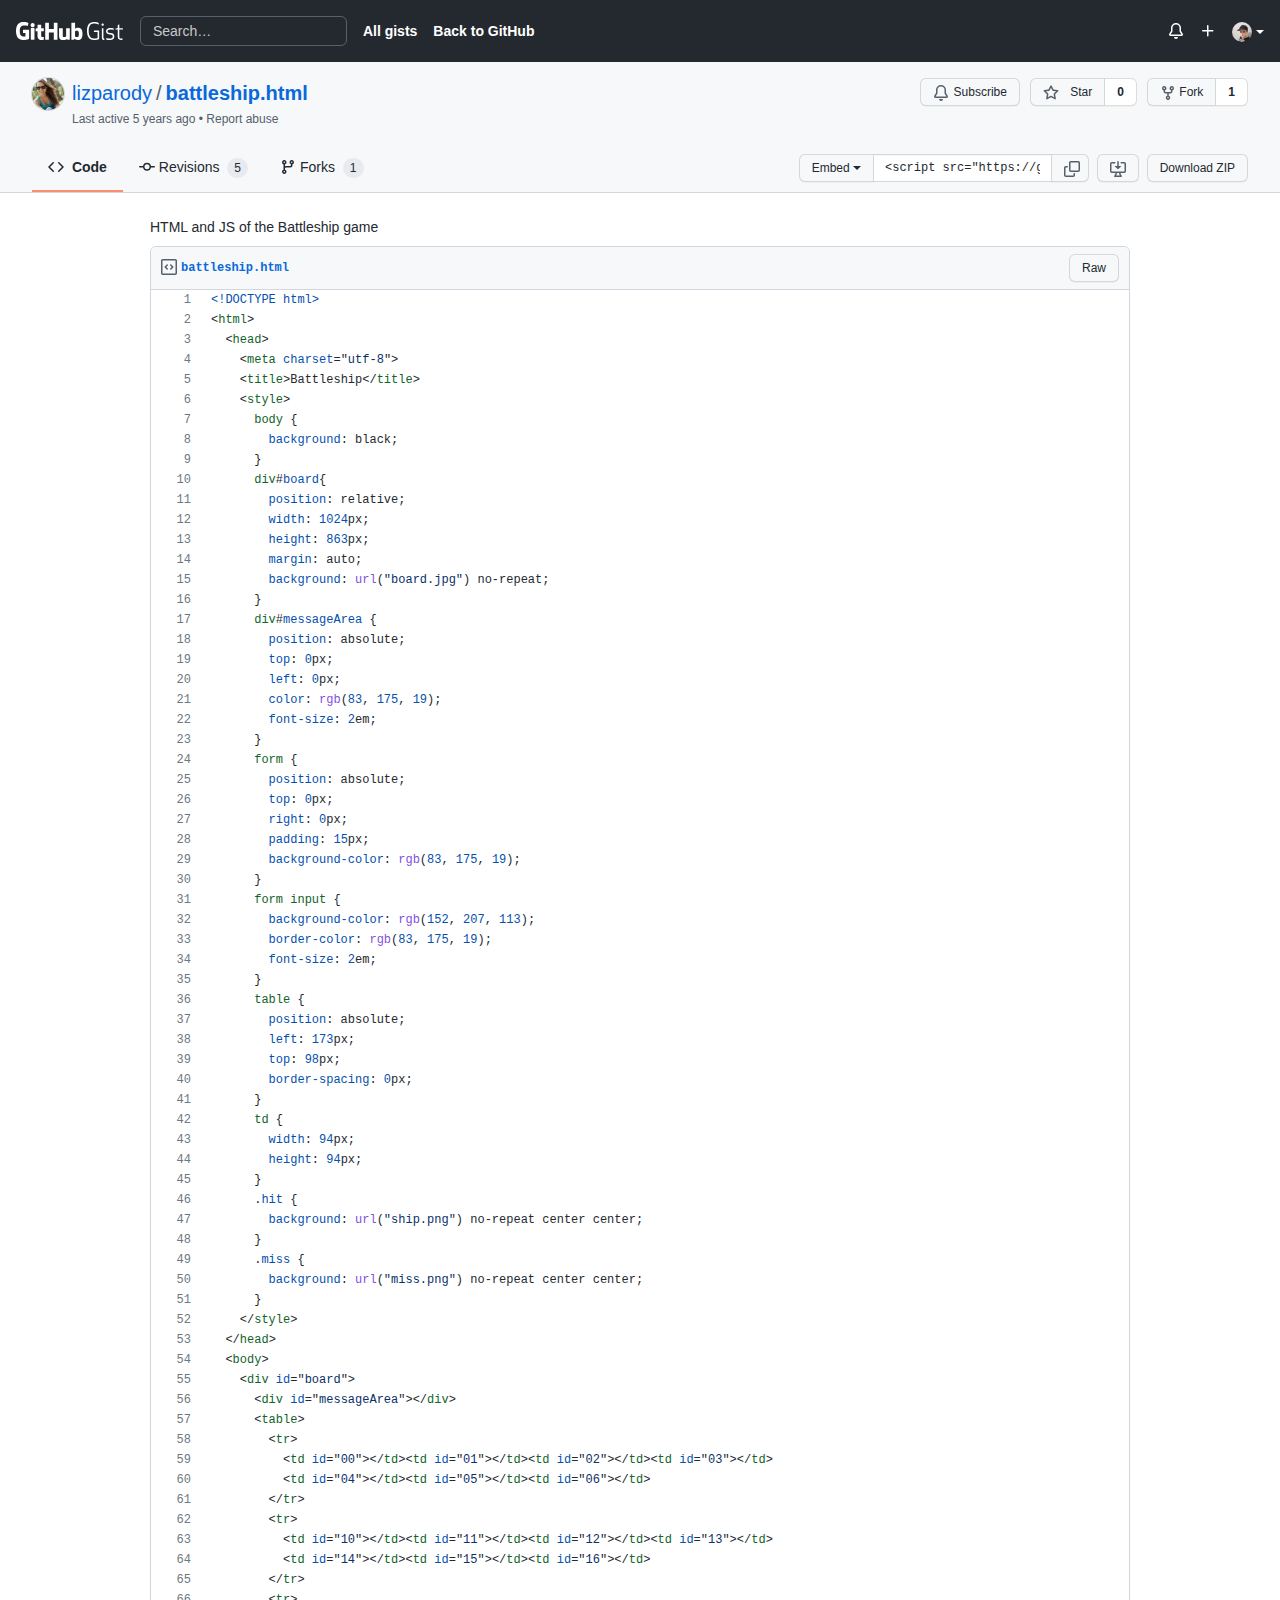
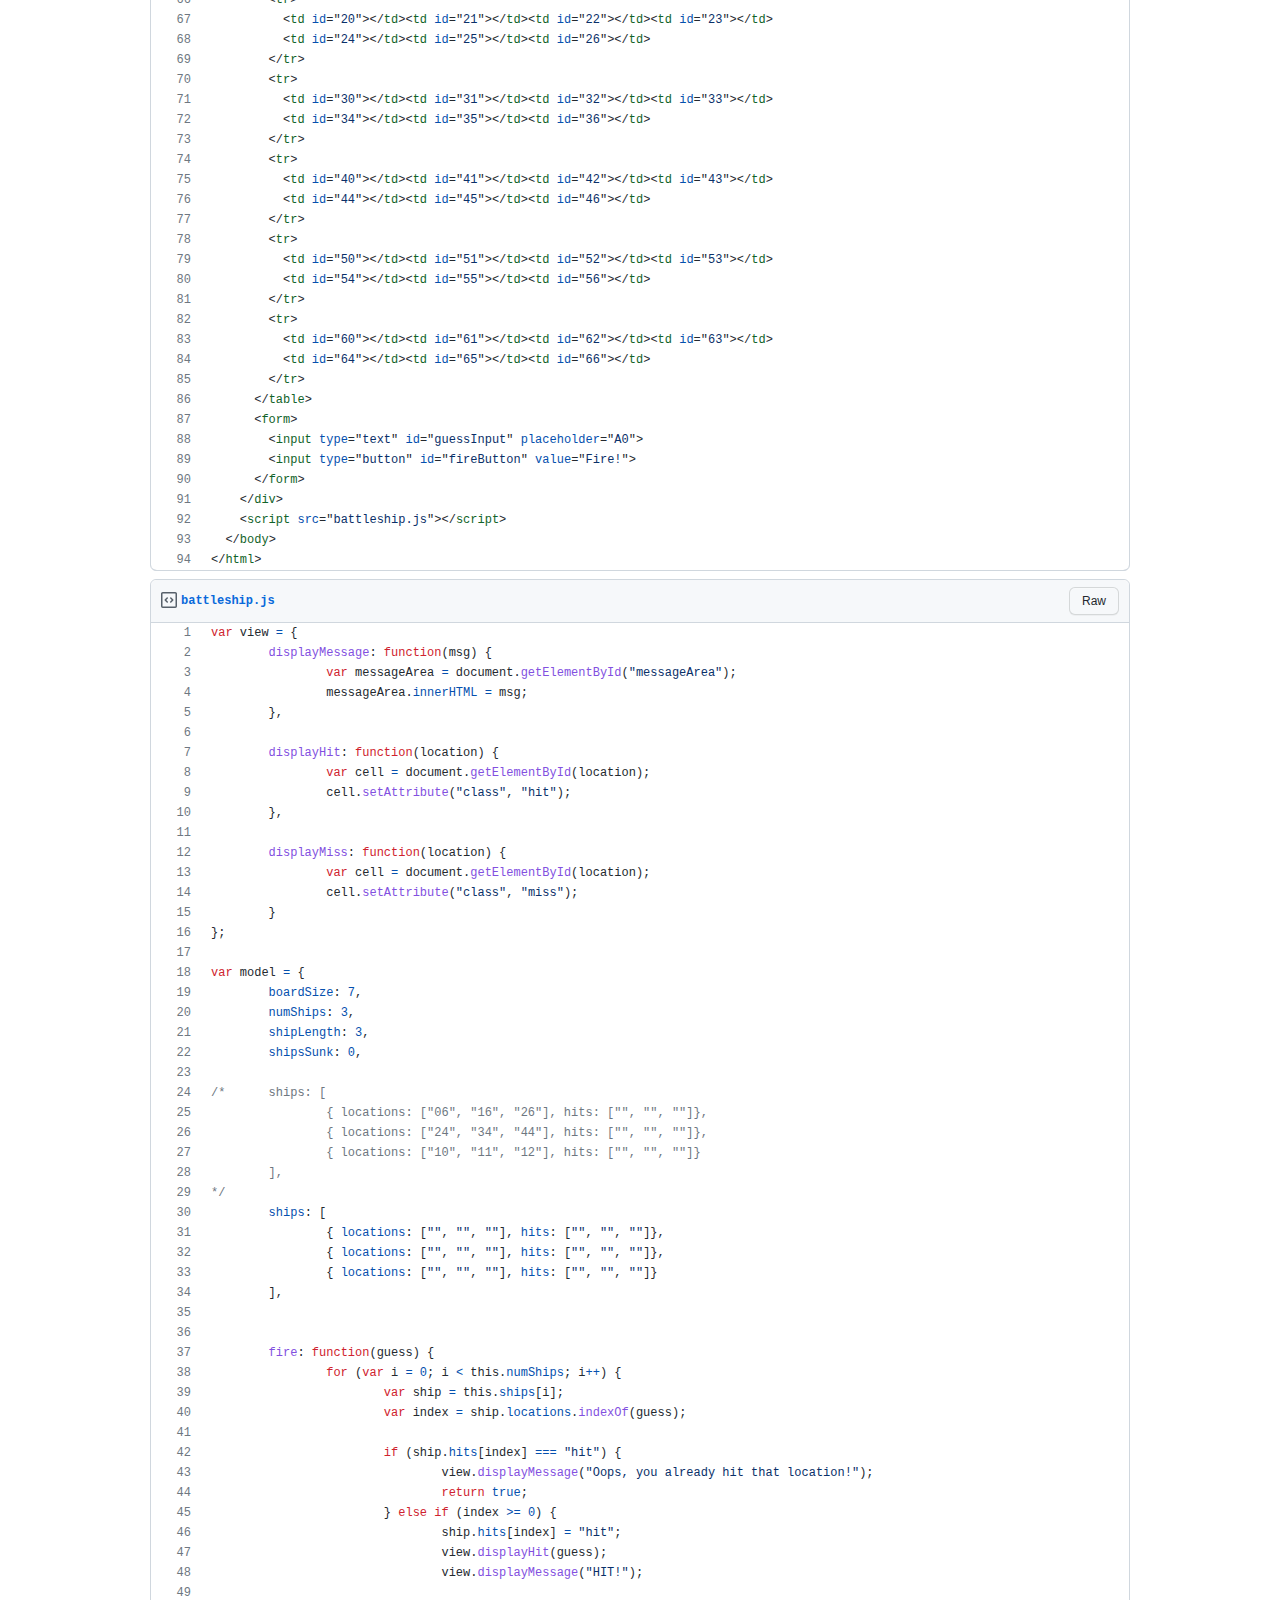
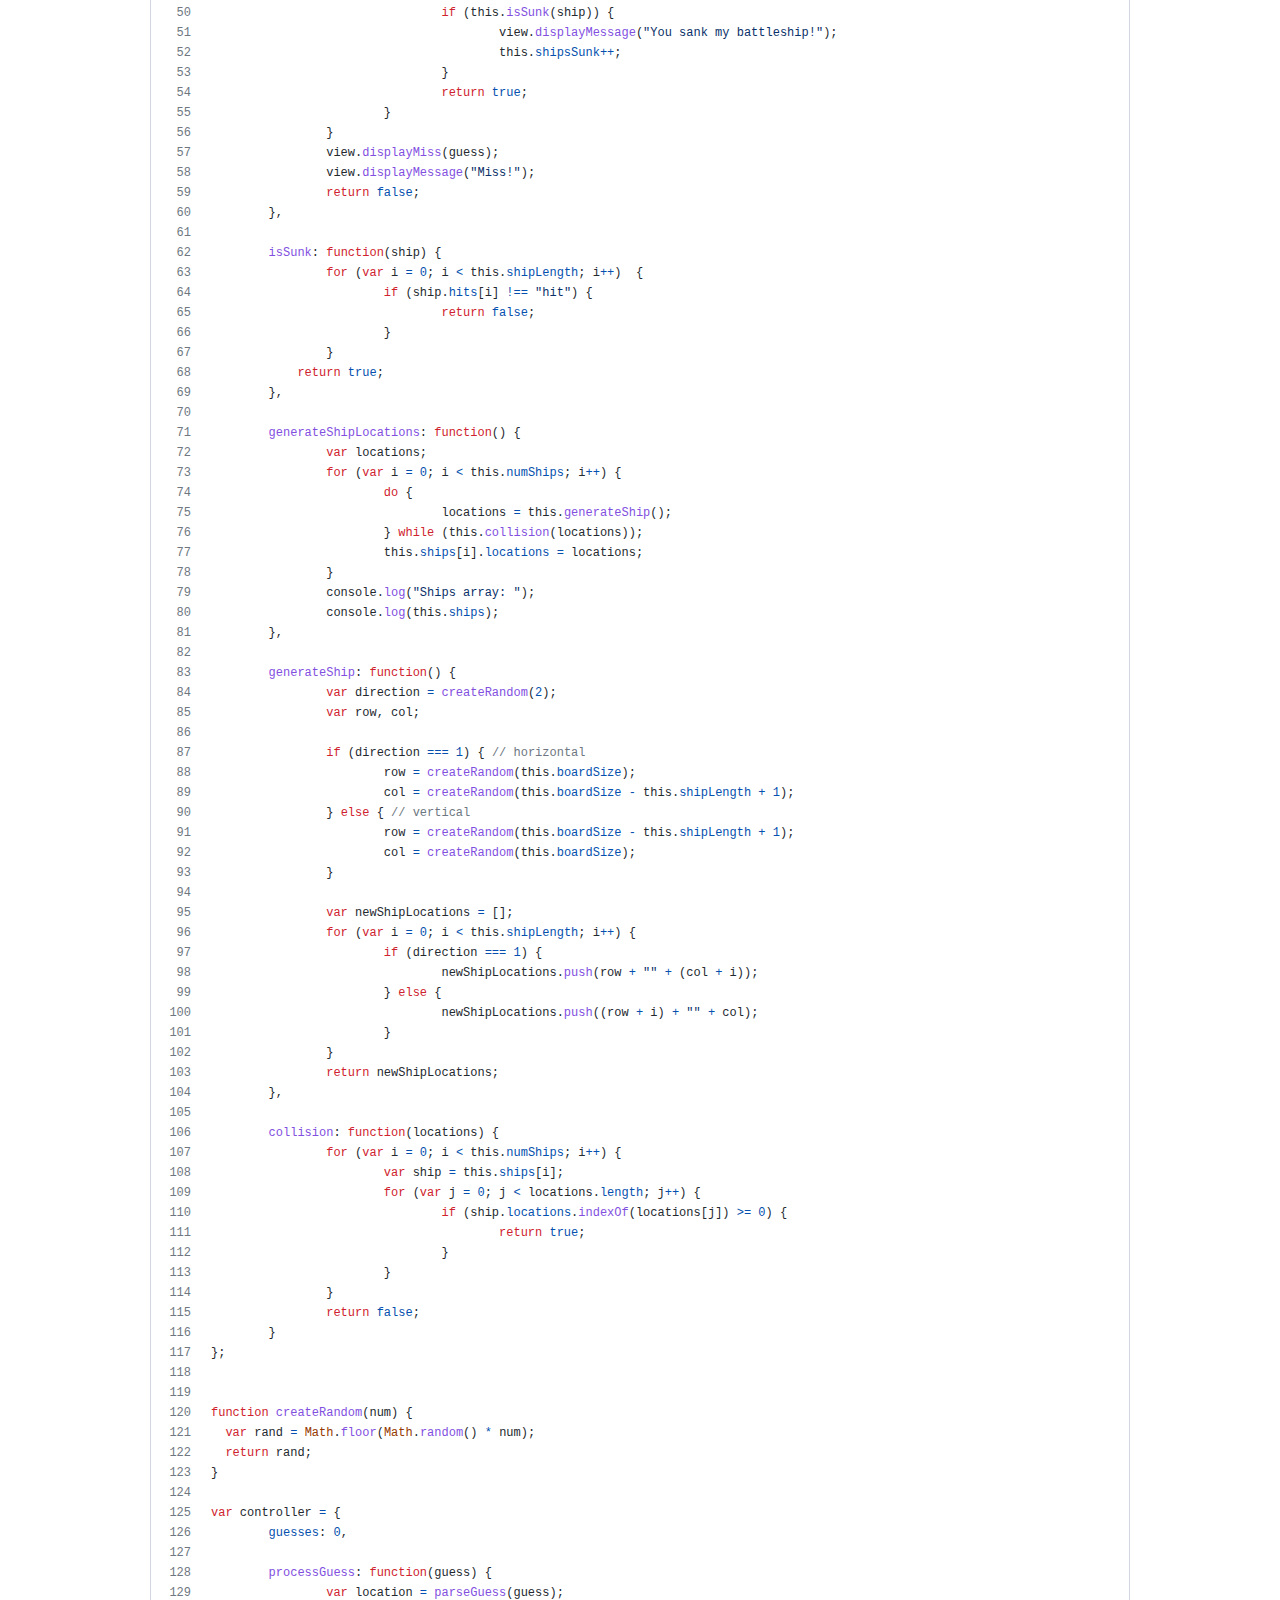
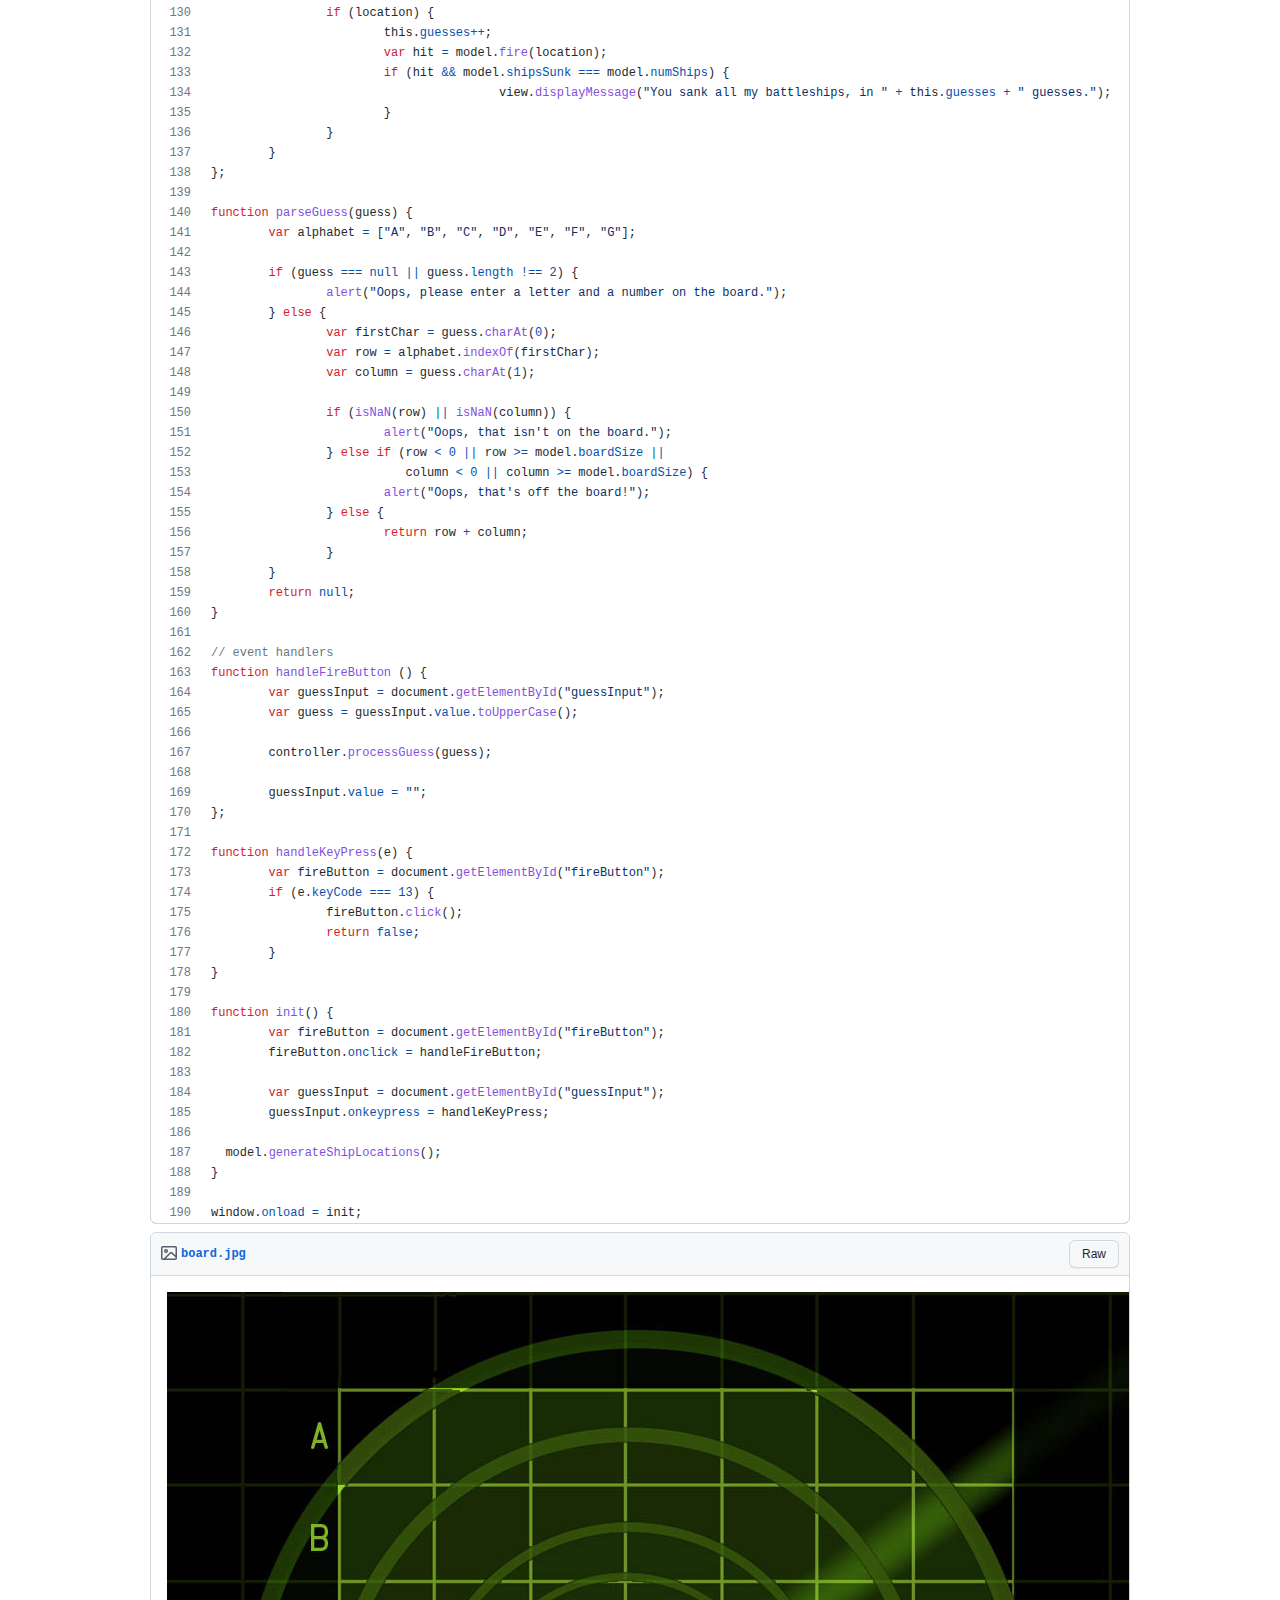
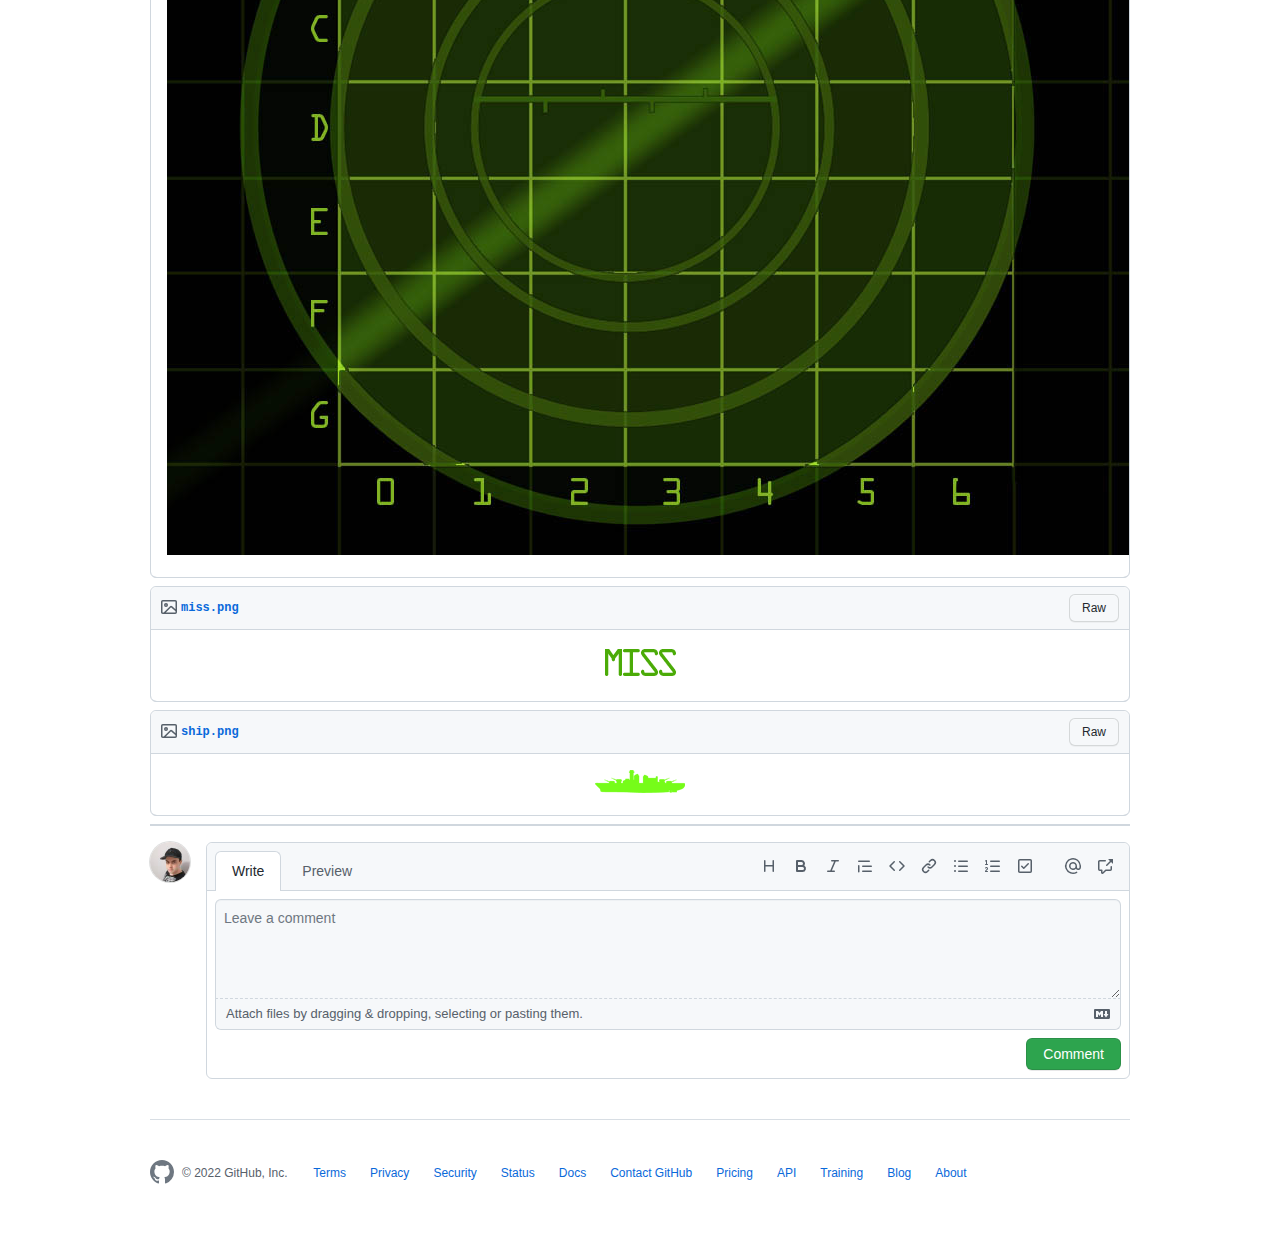
<file: Images/HTML and JS of the Battleship game.html>
<!DOCTYPE html>
<!-- saved from url=(0066)https://gist.github.com/lizparody/528badd08958943a7d309195b824f25d -->
<html lang="en" data-color-mode="auto" data-light-theme="light" data-dark-theme="dark"><head><meta http-equiv="Content-Type" content="text/html; charset=UTF-8">
    
  <link rel="dns-prefetch" href="https://github.githubassets.com/">
  <link rel="dns-prefetch" href="https://avatars.githubusercontent.com/">
  <link rel="dns-prefetch" href="https://github-cloud.s3.amazonaws.com/">
  <link rel="dns-prefetch" href="https://user-images.githubusercontent.com/">
  <link rel="preconnect" href="https://github.githubassets.com/" crossorigin="">
  <link rel="preconnect" href="https://avatars.githubusercontent.com/">



  <link crossorigin="anonymous" media="all" integrity="sha512-E9wnWjoxQmh5A1jiWVYDPKOvA8VPf0iKQYoc+9ycMJvtAi9gOSlaUci+W2smxFIlWkV8hkX+O27S8NIB59iIDw==" rel="stylesheet" href="./HTML and JS of the Battleship game_files/light-13dc275a3a314268790358e25956033c.css"><link crossorigin="anonymous" media="all" integrity="sha512-nYSv3KrFhMlGUpjkFQBLMEN6HvHhijcoubQLjV3DWlcABEi2yDYf6KGUjRubJ5R+dJnKXR7jA4wu5Dg200SApA==" rel="stylesheet" href="./HTML and JS of the Battleship game_files/dark-9d84afdcaac584c9465298e415004b30.css"><link data-color-theme="dark_dimmed" crossorigin="anonymous" media="all" integrity="sha512-73MN8RaWLT6hOrTrxNJOEI8Pb0ArN01fXatO0tqm/qXy73XBb0FG3f8jd0NfztcQGoLTDF6Pl6AxpbnDvgwAiA==" rel="stylesheet" data-href="https://github.githubassets.com/assets/dark_dimmed-ef730df116962d3ea13ab4ebc4d24e10.css"><link data-color-theme="dark_high_contrast" crossorigin="anonymous" media="all" integrity="sha512-bOhGZNmild3wSbSBnXK4FdlotedKfGpLBrn2ws0dSVZZaZmQcYoGvkvl1M6L82kHTBkHjonl5pIpbQ9Q066xCw==" rel="stylesheet" data-href="https://github.githubassets.com/assets/dark_high_contrast-6ce84664d9a295ddf049b4819d72b815.css"><link data-color-theme="dark_colorblind" crossorigin="anonymous" media="all" integrity="sha512-AwOAfDuSE0kUy1kcP+UA/Gj0G3V2UahdhGF/3XKhrgH+rX5j33z3/p8INmxmpC1TF1XDDPjwJAmvCECOdgDCNw==" rel="stylesheet" data-href="https://github.githubassets.com/assets/dark_colorblind-0303807c3b92134914cb591c3fe500fc.css"><link data-color-theme="light_colorblind" crossorigin="anonymous" media="all" integrity="sha512-MTr0RUpwD911150L11H/RfSf+jCC9M4JQt6f3rFBXTMZZop9I/2FqEUXDYYBLnTqXTel4Ost6mblHDW5IK7Q5Q==" rel="stylesheet" data-href="https://github.githubassets.com/assets/light_colorblind-313af4454a700fdd75d79d0bd751ff45.css"><link data-color-theme="light_high_contrast" crossorigin="anonymous" media="all" integrity="sha512-YtCQQI4gi5fOKm9+JR5jGw5IqvUk4NlWG6r0YRx3SGXtNYMNuVXlTT3X1HZczk1u9vhCYsMevrnz5FfY2lZyWg==" rel="stylesheet" data-href="https://github.githubassets.com/assets/light_high_contrast-62d090408e208b97ce2a6f7e251e631b.css">
  <link crossorigin="anonymous" media="all" integrity="sha512-zw7LEKJYRly65tkoCHN9EKkBSW87oNvS/W1iwFRH5uw6orvEHdej1Pom9Hx20gdv+RhaXzHW/3h0QjuAlkhynQ==" rel="stylesheet" href="./HTML and JS of the Battleship game_files/frameworks-cf0ecb10a258465cbae6d92808737d10.css">
  <link crossorigin="anonymous" media="all" integrity="sha512-3UPEO6tpXvbFw23ugE4YF8phTQsG9oq8uDCXLoSq+OurPsH67A8KDMQjHdrbq7C+afONNyrU+Pl71+ATEOlqUQ==" rel="stylesheet" href="./HTML and JS of the Battleship game_files/behaviors-dd43c43bab695ef6c5c36dee804e1817.css">
  <link crossorigin="anonymous" media="all" integrity="sha512-MCJFYfbQoT4EXC6aWx5Wghs8FC/jslHEeN2iWXphliccmede2dQlhIBTAUCBq9Yu5poltu4askungzvyCsycGg==" rel="stylesheet" href="./HTML and JS of the Battleship game_files/tab-size-fix-30224561f6d0a13e045c2e9a5b1e5682.css">
  
  
  
  <link crossorigin="anonymous" media="all" integrity="sha512-ZDCoa3tPoCSCkjoc2jvnpZcDgMVmty5RSsIUN3C/8VP4dXUQD7GDWY54Jzk0ne3p1Tl/8joE0rzQIWY3r26bvQ==" rel="stylesheet" href="./HTML and JS of the Battleship game_files/github-6430a86b7b4fa02482923a1cda3be7a5.css">

  <script crossorigin="anonymous" defer="defer" integrity="sha512-K/kjAAGVhlckApEbskyYOB+ASq3m0GKyJk3y0JoEafwknEbUpmilodEuQQJG09c0v1eCRlX7mSQp+GLGtXmWQg==" type="application/javascript" src="./HTML and JS of the Battleship game_files/environment-2bf92300.js.download"></script>
    <script crossorigin="anonymous" defer="defer" integrity="sha512-1QzqMFpBSwRfpLwNjvy7HzWppDH5803c5jyN6K064fvAC/TiKaQF+MiwGcGeEhujqfLnL3lX15BKt2RqSzwlSg==" type="application/javascript" src="./HTML and JS of the Battleship game_files/chunk-frameworks-d50cea30.js.download"></script>
    <script crossorigin="anonymous" defer="defer" integrity="sha512-VCprQIl55Uv72iPpYaNMju6N2rRE1xqFzT84jOqw0wBSN37ACO/9V0zgV6w6GwbQkAU/XF+n82OWwtjEQ5fV6Q==" type="application/javascript" src="./HTML and JS of the Battleship game_files/chunk-vendor-542a6b40.js.download"></script>
  
  <script crossorigin="anonymous" defer="defer" integrity="sha512-Cob7ptaSJgnqGhNsK0iTvxZ88ZZNj1c7DNulCfmD6PoQSQ+pbDHzCn4v2ts7xmLCdi2ogqom36nXZDgyNSiPZQ==" type="application/javascript" src="./HTML and JS of the Battleship game_files/behaviors-0a86fba6.js.download"></script>
  
    <script crossorigin="anonymous" defer="defer" integrity="sha512-ODZJzCJpaOfusrIka5QVZQcPiO9LBGyrrMYjhhJWSLuCN5WbZ5xiEiiOPOKVu71dqygyRdB2TY7AKPA1J5hqdg==" type="application/javascript" data-module-id="./chunk-unveil.js" data-src="https://github.githubassets.com/assets/chunk-unveil-383649cc.js"></script>
    <script crossorigin="anonymous" defer="defer" integrity="sha512-emPgUbSwW9ezLCgRnTE7n4fbbfc/MqEEDHmnkmG61dTyjWKHTYKN4wN3OPS7SY0fwmSJ8mB5+gng2nZw4/HsUg==" type="application/javascript" data-module-id="./chunk-animate-on-scroll.js" data-src="https://github.githubassets.com/assets/chunk-animate-on-scroll-7a63e051.js"></script>
    <script crossorigin="anonymous" defer="defer" integrity="sha512-ocfEAp6AJvGh4otXKow+AVJ14ysircwHagMkRQ3hoQvuy/U9agyT1cYKYiSYph1VLNaI/aAXwVd2go1pb3DD8A==" type="application/javascript" data-module-id="./chunk-input-demux.js" data-src="https://github.githubassets.com/assets/chunk-input-demux-a1c7c402.js"></script>
    <script crossorigin="anonymous" defer="defer" integrity="sha512-tM2UlPYv6Z04ZoFXp/P+9sanpA9adLc2Y8CIfnVE7OvO0Z41BNLEyIIuxIE87D5su+5Q7HREnk5ZBKWPL8IOQg==" type="application/javascript" data-module-id="./chunk-ref-selector.js" data-src="https://github.githubassets.com/assets/chunk-ref-selector-b4cd9494.js"></script>
    <script crossorigin="anonymous" defer="defer" integrity="sha512-LsL0Q+kokbEkffjiD0xUiR97zM17wZBt8WBuQwLaLuWpKV3x9rkcZv+A295R8RXTbZuYWZ+OGIEhjSklQjK0vg==" type="application/javascript" data-module-id="./chunk-filter-input.js" data-src="https://github.githubassets.com/assets/chunk-filter-input-2ec2f443.js"></script>
    <script crossorigin="anonymous" defer="defer" integrity="sha512-ynV5nM8UuCr4KZ/msFeRxRL6LnG+XUKzIfh6LNIzQ21ecjLVPvm53ghTE54aIuSUaHJWHnsYg8FRzycZIcRHiA==" type="application/javascript" data-module-id="./chunk-edit.js" src="./HTML and JS of the Battleship game_files/chunk-edit-ca75799c.js.download"></script>
    <script crossorigin="anonymous" defer="defer" integrity="sha512-zFw83Br81EgtomfNYoZM5UzXZKrlobhEEuoVA0qrNwlcvMCD5X3q5pOtXVL16Uw0l/RRThOPPvBInoS+Gks8tQ==" type="application/javascript" data-module-id="./chunk-responsive-underlinenav.js" src="./HTML and JS of the Battleship game_files/chunk-responsive-underlinenav-cc5c3cdc.js.download"></script>
    <script crossorigin="anonymous" defer="defer" integrity="sha512-gmw7obKL/JEHWPp6zWFh+ynbXUFOidj1DN2aPiTDwP8Gair0moVuDmA340LD84A29I3ZPak19CEiumG+oIiseg==" type="application/javascript" data-module-id="./chunk-tag-input.js" src="./HTML and JS of the Battleship game_files/chunk-tag-input-826c3ba1.js.download"></script>
    <script crossorigin="anonymous" defer="defer" integrity="sha512-Ao9llFIlj54ApuKf2QLboXukbu2h7MHfMmtYHrrsVe1lprKNLiA0usVcRpvruKhfT5STDuWm/GGmyx8ox27hWQ==" type="application/javascript" data-module-id="./chunk-notification-list-focus.js" src="./HTML and JS of the Battleship game_files/chunk-notification-list-focus-028f6594.js.download"></script>
    <script crossorigin="anonymous" defer="defer" integrity="sha512-SPWd3rzrxmU6xW6vy1JPWCd+3uWFWmnd0MVGpmw/TpHWUAdLWDqL8kWyC/sBIZJmda4mTtUO1DHJQzAXRSrC+g==" type="application/javascript" data-module-id="./chunk-cookies.js" src="./HTML and JS of the Battleship game_files/chunk-cookies-48f59dde.js.download"></script>
    <script crossorigin="anonymous" defer="defer" integrity="sha512-4vVRplWFI7P4m3RHQ0QAhkq6eZUdtIE8PBhsKYJRwDkhQw9iK/U1st1/fM1tQZFuBFwGMyqaZblbWtQ+2ejcqQ==" type="application/javascript" data-module-id="./chunk-slug.js" data-src="https://github.githubassets.com/assets/chunk-slug-e2f551a6.js"></script>
    <script crossorigin="anonymous" defer="defer" integrity="sha512-MK53GXbb2BPV+ADlEbJbkrvg34WPcAd5RC2nBJhUH1tR/Mjr9xrsf56ptBajfWcIWKRKbqqRtLktgr0wAbB3zw==" type="application/javascript" data-module-id="./chunk-async-export.js" data-src="https://github.githubassets.com/assets/chunk-async-export-30ae7719.js"></script>
    <script crossorigin="anonymous" defer="defer" integrity="sha512-tw9SApiMkftVBYeb6/VGhEwGNw8tlyBhXc9RVXH4UbCD6u+48uuCMvXf3bxvBdOld0OoYg83SnD2mgJWhdaTiQ==" type="application/javascript" data-module-id="./chunk-premium-runners.js" data-src="https://github.githubassets.com/assets/chunk-premium-runners-b70f5202.js"></script>
    <script crossorigin="anonymous" defer="defer" integrity="sha512-Lrm8u2MdzXjItcf94UC8RyxQRLxI99xOHX4lSm2/BeP3Qp/fY31KJsB/PK6jPRgAcV6MeGYFepWP8y1q2R4WUg==" type="application/javascript" data-module-id="./chunk-get-repo-element.js" data-src="https://github.githubassets.com/assets/chunk-get-repo-element-2eb9bcbb.js"></script>
    <script crossorigin="anonymous" defer="defer" integrity="sha512-4rRDg68sT8HA9RRbb+k0JJtMxhKVklKcYNdpNPeLnVtuHlZQZQQcmUnm9SvJ9+F0+iJsBoMnhoQ9NQqcOy1yGg==" type="application/javascript" data-module-id="./chunk-prefetched-provider.js" data-src="https://github.githubassets.com/assets/chunk-prefetched-provider-e2b44383.js"></script>
    <script crossorigin="anonymous" defer="defer" integrity="sha512-xhSAO0KtnFAlRqAK+mg8BPj/J334ccvnCmmjmBQBCgZcsoO9teHJSS6oAn3XOWYFsWPU2JehwG7S3OVEbLwdUg==" type="application/javascript" data-module-id="./chunk-color-modes.js" data-src="https://github.githubassets.com/assets/chunk-color-modes-c614803b.js"></script>
    <script crossorigin="anonymous" defer="defer" integrity="sha512-jitxouuFY6SUcDZV5W3jhadVEIfFBfCQZxfPV3kxNnsWEBzbxMJFp0ccLb7+OlBjSs1zU/MNtuOV6T9Ay7lx4w==" type="application/javascript" data-module-id="./chunk-copy.js" data-src="https://github.githubassets.com/assets/chunk-copy-8e2b71a2.js"></script>
    <script crossorigin="anonymous" defer="defer" integrity="sha512-gwuBCPcczyGD5IyVEn/uqJXvT07GaVMryQC+ZfDhViO9r2JaqeAc4ooM3cVSjqo4m3IK6Y+boPI8MSf4mLlAgQ==" type="application/javascript" data-module-id="./chunk-voting.js" data-src="https://github.githubassets.com/assets/chunk-voting-830b8108.js"></script>
    <script crossorigin="anonymous" defer="defer" integrity="sha512-HDsLJf6gAN+WDFaJneJwmIY82XkZKWqeX7tStBLRh1XM53K8vMV6JZvjq/UQXszaNVWxWcuYtgYTG6ZWo8+QSw==" type="application/javascript" data-module-id="./chunk-confetti.js" data-src="https://github.githubassets.com/assets/chunk-confetti-1c3b0b25.js"></script>
    <script crossorigin="anonymous" defer="defer" integrity="sha512-vAs99bZfAF+pQjzGYSEM/dzYwm4SIxUxrcjdLuatAV6WJu/kfw8+s/SO7In/gHFhCR08sl7a38vA+dDmYAYHyQ==" type="application/javascript" data-module-id="./chunk-codemirror.js" data-src="https://github.githubassets.com/assets/chunk-codemirror-bc0b3df5.js"></script>
    <script crossorigin="anonymous" defer="defer" integrity="sha512-Gr3ZcJt5t73JeBM3NwOEziKyDZ3HpHwzqZL/c1pgTUfo+6QC5f88XXRw/RT6X2diwqvaa3OVFh0oWsZ9ZxhtdQ==" type="application/javascript" data-module-id="./chunk-tip.js" data-src="https://github.githubassets.com/assets/chunk-tip-1abdd970.js"></script>
    <script crossorigin="anonymous" defer="defer" integrity="sha512-EdQvlnI4Pu5Q6K0HCvp+mi0Vw9ZuwaEuhbnCbmFKX+c0xwiUWY0L3n9P0F6doLhaHhfpvW3718+miL11WG4BeA==" type="application/javascript" data-module-id="./chunk-line.js" data-src="https://github.githubassets.com/assets/chunk-line-11d42f96.js"></script>
    <script crossorigin="anonymous" defer="defer" integrity="sha512-4zSHP2sQXPKoN9jFy8q2ThHsQNej8s4qhubSR4g0/2dTexAEnoTG+RbaffdIhmjfghGjpS/DlE0cdSTFEOcipQ==" type="application/javascript" data-module-id="./chunk-array.js" data-src="https://github.githubassets.com/assets/chunk-array-e334873f.js"></script>
    <script crossorigin="anonymous" defer="defer" integrity="sha512-g8fb6U7h9SkWgiK69nfNMn4aN5D2YBYPZUbCIuLpemWoOw8NOaZY8Z0hPq4RUVs4+bYdCFR6K719k8lwFeUijg==" type="application/javascript" data-module-id="./chunk-band.js" data-src="https://github.githubassets.com/assets/chunk-band-83c7dbe9.js"></script>
    <script crossorigin="anonymous" defer="defer" integrity="sha512-4GJz2wyWwjq7P4hyx3qSkjvnTO7RG5cWvnePVXPB+Oji6MBVugAdl7kCTKbpX8+Ae2ONvGJwFzSc9A7m1pqzXw==" type="application/javascript" data-module-id="./chunk-toast.js" data-src="https://github.githubassets.com/assets/chunk-toast-e06273db.js"></script>
    <script crossorigin="anonymous" defer="defer" integrity="sha512-miaiZ1xkDsWBUsURHOmeYtbgVKQGnm1octCo/lDXUmPzDyjtubnHULRVw1AK+sttwdwyB0+LOyhIVAWCNSGx+A==" type="application/javascript" data-module-id="./chunk-delayed-loading-element.js" data-src="https://github.githubassets.com/assets/chunk-delayed-loading-element-9a26a267.js"></script>
    <script crossorigin="anonymous" defer="defer" integrity="sha512-GD25CNhMGDMzEmeFhUT0FILBupAkx5/CHohnYXOP1togy40O0iu/lASaSp3gV8ue0nwscalJVQqR5gKDRHHDVg==" type="application/javascript" data-module-id="./chunk-three.module.js" data-src="https://github.githubassets.com/assets/chunk-three.module-183db908.js"></script>
    <script crossorigin="anonymous" defer="defer" integrity="sha512-xmwKlhTMNVRU8mZLQQVMRsISs88kvYD44890vqs2UgtRESeLhm81nd88P6SoLiGMjyUDMTR0IzBCauoacaqSkA==" type="application/javascript" data-module-id="./chunk-invitations.js" data-src="https://github.githubassets.com/assets/chunk-invitations-c66c0a96.js"></script>
    <script crossorigin="anonymous" defer="defer" integrity="sha512-vFR+IqThljOLrAWmjhOL/kiQrjgZZg95uPovX0J7kRH5p7Y049LDRZaXLMDijfeqqk71d3MMn9XP5bUcH+lB9w==" type="application/javascript" data-module-id="./chunk-profile.js" data-src="https://github.githubassets.com/assets/chunk-profile-bc547e22.js"></script>
    <script crossorigin="anonymous" defer="defer" integrity="sha512-W3TFrSn3Iqu38aVxxYxFiNGzaVmLXtGfwRDVRH1RwRvqPVerX1fjQPEYag+HqAoWaGy5ssVFp42oyOIV93afBw==" type="application/javascript" data-module-id="./chunk-overview.js" data-src="https://github.githubassets.com/assets/chunk-overview-5b74c5ad.js"></script>
    <script crossorigin="anonymous" defer="defer" integrity="sha512-xqw233932eUGcGURAPuwUWZpC5Km/9Btq7/2Jnkt1rSWnPSVfMl+JKpr9eLtCoQmrpgP8vaghEuX8bWAS8fzTg==" type="application/javascript" data-module-id="./chunk-advanced.js" data-src="https://github.githubassets.com/assets/chunk-advanced-c6ac36df.js"></script>
    <script crossorigin="anonymous" defer="defer" integrity="sha512-6Rmd0BBAsJ9ouvb/pgrkToMPs5ogcqi8rcQ7R3GDPPHIjlu0NZ0Bx6HUn/aOruMCECETHm4Exfs5gjYdHs66RQ==" type="application/javascript" data-module-id="./chunk-runner-groups.js" data-src="https://github.githubassets.com/assets/chunk-runner-groups-e9199dd0.js"></script>
    <script crossorigin="anonymous" defer="defer" integrity="sha512-5H5N/3G/20nmVKntphXb9z0H9q3URFDmHSccLhFkMSA8ILAA9mYlRKCWAWoDcl/W437jtGw1tIxjWStfInvidw==" type="application/javascript" data-module-id="./chunk-profile-pins-element.js" data-src="https://github.githubassets.com/assets/chunk-profile-pins-element-e47e4dff.js"></script>
    <script crossorigin="anonymous" defer="defer" integrity="sha512-6WJL+zyYirKxwD8MNBenuxbMKvCeskXBrXISNlqhV3kltmI8kiSjUX0nDQM3fXeSakcll12sYS8Pli1GFPtG9Q==" type="application/javascript" data-module-id="./chunk-emoji-picker-element.js" data-src="https://github.githubassets.com/assets/chunk-emoji-picker-element-e9624bfb.js"></script>
    <script crossorigin="anonymous" defer="defer" integrity="sha512-EvJ2Fip59DXgARNuwTWgjdVqoCjhXQL73SP9yexijlWStKq92sfbKeGK5R4wIP0QOr39WsnW/Kaw3Wpl1QPfog==" type="application/javascript" data-module-id="./chunk-edit-hook-secret-element.js" data-src="https://github.githubassets.com/assets/chunk-edit-hook-secret-element-12f27616.js"></script>
    <script crossorigin="anonymous" defer="defer" integrity="sha512-91JzWtpBUoC7Z4dQpeXRegjwCMooGPFtg/vXxaIGVTxguoOcI/hEdyM7otQGRNQmMencK71thI0oGt11Wgfrww==" type="application/javascript" data-module-id="./chunk-insights-query.js" data-src="https://github.githubassets.com/assets/chunk-insights-query-f752735a.js"></script>
    <script crossorigin="anonymous" defer="defer" integrity="sha512-ySdUENYEBMcTMRqhu0hVPVoUQfqjCkRuNy9wtKP3bEcYkMVYCSfEK4HJUTbuu3r4R7b9i6cGRHh8O3fA2/Jqyw==" type="application/javascript" data-module-id="./chunk-remote-clipboard-copy.js" data-src="https://github.githubassets.com/assets/chunk-remote-clipboard-copy-c9275410.js"></script>
    <script crossorigin="anonymous" defer="defer" integrity="sha512-eO/r0W5ywI2kxVkcH8yquw3n5Gh+cA8lVOgxd+ecgJYU81FB4Q5FqFxgHhx1omigPwexB4ltwXBMDhSeW6qNeQ==" type="application/javascript" data-module-id="./chunk-series-table.js" data-src="https://github.githubassets.com/assets/chunk-series-table-78efebd1.js"></script>
    <script crossorigin="anonymous" defer="defer" integrity="sha512-eCSMVL1aAfhWSme4/3seObqN3HNdkxWVKaAX5bmZmxIXZdv0ixnuFJeESYdLeMED/wQETtQ971A03mLF3ZX8eQ==" type="application/javascript" data-module-id="./chunk-line-chart.js" data-src="https://github.githubassets.com/assets/chunk-line-chart-78248c54.js"></script>
    <script crossorigin="anonymous" defer="defer" integrity="sha512-rZhcZvsxbGBxibYeNv4aHYZkgZzW6xnRcAqmuOCbq/ehJgr75pxgiV7HrGrYrX9HNmyH8T+90HC9WSBZNM4L3g==" type="application/javascript" data-module-id="./chunk-bar-chart.js" data-src="https://github.githubassets.com/assets/chunk-bar-chart-ad985c66.js"></script>
    <script crossorigin="anonymous" defer="defer" integrity="sha512-/QP5yDdYoor56F2+SyPr/8a9FtvCZnnGP0d+lSAHQR5n+xYjaiY6LjJGB/x1cevAH8r4XY/axNN9fRWIfbwAcA==" type="application/javascript" data-module-id="./chunk-stacked-area-chart.js" data-src="https://github.githubassets.com/assets/chunk-stacked-area-chart-fd03f9c8.js"></script>
    <script crossorigin="anonymous" defer="defer" integrity="sha512-TKUxqL6IByP8qqlx+WNc34g/slipjnnKi57B1EBicEWDMUMcBLFsrRiHY535WKJOrkjsqmpJXT5cSE4q6wEyAw==" type="application/javascript" data-module-id="./chunk-presence-avatars.js" data-src="https://github.githubassets.com/assets/chunk-presence-avatars-4ca531a8.js"></script>
    <script crossorigin="anonymous" defer="defer" integrity="sha512-lkC6s2VaqqzXt1XyrCWmJ1ZolmjIVBcadmxjfUansOJlqeIRYTTqjnMzHvnjnqt6ve2mdLTt5s6iaK9eC8JQrw==" type="application/javascript" data-module-id="./chunk-pulse-authors-graph-element.js" data-src="https://github.githubassets.com/assets/chunk-pulse-authors-graph-element-9640bab3.js"></script>
    <script crossorigin="anonymous" defer="defer" integrity="sha512-aNAcFMlIdG1ocY5LnZylnN/6KXiJxyPvKg7y1Jnai732wdnrjXazcvNiQkRnj5FY8WP6JRa3K4doCReA4nhj7w==" type="application/javascript" data-module-id="./chunk-stacks-input-config-view.js" data-src="https://github.githubassets.com/assets/chunk-stacks-input-config-view-68d01c14.js"></script>
    <script crossorigin="anonymous" defer="defer" integrity="sha512-48cie2yevP3AX9vgMj7W25fOv4YujgRxBC3jJ/YnpUEitvyeu6sauZYg1/HBwIYPIvu+JKsCDRGD/9nLq8ZovA==" type="application/javascript" data-module-id="./chunk-community-contributions.js" data-src="https://github.githubassets.com/assets/chunk-community-contributions-e3c7227b.js"></script>
    <script crossorigin="anonymous" defer="defer" integrity="sha512-fx3qkTaNOwACIrHcd0c9dUe0gtyWr88gcBbdpn5gXvZtBD4Mn3IhF/Ys5CoffBA9pzx7KFRNxjJkIN+Jhf1vnw==" type="application/javascript" data-module-id="./chunk-discussion-page-views.js" data-src="https://github.githubassets.com/assets/chunk-discussion-page-views-7f1dea91.js"></script>
    <script crossorigin="anonymous" defer="defer" integrity="sha512-qEHZhSvfA+6V31W4k6upvHeMIZI48wt8LNsbFrBFx2qJ4YAdTIxJx0kjryhKOJUaJk1FqK7FehDzoX3MrgWoHg==" type="application/javascript" data-module-id="./chunk-discussions-daily-contributors.js" data-src="https://github.githubassets.com/assets/chunk-discussions-daily-contributors-a841d985.js"></script>
    <script crossorigin="anonymous" defer="defer" integrity="sha512-RZFMDTXA6+c7lX5QmHt2C4cEbES9a3V7FCFUNn7V44xzj9vih7iv1yAciPJvZUvRbEi53dNXeKLc2c/1CogcXw==" type="application/javascript" data-module-id="./chunk-discussions-new-contributors.js" data-src="https://github.githubassets.com/assets/chunk-discussions-new-contributors-45914c0d.js"></script>
    <script crossorigin="anonymous" defer="defer" integrity="sha512-TLQillrC8dagau7Smjy8GmWx3jhSvBCnkTPMStBL7tvLAaowBuGx38ICPFBdM+3ammiRlfXAaEe5OdpimWnnmQ==" type="application/javascript" data-module-id="./chunk-tweetsodium.js" data-src="https://github.githubassets.com/assets/chunk-tweetsodium-4cb42296.js"></script>
    <script crossorigin="anonymous" defer="defer" integrity="sha512-eHSwjhwcxnPBWzrxiC7rQ53wHZETtJQTXUqb6WPdetPBeznP2kqRbmlyCcMXCIrqxGXpzY34wFs8/rWHYjNLFw==" type="application/javascript" data-module-id="./chunk-jump-to.js" data-src="https://github.githubassets.com/assets/chunk-jump-to-7874b08e.js"></script>
    <script crossorigin="anonymous" defer="defer" integrity="sha512-T3CuYDHAivvjENXpjyng7klVa3JwFrS4vJ+Ac6QdsKcDLIC9CT61uwVeNnHVhcEHsp4jk9idR56Qv5VZ7tXBkg==" type="application/javascript" data-module-id="./chunk-user-status-submit.js" data-src="https://github.githubassets.com/assets/chunk-user-status-submit-4f70ae60.js"></script>
    <script crossorigin="anonymous" defer="defer" integrity="sha512-L2jxBDS9QAN9O1qn7LqMcs0YJn/gF6xW73zSbWPRlVCEnG05dexaoJWkAG6RqALTnXLsj2GTUKnba6DATR828g==" type="application/javascript" data-module-id="./chunk-launch-code-element.js" data-src="https://github.githubassets.com/assets/chunk-launch-code-element-2f68f104.js"></script>
    <script crossorigin="anonymous" defer="defer" integrity="sha512-cvjyIYhR2ZkuFAXHYZSjPTc5wXYOdISgqbXw69CXpDXdxffXmXuzjCcGJNVk3mDNYsVH4Q9sb2UMNPFrNxxRUQ==" type="application/javascript" data-module-id="./chunk-metric-selection-element.js" data-src="https://github.githubassets.com/assets/chunk-metric-selection-element-72f8f221.js"></script>
    <script crossorigin="anonymous" defer="defer" integrity="sha512-/2Oeznu4Qh8QuYb4OvlxCrx/tIfHWnJrhjNFW7MOl0nRMSVUPowbUJ4F+HpdkepXw/OZkF22CN7CN1dRv8bJmQ==" type="application/javascript" data-module-id="./chunk-severity-calculator-element.js" data-src="https://github.githubassets.com/assets/chunk-severity-calculator-element-ff639ece.js"></script>
    <script crossorigin="anonymous" defer="defer" integrity="sha512-VjkMdcEtlHEJjard7MoGBDuAJ4N4vQlJpvGXIJo9d/i/HGnwF3gLFyYqzjHE7UxyP3pturpOv8BQ29Vnr/Atwg==" type="application/javascript" data-module-id="./chunk-command-palette-page-element.js" data-src="https://github.githubassets.com/assets/chunk-command-palette-page-element-56390c75.js"></script>
    <script crossorigin="anonymous" defer="defer" integrity="sha512-Z6+ifrBeboG0rRu5KFwsFPLjlDI7CDTCmmLk4UiiUtDyrFoG5/iYC591qjpC9YaZt1ZJBkGP5KbN/ijCbZUGCw==" type="application/javascript" data-module-id="./chunk-command-palette-page-stack-element.js" data-src="https://github.githubassets.com/assets/chunk-command-palette-page-stack-element-67afa27e.js"></script>
    <script crossorigin="anonymous" defer="defer" integrity="sha512-yXHkwiNZgB6O0iSDKE8jrZzTtTyF8YdFFXHcemhWEPuN3sWs1PQrSwEh0Gw4/B9TIzUfvogbqlJ71yLLuqyM+Q==" type="application/javascript" data-module-id="./chunk-readme-toc-element.js" data-src="https://github.githubassets.com/assets/chunk-readme-toc-element-c971e4c2.js"></script>
    <script crossorigin="anonymous" defer="defer" integrity="sha512-aGaoVKNIqNkSpelOnfn0UCDbQLW2XBUVVkOOgVZXFNDfgJgFQNMXALc0964DwIi9kYrkYQIShePOSMFo20hHkw==" type="application/javascript" data-module-id="./chunk-feature-callout-element.js" data-src="https://github.githubassets.com/assets/chunk-feature-callout-element-6866a854.js"></script>
    <script crossorigin="anonymous" defer="defer" integrity="sha512-UPU+AoAUE6KHEpUgAiTtiIcSfgpjC2CMLgSwufa4HHT3Vp5xC+2XCBPh/uS9JQLm6s1jJsQEGyYWY4OKHtVbjQ==" type="application/javascript" data-module-id="./chunk-codespaces-policy-form-element.js" data-src="https://github.githubassets.com/assets/chunk-codespaces-policy-form-element-50f53e02.js"></script>
    <script crossorigin="anonymous" defer="defer" integrity="sha512-tjhrAsOwOkMKShPCR1t5kJuCZDh0qkv391TPnBsrNJ5wyvwVAUqVQW2bsVNvcyft0Cu2ECsH/R+7Pr91r52Ktg==" type="application/javascript" data-module-id="./chunk-action-list-element.js" data-src="https://github.githubassets.com/assets/chunk-action-list-element-b6386b02.js"></script>
    <script crossorigin="anonymous" defer="defer" integrity="sha512-3+zUhNS4KGmiMIFiQ6EUBvHTwy6xs4XRC61A+/oJegTh0OCubEosQqG7OnvUuAUd8i6PwhYaZbRm2HXZAW5kgA==" type="application/javascript" data-module-id="./chunk-memex-project-picker-element.js" data-src="https://github.githubassets.com/assets/chunk-memex-project-picker-element-dfecd484.js"></script>
    <script crossorigin="anonymous" defer="defer" integrity="sha512-ooYcnNLBDnMePhMvdQEQiItFZowYg4gwklGZGCrAWPW1LCxePPkzB1kr8U3Bay0NPKYEDmICeXBqqDPd8EDmqA==" type="application/javascript" data-module-id="./chunk-project-picker-element.js" data-src="https://github.githubassets.com/assets/chunk-project-picker-element-a2861c9c.js"></script>
    <script crossorigin="anonymous" defer="defer" integrity="sha512-YYzSijUU1oA10iMuvfzSHMK7vrQzu8aiLpIfD13kpcq2KVMqdOrIASINY5sBUNPNFZbSLKmBfTcEXEKVcQZHfQ==" type="application/javascript" data-module-id="./chunk-sortable-behavior.js" data-src="https://github.githubassets.com/assets/chunk-sortable-behavior-618cd28a.js"></script>
    <script crossorigin="anonymous" defer="defer" integrity="sha512-6JUQHgkTqBaCCdDugMcO4fQ8YxUHk+m6rwVp2Wxa4FMVz6BbBMPOzGluT4wBq8NTUcFv6DnXSOnt5e85jNgpGg==" type="application/javascript" data-module-id="./chunk-drag-drop.js" data-src="https://github.githubassets.com/assets/chunk-drag-drop-e895101e.js"></script>
    <script crossorigin="anonymous" defer="defer" integrity="sha512-28pipPJZvizfcYYETJWBBeDHsrDEz7A06d7Y5swgY/OWmsX0ZJW6mkZVFRO7Z/xZh1D1qFbPHGNixfCd1YpBnA==" type="application/javascript" data-module-id="./chunk-contributions-spider-graph.js" data-src="https://github.githubassets.com/assets/chunk-contributions-spider-graph-dbca62a4.js"></script>
    <script crossorigin="anonymous" defer="defer" integrity="sha512-VQRofBwNZhBa4vBuw0P5bjjlVtO2R+l1M0TOfMZHX1bB7xy//CFwqmyaL24rLfgLx8sahKZ7eEw1o+nkFoUzNA==" type="application/javascript" data-module-id="./chunk-webgl-warp.js" data-src="https://github.githubassets.com/assets/chunk-webgl-warp-5504687c.js"></script>
    <script crossorigin="anonymous" defer="defer" integrity="sha512-atFm5ZouOcw2pLgsKJ7tZzbwfiWeWbNSLHD3ferbGkScCPmIXO+F8BpWIQakUTeAY6NX4CW182o731f3qwxWXQ==" type="application/javascript" src="./HTML and JS of the Battleship game_files/gist-6ad166e5.js.download"></script>

  

  <meta name="viewport" content="width=device-width">
  
  <title>HTML and JS of the Battleship game</title>
    <meta name="description" content="HTML and JS of the Battleship game. GitHub Gist: instantly share code, notes, and snippets.">
    <link rel="search" type="application/opensearchdescription+xml" href="https://gist.github.com/opensearch-gist.xml" title="Gist">
  <link rel="fluid-icon" href="https://gist.github.com/fluidicon.png" title="GitHub">
  <meta property="fb:app_id" content="1401488693436528">
  <meta name="apple-itunes-app" content="app-id=1477376905">
    <meta name="twitter:image:src" content="https://raw.githubusercontent.com/gist/lizparody/528badd08958943a7d309195b824f25d/raw/f10a98f434906f8426e433f43592388996d1b1fb/board.jpg"><meta name="twitter:site" content="@github"><meta name="twitter:card" content="summary_large_image"><meta name="twitter:title" content="HTML and JS of the Battleship game"><meta name="twitter:description" content="HTML and JS of the Battleship game. GitHub Gist: instantly share code, notes, and snippets.">
    <meta property="og:image" content="https://raw.githubusercontent.com/gist/lizparody/528badd08958943a7d309195b824f25d/raw/f10a98f434906f8426e433f43592388996d1b1fb/board.jpg"><meta property="og:image:alt" content="HTML and JS of the Battleship game. GitHub Gist: instantly share code, notes, and snippets."><meta property="og:site_name" content="Gist"><meta property="og:type" content="article"><meta property="og:title" content="HTML and JS of the Battleship game"><meta property="og:url" content="https://gist.github.com/lizparody/528badd08958943a7d309195b824f25d"><meta property="og:description" content="HTML and JS of the Battleship game. GitHub Gist: instantly share code, notes, and snippets."><meta property="article:author" content="262588213843476"><meta property="article:publisher" content="262588213843476">
    



    

  <link rel="assets" href="https://github.githubassets.com/">
    <link rel="shared-web-socket" href="wss://alive.github.com/_sockets/u/80727682/ws?session=eyJ2IjoiVjMiLCJ1Ijo4MDcyNzY4MiwicyI6Nzk5MzMwNjA3LCJjIjozNTAwNzIzOTM2LCJ0IjoxNjQxMDQ4Nzc2fQ==--e680995a06df5cf7be782591dcb23cd5bc6ca12788b8c99b93dfb7b38142c528" data-refresh-url="/_alive" data-session-id="659bec204bd4cd54dd4511f388e518b1a22ac3c755ea137c959ec93f5815a1e8">
    <link rel="shared-web-socket-src" href="https://gist.github.com/assets-cdn/worker/socket-worker-9c817d86.js">
  <link rel="sudo-modal" href="https://gist.github.com/sessions/sudo_modal">

  <meta name="request-id" content="CA66:0B58:24CE0F:41B9CC:61D06AC0" data-pjax-transient="true"><meta name="html-safe-nonce" content="05e9db58f226776084e20f324b0c6554c8f14768da12d9cc66dde041f4f6a8ca" data-pjax-transient="true"><meta name="visitor-payload" content="[base64]" data-pjax-transient="true"><meta name="visitor-hmac" content="b41dac56377114364c9af8eae0e8707f1ce1518070dc1f5f8d1926ace5c82cbe" data-pjax-transient="true">



  <meta name="github-keyboard-shortcuts" content="" data-pjax-transient="true">

  

  <meta name="selected-link" value="gist_code" data-pjax-transient="">

    <meta name="google-site-verification" content="c1kuD-K2HIVF635lypcsWPoD4kilo5-jA_wBFyT4uMY">
  <meta name="google-site-verification" content="KT5gs8h0wvaagLKAVWq8bbeNwnZZK1r1XQysX3xurLU">
  <meta name="google-site-verification" content="ZzhVyEFwb7w3e0-uOTltm8Jsck2F5StVihD0exw2fsA">
  <meta name="google-site-verification" content="GXs5KoUUkNCoaAZn7wPN-t01Pywp9M3sEjnt_3_ZWPc">

<meta name="octolytics-url" content="https://collector.githubapp.com/github/collect"><meta name="octolytics-actor-id" content="80727682"><meta name="octolytics-actor-login" content="Billyjoe300"><meta name="octolytics-actor-hash" content="f4bd82e7ca95ceebe3878ce2843e1f39eec03a173192253c2ea60e39db284621">

  <meta name="analytics-location" content="/&lt;user-name&gt;/&lt;gist-id&gt;" data-pjax-transient="true">

  






    <meta name="octolytics-dimension-public" content="true"><meta name="octolytics-dimension-gist_id" content="47085398"><meta name="octolytics-dimension-gist_name" content="528badd08958943a7d309195b824f25d"><meta name="octolytics-dimension-anonymous" content="false"><meta name="octolytics-dimension-owner_id" content="13105188"><meta name="octolytics-dimension-owner_login" content="lizparody"><meta name="octolytics-dimension-forked" content="false">


      <meta name="hostname" content="gist.github.com">
    <meta name="user-login" content="Billyjoe300">


      <meta name="expected-hostname" content="gist.github.com">

      <meta name="js-proxy-site-detection-payload" content="[base64]">
      <meta name="keyboard-shortcuts-preference" content="all">
      <script type="application/json" id="memex_keyboard_shortcuts_preference">"all"</script>

    <meta name="enabled-features" content="ACTIONS_CALLABLE_WORKFLOWS,MARKETPLACE_PENDING_INSTALLATIONS,LINKIFY_SELECTED_TEXT_ON_URL_PASTE,PRESENCE_IDLE">


  <meta http-equiv="x-pjax-version" content="e1b17720fed29d593965fdf5cffe31eb2b1681f46dfc93bca38068e9c08d5ba7">
  <meta http-equiv="x-pjax-csp-version" content="2961869ef171e90c8991818e57dbe138c0fb830bb3b52e0ab0e81ccb4709c345">
  <meta http-equiv="x-pjax-css-version" content="8c06702a824b73d05c6dcbe160dc26951e0c3af9f2b6bd2c34681db7ef946a74">
  <meta http-equiv="x-pjax-js-version" content="996e21374117f01b7df2c1f75047cbdb09449e0572a60b7722454a61ba4735f6">
  

      <link href="https://gist.github.com/lizparody.atom" rel="alternate" title="atom" type="application/atom+xml">


  <link crossorigin="anonymous" media="all" integrity="sha512-FEkF959GzLCmjVg8zmFsNEepVUIkowDLkvtayGg6szDQvu1YWkYynzGXw68Bor4mpbKsr5imiKvXgRcNUSUuAQ==" rel="stylesheet" href="./HTML and JS of the Battleship game_files/gist-144905f79f46ccb0a68d583cce616c34.css">





  <meta name="browser-stats-url" content="https://api.github.com/_private/browser/stats">

  <meta name="browser-errors-url" content="https://api.github.com/_private/browser/errors">

  <meta name="browser-optimizely-client-errors-url" content="https://api.github.com/_private/browser/optimizely_client/errors">

  <link rel="mask-icon" href="https://github.githubassets.com/pinned-octocat.svg" color="#000000">
  <link rel="alternate icon" class="js-site-favicon" type="image/png" href="https://github.githubassets.com/favicons/favicon.png">
  <link rel="icon" class="js-site-favicon" type="image/svg+xml" href="https://github.githubassets.com/favicons/favicon.svg">

<meta name="theme-color" content="#1e2327">
<meta name="color-scheme" content="light dark">



  </head>

  <body class="logged-in env-production page-responsive" style="word-wrap: break-word;" data-new-gr-c-s-loaded="14.1043.0">
    

    <div class="position-relative js-header-wrapper ">
      <a href="https://gist.github.com/lizparody/528badd08958943a7d309195b824f25d#start-of-content" class="p-3 color-bg-accent-emphasis color-fg-on-emphasis show-on-focus js-skip-to-content">Skip to content</a>
      <span data-view-component="true" class="progress-pjax-loader js-pjax-loader-bar Progress position-fixed width-full">
    <span style="width: 0%;" data-view-component="true" class="Progress-item progress-pjax-loader-bar left-0 top-0 color-bg-accent-emphasis"></span>
</span>      
      


          <div class="Header js-details-container Details flex-wrap flex-md-nowrap p-responsive" role="banner">
  <div class="Header-item d-none d-md-flex">
    <a class="Header-link" data-hotkey="g d" aria-label="Gist Homepage " href="https://gist.github.com/">
  <svg aria-hidden="true" height="24" viewBox="0 0 16 16" version="1.1" width="24" data-view-component="true" class="octicon octicon-mark-github v-align-middle d-inline-block d-md-none">
    <path fill-rule="evenodd" d="M8 0C3.58 0 0 3.58 0 8c0 3.54 2.29 6.53 5.47 7.59.4.07.55-.17.55-.38 0-.19-.01-.82-.01-1.49-2.01.37-2.53-.49-2.69-.94-.09-.23-.48-.94-.82-1.13-.28-.15-.68-.52-.01-.53.63-.01 1.08.58 1.23.82.72 1.21 1.87.87 2.33.66.07-.52.28-.87.51-1.07-1.78-.2-3.64-.89-3.64-3.95 0-.87.31-1.59.82-2.15-.08-.2-.36-1.02.08-2.12 0 0 .67-.21 2.2.82.64-.18 1.32-.27 2-.27.68 0 1.36.09 2 .27 1.53-1.04 2.2-.82 2.2-.82.44 1.1.16 1.92.08 2.12.51.56.82 1.27.82 2.15 0 3.07-1.87 3.75-3.65 3.95.29.25.54.73.54 1.48 0 1.07-.01 1.93-.01 2.2 0 .21.15.46.55.38A8.013 8.013 0 0016 8c0-4.42-3.58-8-8-8z"></path>
</svg>
  <svg aria-hidden="true" height="24" viewBox="0 0 45 16" version="1.1" width="67" data-view-component="true" class="octicon octicon-logo-github v-align-middle d-none d-md-inline-block">
    <path fill-rule="evenodd" d="M18.53 12.03h-.02c.009 0 .015.01.024.011h.006l-.01-.01zm.004.011c-.093.001-.327.05-.574.05-.78 0-1.05-.36-1.05-.83V8.13h1.59c.09 0 .16-.08.16-.19v-1.7c0-.09-.08-.17-.16-.17h-1.59V3.96c0-.08-.05-.13-.14-.13h-2.16c-.09 0-.14.05-.14.13v2.17s-1.09.27-1.16.28c-.08.02-.13.09-.13.17v1.36c0 .11.08.19.17.19h1.11v3.28c0 2.44 1.7 2.69 2.86 2.69.53 0 1.17-.17 1.27-.22.06-.02.09-.09.09-.16v-1.5a.177.177 0 00-.146-.18zM42.23 9.84c0-1.81-.73-2.05-1.5-1.97-.6.04-1.08.34-1.08.34v3.52s.49.34 1.22.36c1.03.03 1.36-.34 1.36-2.25zm2.43-.16c0 3.43-1.11 4.41-3.05 4.41-1.64 0-2.52-.83-2.52-.83s-.04.46-.09.52c-.03.06-.08.08-.14.08h-1.48c-.1 0-.19-.08-.19-.17l.02-11.11c0-.09.08-.17.17-.17h2.13c.09 0 .17.08.17.17v3.77s.82-.53 2.02-.53l-.01-.02c1.2 0 2.97.45 2.97 3.88zm-8.72-3.61h-2.1c-.11 0-.17.08-.17.19v5.44s-.55.39-1.3.39-.97-.34-.97-1.09V6.25c0-.09-.08-.17-.17-.17h-2.14c-.09 0-.17.08-.17.17v5.11c0 2.2 1.23 2.75 2.92 2.75 1.39 0 2.52-.77 2.52-.77s.05.39.08.45c.02.05.09.09.16.09h1.34c.11 0 .17-.08.17-.17l.02-7.47c0-.09-.08-.17-.19-.17zm-23.7-.01h-2.13c-.09 0-.17.09-.17.2v7.34c0 .2.13.27.3.27h1.92c.2 0 .25-.09.25-.27V6.23c0-.09-.08-.17-.17-.17zm-1.05-3.38c-.77 0-1.38.61-1.38 1.38 0 .77.61 1.38 1.38 1.38.75 0 1.36-.61 1.36-1.38 0-.77-.61-1.38-1.36-1.38zm16.49-.25h-2.11c-.09 0-.17.08-.17.17v4.09h-3.31V2.6c0-.09-.08-.17-.17-.17h-2.13c-.09 0-.17.08-.17.17v11.11c0 .09.09.17.17.17h2.13c.09 0 .17-.08.17-.17V8.96h3.31l-.02 4.75c0 .09.08.17.17.17h2.13c.09 0 .17-.08.17-.17V2.6c0-.09-.08-.17-.17-.17zM8.81 7.35v5.74c0 .04-.01.11-.06.13 0 0-1.25.89-3.31.89-2.49 0-5.44-.78-5.44-5.92S2.58 1.99 5.1 2c2.18 0 3.06.49 3.2.58.04.05.06.09.06.14L7.94 4.5c0 .09-.09.2-.2.17-.36-.11-.9-.33-2.17-.33-1.47 0-3.05.42-3.05 3.73s1.5 3.7 2.58 3.7c.92 0 1.25-.11 1.25-.11v-2.3H4.88c-.11 0-.19-.08-.19-.17V7.35c0-.09.08-.17.19-.17h3.74c.11 0 .19.08.19.17z"></path>
</svg>
  <svg aria-hidden="true" height="24" viewBox="0 0 25 16" version="1.1" width="37" data-view-component="true" class="octicon octicon-logo-gist v-align-middle d-none d-md-inline-block">
    <path fill-rule="evenodd" d="M4.7 8.73h2.45v4.02c-.55.27-1.64.34-2.53.34-2.56 0-3.47-2.2-3.47-5.05 0-2.85.91-5.06 3.48-5.06 1.28 0 2.06.23 3.28.73V2.66C7.27 2.33 6.25 2 4.63 2 1.13 2 0 4.69 0 8.03c0 3.34 1.11 6.03 4.63 6.03 1.64 0 2.81-.27 3.59-.64V7.73H4.7v1zm6.39 3.72V6.06h-1.05v6.28c0 1.25.58 1.72 1.72 1.72v-.89c-.48 0-.67-.16-.67-.7v-.02zm.25-8.72c0-.44-.33-.78-.78-.78s-.77.34-.77.78.33.78.77.78.78-.34.78-.78zm4.34 5.69c-1.5-.13-1.78-.48-1.78-1.17 0-.77.33-1.34 1.88-1.34 1.05 0 1.66.16 2.27.36v-.94c-.69-.3-1.52-.39-2.25-.39-2.2 0-2.92 1.2-2.92 2.31 0 1.08.47 1.88 2.73 2.08 1.55.13 1.77.63 1.77 1.34 0 .73-.44 1.42-2.06 1.42-1.11 0-1.86-.19-2.33-.36v.94c.5.2 1.58.39 2.33.39 2.38 0 3.14-1.2 3.14-2.41 0-1.28-.53-2.03-2.75-2.23h-.03zm8.58-2.47v-.86h-2.42v-2.5l-1.08.31v2.11l-1.56.44v.48h1.56v5c0 1.53 1.19 2.13 2.5 2.13.19 0 .52-.02.69-.05v-.89c-.19.03-.41.03-.61.03-.97 0-1.5-.39-1.5-1.34V6.94h2.42v.02-.01z"></path>
</svg>
</a>
  </div>

  <div class="Header-item d-md-none">
    <button aria-label="Toggle navigation" aria-expanded="false" type="button" data-view-component="true" class="Header-link js-details-target btn-link">  <svg aria-hidden="true" height="24" viewBox="0 0 16 16" version="1.1" width="24" data-view-component="true" class="octicon octicon-three-bars">
    <path fill-rule="evenodd" d="M1 2.75A.75.75 0 011.75 2h12.5a.75.75 0 110 1.5H1.75A.75.75 0 011 2.75zm0 5A.75.75 0 011.75 7h12.5a.75.75 0 110 1.5H1.75A.75.75 0 011 7.75zM1.75 12a.75.75 0 100 1.5h12.5a.75.75 0 100-1.5H1.75z"></path>
</svg>
</button>  </div>

  <div class="Header-item Header-item--full js-site-search flex-column flex-md-row width-full flex-order-2 flex-md-order-none mr-0 mr-md-3 mt-3 mt-md-0 Details-content--hidden-not-important d-md-flex">
      <div class="header-search flex-self-stretch flex-md-self-auto mr-0 mr-md-3 mb-3 mb-md-0">
  <!-- '"` --><!-- </textarea></xmp> --><form class="position-relative js-quicksearch-form" role="search" aria-label="Site" action="https://gist.github.com/search" accept-charset="UTF-8" method="get">
    <div class="header-search-wrapper form-control input-sm js-chromeless-input-container">
      <input type="text" class="form-control input-sm js-site-search-focus header-search-input js-navigation-enable js-quicksearch-field" data-hotkey="s,/" name="q" aria-label="Search" placeholder="Search…" autocorrect="off" autocomplete="off" autocapitalize="off">
    </div>

      <div class="gist-quicksearch-results js-quicksearch-results js-navigation-container" data-quicksearch-url="/search/quick"></div>
</form></div>


    <nav aria-label="Global" class="d-flex flex-column flex-md-row flex-self-stretch flex-md-self-auto">
  <a class="Header-link mr-0 mr-md-3 py-2 py-md-0 border-top border-md-top-0 border-white-fade" data-ga-click="Header, go to all gists, text:all gists" href="https://gist.github.com/discover">All gists</a>

  <a class="Header-link mr-0 mr-md-3 py-2 py-md-0 border-top border-md-top-0 border-white-fade" data-ga-click="Header, go to GitHub, text:Back to GitHub" href="https://github.com/">Back to GitHub</a>

    <a class="Header-link d-block d-md-none mr-0 mr-md-3 py-2 py-md-0 border-top border-md-top-0 border-white-fade" aria-label="View profile and more" aria-expanded="false" aria-haspopup="false" href="https://gist.github.com/Billyjoe300">
      <img class="avatar avatar-user" src="./HTML and JS of the Battleship game_files/80727682" width="20" height="20" alt="@Billyjoe300">
      Billyjoe300
</a>
    <!-- '"` --><!-- </textarea></xmp> --><form action="https://gist.github.com/auth/github/logout" accept-charset="UTF-8" method="post"><input type="hidden" name="authenticity_token" value="JvICeSLkrXi8lOQEQ29qG8jNmltzoJuJqF/csLk605Carkd4NqHr3dhiG+c/Uq3y+zbepDc7qUOv9aZQS4i6hg==">
      <button type="submit" class="Header-link mr-0 mr-md-3 py-2 py-md-0 border-top border-md-top-0 border-white-fade d-md-none btn-link d-block width-full text-left" style="padding-left: 2px;" data-hydro-click="{&quot;event_type&quot;:&quot;analytics.event&quot;,&quot;payload&quot;:{&quot;category&quot;:&quot;Header&quot;,&quot;action&quot;:&quot;sign out&quot;,&quot;label&quot;:&quot;icon:logout&quot;,&quot;originating_url&quot;:&quot;https://gist.github.com/lizparody/528badd08958943a7d309195b824f25d&quot;,&quot;user_id&quot;:80727682}}" data-hydro-click-hmac="ec65180296a84cb2e3980e46eb7923917ab0fa57f190260689ebae3f1db05401" data-analytics-event="{&quot;category&quot;:&quot;Header&quot;,&quot;action&quot;:&quot;sign out&quot;,&quot;label&quot;:&quot;icon:logout&quot;}">
        <svg aria-hidden="true" height="16" viewBox="0 0 16 16" version="1.1" width="16" data-view-component="true" class="octicon octicon-sign-out v-align-middle">
    <path fill-rule="evenodd" d="M2 2.75C2 1.784 2.784 1 3.75 1h2.5a.75.75 0 010 1.5h-2.5a.25.25 0 00-.25.25v10.5c0 .138.112.25.25.25h2.5a.75.75 0 010 1.5h-2.5A1.75 1.75 0 012 13.25V2.75zm10.44 4.5H6.75a.75.75 0 000 1.5h5.69l-1.97 1.97a.75.75 0 101.06 1.06l3.25-3.25a.75.75 0 000-1.06l-3.25-3.25a.75.75 0 10-1.06 1.06l1.97 1.97z"></path>
</svg>
        Sign out
      </button>
</form></nav>

  </div>

  <div class="Header-item Header-item--full flex-justify-center d-md-none position-relative">
    <a class="Header-link" data-hotkey="g d" aria-label="Gist Homepage " href="https://gist.github.com/">
  <svg aria-hidden="true" height="24" viewBox="0 0 16 16" version="1.1" width="24" data-view-component="true" class="octicon octicon-mark-github v-align-middle d-inline-block d-md-none">
    <path fill-rule="evenodd" d="M8 0C3.58 0 0 3.58 0 8c0 3.54 2.29 6.53 5.47 7.59.4.07.55-.17.55-.38 0-.19-.01-.82-.01-1.49-2.01.37-2.53-.49-2.69-.94-.09-.23-.48-.94-.82-1.13-.28-.15-.68-.52-.01-.53.63-.01 1.08.58 1.23.82.72 1.21 1.87.87 2.33.66.07-.52.28-.87.51-1.07-1.78-.2-3.64-.89-3.64-3.95 0-.87.31-1.59.82-2.15-.08-.2-.36-1.02.08-2.12 0 0 .67-.21 2.2.82.64-.18 1.32-.27 2-.27.68 0 1.36.09 2 .27 1.53-1.04 2.2-.82 2.2-.82.44 1.1.16 1.92.08 2.12.51.56.82 1.27.82 2.15 0 3.07-1.87 3.75-3.65 3.95.29.25.54.73.54 1.48 0 1.07-.01 1.93-.01 2.2 0 .21.15.46.55.38A8.013 8.013 0 0016 8c0-4.42-3.58-8-8-8z"></path>
</svg>
  <svg aria-hidden="true" height="24" viewBox="0 0 45 16" version="1.1" width="67" data-view-component="true" class="octicon octicon-logo-github v-align-middle d-none d-md-inline-block">
    <path fill-rule="evenodd" d="M18.53 12.03h-.02c.009 0 .015.01.024.011h.006l-.01-.01zm.004.011c-.093.001-.327.05-.574.05-.78 0-1.05-.36-1.05-.83V8.13h1.59c.09 0 .16-.08.16-.19v-1.7c0-.09-.08-.17-.16-.17h-1.59V3.96c0-.08-.05-.13-.14-.13h-2.16c-.09 0-.14.05-.14.13v2.17s-1.09.27-1.16.28c-.08.02-.13.09-.13.17v1.36c0 .11.08.19.17.19h1.11v3.28c0 2.44 1.7 2.69 2.86 2.69.53 0 1.17-.17 1.27-.22.06-.02.09-.09.09-.16v-1.5a.177.177 0 00-.146-.18zM42.23 9.84c0-1.81-.73-2.05-1.5-1.97-.6.04-1.08.34-1.08.34v3.52s.49.34 1.22.36c1.03.03 1.36-.34 1.36-2.25zm2.43-.16c0 3.43-1.11 4.41-3.05 4.41-1.64 0-2.52-.83-2.52-.83s-.04.46-.09.52c-.03.06-.08.08-.14.08h-1.48c-.1 0-.19-.08-.19-.17l.02-11.11c0-.09.08-.17.17-.17h2.13c.09 0 .17.08.17.17v3.77s.82-.53 2.02-.53l-.01-.02c1.2 0 2.97.45 2.97 3.88zm-8.72-3.61h-2.1c-.11 0-.17.08-.17.19v5.44s-.55.39-1.3.39-.97-.34-.97-1.09V6.25c0-.09-.08-.17-.17-.17h-2.14c-.09 0-.17.08-.17.17v5.11c0 2.2 1.23 2.75 2.92 2.75 1.39 0 2.52-.77 2.52-.77s.05.39.08.45c.02.05.09.09.16.09h1.34c.11 0 .17-.08.17-.17l.02-7.47c0-.09-.08-.17-.19-.17zm-23.7-.01h-2.13c-.09 0-.17.09-.17.2v7.34c0 .2.13.27.3.27h1.92c.2 0 .25-.09.25-.27V6.23c0-.09-.08-.17-.17-.17zm-1.05-3.38c-.77 0-1.38.61-1.38 1.38 0 .77.61 1.38 1.38 1.38.75 0 1.36-.61 1.36-1.38 0-.77-.61-1.38-1.36-1.38zm16.49-.25h-2.11c-.09 0-.17.08-.17.17v4.09h-3.31V2.6c0-.09-.08-.17-.17-.17h-2.13c-.09 0-.17.08-.17.17v11.11c0 .09.09.17.17.17h2.13c.09 0 .17-.08.17-.17V8.96h3.31l-.02 4.75c0 .09.08.17.17.17h2.13c.09 0 .17-.08.17-.17V2.6c0-.09-.08-.17-.17-.17zM8.81 7.35v5.74c0 .04-.01.11-.06.13 0 0-1.25.89-3.31.89-2.49 0-5.44-.78-5.44-5.92S2.58 1.99 5.1 2c2.18 0 3.06.49 3.2.58.04.05.06.09.06.14L7.94 4.5c0 .09-.09.2-.2.17-.36-.11-.9-.33-2.17-.33-1.47 0-3.05.42-3.05 3.73s1.5 3.7 2.58 3.7c.92 0 1.25-.11 1.25-.11v-2.3H4.88c-.11 0-.19-.08-.19-.17V7.35c0-.09.08-.17.19-.17h3.74c.11 0 .19.08.19.17z"></path>
</svg>
  <svg aria-hidden="true" height="24" viewBox="0 0 25 16" version="1.1" width="37" data-view-component="true" class="octicon octicon-logo-gist v-align-middle d-none d-md-inline-block">
    <path fill-rule="evenodd" d="M4.7 8.73h2.45v4.02c-.55.27-1.64.34-2.53.34-2.56 0-3.47-2.2-3.47-5.05 0-2.85.91-5.06 3.48-5.06 1.28 0 2.06.23 3.28.73V2.66C7.27 2.33 6.25 2 4.63 2 1.13 2 0 4.69 0 8.03c0 3.34 1.11 6.03 4.63 6.03 1.64 0 2.81-.27 3.59-.64V7.73H4.7v1zm6.39 3.72V6.06h-1.05v6.28c0 1.25.58 1.72 1.72 1.72v-.89c-.48 0-.67-.16-.67-.7v-.02zm.25-8.72c0-.44-.33-.78-.78-.78s-.77.34-.77.78.33.78.77.78.78-.34.78-.78zm4.34 5.69c-1.5-.13-1.78-.48-1.78-1.17 0-.77.33-1.34 1.88-1.34 1.05 0 1.66.16 2.27.36v-.94c-.69-.3-1.52-.39-2.25-.39-2.2 0-2.92 1.2-2.92 2.31 0 1.08.47 1.88 2.73 2.08 1.55.13 1.77.63 1.77 1.34 0 .73-.44 1.42-2.06 1.42-1.11 0-1.86-.19-2.33-.36v.94c.5.2 1.58.39 2.33.39 2.38 0 3.14-1.2 3.14-2.41 0-1.28-.53-2.03-2.75-2.23h-.03zm8.58-2.47v-.86h-2.42v-2.5l-1.08.31v2.11l-1.56.44v.48h1.56v5c0 1.53 1.19 2.13 2.5 2.13.19 0 .52-.02.69-.05v-.89c-.19.03-.41.03-.61.03-.97 0-1.5-.39-1.5-1.34V6.94h2.42v.02-.01z"></path>
</svg>
</a>
  </div>


    

    <notification-indicator class="Header-item js-socket-channel" data-channel="eyJjIjoibm90aWZpY2F0aW9uLWNoYW5nZWQ6ODA3Mjc2ODIiLCJ0IjoxNjQxMDQ4Nzc2fQ==--68ccd2f6f0f4f9762d9e323aabf104309dbddd5e4657d5ffc6546774ddf94e54" data-catalyst="">
      <a href="https://github.com/notifications" class="Header-link notification-indicator position-relative tooltipped tooltipped-s" aria-label="You have no unread notifications" data-hotkey="g n" data-ga-click="Header, go to notifications, icon:read" data-target="notification-indicator.link">
         <span class="mail-status  " data-target="notification-indicator.modifier"></span>
         <svg aria-hidden="true" height="16" viewBox="0 0 16 16" version="1.1" width="16" data-view-component="true" class="octicon octicon-bell">
    <path d="M8 16a2 2 0 001.985-1.75c.017-.137-.097-.25-.235-.25h-3.5c-.138 0-.252.113-.235.25A2 2 0 008 16z"></path><path fill-rule="evenodd" d="M8 1.5A3.5 3.5 0 004.5 5v2.947c0 .346-.102.683-.294.97l-1.703 2.556a.018.018 0 00-.003.01l.001.006c0 .002.002.004.004.006a.017.017 0 00.006.004l.007.001h10.964l.007-.001a.016.016 0 00.006-.004.016.016 0 00.004-.006l.001-.007a.017.017 0 00-.003-.01l-1.703-2.554a1.75 1.75 0 01-.294-.97V5A3.5 3.5 0 008 1.5zM3 5a5 5 0 0110 0v2.947c0 .05.015.098.042.139l1.703 2.555A1.518 1.518 0 0113.482 13H2.518a1.518 1.518 0 01-1.263-2.36l1.703-2.554A.25.25 0 003 7.947V5z"></path>
</svg>
      </a>
    </notification-indicator>


    <div class="Header-item mr-0 mr-md-3">
      <a class="Header-link" data-ga-click="Header, go to new gist, text:new gist" aria-label="Create new gist" href="https://gist.github.com/">
        <svg aria-hidden="true" height="16" viewBox="0 0 16 16" version="1.1" width="16" data-view-component="true" class="octicon octicon-plus d-md-none">
    <path fill-rule="evenodd" d="M7.75 2a.75.75 0 01.75.75V7h4.25a.75.75 0 110 1.5H8.5v4.25a.75.75 0 11-1.5 0V8.5H2.75a.75.75 0 010-1.5H7V2.75A.75.75 0 017.75 2z"></path>
</svg>
        <svg aria-hidden="true" height="16" viewBox="0 0 16 16" version="1.1" width="16" data-view-component="true" class="octicon octicon-plus d-none d-md-inline-block">
    <path fill-rule="evenodd" d="M7.75 2a.75.75 0 01.75.75V7h4.25a.75.75 0 110 1.5H8.5v4.25a.75.75 0 11-1.5 0V8.5H2.75a.75.75 0 010-1.5H7V2.75A.75.75 0 017.75 2z"></path>
</svg>
</a>    </div>

    <div class="Header-item position-relative mr-0 d-none d-md-flex" id="user-links">

      <details class="details-overlay details-reset">
        <summary class="Header-link name" aria-label="View profile and more" data-hydro-click="{&quot;event_type&quot;:&quot;analytics.event&quot;,&quot;payload&quot;:{&quot;category&quot;:&quot;Header&quot;,&quot;action&quot;:&quot;show menu&quot;,&quot;label&quot;:&quot;icon:avatar&quot;,&quot;originating_url&quot;:&quot;https://gist.github.com/lizparody/528badd08958943a7d309195b824f25d&quot;,&quot;user_id&quot;:80727682}}" data-hydro-click-hmac="1fb0df51be464126ad661829fc2d14a99bdaa1a9d1dbeb690bc476f2eda9476b" data-analytics-event="{&quot;category&quot;:&quot;Header&quot;,&quot;action&quot;:&quot;show menu&quot;,&quot;label&quot;:&quot;icon:avatar&quot;}" aria-haspopup="menu" role="button">
          <img class="avatar avatar-user" src="./HTML and JS of the Battleship game_files/80727682" width="20" height="20" alt="@Billyjoe300">
          <span class="dropdown-caret"></span>
        </summary>
        <details-menu class="dropdown-menu dropdown-menu-sw" style="width: 180px" role="menu">
          <div class="css-truncate">
            <a role="menuitem" class="color-fg-default no-underline px-3 pt-2 pb-2 mb-n2 mt-n1 d-block" href="https://gist.github.com/Billyjoe300" data-hydro-click="{&quot;event_type&quot;:&quot;analytics.event&quot;,&quot;payload&quot;:{&quot;category&quot;:&quot;Header&quot;,&quot;action&quot;:&quot;go to profile&quot;,&quot;label&quot;:&quot;text:Signed in as&quot;,&quot;originating_url&quot;:&quot;https://gist.github.com/lizparody/528badd08958943a7d309195b824f25d&quot;,&quot;user_id&quot;:80727682}}" data-hydro-click-hmac="858784a76aaf01528f549fdf7029b657a2a9f45e0e4e0434c13b4eb7f29152d9" data-analytics-event="{&quot;category&quot;:&quot;Header&quot;,&quot;action&quot;:&quot;go to profile&quot;,&quot;label&quot;:&quot;text:Signed in as&quot;}">
              Signed in as <strong class="css-truncate-target">Billyjoe300</strong>
            </a>
          </div>
          <div role="none" class="dropdown-divider"></div>
          <a role="menuitem" class="dropdown-item" href="https://gist.github.com/Billyjoe300" data-hydro-click="{&quot;event_type&quot;:&quot;analytics.event&quot;,&quot;payload&quot;:{&quot;category&quot;:&quot;Header&quot;,&quot;action&quot;:&quot;go to your gists&quot;,&quot;label&quot;:&quot;text:your gists&quot;,&quot;originating_url&quot;:&quot;https://gist.github.com/lizparody/528badd08958943a7d309195b824f25d&quot;,&quot;user_id&quot;:80727682}}" data-hydro-click-hmac="5192f5401cafeb70f582e7774a81ff50f931c6d6bccf7ded68704484e193ec07" data-analytics-event="{&quot;category&quot;:&quot;Header&quot;,&quot;action&quot;:&quot;go to your gists&quot;,&quot;label&quot;:&quot;text:your gists&quot;}">
            Your gists
          </a>
          <a role="menuitem" class="dropdown-item" href="https://gist.github.com/Billyjoe300/starred" data-hydro-click="{&quot;event_type&quot;:&quot;analytics.event&quot;,&quot;payload&quot;:{&quot;category&quot;:&quot;Header&quot;,&quot;action&quot;:&quot;go to starred gists&quot;,&quot;label&quot;:&quot;text:starred gists&quot;,&quot;originating_url&quot;:&quot;https://gist.github.com/lizparody/528badd08958943a7d309195b824f25d&quot;,&quot;user_id&quot;:80727682}}" data-hydro-click-hmac="6125089581adf8d146259e309c0a2b236d0e14df40ba8ea8725eb4c00aad91c1" data-analytics-event="{&quot;category&quot;:&quot;Header&quot;,&quot;action&quot;:&quot;go to starred gists&quot;,&quot;label&quot;:&quot;text:starred gists&quot;}">
            Starred gists
          </a>
          <a role="menuitem" class="dropdown-item" href="https://docs.github.com/" data-hydro-click="{&quot;event_type&quot;:&quot;analytics.event&quot;,&quot;payload&quot;:{&quot;category&quot;:&quot;Header&quot;,&quot;action&quot;:&quot;go to help&quot;,&quot;label&quot;:&quot;text:help&quot;,&quot;originating_url&quot;:&quot;https://gist.github.com/lizparody/528badd08958943a7d309195b824f25d&quot;,&quot;user_id&quot;:80727682}}" data-hydro-click-hmac="af8edb6bd46dc479ba1e0aae99092a154d5dcb3379878224b717495f3c229b7a" data-analytics-event="{&quot;category&quot;:&quot;Header&quot;,&quot;action&quot;:&quot;go to help&quot;,&quot;label&quot;:&quot;text:help&quot;}">
            Help
          </a>
          <div role="none" class="dropdown-divider"></div>
          <a role="menuitem" class="dropdown-item" href="https://github.com/Billyjoe300" data-hydro-click="{&quot;event_type&quot;:&quot;analytics.event&quot;,&quot;payload&quot;:{&quot;category&quot;:&quot;Header&quot;,&quot;action&quot;:&quot;go to profile&quot;,&quot;label&quot;:&quot;text:your profile&quot;,&quot;originating_url&quot;:&quot;https://gist.github.com/lizparody/528badd08958943a7d309195b824f25d&quot;,&quot;user_id&quot;:80727682}}" data-hydro-click-hmac="07e5026b691e52cc4b77c4ce45567ce5ba6db477ccb345b1b4bbbf04f038e098" data-analytics-event="{&quot;category&quot;:&quot;Header&quot;,&quot;action&quot;:&quot;go to profile&quot;,&quot;label&quot;:&quot;text:your profile&quot;}">
            Your GitHub profile
          </a>
          <div role="none" class="dropdown-divider"></div>
          <!-- '"` --><!-- </textarea></xmp> --><form class="logout-form" action="https://gist.github.com/auth/github/logout" accept-charset="UTF-8" method="post"><input type="hidden" name="authenticity_token" value="Ir+apO068n8/6BZPkhxLeloAdQdcZ/FQdIIsjQPdZZGe49+l+X+02lse6azuIYyTafsx+Bj8w5pzKFZt8W8Mhw==">
            <button type="submit" class="dropdown-item dropdown-signout" role="menuitem" data-hydro-click="{&quot;event_type&quot;:&quot;analytics.event&quot;,&quot;payload&quot;:{&quot;category&quot;:&quot;Header&quot;,&quot;action&quot;:&quot;sign out&quot;,&quot;label&quot;:&quot;icon:logout&quot;,&quot;originating_url&quot;:&quot;https://gist.github.com/lizparody/528badd08958943a7d309195b824f25d&quot;,&quot;user_id&quot;:80727682}}" data-hydro-click-hmac="ec65180296a84cb2e3980e46eb7923917ab0fa57f190260689ebae3f1db05401" data-analytics-event="{&quot;category&quot;:&quot;Header&quot;,&quot;action&quot;:&quot;sign out&quot;,&quot;label&quot;:&quot;icon:logout&quot;}">
              Sign out
            </button>
</form>        </details-menu>
      </details>
    </div>
</div>



            
    </div>

  <div id="start-of-content" class="show-on-focus"></div>







    <div data-pjax-replace="" id="js-flash-container">


  <template class="js-flash-template"></template>
</div>


    

  <include-fragment class="js-notification-shelf-include-fragment" data-base-src="https://github.com/notifications/beta/shelf"></include-fragment>




      <details class="details-reset details-overlay details-overlay-dark js-command-palette-dialog">
  <summary class="command-palette-details-summary" aria-label="command palette trigger" role="button">
  </summary>
  <details-dialog class="command-palette-details-dialog d-flex flex-column flex-justify-center height-fit" aria-label="command palette" role="dialog" aria-modal="true">
    <command-palette class="command-palette color-bg-default rounded-3" data-return-to="/lizparody/528badd08958943a7d309195b824f25d" data-user-id="80727682">
      <input type="hidden" value="PV1Fz0rEvTCuewNtbe2KLnimT8IC9pruIfKIenCsMz9lFSNOUYWhXlmWNCM+tTKetVyT8y3v2eCOqByCPz30SA==" data-csrf="true" class="js-graphql-csrf">
      <iframe class="d-none js-command-palette-commands" sandbox="allow-scripts allow-same-origin" aria-hidden="true" data-url="https://github.com" src="./HTML and JS of the Battleship game_files/saved_resource.html"></iframe>
      <input type="hidden" name="color-mode-path" id="color-mode-path" value="/settings/appearance/color_mode" class="js-color-mode-path" autocomplete="off">
      <input type="hidden" value="NitKMNtcJEyqW9CYuqGA1ib2qWRWRD9h4VLgdXNIk2j6oqWm6g64VDJoInX5SqzWgwuLFmiVKKwe86AjQWWIug==" data-csrf="true" class="js-color-mode-csrf">

        <command-palette-mode data-char="#" data-scope-types="[&quot;&quot;]" data-placeholder="Search issues and pull requests"></command-palette-mode>
        <command-palette-mode data-char="#" data-scope-types="[&quot;owner&quot;,&quot;repository&quot;]" data-placeholder="Search issues, pull requests, discussions, and projects"></command-palette-mode>
        <command-palette-mode data-char="!" data-scope-types="[&quot;owner&quot;,&quot;repository&quot;]" data-placeholder="Search projects"></command-palette-mode>
        <command-palette-mode data-char="@" data-scope-types="[&quot;&quot;]" data-placeholder="Search or jump to a user, organization, or repository"></command-palette-mode>
        <command-palette-mode data-char="@" data-scope-types="[&quot;owner&quot;]" data-placeholder="Search or jump to a repository"></command-palette-mode>
        <command-palette-mode data-char="/" data-scope-types="[&quot;repository&quot;]" data-placeholder="Search files"></command-palette-mode>
        <command-palette-mode data-char="?"></command-palette-mode>
        <command-palette-mode data-char="&gt;" data-placeholder="Run a command"></command-palette-mode>
        <command-palette-mode data-char="" data-scope-types="[&quot;owner&quot;]" data-placeholder="Search or jump to..."></command-palette-mode>
      <command-palette-mode class="js-command-palette-default-mode" data-char="" data-placeholder="Search or jump to..."></command-palette-mode>

      <command-palette-input placeholder="Search or jump to...">
        <div class="js-search-icon d-flex flex-items-center mr-2" style="height: 26px">
          <svg aria-hidden="true" height="16" viewBox="0 0 16 16" version="1.1" width="16" data-view-component="true" class="octicon octicon-search color-fg-muted">
    <path fill-rule="evenodd" d="M11.5 7a4.499 4.499 0 11-8.998 0A4.499 4.499 0 0111.5 7zm-.82 4.74a6 6 0 111.06-1.06l3.04 3.04a.75.75 0 11-1.06 1.06l-3.04-3.04z"></path>
</svg>
        </div>
        <div class="js-spinner d-flex flex-items-center mr-2 color-fg-muted" hidden="">
          <svg aria-label="Loading" class="anim-rotate" viewBox="0 0 16 16" fill="none" width="16" height="16">
            <circle cx="8" cy="8" r="7" stroke="currentColor" stroke-opacity="0.25" stroke-width="2" vector-effect="non-scaling-stroke"></circle>
            <path d="M15 8a7.002 7.002 0 00-7-7" stroke="currentColor" stroke-width="2" stroke-linecap="round" vector-effect="non-scaling-stroke"></path>
          </svg>
        </div>
        <command-palette-scope>
              <command-palette-token data-text="lizparody" data-id="MDQ6VXNlcjEzMTA1MTg4" data-type="owner" data-value="lizparody" data-targets="command-palette-scope.tokens" class="color-fg-default text-semibold">lizparody<span class="color-fg-subtle text-normal">&nbsp;&nbsp;/&nbsp;&nbsp;</span></command-palette-token>
        </command-palette-scope>
      </command-palette-input>

        <command-palette-item-stack id="command-palette-item-stack" class="item-stack-transition-height" role="listbox" aria-label="Command palette results">
          <command-palette-tip class="color-fg-muted f6 px-3 py-1 my-2" data-type="" data-mode="" data-value="">
            Type <code class="p-1 color-bg-subtle rounded-1">#</code> for issues and pull requests, <code class="p-1 color-bg-subtle rounded-1">&gt;</code> for commands, and <code class="p-1 color-bg-subtle rounded-1">?</code> for help
          </command-palette-tip>
          <command-palette-tip class="color-fg-muted f6 px-3 py-1 my-2" data-type="owner" data-mode="" data-value="">
            Type <code class="p-1 color-bg-subtle rounded-1">#</code> for issues, pull requests, and projects, <code class="p-1 color-bg-subtle rounded-1">&gt;</code> for commands, and <code class="p-1 color-bg-subtle rounded-1">?</code> for help
          </command-palette-tip>
          <command-palette-tip class="color-fg-muted f6 px-3 py-1 my-2" data-type="repository" data-mode="" data-value="">
            Type <code class="p-1 color-bg-subtle rounded-1">#</code> for issues, pull requests, and projects, <code class="p-1 color-bg-subtle rounded-1">/</code> for files, and <code class="p-1 color-bg-subtle rounded-1">&gt;</code> for commands
          </command-palette-tip>
          <command-palette-tip class="mx-3 my-2 flash flash-error d-flex flex-items-center" data-on-error="">
            <div>
              <svg aria-hidden="true" height="16" viewBox="0 0 16 16" version="1.1" width="16" data-view-component="true" class="octicon octicon-alert">
    <path fill-rule="evenodd" d="M8.22 1.754a.25.25 0 00-.44 0L1.698 13.132a.25.25 0 00.22.368h12.164a.25.25 0 00.22-.368L8.22 1.754zm-1.763-.707c.659-1.234 2.427-1.234 3.086 0l6.082 11.378A1.75 1.75 0 0114.082 15H1.918a1.75 1.75 0 01-1.543-2.575L6.457 1.047zM9 11a1 1 0 11-2 0 1 1 0 012 0zm-.25-5.25a.75.75 0 00-1.5 0v2.5a.75.75 0 001.5 0v-2.5z"></path>
</svg>
            </div>
            <div class="px-2">
              We’ve encountered an error and some results aren't available at this time. Type a new search or try again later.
            </div>
          </command-palette-tip>
          <command-palette-tip class="h4 color-fg-default pl-3 pb-2 pt-3" data-on-empty="" data-match-mode="[^?]|^$">
            No results matched your search
          </command-palette-tip>

            <command-palette-item-group data-group-id="top" data-group-title="Top result" data-group-hint="" data-group-limits="{}" data-targets="command-palette-item-stack.groups">
            </command-palette-item-group>
            <command-palette-item-group data-group-id="commands" data-group-title="Commands" data-group-hint="Type &gt; to filter" data-group-limits="{}" data-targets="command-palette-item-stack.groups">
            </command-palette-item-group>
            <command-palette-item-group data-group-id="files" data-group-title="Files" data-group-hint="" data-group-limits="{}" data-targets="command-palette-item-stack.groups">
            </command-palette-item-group>
            <command-palette-item-group data-group-id="pages" data-group-title="Pages" data-group-hint="" data-group-limits="{&quot;repository&quot;:10}" data-targets="command-palette-item-stack.groups">
            </command-palette-item-group>
            <command-palette-item-group data-group-id="access_policies" data-group-title="Access Policies" data-group-hint="" data-group-limits="{}" data-targets="command-palette-item-stack.groups">
            </command-palette-item-group>
            <command-palette-item-group data-group-id="organizations" data-group-title="Organizations" data-group-hint="" data-group-limits="{}" data-targets="command-palette-item-stack.groups">
            </command-palette-item-group>
            <command-palette-item-group data-group-id="repositories" data-group-title="Repositories" data-group-hint="" data-group-limits="{}" data-targets="command-palette-item-stack.groups">
            </command-palette-item-group>
            <command-palette-item-group data-group-id="references" data-group-title="Issues, pull requests, and discussions" data-group-hint="Type # to filter" data-group-limits="{}" data-targets="command-palette-item-stack.groups">
            </command-palette-item-group>
            <command-palette-item-group data-group-id="teams" data-group-title="Teams" data-group-hint="" data-group-limits="{}" data-targets="command-palette-item-stack.groups">
            </command-palette-item-group>
            <command-palette-item-group data-group-id="users" data-group-title="Users" data-group-hint="" data-group-limits="{}" data-targets="command-palette-item-stack.groups">
            </command-palette-item-group>
            <command-palette-item-group data-group-id="projects" data-group-title="Projects" data-group-hint="" data-group-limits="{}" data-targets="command-palette-item-stack.groups">
            </command-palette-item-group>
            <command-palette-item-group data-group-id="footer" data-group-title="Footer" data-group-hint="" data-group-limits="{}" data-targets="command-palette-item-stack.groups">
            </command-palette-item-group>
            <command-palette-item-group data-group-id="modes_help" data-group-title="Modes" data-group-hint="" data-group-limits="{}" data-targets="command-palette-item-stack.groups">
            </command-palette-item-group>
            <command-palette-item-group data-group-id="filters_help" data-group-title="Use filters in issues, pull requests, discussions, and projects" data-group-hint="" data-group-limits="{}" data-targets="command-palette-item-stack.groups">
            </command-palette-item-group>
        </command-palette-item-stack>

      <div class="js-command-local-provider-octicons" hidden="">
          <div data-local-provider-octicon-id="arrow-right-color-fg-muted">
            <svg height="16" class="octicon octicon-arrow-right color-fg-muted" viewBox="0 0 16 16" version="1.1" width="16" aria-hidden="true"><path fill-rule="evenodd" d="M8.22 2.97a.75.75 0 011.06 0l4.25 4.25a.75.75 0 010 1.06l-4.25 4.25a.75.75 0 01-1.06-1.06l2.97-2.97H3.75a.75.75 0 010-1.5h7.44L8.22 4.03a.75.75 0 010-1.06z"></path></svg>
          </div>
          <div data-local-provider-octicon-id="arrow-right-color-fg-default">
            <svg height="16" class="octicon octicon-arrow-right color-fg-default" viewBox="0 0 16 16" version="1.1" width="16" aria-hidden="true"><path fill-rule="evenodd" d="M8.22 2.97a.75.75 0 011.06 0l4.25 4.25a.75.75 0 010 1.06l-4.25 4.25a.75.75 0 01-1.06-1.06l2.97-2.97H3.75a.75.75 0 010-1.5h7.44L8.22 4.03a.75.75 0 010-1.06z"></path></svg>
          </div>
          <div data-local-provider-octicon-id="codespaces-color-fg-muted">
            <svg height="16" class="octicon octicon-codespaces color-fg-muted" viewBox="0 0 16 16" version="1.1" width="16" aria-hidden="true"><path fill-rule="evenodd" d="M2 1.75C2 .784 2.784 0 3.75 0h8.5C13.216 0 14 .784 14 1.75v5a1.75 1.75 0 01-1.75 1.75h-8.5A1.75 1.75 0 012 6.75v-5zm1.75-.25a.25.25 0 00-.25.25v5c0 .138.112.25.25.25h8.5a.25.25 0 00.25-.25v-5a.25.25 0 00-.25-.25h-8.5zM0 11.25c0-.966.784-1.75 1.75-1.75h12.5c.966 0 1.75.784 1.75 1.75v3A1.75 1.75 0 0114.25 16H1.75A1.75 1.75 0 010 14.25v-3zM1.75 11a.25.25 0 00-.25.25v3c0 .138.112.25.25.25h12.5a.25.25 0 00.25-.25v-3a.25.25 0 00-.25-.25H1.75z"></path><path fill-rule="evenodd" d="M3 12.75a.75.75 0 01.75-.75h.5a.75.75 0 010 1.5h-.5a.75.75 0 01-.75-.75zm4 0a.75.75 0 01.75-.75h4.5a.75.75 0 010 1.5h-4.5a.75.75 0 01-.75-.75z"></path></svg>
          </div>
          <div data-local-provider-octicon-id="copy-color-fg-muted">
            <svg height="16" class="octicon octicon-copy color-fg-muted" viewBox="0 0 16 16" version="1.1" width="16" aria-hidden="true"><path fill-rule="evenodd" d="M0 6.75C0 5.784.784 5 1.75 5h1.5a.75.75 0 010 1.5h-1.5a.25.25 0 00-.25.25v7.5c0 .138.112.25.25.25h7.5a.25.25 0 00.25-.25v-1.5a.75.75 0 011.5 0v1.5A1.75 1.75 0 019.25 16h-7.5A1.75 1.75 0 010 14.25v-7.5z"></path><path fill-rule="evenodd" d="M5 1.75C5 .784 5.784 0 6.75 0h7.5C15.216 0 16 .784 16 1.75v7.5A1.75 1.75 0 0114.25 11h-7.5A1.75 1.75 0 015 9.25v-7.5zm1.75-.25a.25.25 0 00-.25.25v7.5c0 .138.112.25.25.25h7.5a.25.25 0 00.25-.25v-7.5a.25.25 0 00-.25-.25h-7.5z"></path></svg>
          </div>
          <div data-local-provider-octicon-id="dash-color-fg-muted">
            <svg height="16" class="octicon octicon-dash color-fg-muted" viewBox="0 0 16 16" version="1.1" width="16" aria-hidden="true"><path fill-rule="evenodd" d="M2 7.75A.75.75 0 012.75 7h10a.75.75 0 010 1.5h-10A.75.75 0 012 7.75z"></path></svg>
          </div>
          <div data-local-provider-octicon-id="file-color-fg-muted">
            <svg height="16" class="octicon octicon-file color-fg-muted" viewBox="0 0 16 16" version="1.1" width="16" aria-hidden="true"><path fill-rule="evenodd" d="M3.75 1.5a.25.25 0 00-.25.25v11.5c0 .138.112.25.25.25h8.5a.25.25 0 00.25-.25V6H9.75A1.75 1.75 0 018 4.25V1.5H3.75zm5.75.56v2.19c0 .138.112.25.25.25h2.19L9.5 2.06zM2 1.75C2 .784 2.784 0 3.75 0h5.086c.464 0 .909.184 1.237.513l3.414 3.414c.329.328.513.773.513 1.237v8.086A1.75 1.75 0 0112.25 15h-8.5A1.75 1.75 0 012 13.25V1.75z"></path></svg>
          </div>
          <div data-local-provider-octicon-id="lock-color-fg-muted">
            <svg height="16" class="octicon octicon-lock color-fg-muted" viewBox="0 0 16 16" version="1.1" width="16" aria-hidden="true"><path fill-rule="evenodd" d="M4 4v2h-.25A1.75 1.75 0 002 7.75v5.5c0 .966.784 1.75 1.75 1.75h8.5A1.75 1.75 0 0014 13.25v-5.5A1.75 1.75 0 0012.25 6H12V4a4 4 0 10-8 0zm6.5 2V4a2.5 2.5 0 00-5 0v2h5zM12 7.5h.25a.25.25 0 01.25.25v5.5a.25.25 0 01-.25.25h-8.5a.25.25 0 01-.25-.25v-5.5a.25.25 0 01.25-.25H12z"></path></svg>
          </div>
          <div data-local-provider-octicon-id="moon-color-fg-muted">
            <svg height="16" class="octicon octicon-moon color-fg-muted" viewBox="0 0 16 16" version="1.1" width="16" aria-hidden="true"><path fill-rule="evenodd" d="M9.598 1.591a.75.75 0 01.785-.175 7 7 0 11-8.967 8.967.75.75 0 01.961-.96 5.5 5.5 0 007.046-7.046.75.75 0 01.175-.786zm1.616 1.945a7 7 0 01-7.678 7.678 5.5 5.5 0 107.678-7.678z"></path></svg>
          </div>
          <div data-local-provider-octicon-id="person-color-fg-muted">
            <svg height="16" class="octicon octicon-person color-fg-muted" viewBox="0 0 16 16" version="1.1" width="16" aria-hidden="true"><path fill-rule="evenodd" d="M10.5 5a2.5 2.5 0 11-5 0 2.5 2.5 0 015 0zm.061 3.073a4 4 0 10-5.123 0 6.004 6.004 0 00-3.431 5.142.75.75 0 001.498.07 4.5 4.5 0 018.99 0 .75.75 0 101.498-.07 6.005 6.005 0 00-3.432-5.142z"></path></svg>
          </div>
          <div data-local-provider-octicon-id="pencil-color-fg-muted">
            <svg height="16" class="octicon octicon-pencil color-fg-muted" viewBox="0 0 16 16" version="1.1" width="16" aria-hidden="true"><path fill-rule="evenodd" d="M11.013 1.427a1.75 1.75 0 012.474 0l1.086 1.086a1.75 1.75 0 010 2.474l-8.61 8.61c-.21.21-.47.364-.756.445l-3.251.93a.75.75 0 01-.927-.928l.929-3.25a1.75 1.75 0 01.445-.758l8.61-8.61zm1.414 1.06a.25.25 0 00-.354 0L10.811 3.75l1.439 1.44 1.263-1.263a.25.25 0 000-.354l-1.086-1.086zM11.189 6.25L9.75 4.81l-6.286 6.287a.25.25 0 00-.064.108l-.558 1.953 1.953-.558a.249.249 0 00.108-.064l6.286-6.286z"></path></svg>
          </div>
          <div data-local-provider-octicon-id="issue-opened-open">
            <svg height="16" class="octicon octicon-issue-opened open" viewBox="0 0 16 16" version="1.1" width="16" aria-hidden="true"><path d="M8 9.5a1.5 1.5 0 100-3 1.5 1.5 0 000 3z"></path><path fill-rule="evenodd" d="M8 0a8 8 0 100 16A8 8 0 008 0zM1.5 8a6.5 6.5 0 1113 0 6.5 6.5 0 01-13 0z"></path></svg>
          </div>
          <div data-local-provider-octicon-id="git-pull-request-draft-color-fg-muted">
            <svg height="16" class="octicon octicon-git-pull-request-draft color-fg-muted" viewBox="0 0 16 16" version="1.1" width="16" aria-hidden="true"><path fill-rule="evenodd" d="M2.5 3.25a.75.75 0 111.5 0 .75.75 0 01-1.5 0zM3.25 1a2.25 2.25 0 00-.75 4.372v5.256a2.251 2.251 0 101.5 0V5.372A2.25 2.25 0 003.25 1zm0 11a.75.75 0 100 1.5.75.75 0 000-1.5zm9.5 3a2.25 2.25 0 100-4.5 2.25 2.25 0 000 4.5zm0-3a.75.75 0 100 1.5.75.75 0 000-1.5z"></path><path d="M14 7.5a1.25 1.25 0 11-2.5 0 1.25 1.25 0 012.5 0zm0-4.25a1.25 1.25 0 11-2.5 0 1.25 1.25 0 012.5 0z"></path></svg>
          </div>
          <div data-local-provider-octicon-id="search-color-fg-muted">
            <svg height="16" class="octicon octicon-search color-fg-muted" viewBox="0 0 16 16" version="1.1" width="16" aria-hidden="true"><path fill-rule="evenodd" d="M11.5 7a4.499 4.499 0 11-8.998 0A4.499 4.499 0 0111.5 7zm-.82 4.74a6 6 0 111.06-1.06l3.04 3.04a.75.75 0 11-1.06 1.06l-3.04-3.04z"></path></svg>
          </div>
          <div data-local-provider-octicon-id="sun-color-fg-muted">
            <svg height="16" class="octicon octicon-sun color-fg-muted" viewBox="0 0 16 16" version="1.1" width="16" aria-hidden="true"><path fill-rule="evenodd" d="M8 10.5a2.5 2.5 0 100-5 2.5 2.5 0 000 5zM8 12a4 4 0 100-8 4 4 0 000 8zM8 0a.75.75 0 01.75.75v1.5a.75.75 0 01-1.5 0V.75A.75.75 0 018 0zm0 13a.75.75 0 01.75.75v1.5a.75.75 0 01-1.5 0v-1.5A.75.75 0 018 13zM2.343 2.343a.75.75 0 011.061 0l1.06 1.061a.75.75 0 01-1.06 1.06l-1.06-1.06a.75.75 0 010-1.06zm9.193 9.193a.75.75 0 011.06 0l1.061 1.06a.75.75 0 01-1.06 1.061l-1.061-1.06a.75.75 0 010-1.061zM16 8a.75.75 0 01-.75.75h-1.5a.75.75 0 010-1.5h1.5A.75.75 0 0116 8zM3 8a.75.75 0 01-.75.75H.75a.75.75 0 010-1.5h1.5A.75.75 0 013 8zm10.657-5.657a.75.75 0 010 1.061l-1.061 1.06a.75.75 0 11-1.06-1.06l1.06-1.06a.75.75 0 011.06 0zm-9.193 9.193a.75.75 0 010 1.06l-1.06 1.061a.75.75 0 11-1.061-1.06l1.06-1.061a.75.75 0 011.061 0z"></path></svg>
          </div>
          <div data-local-provider-octicon-id="sync-color-fg-muted">
            <svg height="16" class="octicon octicon-sync color-fg-muted" viewBox="0 0 16 16" version="1.1" width="16" aria-hidden="true"><path fill-rule="evenodd" d="M8 2.5a5.487 5.487 0 00-4.131 1.869l1.204 1.204A.25.25 0 014.896 6H1.25A.25.25 0 011 5.75V2.104a.25.25 0 01.427-.177l1.38 1.38A7.001 7.001 0 0114.95 7.16a.75.75 0 11-1.49.178A5.501 5.501 0 008 2.5zM1.705 8.005a.75.75 0 01.834.656 5.501 5.501 0 009.592 2.97l-1.204-1.204a.25.25 0 01.177-.427h3.646a.25.25 0 01.25.25v3.646a.25.25 0 01-.427.177l-1.38-1.38A7.001 7.001 0 011.05 8.84a.75.75 0 01.656-.834z"></path></svg>
          </div>
          <div data-local-provider-octicon-id="trash-color-fg-muted">
            <svg height="16" class="octicon octicon-trash color-fg-muted" viewBox="0 0 16 16" version="1.1" width="16" aria-hidden="true"><path fill-rule="evenodd" d="M6.5 1.75a.25.25 0 01.25-.25h2.5a.25.25 0 01.25.25V3h-3V1.75zm4.5 0V3h2.25a.75.75 0 010 1.5H2.75a.75.75 0 010-1.5H5V1.75C5 .784 5.784 0 6.75 0h2.5C10.216 0 11 .784 11 1.75zM4.496 6.675a.75.75 0 10-1.492.15l.66 6.6A1.75 1.75 0 005.405 15h5.19c.9 0 1.652-.681 1.741-1.576l.66-6.6a.75.75 0 00-1.492-.149l-.66 6.6a.25.25 0 01-.249.225h-5.19a.25.25 0 01-.249-.225l-.66-6.6z"></path></svg>
          </div>
          <div data-local-provider-octicon-id="key-color-fg-muted">
            <svg height="16" class="octicon octicon-key color-fg-muted" viewBox="0 0 16 16" version="1.1" width="16" aria-hidden="true"><path fill-rule="evenodd" d="M6.5 5.5a4 4 0 112.731 3.795.75.75 0 00-.768.18L7.44 10.5H6.25a.75.75 0 00-.75.75v1.19l-.06.06H4.25a.75.75 0 00-.75.75v1.19l-.06.06H1.75a.25.25 0 01-.25-.25v-1.69l5.024-5.023a.75.75 0 00.181-.768A3.995 3.995 0 016.5 5.5zm4-5.5a5.5 5.5 0 00-5.348 6.788L.22 11.72a.75.75 0 00-.22.53v2C0 15.216.784 16 1.75 16h2a.75.75 0 00.53-.22l.5-.5a.75.75 0 00.22-.53V14h.75a.75.75 0 00.53-.22l.5-.5a.75.75 0 00.22-.53V12h.75a.75.75 0 00.53-.22l.932-.932A5.5 5.5 0 1010.5 0zm.5 6a1 1 0 100-2 1 1 0 000 2z"></path></svg>
          </div>
          <div data-local-provider-octicon-id="comment-discussion-color-fg-muted">
            <svg height="16" class="octicon octicon-comment-discussion color-fg-muted" viewBox="0 0 16 16" version="1.1" width="16" aria-hidden="true"><path fill-rule="evenodd" d="M1.5 2.75a.25.25 0 01.25-.25h8.5a.25.25 0 01.25.25v5.5a.25.25 0 01-.25.25h-3.5a.75.75 0 00-.53.22L3.5 11.44V9.25a.75.75 0 00-.75-.75h-1a.25.25 0 01-.25-.25v-5.5zM1.75 1A1.75 1.75 0 000 2.75v5.5C0 9.216.784 10 1.75 10H2v1.543a1.457 1.457 0 002.487 1.03L7.061 10h3.189A1.75 1.75 0 0012 8.25v-5.5A1.75 1.75 0 0010.25 1h-8.5zM14.5 4.75a.25.25 0 00-.25-.25h-.5a.75.75 0 110-1.5h.5c.966 0 1.75.784 1.75 1.75v5.5A1.75 1.75 0 0114.25 12H14v1.543a1.457 1.457 0 01-2.487 1.03L9.22 12.28a.75.75 0 111.06-1.06l2.22 2.22v-2.19a.75.75 0 01.75-.75h1a.25.25 0 00.25-.25v-5.5z"></path></svg>
          </div>
          <div data-local-provider-octicon-id="bell-color-fg-muted">
            <svg height="16" class="octicon octicon-bell color-fg-muted" viewBox="0 0 16 16" version="1.1" width="16" aria-hidden="true"><path d="M8 16a2 2 0 001.985-1.75c.017-.137-.097-.25-.235-.25h-3.5c-.138 0-.252.113-.235.25A2 2 0 008 16z"></path><path fill-rule="evenodd" d="M8 1.5A3.5 3.5 0 004.5 5v2.947c0 .346-.102.683-.294.97l-1.703 2.556a.018.018 0 00-.003.01l.001.006c0 .002.002.004.004.006a.017.017 0 00.006.004l.007.001h10.964l.007-.001a.016.016 0 00.006-.004.016.016 0 00.004-.006l.001-.007a.017.017 0 00-.003-.01l-1.703-2.554a1.75 1.75 0 01-.294-.97V5A3.5 3.5 0 008 1.5zM3 5a5 5 0 0110 0v2.947c0 .05.015.098.042.139l1.703 2.555A1.518 1.518 0 0113.482 13H2.518a1.518 1.518 0 01-1.263-2.36l1.703-2.554A.25.25 0 003 7.947V5z"></path></svg>
          </div>
          <div data-local-provider-octicon-id="bell-slash-color-fg-muted">
            <svg height="16" class="octicon octicon-bell-slash color-fg-muted" viewBox="0 0 16 16" version="1.1" width="16" aria-hidden="true"><path fill-rule="evenodd" d="M8 1.5c-.997 0-1.895.416-2.534 1.086A.75.75 0 014.38 1.55 5 5 0 0113 5v2.373a.75.75 0 01-1.5 0V5A3.5 3.5 0 008 1.5zM4.182 4.31L1.19 2.143a.75.75 0 10-.88 1.214L3 5.305v2.642a.25.25 0 01-.042.139L1.255 10.64A1.518 1.518 0 002.518 13h11.108l1.184.857a.75.75 0 10.88-1.214l-1.375-.996a1.196 1.196 0 00-.013-.01L4.198 4.321a.733.733 0 00-.016-.011zm7.373 7.19L4.5 6.391v1.556c0 .346-.102.683-.294.97l-1.703 2.556a.018.018 0 00-.003.01.015.015 0 00.005.012.017.017 0 00.006.004l.007.001h9.037zM8 16a2 2 0 001.985-1.75c.017-.137-.097-.25-.235-.25h-3.5c-.138 0-.252.113-.235.25A2 2 0 008 16z"></path></svg>
          </div>
      </div>

      <server-defined-provider data-type="search-links"></server-defined-provider>
      <server-defined-provider data-type="help">
          <command-palette-help data-group="modes_help" data-prefix="#" data-scope-types="[&quot;&quot;]">
            <span data-target="command-palette-help.titleElement">Search for <strong>issues</strong> and <strong>pull requests</strong></span>
              <span data-target="command-palette-help.hintElement">
                <kbd class="hx_kbd">#</kbd>
              </span>
          </command-palette-help>
          <command-palette-help data-group="modes_help" data-prefix="#" data-scope-types="[&quot;owner&quot;,&quot;repository&quot;]">
            <span data-target="command-palette-help.titleElement">Search for <strong>issues, pull requests, discussions,</strong> and <strong>projects</strong></span>
              <span data-target="command-palette-help.hintElement">
                <kbd class="hx_kbd">#</kbd>
              </span>
          </command-palette-help>
          <command-palette-help data-group="modes_help" data-prefix="@" data-scope-types="[&quot;&quot;]">
            <span data-target="command-palette-help.titleElement">Search for <strong>organizations, repositories,</strong> and <strong>users</strong></span>
              <span data-target="command-palette-help.hintElement">
                <kbd class="hx_kbd">@</kbd>
              </span>
          </command-palette-help>
          <command-palette-help data-group="modes_help" data-prefix="!" data-scope-types="[&quot;owner&quot;,&quot;repository&quot;]">
            <span data-target="command-palette-help.titleElement">Search for <strong>projects</strong></span>
              <span data-target="command-palette-help.hintElement">
                <kbd class="hx_kbd">!</kbd>
              </span>
          </command-palette-help>
          <command-palette-help data-group="modes_help" data-prefix="/" data-scope-types="[&quot;repository&quot;]">
            <span data-target="command-palette-help.titleElement">Search for <strong>files</strong></span>
              <span data-target="command-palette-help.hintElement">
                <kbd class="hx_kbd">/</kbd>
              </span>
          </command-palette-help>
          <command-palette-help data-group="modes_help" data-prefix="&gt;">
            <span data-target="command-palette-help.titleElement">Activate <strong>command mode</strong></span>
              <span data-target="command-palette-help.hintElement">
                <kbd class="hx_kbd">&gt;</kbd>
              </span>
          </command-palette-help>
          <command-palette-help data-group="filters_help" data-prefix="# author:@me">
            <span data-target="command-palette-help.titleElement">Search your issues, pull requests, and discussions</span>
              <span data-target="command-palette-help.hintElement">
                <kbd class="hx_kbd"># author:@me</kbd>
              </span>
          </command-palette-help>
          <command-palette-help data-group="filters_help" data-prefix="# author:@me">
            <span data-target="command-palette-help.titleElement">Search your issues, pull requests, and discussions</span>
              <span data-target="command-palette-help.hintElement">
                <kbd class="hx_kbd"># author:@me</kbd>
              </span>
          </command-palette-help>
          <command-palette-help data-group="filters_help" data-prefix="# is:pr">
            <span data-target="command-palette-help.titleElement">Filter to pull requests</span>
              <span data-target="command-palette-help.hintElement">
                <kbd class="hx_kbd"># is:pr</kbd>
              </span>
          </command-palette-help>
          <command-palette-help data-group="filters_help" data-prefix="# is:issue">
            <span data-target="command-palette-help.titleElement">Filter to issues</span>
              <span data-target="command-palette-help.hintElement">
                <kbd class="hx_kbd"># is:issue</kbd>
              </span>
          </command-palette-help>
          <command-palette-help data-group="filters_help" data-prefix="# is:discussion" data-scope-types="[&quot;owner&quot;,&quot;repository&quot;]">
            <span data-target="command-palette-help.titleElement">Filter to discussions</span>
              <span data-target="command-palette-help.hintElement">
                <kbd class="hx_kbd"># is:discussion</kbd>
              </span>
          </command-palette-help>
          <command-palette-help data-group="filters_help" data-prefix="# is:project" data-scope-types="[&quot;owner&quot;,&quot;repository&quot;]">
            <span data-target="command-palette-help.titleElement">Filter to projects</span>
              <span data-target="command-palette-help.hintElement">
                <kbd class="hx_kbd"># is:project</kbd>
              </span>
          </command-palette-help>
          <command-palette-help data-group="filters_help" data-prefix="# is:open">
            <span data-target="command-palette-help.titleElement">Filter to open issues, pull requests, and discussions</span>
              <span data-target="command-palette-help.hintElement">
                <kbd class="hx_kbd"># is:open</kbd>
              </span>
          </command-palette-help>
      </server-defined-provider>
        <server-defined-provider data-type="prefetched" data-fetch-debounce="0" data-src="/command_palette/commands" data-supported-modes="[&quot;&gt;&quot;]" data-supports-commands=""></server-defined-provider>
        <server-defined-provider data-type="prefetched" data-fetch-debounce="0" data-src="/command_palette/jump_to_page_navigation" data-supported-modes="[&quot;&quot;]"></server-defined-provider>
        <server-defined-provider data-type="remote" data-fetch-debounce="200" data-src="/command_palette/issues" data-supported-modes="[&quot;#&quot;,&quot;#&quot;]" data-supported-scope-types="[&quot;owner&quot;,&quot;repository&quot;,&quot;&quot;]"></server-defined-provider>
        <server-defined-provider data-type="remote" data-fetch-debounce="200" data-src="/command_palette/jump_to" data-supported-modes="[&quot;@&quot;,&quot;@&quot;]" data-supported-scope-types="[&quot;&quot;,&quot;owner&quot;]"></server-defined-provider>
        <server-defined-provider data-type="remote" data-fetch-debounce="200" data-src="/command_palette/jump_to_members_only" data-supported-modes="[&quot;&quot;]"></server-defined-provider>
        <server-defined-provider data-type="prefetched" data-fetch-debounce="0" data-src="/command_palette/jump_to_members_only_prefetched" data-supported-modes="[&quot;@&quot;,&quot;@&quot;,&quot;&quot;]" data-supported-scope-types="[&quot;&quot;,&quot;owner&quot;]"></server-defined-provider>
        <server-defined-provider data-type="files" data-fetch-debounce="0" data-src="/command_palette/files" data-supported-modes="[&quot;/&quot;]" data-supported-scope-types="[&quot;repository&quot;]"></server-defined-provider>
        <server-defined-provider data-type="remote" data-fetch-debounce="200" data-src="/command_palette/discussions" data-supported-modes="[&quot;#&quot;]" data-supported-scope-types="[&quot;owner&quot;,&quot;repository&quot;]"></server-defined-provider>
        <server-defined-provider data-type="remote" data-fetch-debounce="200" data-src="/command_palette/projects" data-supported-modes="[&quot;#&quot;,&quot;!&quot;]" data-supported-scope-types="[&quot;owner&quot;,&quot;repository&quot;]"></server-defined-provider>
        <server-defined-provider data-type="prefetched" data-fetch-debounce="0" data-src="/command_palette/recent_issues" data-supported-modes="[&quot;#&quot;,&quot;#&quot;]" data-supported-scope-types="[&quot;owner&quot;,&quot;repository&quot;,&quot;&quot;]"></server-defined-provider>
        <server-defined-provider data-type="remote" data-fetch-debounce="200" data-src="/command_palette/teams" data-supported-modes="[&quot;@&quot;,&quot;&quot;]" data-supported-scope-types="[&quot;owner&quot;]"></server-defined-provider>
        <server-defined-provider data-type="remote" data-fetch-debounce="200" data-src="/command_palette/name_with_owner_repository" data-supported-modes="[&quot;&quot;]"></server-defined-provider>
        <server-defined-provider data-type="main-window-commands" data-fetch-debounce="0" data-supported-modes="[&quot;&gt;&quot;]" data-supports-commands=""></server-defined-provider>
    </command-palette>
  </details-dialog>
</details>

<div class="position-fixed bottom-0 left-0 ml-5 mb-5 js-command-palette-toasts" style="z-index: 1000">
  <div hidden="" class="Toast Toast--loading">
    <span class="Toast-icon">
      <svg class="Toast--spinner" viewBox="0 0 32 32" width="18" height="18" aria-hidden="true">
        <path fill="#959da5" d="M16 0 A16 16 0 0 0 16 32 A16 16 0 0 0 16 0 M16 4 A12 12 0 0 1 16 28 A12 12 0 0 1 16 4"></path>
        <path fill="#ffffff" d="M16 0 A16 16 0 0 1 32 16 L28 16 A12 12 0 0 0 16 4z"></path>
      </svg>
    </span>
    <span class="Toast-content"></span>
  </div>

  <div hidden="" class="anim-fade-in fast Toast Toast--error">
    <span class="Toast-icon">
      <svg aria-hidden="true" height="16" viewBox="0 0 16 16" version="1.1" width="16" data-view-component="true" class="octicon octicon-stop">
    <path fill-rule="evenodd" d="M4.47.22A.75.75 0 015 0h6a.75.75 0 01.53.22l4.25 4.25c.141.14.22.331.22.53v6a.75.75 0 01-.22.53l-4.25 4.25A.75.75 0 0111 16H5a.75.75 0 01-.53-.22L.22 11.53A.75.75 0 010 11V5a.75.75 0 01.22-.53L4.47.22zm.84 1.28L1.5 5.31v5.38l3.81 3.81h5.38l3.81-3.81V5.31L10.69 1.5H5.31zM8 4a.75.75 0 01.75.75v3.5a.75.75 0 01-1.5 0v-3.5A.75.75 0 018 4zm0 8a1 1 0 100-2 1 1 0 000 2z"></path>
</svg>
    </span>
    <span class="Toast-content"></span>
  </div>

  <div hidden="" class="anim-fade-in fast Toast Toast--warning">
    <span class="Toast-icon">
      <svg aria-hidden="true" height="16" viewBox="0 0 16 16" version="1.1" width="16" data-view-component="true" class="octicon octicon-alert">
    <path fill-rule="evenodd" d="M8.22 1.754a.25.25 0 00-.44 0L1.698 13.132a.25.25 0 00.22.368h12.164a.25.25 0 00.22-.368L8.22 1.754zm-1.763-.707c.659-1.234 2.427-1.234 3.086 0l6.082 11.378A1.75 1.75 0 0114.082 15H1.918a1.75 1.75 0 01-1.543-2.575L6.457 1.047zM9 11a1 1 0 11-2 0 1 1 0 012 0zm-.25-5.25a.75.75 0 00-1.5 0v2.5a.75.75 0 001.5 0v-2.5z"></path>
</svg>
    </span>
    <span class="Toast-content"></span>
  </div>


  <div hidden="" class="anim-fade-in fast Toast Toast--success">
    <span class="Toast-icon">
      <svg aria-hidden="true" height="16" viewBox="0 0 16 16" version="1.1" width="16" data-view-component="true" class="octicon octicon-check">
    <path fill-rule="evenodd" d="M13.78 4.22a.75.75 0 010 1.06l-7.25 7.25a.75.75 0 01-1.06 0L2.22 9.28a.75.75 0 011.06-1.06L6 10.94l6.72-6.72a.75.75 0 011.06 0z"></path>
</svg>
    </span>
    <span class="Toast-content"></span>
  </div>

  <div hidden="" class="anim-fade-in fast Toast">
    <span class="Toast-icon">
      <svg aria-hidden="true" height="16" viewBox="0 0 16 16" version="1.1" width="16" data-view-component="true" class="octicon octicon-info">
    <path fill-rule="evenodd" d="M8 1.5a6.5 6.5 0 100 13 6.5 6.5 0 000-13zM0 8a8 8 0 1116 0A8 8 0 010 8zm6.5-.25A.75.75 0 017.25 7h1a.75.75 0 01.75.75v2.75h.25a.75.75 0 010 1.5h-2a.75.75 0 010-1.5h.25v-2h-.25a.75.75 0 01-.75-.75zM8 6a1 1 0 100-2 1 1 0 000 2z"></path>
</svg>
    </span>
    <span class="Toast-content"></span>
  </div>
</div>

      <div hidden="" class="js-command-palette-pjax-meta-data" data-pjax-replace="" id="command-palette-pjax-meta-data" data-subject-id="MDQ6VXNlcjEzMTA1MTg4" data-subject-type="User">
</div>


  <div class="application-main " data-commit-hovercards-enabled="" data-discussion-hovercards-enabled="" data-issue-and-pr-hovercards-enabled="">
        <div itemscope="" itemtype="http://schema.org/Code">
    <main id="gist-pjax-container" data-pjax-container="">
      




<div class="gisthead pagehead pb-0 pt-3 mb-4">
  <div class="px-0">
    
  

<div class="mb-3 d-flex px-3 px-md-3 px-lg-5">
  <div class="flex-auto min-width-0 width-fit mr-3">
    <div class="d-flex">
      <div class="d-none d-md-block">
        <a class="mr-2 flex-shrink-0" data-hovercard-type="user" data-hovercard-url="/users/lizparody/hovercard" data-octo-click="hovercard-link-click" data-octo-dimensions="link_type:self" href="https://gist.github.com/lizparody"><img class="avatar avatar-user" src="./HTML and JS of the Battleship game_files/13105188" width="32" height="32" alt="@lizparody"></a>
      </div>
      <div class="d-flex flex-column width-full">
          <div class="d-flex flex-row width-full">
            <h1 class="wb-break-word f3 text-normal mb-md-0 mb-1">
              <span class="author"><a data-hovercard-type="user" data-hovercard-url="/users/lizparody/hovercard" data-octo-click="hovercard-link-click" data-octo-dimensions="link_type:self" href="https://gist.github.com/lizparody">lizparody</a></span><!--
                  --><span class="mx-1 color-fg-muted">/</span><!--
                  --><strong itemprop="name" class="css-truncate-target mr-1" style="max-width: 410px"><a href="https://gist.github.com/lizparody/528badd08958943a7d309195b824f25d">battleship.html</a></strong>
            </h1>

        </div>

        <div class="note m-0">
          Last active <time-ago datetime="2021-06-11T07:31:59Z" data-view-component="true" class="no-wrap" title="11 Jun 2021, 17:31 GMT+10">7 months ago</time-ago>
            •
            <a class="color-fg-muted" href="https://gist.github.com/contact/report-content?content_url=https%3A%2F%2Fgist.github.com%2F528badd08958943a7d309195b824f25d&amp;report=lizparody+%28user%29">Report abuse</a>
        </div>
      </div>
    </div>
  </div>

  <ul class="d-md-flex d-none pagehead-actions float-none">


        <li class="d-lg-block d-none">
          <div class="thread-subscription-status js-socket-channel js-updatable-content" data-replace-remote-form-target="" data-channel="eyJjIjoibGlzdC1zdWJzY3JpcHRpb246dXNlcjoxMzEwNTE4ODo4MDcyNzY4MiIsInQiOjE2NDEwNDg3NzZ9--aba622e540be6dffdadf90fd7d27ce3ac9d303422c82850459d24bc97a17214e eyJjIjoidGhyZWFkLXN1YnNjcmlwdGlvbjo0NzA4NTM5ODo4MDcyNzY4MiIsInQiOjE2NDEwNDg3NzZ9--0aed3dba076cd189327f300a542dac99a081f23da7a6cd8808d124c24c362714" data-url="/lizparody/528badd08958943a7d309195b824f25d/subscription">
    <form data-replace-remote-form="true" class="thread-subscribe-form" action="https://gist.github.com/lizparody/528badd08958943a7d309195b824f25d/subscribe" accept-charset="UTF-8" method="post"><input type="hidden" name="authenticity_token" value="jerfeVvE4VcRQZHfzI1xooKo83CbWntRThEnFEdJxcqprgy7PWZBSa4/dl9KCyFWQq16eEtBHrzL6fBrW3vDCw==" autocomplete="off">      <input type="hidden" name="repository_id" value="13105188">
      <input type="hidden" name="thread_id" value="47085398">
      <input type="hidden" name="thread_class" value="Gist">
      <input type="hidden" name="id" value="subscribe">
      <button type="submit" class="btn btn-block btn-sm thread-subscribe-button" data-disable-with="">
          <svg aria-hidden="true" height="16" viewBox="0 0 16 16" version="1.1" width="16" data-view-component="true" class="octicon octicon-bell">
    <path d="M8 16a2 2 0 001.985-1.75c.017-.137-.097-.25-.235-.25h-3.5c-.138 0-.252.113-.235.25A2 2 0 008 16z"></path><path fill-rule="evenodd" d="M8 1.5A3.5 3.5 0 004.5 5v2.947c0 .346-.102.683-.294.97l-1.703 2.556a.018.018 0 00-.003.01l.001.006c0 .002.002.004.004.006a.017.017 0 00.006.004l.007.001h10.964l.007-.001a.016.016 0 00.006-.004.016.016 0 00.004-.006l.001-.007a.017.017 0 00-.003-.01l-1.703-2.554a1.75 1.75 0 01-.294-.97V5A3.5 3.5 0 008 1.5zM3 5a5 5 0 0110 0v2.947c0 .05.015.098.042.139l1.703 2.555A1.518 1.518 0 0113.482 13H2.518a1.518 1.518 0 01-1.263-2.36l1.703-2.554A.25.25 0 003 7.947V5z"></path>
</svg> Subscribe
      </button>
</form></div>

        </li>

      <li>
            
  <div data-view-component="true" class="js-toggler-container js-social-container starring-container d-block">
    <form class="starred js-social-form" action="https://gist.github.com/lizparody/528badd08958943a7d309195b824f25d/unstar" accept-charset="UTF-8" method="post"><input type="hidden" name="authenticity_token" value="e0hFHFz71jwGIOQzrb3ncfuOnneFSIO3S7wra5U8CjIstaaduE6zNRPXFFVB1idYnOJQ3htGwLeslwZZW9E6HA==" autocomplete="off">
      <input type="hidden" name="context" value="gist">
      <button data-ga-click="Repository, click unstar button, action:gists/gists#show; text:Unstar" aria-label="Unstar this gist" type="submit" data-view-component="true" class="btn-with-count js-toggler-target btn-sm btn">  <svg aria-hidden="true" height="16" viewBox="0 0 16 16" version="1.1" width="16" data-view-component="true" class="octicon octicon-star-fill d-inline-block mr-2">
    <path fill-rule="evenodd" d="M8 .25a.75.75 0 01.673.418l1.882 3.815 4.21.612a.75.75 0 01.416 1.279l-3.046 2.97.719 4.192a.75.75 0 01-1.088.791L8 12.347l-3.766 1.98a.75.75 0 01-1.088-.79l.72-4.194L.818 6.374a.75.75 0 01.416-1.28l4.21-.611L7.327.668A.75.75 0 018 .25z"></path>
</svg><span data-view-component="true" class="d-inline">
          Unstar
</span>
</button>        <a class="social-count js-social-count" href="https://gist.github.com/lizparody/528badd08958943a7d309195b824f25d/stargazers" aria-label="0 users starred this repository" data-singular-suffix="user starred this repository" data-plural-suffix="users starred this repository">
          0
        </a>
</form>
    <form class="unstarred js-social-form" action="https://gist.github.com/lizparody/528badd08958943a7d309195b824f25d/star" accept-charset="UTF-8" method="post"><input type="hidden" name="authenticity_token" value="3tqT2WQ3Tli9UbgedQ1lVV1oKPru0z1+5o5Zn37xkOGwGrc5GHQ5ke6656P4Zd0oE4g6yK0+r4RHF7pZiftPTw==" autocomplete="off">
      <input type="hidden" name="context" value="gist">
      <button data-ga-click="Repository, click star button, action:gists/gists#show; text:Star" aria-label="Star this gist" type="submit" data-view-component="true" class="js-toggler-target btn-with-count btn-sm btn">  <svg aria-hidden="true" height="16" viewBox="0 0 16 16" version="1.1" width="16" data-view-component="true" class="octicon octicon-star d-inline-block mr-2">
    <path fill-rule="evenodd" d="M8 .25a.75.75 0 01.673.418l1.882 3.815 4.21.612a.75.75 0 01.416 1.279l-3.046 2.97.719 4.192a.75.75 0 01-1.088.791L8 12.347l-3.766 1.98a.75.75 0 01-1.088-.79l.72-4.194L.818 6.374a.75.75 0 01.416-1.28l4.21-.611L7.327.668A.75.75 0 018 .25zm0 2.445L6.615 5.5a.75.75 0 01-.564.41l-3.097.45 2.24 2.184a.75.75 0 01.216.664l-.528 3.084 2.769-1.456a.75.75 0 01.698 0l2.77 1.456-.53-3.084a.75.75 0 01.216-.664l2.24-2.183-3.096-.45a.75.75 0 01-.564-.41L8 2.694v.001z"></path>
</svg><span data-view-component="true" class="d-inline">
          Star
</span>
</button>        <a class="social-count js-social-count" href="https://gist.github.com/lizparody/528badd08958943a7d309195b824f25d/stargazers" aria-label="0 users starred this repository" data-singular-suffix="user starred this repository" data-plural-suffix="users starred this repository">
          0
        </a>
</form>
</div>

      </li>

        <li>
            <!-- '"` --><!-- </textarea></xmp> --><form action="https://gist.github.com/lizparody/528badd08958943a7d309195b824f25d/fork" accept-charset="UTF-8" method="post"><input type="hidden" name="authenticity_token" value="fmWFAXk/Jf/u10LPGxjBrBL7pUgiA7joeiTufpFL4xGffZWIZUW7bEM6zkqcaHG3NRv4OjdvBqyxHLZu67MDHQ==">
    <button type="submit" data-view-component="true" class="btn-with-count btn-sm btn">  <svg aria-hidden="true" height="16" viewBox="0 0 16 16" version="1.1" width="16" data-view-component="true" class="octicon octicon-repo-forked">
    <path fill-rule="evenodd" d="M5 3.25a.75.75 0 11-1.5 0 .75.75 0 011.5 0zm0 2.122a2.25 2.25 0 10-1.5 0v.878A2.25 2.25 0 005.75 8.5h1.5v2.128a2.251 2.251 0 101.5 0V8.5h1.5a2.25 2.25 0 002.25-2.25v-.878a2.25 2.25 0 10-1.5 0v.878a.75.75 0 01-.75.75h-4.5A.75.75 0 015 6.25v-.878zm3.75 7.378a.75.75 0 11-1.5 0 .75.75 0 011.5 0zm3-8.75a.75.75 0 100-1.5.75.75 0 000 1.5z"></path>
</svg>
      Fork
</button>      <a class="social-count js-social-count" href="https://gist.github.com/lizparody/528badd08958943a7d309195b824f25d/forks" aria-label="1 user forked this gist">
        1
      </a>
</form>
        </li>
  </ul>
</div>

  <div class="d-block d-md-none px-3 px-md-3 px-lg-5 mb-3">
        
  <div data-view-component="true" class="js-toggler-container js-social-container starring-container d-block">
    <form class="starred js-social-form" action="https://gist.github.com/lizparody/528badd08958943a7d309195b824f25d/unstar" accept-charset="UTF-8" method="post"><input type="hidden" name="authenticity_token" value="eVkZcBZ2t7YiIMgJqFFtkT90BLZQ/5kquiYaDI/54KMupPrx8sPSvzfXOG9EOq24WBjKH87x2ipdDTc+QRTQjQ==" autocomplete="off">
      <input type="hidden" name="context" value="gist">
      <button data-ga-click="Repository, click unstar button, action:gists/gists#show; text:Unstar" aria-label="Unstar this gist" type="submit" data-view-component="true" class="js-toggler-target btn-sm btn btn-block">  <svg aria-hidden="true" height="16" viewBox="0 0 16 16" version="1.1" width="16" data-view-component="true" class="octicon octicon-star-fill d-inline-block mr-2">
    <path fill-rule="evenodd" d="M8 .25a.75.75 0 01.673.418l1.882 3.815 4.21.612a.75.75 0 01.416 1.279l-3.046 2.97.719 4.192a.75.75 0 01-1.088.791L8 12.347l-3.766 1.98a.75.75 0 01-1.088-.79l.72-4.194L.818 6.374a.75.75 0 01.416-1.28l4.21-.611L7.327.668A.75.75 0 018 .25z"></path>
</svg><span data-view-component="true" class="d-inline">
          Unstar
</span>
</button></form>
    <form class="unstarred js-social-form" action="https://gist.github.com/lizparody/528badd08958943a7d309195b824f25d/star" accept-charset="UTF-8" method="post"><input type="hidden" name="authenticity_token" value="ii+dBvvpn/tEU2k4w/8QgdIzf6nQrIqYEbv9ZujOqV/k77nmh6roMhe4NoVOl6j8nNNtm5NBGGKwIh6gH8R28Q==" autocomplete="off">
      <input type="hidden" name="context" value="gist">
      <button data-ga-click="Repository, click star button, action:gists/gists#show; text:Star" aria-label="Star this gist" type="submit" data-view-component="true" class="js-toggler-target btn-sm btn btn-block">  <svg aria-hidden="true" height="16" viewBox="0 0 16 16" version="1.1" width="16" data-view-component="true" class="octicon octicon-star d-inline-block mr-2">
    <path fill-rule="evenodd" d="M8 .25a.75.75 0 01.673.418l1.882 3.815 4.21.612a.75.75 0 01.416 1.279l-3.046 2.97.719 4.192a.75.75 0 01-1.088.791L8 12.347l-3.766 1.98a.75.75 0 01-1.088-.79l.72-4.194L.818 6.374a.75.75 0 01.416-1.28l4.21-.611L7.327.668A.75.75 0 018 .25zm0 2.445L6.615 5.5a.75.75 0 01-.564.41l-3.097.45 2.24 2.184a.75.75 0 01.216.664l-.528 3.084 2.769-1.456a.75.75 0 01.698 0l2.77 1.456-.53-3.084a.75.75 0 01.216-.664l2.24-2.183-3.096-.45a.75.75 0 01-.564-.41L8 2.694v.001z"></path>
</svg><span data-view-component="true" class="d-inline">
          Star
</span>
</button></form>
</div>

  </div>

<div class="d-flex flex-md-row flex-column px-0 pr-md-3 px-lg-5">
  <div class="flex-md-order-1 flex-order-2 flex-auto">
    <nav class="UnderlineNav box-shadow-none px-3 px-lg-0 " aria-label="Gist" data-pjax="#gist-pjax-container">

  <div class="UnderlineNav-body">
    <a class="js-selected-navigation-item selected UnderlineNav-item" data-pjax="true" data-hotkey="g c" aria-current="page" data-selected-links="gist_code /lizparody/528badd08958943a7d309195b824f25d" href="https://gist.github.com/lizparody/528badd08958943a7d309195b824f25d">
      <svg aria-hidden="true" height="16" viewBox="0 0 16 16" version="1.1" width="16" data-view-component="true" class="octicon octicon-code UnderlineNav-octicon">
    <path fill-rule="evenodd" d="M4.72 3.22a.75.75 0 011.06 1.06L2.06 8l3.72 3.72a.75.75 0 11-1.06 1.06L.47 8.53a.75.75 0 010-1.06l4.25-4.25zm6.56 0a.75.75 0 10-1.06 1.06L13.94 8l-3.72 3.72a.75.75 0 101.06 1.06l4.25-4.25a.75.75 0 000-1.06l-4.25-4.25z"></path>
</svg>
      Code
</a>
      <a class="js-selected-navigation-item UnderlineNav-item" data-pjax="true" data-hotkey="g r" data-selected-links="gist_revisions /lizparody/528badd08958943a7d309195b824f25d/revisions" href="https://gist.github.com/lizparody/528badd08958943a7d309195b824f25d/revisions">
        <svg aria-hidden="true" height="16" viewBox="0 0 16 16" version="1.1" width="16" data-view-component="true" class="octicon octicon-git-commit">
    <path fill-rule="evenodd" d="M10.5 7.75a2.5 2.5 0 11-5 0 2.5 2.5 0 015 0zm1.43.75a4.002 4.002 0 01-7.86 0H.75a.75.75 0 110-1.5h3.32a4.001 4.001 0 017.86 0h3.32a.75.75 0 110 1.5h-3.32z"></path>
</svg>
        Revisions
        <span title="5" data-view-component="true" class="Counter hx_reponav_item_counter">5</span>
</a>

      <a class="js-selected-navigation-item UnderlineNav-item" data-pjax="true" data-hotkey="g f" data-selected-links="gist_forks /lizparody/528badd08958943a7d309195b824f25d/forks" href="https://gist.github.com/lizparody/528badd08958943a7d309195b824f25d/forks">
        <svg aria-hidden="true" height="16" viewBox="0 0 16 16" version="1.1" width="16" data-view-component="true" class="octicon octicon-git-branch">
    <path fill-rule="evenodd" d="M11.75 2.5a.75.75 0 100 1.5.75.75 0 000-1.5zm-2.25.75a2.25 2.25 0 113 2.122V6A2.5 2.5 0 0110 8.5H6a1 1 0 00-1 1v1.128a2.251 2.251 0 11-1.5 0V5.372a2.25 2.25 0 111.5 0v1.836A2.492 2.492 0 016 7h4a1 1 0 001-1v-.628A2.25 2.25 0 019.5 3.25zM4.25 12a.75.75 0 100 1.5.75.75 0 000-1.5zM3.5 3.25a.75.75 0 111.5 0 .75.75 0 01-1.5 0z"></path>
</svg>
        Forks
        <span title="1" data-view-component="true" class="Counter hx_reponav_item_counter">1</span>
</a>  </div>
</nav>

  </div>

  <div class="d-md-flex d-none flex-items-center flex-md-order-2 flex-order-1 file-navigation-options" data-multiple="">

    <div class="d-lg-table d-none">
      <div class="file-navigation-option v-align-middle">

  <div class="d-md-flex d-none">
    <div class="input-group">
      <div class="input-group-button">
        <details class="details-reset details-overlay select-menu">
          <summary data-ga-click="Repository, clone Embed, location:repo overview" data-view-component="true" class="select-menu-button btn-sm btn" aria-haspopup="menu" role="button">  <span data-menu-button="">Embed</span>
</summary>          <details-menu class="select-menu-modal position-absolute" data-menu-input="gist-share-url" style="z-index: 99;" aria-label="Clone options" role="menu">
            <div class="select-menu-header">
              <span class="select-menu-title">What would you like to do?</span>
            </div>
            <div class="select-menu-list">
                <button name="button" type="button" class="select-menu-item width-full" aria-checked="true" role="menuitemradio" value="&lt;script src=&quot;https://gist.github.com/lizparody/528badd08958943a7d309195b824f25d.js&quot;&gt;&lt;/script&gt;" data-hydro-click="{&quot;event_type&quot;:&quot;clone_or_download.click&quot;,&quot;payload&quot;:{&quot;feature_clicked&quot;:&quot;EMBED&quot;,&quot;git_repository_type&quot;:&quot;GIST&quot;,&quot;gist_id&quot;:47085398,&quot;originating_url&quot;:&quot;https://gist.github.com/lizparody/528badd08958943a7d309195b824f25d&quot;,&quot;user_id&quot;:80727682}}" data-hydro-click-hmac="f54e3c6637d79e50905cff69cf6c04b5db967b1d7f27f258c43db9f917b9c853">
                  <svg aria-hidden="true" height="16" viewBox="0 0 16 16" version="1.1" width="16" data-view-component="true" class="octicon octicon-check select-menu-item-icon">
    <path fill-rule="evenodd" d="M13.78 4.22a.75.75 0 010 1.06l-7.25 7.25a.75.75 0 01-1.06 0L2.22 9.28a.75.75 0 011.06-1.06L6 10.94l6.72-6.72a.75.75 0 011.06 0z"></path>
</svg>
                  <div class="select-menu-item-text">
                    <span class="select-menu-item-heading" data-menu-button-text="">
                      
                      Embed
                    </span>
                      <span class="description">
                        Embed this gist in your website.
                      </span>
                  </div>
</button>                <button name="button" type="button" class="select-menu-item width-full" aria-checked="false" role="menuitemradio" value="https://gist.github.com/lizparody/528badd08958943a7d309195b824f25d" data-hydro-click="{&quot;event_type&quot;:&quot;clone_or_download.click&quot;,&quot;payload&quot;:{&quot;feature_clicked&quot;:&quot;SHARE&quot;,&quot;git_repository_type&quot;:&quot;GIST&quot;,&quot;gist_id&quot;:47085398,&quot;originating_url&quot;:&quot;https://gist.github.com/lizparody/528badd08958943a7d309195b824f25d&quot;,&quot;user_id&quot;:80727682}}" data-hydro-click-hmac="453c2bcb9c4c3b2a0e0692e8576eb4f650460fc760330f907d4f99387decb9ff">
                  <svg aria-hidden="true" height="16" viewBox="0 0 16 16" version="1.1" width="16" data-view-component="true" class="octicon octicon-check select-menu-item-icon">
    <path fill-rule="evenodd" d="M13.78 4.22a.75.75 0 010 1.06l-7.25 7.25a.75.75 0 01-1.06 0L2.22 9.28a.75.75 0 011.06-1.06L6 10.94l6.72-6.72a.75.75 0 011.06 0z"></path>
</svg>
                  <div class="select-menu-item-text">
                    <span class="select-menu-item-heading" data-menu-button-text="">
                      
                      Share
                    </span>
                      <span class="description">
                        Copy sharable link for this gist.
                      </span>
                  </div>
</button>                <button name="button" type="button" class="select-menu-item width-full" aria-checked="false" role="menuitemradio" value="https://gist.github.com/528badd08958943a7d309195b824f25d.git" data-hydro-click="{&quot;event_type&quot;:&quot;clone_or_download.click&quot;,&quot;payload&quot;:{&quot;feature_clicked&quot;:&quot;USE_HTTPS&quot;,&quot;git_repository_type&quot;:&quot;GIST&quot;,&quot;gist_id&quot;:47085398,&quot;originating_url&quot;:&quot;https://gist.github.com/lizparody/528badd08958943a7d309195b824f25d&quot;,&quot;user_id&quot;:80727682}}" data-hydro-click-hmac="e5dc7124e0f464e51ad2db9d4c91d4bca0bbb0207e18e30526285de061d1dc7e">
                  <svg aria-hidden="true" height="16" viewBox="0 0 16 16" version="1.1" width="16" data-view-component="true" class="octicon octicon-check select-menu-item-icon">
    <path fill-rule="evenodd" d="M13.78 4.22a.75.75 0 010 1.06l-7.25 7.25a.75.75 0 01-1.06 0L2.22 9.28a.75.75 0 011.06-1.06L6 10.94l6.72-6.72a.75.75 0 011.06 0z"></path>
</svg>
                  <div class="select-menu-item-text">
                    <span class="select-menu-item-heading" data-menu-button-text="">
                      Clone via
                      HTTPS
                    </span>
                      <span class="description">
                        Clone with Git or checkout with SVN using the repository’s web address.
                      </span>
                  </div>
</button>                <button name="button" type="button" class="select-menu-item width-full" aria-checked="false" role="menuitemradio" value="git@gist.github.com:528badd08958943a7d309195b824f25d.git" data-hydro-click="{&quot;event_type&quot;:&quot;clone_or_download.click&quot;,&quot;payload&quot;:{&quot;feature_clicked&quot;:&quot;USE_SSH&quot;,&quot;git_repository_type&quot;:&quot;GIST&quot;,&quot;gist_id&quot;:47085398,&quot;originating_url&quot;:&quot;https://gist.github.com/lizparody/528badd08958943a7d309195b824f25d&quot;,&quot;user_id&quot;:80727682}}" data-hydro-click-hmac="9a0df8906832237295dd631dc17fead45d525908666b460bc685c42a269d2724">
                  <svg aria-hidden="true" height="16" viewBox="0 0 16 16" version="1.1" width="16" data-view-component="true" class="octicon octicon-check select-menu-item-icon">
    <path fill-rule="evenodd" d="M13.78 4.22a.75.75 0 010 1.06l-7.25 7.25a.75.75 0 01-1.06 0L2.22 9.28a.75.75 0 011.06-1.06L6 10.94l6.72-6.72a.75.75 0 011.06 0z"></path>
</svg>
                  <div class="select-menu-item-text">
                    <span class="select-menu-item-heading" data-menu-button-text="">
                      Clone via
                      SSH
                    </span>
                      <span class="description">
                        Clone with an SSH key and passphrase from your GitHub settings.
                      </span>
                  </div>
</button>            </div>
            <div class="select-menu-list">
              <a role="link" class="select-menu-item select-menu-action" href="https://docs.github.com/articles/which-remote-url-should-i-use" target="_blank">
                <svg aria-hidden="true" height="16" viewBox="0 0 16 16" version="1.1" width="16" data-view-component="true" class="octicon octicon-question select-menu-item-icon">
    <path fill-rule="evenodd" d="M8 1.5a6.5 6.5 0 100 13 6.5 6.5 0 000-13zM0 8a8 8 0 1116 0A8 8 0 010 8zm9 3a1 1 0 11-2 0 1 1 0 012 0zM6.92 6.085c.081-.16.19-.299.34-.398.145-.097.371-.187.74-.187.28 0 .553.087.738.225A.613.613 0 019 6.25c0 .177-.04.264-.077.318a.956.956 0 01-.277.245c-.076.051-.158.1-.258.161l-.007.004a7.728 7.728 0 00-.313.195 2.416 2.416 0 00-.692.661.75.75 0 001.248.832.956.956 0 01.276-.245 6.3 6.3 0 01.26-.16l.006-.004c.093-.057.204-.123.313-.195.222-.149.487-.355.692-.662.214-.32.329-.702.329-1.15 0-.76-.36-1.348-.863-1.725A2.76 2.76 0 008 4c-.631 0-1.155.16-1.572.438-.413.276-.68.638-.849.977a.75.75 0 101.342.67z"></path>
</svg>
                <div class="select-menu-item-text">
                  Learn more about clone URLs
                </div>
              </a>
            </div>
          </details-menu>
        </details>
      </div>

      <input id="gist-share-url" type="text" data-autoselect="" class="form-control input-monospace input-sm" value="&lt;script src=&quot;https://gist.github.com/lizparody/528badd08958943a7d309195b824f25d.js&quot;&gt;&lt;/script&gt;" aria-label="Clone this repository at &lt;script src=&quot;https://gist.github.com/lizparody/528badd08958943a7d309195b824f25d.js&quot;&gt;&lt;/script&gt;" readonly="">

      <div class="input-group-button">
        <clipboard-copy for="gist-share-url" aria-label="Copy to clipboard" class="btn btn-sm zeroclipboard-button" data-hydro-click="{&quot;event_type&quot;:&quot;clone_or_download.click&quot;,&quot;payload&quot;:{&quot;feature_clicked&quot;:&quot;COPY_URL&quot;,&quot;git_repository_type&quot;:&quot;GIST&quot;,&quot;gist_id&quot;:47085398,&quot;originating_url&quot;:&quot;https://gist.github.com/lizparody/528badd08958943a7d309195b824f25d&quot;,&quot;user_id&quot;:80727682}}" data-hydro-click-hmac="5dae3494ebab8b782ca0794e8620b403cd743a393413d48fd9557b0d1c0bcc52" tabindex="0" role="button"><svg aria-hidden="true" height="16" viewBox="0 0 16 16" version="1.1" width="16" data-view-component="true" class="octicon octicon-copy">
    <path fill-rule="evenodd" d="M0 6.75C0 5.784.784 5 1.75 5h1.5a.75.75 0 010 1.5h-1.5a.25.25 0 00-.25.25v7.5c0 .138.112.25.25.25h7.5a.25.25 0 00.25-.25v-1.5a.75.75 0 011.5 0v1.5A1.75 1.75 0 019.25 16h-7.5A1.75 1.75 0 010 14.25v-7.5z"></path><path fill-rule="evenodd" d="M5 1.75C5 .784 5.784 0 6.75 0h7.5C15.216 0 16 .784 16 1.75v7.5A1.75 1.75 0 0114.25 11h-7.5A1.75 1.75 0 015 9.25v-7.5zm1.75-.25a.25.25 0 00-.25.25v7.5c0 .138.112.25.25.25h7.5a.25.25 0 00.25-.25v-7.5a.25.25 0 00-.25-.25h-7.5z"></path>
</svg></clipboard-copy>
      </div>
    </div>
  </div>
</div>

    </div>

    <div class="ml-2 file-navigation-option">
    <a class="btn btn-sm tooltipped tooltipped-s tooltipped-multiline js-remove-unless-platform" data-platforms="windows,mac" aria-label="Save lizparody/528badd08958943a7d309195b824f25d to your computer and use it in GitHub Desktop." data-hydro-click="{&quot;event_type&quot;:&quot;clone_or_download.click&quot;,&quot;payload&quot;:{&quot;feature_clicked&quot;:&quot;OPEN_IN_DESKTOP&quot;,&quot;git_repository_type&quot;:&quot;GIST&quot;,&quot;gist_id&quot;:47085398,&quot;originating_url&quot;:&quot;https://gist.github.com/lizparody/528badd08958943a7d309195b824f25d&quot;,&quot;user_id&quot;:80727682}}" data-hydro-click-hmac="a8efd4322a7d33fdc240e09f52d71edce55ff0cf1623fefd8a4522a5870bdc7f" href="https://desktop.github.com/"><svg aria-hidden="true" height="16" viewBox="0 0 16 16" version="1.1" width="16" data-view-component="true" class="octicon octicon-desktop-download">
    <path d="M4.927 5.427l2.896 2.896a.25.25 0 00.354 0l2.896-2.896A.25.25 0 0010.896 5H8.75V.75a.75.75 0 10-1.5 0V5H5.104a.25.25 0 00-.177.427z"></path><path d="M1.573 2.573a.25.25 0 00-.073.177v7.5a.25.25 0 00.25.25h12.5a.25.25 0 00.25-.25v-7.5a.25.25 0 00-.25-.25h-3a.75.75 0 110-1.5h3A1.75 1.75 0 0116 2.75v7.5A1.75 1.75 0 0114.25 12h-3.727c.099 1.041.52 1.872 1.292 2.757A.75.75 0 0111.25 16h-6.5a.75.75 0 01-.565-1.243c.772-.885 1.192-1.716 1.292-2.757H1.75A1.75 1.75 0 010 10.25v-7.5A1.75 1.75 0 011.75 1h3a.75.75 0 010 1.5h-3a.25.25 0 00-.177.073zM6.982 12a5.72 5.72 0 01-.765 2.5h3.566a5.72 5.72 0 01-.765-2.5H6.982z"></path>
</svg></a>
</div>


    <div class="ml-2">
      <a class="btn btn-sm" rel="nofollow" data-hydro-click="{&quot;event_type&quot;:&quot;clone_or_download.click&quot;,&quot;payload&quot;:{&quot;feature_clicked&quot;:&quot;DOWNLOAD_ZIP&quot;,&quot;git_repository_type&quot;:&quot;GIST&quot;,&quot;gist_id&quot;:47085398,&quot;originating_url&quot;:&quot;https://gist.github.com/lizparody/528badd08958943a7d309195b824f25d&quot;,&quot;user_id&quot;:80727682}}" data-hydro-click-hmac="5745ab0bc139988b6b74347392eb5afeffaafa17a9cc0aa4cf94d2ff2abbeaec" data-ga-click="Gist, download zip, location:gist overview" href="https://gist.github.com/lizparody/528badd08958943a7d309195b824f25d/archive/f10a98f434906f8426e433f43592388996d1b1fb.zip">Download ZIP</a>
    </div>
  </div>
</div>


  </div>
</div>

<div class="container-lg px-3 new-discussion-timeline">
  <div class="repository-content gist-content">
    
  <div>
      <div itemprop="about">
    HTML and JS of the Battleship game
  </div>


        <div class="js-gist-file-update-container js-task-list-container file-box">
  <div id="file-battleship-html" class="file my-2">
      <div class="file-header d-flex flex-md-items-center flex-items-start">
        <div class="file-actions flex-order-2 pt-0">

          <a href="https://gist.github.com/lizparody/528badd08958943a7d309195b824f25d/raw/f10a98f434906f8426e433f43592388996d1b1fb/battleship.html" data-view-component="true" class="btn-sm btn">  Raw
</a>
        </div>
        <div class="file-info pr-4 d-flex flex-md-items-center flex-items-start flex-order-1 flex-auto">
          <span class="mr-1">
            <svg aria-hidden="true" height="16" viewBox="0 0 16 16" version="1.1" width="16" data-view-component="true" class="octicon octicon-code-square color-fg-muted">
    <path fill-rule="evenodd" d="M1.75 1.5a.25.25 0 00-.25.25v12.5c0 .138.112.25.25.25h12.5a.25.25 0 00.25-.25V1.75a.25.25 0 00-.25-.25H1.75zM0 1.75C0 .784.784 0 1.75 0h12.5C15.216 0 16 .784 16 1.75v12.5A1.75 1.75 0 0114.25 16H1.75A1.75 1.75 0 010 14.25V1.75zm9.22 3.72a.75.75 0 000 1.06L10.69 8 9.22 9.47a.75.75 0 101.06 1.06l2-2a.75.75 0 000-1.06l-2-2a.75.75 0 00-1.06 0zM6.78 6.53a.75.75 0 00-1.06-1.06l-2 2a.75.75 0 000 1.06l2 2a.75.75 0 101.06-1.06L5.31 8l1.47-1.47z"></path>
</svg>
          </span>
          <a class="wb-break-all" href="https://gist.github.com/lizparody/528badd08958943a7d309195b824f25d#file-battleship-html">
            <strong class="user-select-contain gist-blob-name css-truncate-target">
              battleship.html
            </strong>
          </a>
        </div>
      </div>
    
  <div itemprop="text" class="Box-body p-0 blob-wrapper data type-html  gist-border-0">

      
<div class="blob-code-content">
  <template class="js-file-alert-template"></template>
<template class="js-line-alert-template"></template>

  <table class="highlight tab-size js-file-line-container js-code-nav-container js-tagsearch-file" data-tab-size="8" data-paste-markdown-skip="" data-tagsearch-lang="HTML" data-tagsearch-path="battleship.html">
        <tbody><tr>
          <td id="file-battleship-html-L1" class="blob-num js-line-number js-code-nav-line-number" data-line-number="1"></td>
          <td id="file-battleship-html-LC1" class="blob-code blob-code-inner js-file-line"><span class="pl-c1">&lt;!DOCTYPE html<span class="pl-kos">&gt;</span></span></td>
        </tr>
        <tr>
          <td id="file-battleship-html-L2" class="blob-num js-line-number js-code-nav-line-number" data-line-number="2"></td>
          <td id="file-battleship-html-LC2" class="blob-code blob-code-inner js-file-line"><span class="pl-kos">&lt;</span><span class="pl-ent">html</span><span class="pl-kos">&gt;</span></td>
        </tr>
        <tr>
          <td id="file-battleship-html-L3" class="blob-num js-line-number js-code-nav-line-number" data-line-number="3"></td>
          <td id="file-battleship-html-LC3" class="blob-code blob-code-inner js-file-line">  <span class="pl-kos">&lt;</span><span class="pl-ent">head</span><span class="pl-kos">&gt;</span></td>
        </tr>
        <tr>
          <td id="file-battleship-html-L4" class="blob-num js-line-number js-code-nav-line-number" data-line-number="4"></td>
          <td id="file-battleship-html-LC4" class="blob-code blob-code-inner js-file-line">    <span class="pl-kos">&lt;</span><span class="pl-ent">meta</span> <span class="pl-c1">charset</span>="<span class="pl-s">utf-8</span>"<span class="pl-kos">&gt;</span></td>
        </tr>
        <tr>
          <td id="file-battleship-html-L5" class="blob-num js-line-number js-code-nav-line-number" data-line-number="5"></td>
          <td id="file-battleship-html-LC5" class="blob-code blob-code-inner js-file-line">    <span class="pl-kos">&lt;</span><span class="pl-ent">title</span><span class="pl-kos">&gt;</span>Battleship<span class="pl-kos">&lt;/</span><span class="pl-ent">title</span><span class="pl-kos">&gt;</span></td>
        </tr>
        <tr>
          <td id="file-battleship-html-L6" class="blob-num js-line-number js-code-nav-line-number" data-line-number="6"></td>
          <td id="file-battleship-html-LC6" class="blob-code blob-code-inner js-file-line">    <span class="pl-kos">&lt;</span><span class="pl-ent">style</span><span class="pl-kos">&gt;</span></td>
        </tr>
        <tr>
          <td id="file-battleship-html-L7" class="blob-num js-line-number js-code-nav-line-number" data-line-number="7"></td>
          <td id="file-battleship-html-LC7" class="blob-code blob-code-inner js-file-line">      <span class="pl-ent">body</span> {</td>
        </tr>
        <tr>
          <td id="file-battleship-html-L8" class="blob-num js-line-number js-code-nav-line-number" data-line-number="8"></td>
          <td id="file-battleship-html-LC8" class="blob-code blob-code-inner js-file-line">        <span class="pl-c1">background</span><span class="pl-kos">:</span> black;</td>
        </tr>
        <tr>
          <td id="file-battleship-html-L9" class="blob-num js-line-number js-code-nav-line-number" data-line-number="9"></td>
          <td id="file-battleship-html-LC9" class="blob-code blob-code-inner js-file-line">      }</td>
        </tr>
        <tr>
          <td id="file-battleship-html-L10" class="blob-num js-line-number js-code-nav-line-number" data-line-number="10"></td>
          <td id="file-battleship-html-LC10" class="blob-code blob-code-inner js-file-line">      <span class="pl-ent">div</span><span class="pl-kos">#</span><span class="pl-c1">board</span>{</td>
        </tr>
        <tr>
          <td id="file-battleship-html-L11" class="blob-num js-line-number js-code-nav-line-number" data-line-number="11"></td>
          <td id="file-battleship-html-LC11" class="blob-code blob-code-inner js-file-line">        <span class="pl-c1">position</span><span class="pl-kos">:</span> relative;</td>
        </tr>
        <tr>
          <td id="file-battleship-html-L12" class="blob-num js-line-number js-code-nav-line-number" data-line-number="12"></td>
          <td id="file-battleship-html-LC12" class="blob-code blob-code-inner js-file-line">        <span class="pl-c1">width</span><span class="pl-kos">:</span> <span class="pl-c1">1024<span class="pl-smi">px</span></span>;</td>
        </tr>
        <tr>
          <td id="file-battleship-html-L13" class="blob-num js-line-number js-code-nav-line-number" data-line-number="13"></td>
          <td id="file-battleship-html-LC13" class="blob-code blob-code-inner js-file-line">        <span class="pl-c1">height</span><span class="pl-kos">:</span> <span class="pl-c1">863<span class="pl-smi">px</span></span>;</td>
        </tr>
        <tr>
          <td id="file-battleship-html-L14" class="blob-num js-line-number js-code-nav-line-number" data-line-number="14"></td>
          <td id="file-battleship-html-LC14" class="blob-code blob-code-inner js-file-line">        <span class="pl-c1">margin</span><span class="pl-kos">:</span> auto;</td>
        </tr>
        <tr>
          <td id="file-battleship-html-L15" class="blob-num js-line-number js-code-nav-line-number" data-line-number="15"></td>
          <td id="file-battleship-html-LC15" class="blob-code blob-code-inner js-file-line">        <span class="pl-c1">background</span><span class="pl-kos">:</span> <span class="pl-en">url</span>(<span class="pl-s">"board.jpg"</span>) no-repeat;</td>
        </tr>
        <tr>
          <td id="file-battleship-html-L16" class="blob-num js-line-number js-code-nav-line-number" data-line-number="16"></td>
          <td id="file-battleship-html-LC16" class="blob-code blob-code-inner js-file-line">      }</td>
        </tr>
        <tr>
          <td id="file-battleship-html-L17" class="blob-num js-line-number js-code-nav-line-number" data-line-number="17"></td>
          <td id="file-battleship-html-LC17" class="blob-code blob-code-inner js-file-line">      <span class="pl-ent">div</span><span class="pl-kos">#</span><span class="pl-c1">messageArea</span> {</td>
        </tr>
        <tr>
          <td id="file-battleship-html-L18" class="blob-num js-line-number js-code-nav-line-number" data-line-number="18"></td>
          <td id="file-battleship-html-LC18" class="blob-code blob-code-inner js-file-line">        <span class="pl-c1">position</span><span class="pl-kos">:</span> absolute;</td>
        </tr>
        <tr>
          <td id="file-battleship-html-L19" class="blob-num js-line-number js-code-nav-line-number" data-line-number="19"></td>
          <td id="file-battleship-html-LC19" class="blob-code blob-code-inner js-file-line">        <span class="pl-c1">top</span><span class="pl-kos">:</span> <span class="pl-c1">0<span class="pl-smi">px</span></span>;</td>
        </tr>
        <tr>
          <td id="file-battleship-html-L20" class="blob-num js-line-number js-code-nav-line-number" data-line-number="20"></td>
          <td id="file-battleship-html-LC20" class="blob-code blob-code-inner js-file-line">        <span class="pl-c1">left</span><span class="pl-kos">:</span> <span class="pl-c1">0<span class="pl-smi">px</span></span>;</td>
        </tr>
        <tr>
          <td id="file-battleship-html-L21" class="blob-num js-line-number js-code-nav-line-number" data-line-number="21"></td>
          <td id="file-battleship-html-LC21" class="blob-code blob-code-inner js-file-line">        <span class="pl-c1">color</span><span class="pl-kos">:</span> <span class="pl-en">rgb</span>(<span class="pl-c1">83</span><span class="pl-kos">,</span> <span class="pl-c1">175</span><span class="pl-kos">,</span> <span class="pl-c1">19</span>);</td>
        </tr>
        <tr>
          <td id="file-battleship-html-L22" class="blob-num js-line-number js-code-nav-line-number" data-line-number="22"></td>
          <td id="file-battleship-html-LC22" class="blob-code blob-code-inner js-file-line">        <span class="pl-c1">font-size</span><span class="pl-kos">:</span> <span class="pl-c1">2<span class="pl-smi">em</span></span>;</td>
        </tr>
        <tr>
          <td id="file-battleship-html-L23" class="blob-num js-line-number js-code-nav-line-number" data-line-number="23"></td>
          <td id="file-battleship-html-LC23" class="blob-code blob-code-inner js-file-line">      }</td>
        </tr>
        <tr>
          <td id="file-battleship-html-L24" class="blob-num js-line-number js-code-nav-line-number" data-line-number="24"></td>
          <td id="file-battleship-html-LC24" class="blob-code blob-code-inner js-file-line">      <span class="pl-ent">form</span> {</td>
        </tr>
        <tr>
          <td id="file-battleship-html-L25" class="blob-num js-line-number js-code-nav-line-number" data-line-number="25"></td>
          <td id="file-battleship-html-LC25" class="blob-code blob-code-inner js-file-line">        <span class="pl-c1">position</span><span class="pl-kos">:</span> absolute;</td>
        </tr>
        <tr>
          <td id="file-battleship-html-L26" class="blob-num js-line-number js-code-nav-line-number" data-line-number="26"></td>
          <td id="file-battleship-html-LC26" class="blob-code blob-code-inner js-file-line">        <span class="pl-c1">top</span><span class="pl-kos">:</span> <span class="pl-c1">0<span class="pl-smi">px</span></span>;</td>
        </tr>
        <tr>
          <td id="file-battleship-html-L27" class="blob-num js-line-number js-code-nav-line-number" data-line-number="27"></td>
          <td id="file-battleship-html-LC27" class="blob-code blob-code-inner js-file-line">        <span class="pl-c1">right</span><span class="pl-kos">:</span> <span class="pl-c1">0<span class="pl-smi">px</span></span>;</td>
        </tr>
        <tr>
          <td id="file-battleship-html-L28" class="blob-num js-line-number js-code-nav-line-number" data-line-number="28"></td>
          <td id="file-battleship-html-LC28" class="blob-code blob-code-inner js-file-line">        <span class="pl-c1">padding</span><span class="pl-kos">:</span> <span class="pl-c1">15<span class="pl-smi">px</span></span>;</td>
        </tr>
        <tr>
          <td id="file-battleship-html-L29" class="blob-num js-line-number js-code-nav-line-number" data-line-number="29"></td>
          <td id="file-battleship-html-LC29" class="blob-code blob-code-inner js-file-line">        <span class="pl-c1">background-color</span><span class="pl-kos">:</span> <span class="pl-en">rgb</span>(<span class="pl-c1">83</span><span class="pl-kos">,</span> <span class="pl-c1">175</span><span class="pl-kos">,</span> <span class="pl-c1">19</span>);</td>
        </tr>
        <tr>
          <td id="file-battleship-html-L30" class="blob-num js-line-number js-code-nav-line-number" data-line-number="30"></td>
          <td id="file-battleship-html-LC30" class="blob-code blob-code-inner js-file-line">      }</td>
        </tr>
        <tr>
          <td id="file-battleship-html-L31" class="blob-num js-line-number js-code-nav-line-number" data-line-number="31"></td>
          <td id="file-battleship-html-LC31" class="blob-code blob-code-inner js-file-line">      <span class="pl-ent">form</span> <span class="pl-ent">input</span> {</td>
        </tr>
        <tr>
          <td id="file-battleship-html-L32" class="blob-num js-line-number js-code-nav-line-number" data-line-number="32"></td>
          <td id="file-battleship-html-LC32" class="blob-code blob-code-inner js-file-line">        <span class="pl-c1">background-color</span><span class="pl-kos">:</span> <span class="pl-en">rgb</span>(<span class="pl-c1">152</span><span class="pl-kos">,</span> <span class="pl-c1">207</span><span class="pl-kos">,</span> <span class="pl-c1">113</span>);</td>
        </tr>
        <tr>
          <td id="file-battleship-html-L33" class="blob-num js-line-number js-code-nav-line-number" data-line-number="33"></td>
          <td id="file-battleship-html-LC33" class="blob-code blob-code-inner js-file-line">        <span class="pl-c1">border-color</span><span class="pl-kos">:</span> <span class="pl-en">rgb</span>(<span class="pl-c1">83</span><span class="pl-kos">,</span> <span class="pl-c1">175</span><span class="pl-kos">,</span> <span class="pl-c1">19</span>);</td>
        </tr>
        <tr>
          <td id="file-battleship-html-L34" class="blob-num js-line-number js-code-nav-line-number" data-line-number="34"></td>
          <td id="file-battleship-html-LC34" class="blob-code blob-code-inner js-file-line">        <span class="pl-c1">font-size</span><span class="pl-kos">:</span> <span class="pl-c1">2<span class="pl-smi">em</span></span>;</td>
        </tr>
        <tr>
          <td id="file-battleship-html-L35" class="blob-num js-line-number js-code-nav-line-number" data-line-number="35"></td>
          <td id="file-battleship-html-LC35" class="blob-code blob-code-inner js-file-line">      }</td>
        </tr>
        <tr>
          <td id="file-battleship-html-L36" class="blob-num js-line-number js-code-nav-line-number" data-line-number="36"></td>
          <td id="file-battleship-html-LC36" class="blob-code blob-code-inner js-file-line">      <span class="pl-ent">table</span> {</td>
        </tr>
        <tr>
          <td id="file-battleship-html-L37" class="blob-num js-line-number js-code-nav-line-number" data-line-number="37"></td>
          <td id="file-battleship-html-LC37" class="blob-code blob-code-inner js-file-line">        <span class="pl-c1">position</span><span class="pl-kos">:</span> absolute;</td>
        </tr>
        <tr>
          <td id="file-battleship-html-L38" class="blob-num js-line-number js-code-nav-line-number" data-line-number="38"></td>
          <td id="file-battleship-html-LC38" class="blob-code blob-code-inner js-file-line">        <span class="pl-c1">left</span><span class="pl-kos">:</span> <span class="pl-c1">173<span class="pl-smi">px</span></span>;</td>
        </tr>
        <tr>
          <td id="file-battleship-html-L39" class="blob-num js-line-number js-code-nav-line-number" data-line-number="39"></td>
          <td id="file-battleship-html-LC39" class="blob-code blob-code-inner js-file-line">        <span class="pl-c1">top</span><span class="pl-kos">:</span> <span class="pl-c1">98<span class="pl-smi">px</span></span>;</td>
        </tr>
        <tr>
          <td id="file-battleship-html-L40" class="blob-num js-line-number js-code-nav-line-number" data-line-number="40"></td>
          <td id="file-battleship-html-LC40" class="blob-code blob-code-inner js-file-line">        <span class="pl-c1">border-spacing</span><span class="pl-kos">:</span> <span class="pl-c1">0<span class="pl-smi">px</span></span>;</td>
        </tr>
        <tr>
          <td id="file-battleship-html-L41" class="blob-num js-line-number js-code-nav-line-number" data-line-number="41"></td>
          <td id="file-battleship-html-LC41" class="blob-code blob-code-inner js-file-line">      }</td>
        </tr>
        <tr>
          <td id="file-battleship-html-L42" class="blob-num js-line-number js-code-nav-line-number" data-line-number="42"></td>
          <td id="file-battleship-html-LC42" class="blob-code blob-code-inner js-file-line">      <span class="pl-ent">td</span> {</td>
        </tr>
        <tr>
          <td id="file-battleship-html-L43" class="blob-num js-line-number js-code-nav-line-number" data-line-number="43"></td>
          <td id="file-battleship-html-LC43" class="blob-code blob-code-inner js-file-line">        <span class="pl-c1">width</span><span class="pl-kos">:</span> <span class="pl-c1">94<span class="pl-smi">px</span></span>;</td>
        </tr>
        <tr>
          <td id="file-battleship-html-L44" class="blob-num js-line-number js-code-nav-line-number" data-line-number="44"></td>
          <td id="file-battleship-html-LC44" class="blob-code blob-code-inner js-file-line">        <span class="pl-c1">height</span><span class="pl-kos">:</span> <span class="pl-c1">94<span class="pl-smi">px</span></span>;</td>
        </tr>
        <tr>
          <td id="file-battleship-html-L45" class="blob-num js-line-number js-code-nav-line-number" data-line-number="45"></td>
          <td id="file-battleship-html-LC45" class="blob-code blob-code-inner js-file-line">      }</td>
        </tr>
        <tr>
          <td id="file-battleship-html-L46" class="blob-num js-line-number js-code-nav-line-number" data-line-number="46"></td>
          <td id="file-battleship-html-LC46" class="blob-code blob-code-inner js-file-line">      .<span class="pl-c1">hit</span> {</td>
        </tr>
        <tr>
          <td id="file-battleship-html-L47" class="blob-num js-line-number js-code-nav-line-number" data-line-number="47"></td>
          <td id="file-battleship-html-LC47" class="blob-code blob-code-inner js-file-line">        <span class="pl-c1">background</span><span class="pl-kos">:</span> <span class="pl-en">url</span>(<span class="pl-s">"ship.png"</span>) no-repeat center center;</td>
        </tr>
        <tr>
          <td id="file-battleship-html-L48" class="blob-num js-line-number js-code-nav-line-number" data-line-number="48"></td>
          <td id="file-battleship-html-LC48" class="blob-code blob-code-inner js-file-line">      }</td>
        </tr>
        <tr>
          <td id="file-battleship-html-L49" class="blob-num js-line-number js-code-nav-line-number" data-line-number="49"></td>
          <td id="file-battleship-html-LC49" class="blob-code blob-code-inner js-file-line">      .<span class="pl-c1">miss</span> {</td>
        </tr>
        <tr>
          <td id="file-battleship-html-L50" class="blob-num js-line-number js-code-nav-line-number" data-line-number="50"></td>
          <td id="file-battleship-html-LC50" class="blob-code blob-code-inner js-file-line">        <span class="pl-c1">background</span><span class="pl-kos">:</span> <span class="pl-en">url</span>(<span class="pl-s">"miss.png"</span>) no-repeat center center;</td>
        </tr>
        <tr>
          <td id="file-battleship-html-L51" class="blob-num js-line-number js-code-nav-line-number" data-line-number="51"></td>
          <td id="file-battleship-html-LC51" class="blob-code blob-code-inner js-file-line">      }</td>
        </tr>
        <tr>
          <td id="file-battleship-html-L52" class="blob-num js-line-number js-code-nav-line-number" data-line-number="52"></td>
          <td id="file-battleship-html-LC52" class="blob-code blob-code-inner js-file-line">    <span class="pl-kos">&lt;/</span><span class="pl-ent">style</span><span class="pl-kos">&gt;</span></td>
        </tr>
        <tr>
          <td id="file-battleship-html-L53" class="blob-num js-line-number js-code-nav-line-number" data-line-number="53"></td>
          <td id="file-battleship-html-LC53" class="blob-code blob-code-inner js-file-line">  <span class="pl-kos">&lt;/</span><span class="pl-ent">head</span><span class="pl-kos">&gt;</span></td>
        </tr>
        <tr>
          <td id="file-battleship-html-L54" class="blob-num js-line-number js-code-nav-line-number" data-line-number="54"></td>
          <td id="file-battleship-html-LC54" class="blob-code blob-code-inner js-file-line">  <span class="pl-kos">&lt;</span><span class="pl-ent">body</span><span class="pl-kos">&gt;</span></td>
        </tr>
        <tr>
          <td id="file-battleship-html-L55" class="blob-num js-line-number js-code-nav-line-number" data-line-number="55"></td>
          <td id="file-battleship-html-LC55" class="blob-code blob-code-inner js-file-line">    <span class="pl-kos">&lt;</span><span class="pl-ent">div</span> <span class="pl-c1">id</span>="<span class="pl-s">board</span>"<span class="pl-kos">&gt;</span></td>
        </tr>
        <tr>
          <td id="file-battleship-html-L56" class="blob-num js-line-number js-code-nav-line-number" data-line-number="56"></td>
          <td id="file-battleship-html-LC56" class="blob-code blob-code-inner js-file-line">      <span class="pl-kos">&lt;</span><span class="pl-ent">div</span> <span class="pl-c1">id</span>="<span class="pl-s">messageArea</span>"<span class="pl-kos">&gt;</span><span class="pl-kos">&lt;/</span><span class="pl-ent">div</span><span class="pl-kos">&gt;</span></td>
        </tr>
        <tr>
          <td id="file-battleship-html-L57" class="blob-num js-line-number js-code-nav-line-number" data-line-number="57"></td>
          <td id="file-battleship-html-LC57" class="blob-code blob-code-inner js-file-line">      <span class="pl-kos">&lt;</span><span class="pl-ent">table</span><span class="pl-kos">&gt;</span></td>
        </tr>
        <tr>
          <td id="file-battleship-html-L58" class="blob-num js-line-number js-code-nav-line-number" data-line-number="58"></td>
          <td id="file-battleship-html-LC58" class="blob-code blob-code-inner js-file-line">        <span class="pl-kos">&lt;</span><span class="pl-ent">tr</span><span class="pl-kos">&gt;</span></td>
        </tr>
        <tr>
          <td id="file-battleship-html-L59" class="blob-num js-line-number js-code-nav-line-number" data-line-number="59"></td>
          <td id="file-battleship-html-LC59" class="blob-code blob-code-inner js-file-line">          <span class="pl-kos">&lt;</span><span class="pl-ent">td</span> <span class="pl-c1">id</span>="<span class="pl-s">00</span>"<span class="pl-kos">&gt;</span><span class="pl-kos">&lt;/</span><span class="pl-ent">td</span><span class="pl-kos">&gt;</span><span class="pl-kos">&lt;</span><span class="pl-ent">td</span> <span class="pl-c1">id</span>="<span class="pl-s">01</span>"<span class="pl-kos">&gt;</span><span class="pl-kos">&lt;/</span><span class="pl-ent">td</span><span class="pl-kos">&gt;</span><span class="pl-kos">&lt;</span><span class="pl-ent">td</span> <span class="pl-c1">id</span>="<span class="pl-s">02</span>"<span class="pl-kos">&gt;</span><span class="pl-kos">&lt;/</span><span class="pl-ent">td</span><span class="pl-kos">&gt;</span><span class="pl-kos">&lt;</span><span class="pl-ent">td</span> <span class="pl-c1">id</span>="<span class="pl-s">03</span>"<span class="pl-kos">&gt;</span><span class="pl-kos">&lt;/</span><span class="pl-ent">td</span><span class="pl-kos">&gt;</span></td>
        </tr>
        <tr>
          <td id="file-battleship-html-L60" class="blob-num js-line-number js-code-nav-line-number" data-line-number="60"></td>
          <td id="file-battleship-html-LC60" class="blob-code blob-code-inner js-file-line">          <span class="pl-kos">&lt;</span><span class="pl-ent">td</span> <span class="pl-c1">id</span>="<span class="pl-s">04</span>"<span class="pl-kos">&gt;</span><span class="pl-kos">&lt;/</span><span class="pl-ent">td</span><span class="pl-kos">&gt;</span><span class="pl-kos">&lt;</span><span class="pl-ent">td</span> <span class="pl-c1">id</span>="<span class="pl-s">05</span>"<span class="pl-kos">&gt;</span><span class="pl-kos">&lt;/</span><span class="pl-ent">td</span><span class="pl-kos">&gt;</span><span class="pl-kos">&lt;</span><span class="pl-ent">td</span> <span class="pl-c1">id</span>="<span class="pl-s">06</span>"<span class="pl-kos">&gt;</span><span class="pl-kos">&lt;/</span><span class="pl-ent">td</span><span class="pl-kos">&gt;</span></td>
        </tr>
        <tr>
          <td id="file-battleship-html-L61" class="blob-num js-line-number js-code-nav-line-number" data-line-number="61"></td>
          <td id="file-battleship-html-LC61" class="blob-code blob-code-inner js-file-line">        <span class="pl-kos">&lt;/</span><span class="pl-ent">tr</span><span class="pl-kos">&gt;</span></td>
        </tr>
        <tr>
          <td id="file-battleship-html-L62" class="blob-num js-line-number js-code-nav-line-number" data-line-number="62"></td>
          <td id="file-battleship-html-LC62" class="blob-code blob-code-inner js-file-line">        <span class="pl-kos">&lt;</span><span class="pl-ent">tr</span><span class="pl-kos">&gt;</span></td>
        </tr>
        <tr>
          <td id="file-battleship-html-L63" class="blob-num js-line-number js-code-nav-line-number" data-line-number="63"></td>
          <td id="file-battleship-html-LC63" class="blob-code blob-code-inner js-file-line">          <span class="pl-kos">&lt;</span><span class="pl-ent">td</span> <span class="pl-c1">id</span>="<span class="pl-s">10</span>"<span class="pl-kos">&gt;</span><span class="pl-kos">&lt;/</span><span class="pl-ent">td</span><span class="pl-kos">&gt;</span><span class="pl-kos">&lt;</span><span class="pl-ent">td</span> <span class="pl-c1">id</span>="<span class="pl-s">11</span>"<span class="pl-kos">&gt;</span><span class="pl-kos">&lt;/</span><span class="pl-ent">td</span><span class="pl-kos">&gt;</span><span class="pl-kos">&lt;</span><span class="pl-ent">td</span> <span class="pl-c1">id</span>="<span class="pl-s">12</span>"<span class="pl-kos">&gt;</span><span class="pl-kos">&lt;/</span><span class="pl-ent">td</span><span class="pl-kos">&gt;</span><span class="pl-kos">&lt;</span><span class="pl-ent">td</span> <span class="pl-c1">id</span>="<span class="pl-s">13</span>"<span class="pl-kos">&gt;</span><span class="pl-kos">&lt;/</span><span class="pl-ent">td</span><span class="pl-kos">&gt;</span></td>
        </tr>
        <tr>
          <td id="file-battleship-html-L64" class="blob-num js-line-number js-code-nav-line-number" data-line-number="64"></td>
          <td id="file-battleship-html-LC64" class="blob-code blob-code-inner js-file-line">          <span class="pl-kos">&lt;</span><span class="pl-ent">td</span> <span class="pl-c1">id</span>="<span class="pl-s">14</span>"<span class="pl-kos">&gt;</span><span class="pl-kos">&lt;/</span><span class="pl-ent">td</span><span class="pl-kos">&gt;</span><span class="pl-kos">&lt;</span><span class="pl-ent">td</span> <span class="pl-c1">id</span>="<span class="pl-s">15</span>"<span class="pl-kos">&gt;</span><span class="pl-kos">&lt;/</span><span class="pl-ent">td</span><span class="pl-kos">&gt;</span><span class="pl-kos">&lt;</span><span class="pl-ent">td</span> <span class="pl-c1">id</span>="<span class="pl-s">16</span>"<span class="pl-kos">&gt;</span><span class="pl-kos">&lt;/</span><span class="pl-ent">td</span><span class="pl-kos">&gt;</span></td>
        </tr>
        <tr>
          <td id="file-battleship-html-L65" class="blob-num js-line-number js-code-nav-line-number" data-line-number="65"></td>
          <td id="file-battleship-html-LC65" class="blob-code blob-code-inner js-file-line">        <span class="pl-kos">&lt;/</span><span class="pl-ent">tr</span><span class="pl-kos">&gt;</span></td>
        </tr>
        <tr>
          <td id="file-battleship-html-L66" class="blob-num js-line-number js-code-nav-line-number" data-line-number="66"></td>
          <td id="file-battleship-html-LC66" class="blob-code blob-code-inner js-file-line">        <span class="pl-kos">&lt;</span><span class="pl-ent">tr</span><span class="pl-kos">&gt;</span></td>
        </tr>
        <tr>
          <td id="file-battleship-html-L67" class="blob-num js-line-number js-code-nav-line-number" data-line-number="67"></td>
          <td id="file-battleship-html-LC67" class="blob-code blob-code-inner js-file-line">          <span class="pl-kos">&lt;</span><span class="pl-ent">td</span> <span class="pl-c1">id</span>="<span class="pl-s">20</span>"<span class="pl-kos">&gt;</span><span class="pl-kos">&lt;/</span><span class="pl-ent">td</span><span class="pl-kos">&gt;</span><span class="pl-kos">&lt;</span><span class="pl-ent">td</span> <span class="pl-c1">id</span>="<span class="pl-s">21</span>"<span class="pl-kos">&gt;</span><span class="pl-kos">&lt;/</span><span class="pl-ent">td</span><span class="pl-kos">&gt;</span><span class="pl-kos">&lt;</span><span class="pl-ent">td</span> <span class="pl-c1">id</span>="<span class="pl-s">22</span>"<span class="pl-kos">&gt;</span><span class="pl-kos">&lt;/</span><span class="pl-ent">td</span><span class="pl-kos">&gt;</span><span class="pl-kos">&lt;</span><span class="pl-ent">td</span> <span class="pl-c1">id</span>="<span class="pl-s">23</span>"<span class="pl-kos">&gt;</span><span class="pl-kos">&lt;/</span><span class="pl-ent">td</span><span class="pl-kos">&gt;</span></td>
        </tr>
        <tr>
          <td id="file-battleship-html-L68" class="blob-num js-line-number js-code-nav-line-number" data-line-number="68"></td>
          <td id="file-battleship-html-LC68" class="blob-code blob-code-inner js-file-line">          <span class="pl-kos">&lt;</span><span class="pl-ent">td</span> <span class="pl-c1">id</span>="<span class="pl-s">24</span>"<span class="pl-kos">&gt;</span><span class="pl-kos">&lt;/</span><span class="pl-ent">td</span><span class="pl-kos">&gt;</span><span class="pl-kos">&lt;</span><span class="pl-ent">td</span> <span class="pl-c1">id</span>="<span class="pl-s">25</span>"<span class="pl-kos">&gt;</span><span class="pl-kos">&lt;/</span><span class="pl-ent">td</span><span class="pl-kos">&gt;</span><span class="pl-kos">&lt;</span><span class="pl-ent">td</span> <span class="pl-c1">id</span>="<span class="pl-s">26</span>"<span class="pl-kos">&gt;</span><span class="pl-kos">&lt;/</span><span class="pl-ent">td</span><span class="pl-kos">&gt;</span></td>
        </tr>
        <tr>
          <td id="file-battleship-html-L69" class="blob-num js-line-number js-code-nav-line-number" data-line-number="69"></td>
          <td id="file-battleship-html-LC69" class="blob-code blob-code-inner js-file-line">        <span class="pl-kos">&lt;/</span><span class="pl-ent">tr</span><span class="pl-kos">&gt;</span></td>
        </tr>
        <tr>
          <td id="file-battleship-html-L70" class="blob-num js-line-number js-code-nav-line-number" data-line-number="70"></td>
          <td id="file-battleship-html-LC70" class="blob-code blob-code-inner js-file-line">        <span class="pl-kos">&lt;</span><span class="pl-ent">tr</span><span class="pl-kos">&gt;</span></td>
        </tr>
        <tr>
          <td id="file-battleship-html-L71" class="blob-num js-line-number js-code-nav-line-number" data-line-number="71"></td>
          <td id="file-battleship-html-LC71" class="blob-code blob-code-inner js-file-line">          <span class="pl-kos">&lt;</span><span class="pl-ent">td</span> <span class="pl-c1">id</span>="<span class="pl-s">30</span>"<span class="pl-kos">&gt;</span><span class="pl-kos">&lt;/</span><span class="pl-ent">td</span><span class="pl-kos">&gt;</span><span class="pl-kos">&lt;</span><span class="pl-ent">td</span> <span class="pl-c1">id</span>="<span class="pl-s">31</span>"<span class="pl-kos">&gt;</span><span class="pl-kos">&lt;/</span><span class="pl-ent">td</span><span class="pl-kos">&gt;</span><span class="pl-kos">&lt;</span><span class="pl-ent">td</span> <span class="pl-c1">id</span>="<span class="pl-s">32</span>"<span class="pl-kos">&gt;</span><span class="pl-kos">&lt;/</span><span class="pl-ent">td</span><span class="pl-kos">&gt;</span><span class="pl-kos">&lt;</span><span class="pl-ent">td</span> <span class="pl-c1">id</span>="<span class="pl-s">33</span>"<span class="pl-kos">&gt;</span><span class="pl-kos">&lt;/</span><span class="pl-ent">td</span><span class="pl-kos">&gt;</span></td>
        </tr>
        <tr>
          <td id="file-battleship-html-L72" class="blob-num js-line-number js-code-nav-line-number" data-line-number="72"></td>
          <td id="file-battleship-html-LC72" class="blob-code blob-code-inner js-file-line">          <span class="pl-kos">&lt;</span><span class="pl-ent">td</span> <span class="pl-c1">id</span>="<span class="pl-s">34</span>"<span class="pl-kos">&gt;</span><span class="pl-kos">&lt;/</span><span class="pl-ent">td</span><span class="pl-kos">&gt;</span><span class="pl-kos">&lt;</span><span class="pl-ent">td</span> <span class="pl-c1">id</span>="<span class="pl-s">35</span>"<span class="pl-kos">&gt;</span><span class="pl-kos">&lt;/</span><span class="pl-ent">td</span><span class="pl-kos">&gt;</span><span class="pl-kos">&lt;</span><span class="pl-ent">td</span> <span class="pl-c1">id</span>="<span class="pl-s">36</span>"<span class="pl-kos">&gt;</span><span class="pl-kos">&lt;/</span><span class="pl-ent">td</span><span class="pl-kos">&gt;</span></td>
        </tr>
        <tr>
          <td id="file-battleship-html-L73" class="blob-num js-line-number js-code-nav-line-number" data-line-number="73"></td>
          <td id="file-battleship-html-LC73" class="blob-code blob-code-inner js-file-line">        <span class="pl-kos">&lt;/</span><span class="pl-ent">tr</span><span class="pl-kos">&gt;</span></td>
        </tr>
        <tr>
          <td id="file-battleship-html-L74" class="blob-num js-line-number js-code-nav-line-number" data-line-number="74"></td>
          <td id="file-battleship-html-LC74" class="blob-code blob-code-inner js-file-line">        <span class="pl-kos">&lt;</span><span class="pl-ent">tr</span><span class="pl-kos">&gt;</span></td>
        </tr>
        <tr>
          <td id="file-battleship-html-L75" class="blob-num js-line-number js-code-nav-line-number" data-line-number="75"></td>
          <td id="file-battleship-html-LC75" class="blob-code blob-code-inner js-file-line">          <span class="pl-kos">&lt;</span><span class="pl-ent">td</span> <span class="pl-c1">id</span>="<span class="pl-s">40</span>"<span class="pl-kos">&gt;</span><span class="pl-kos">&lt;/</span><span class="pl-ent">td</span><span class="pl-kos">&gt;</span><span class="pl-kos">&lt;</span><span class="pl-ent">td</span> <span class="pl-c1">id</span>="<span class="pl-s">41</span>"<span class="pl-kos">&gt;</span><span class="pl-kos">&lt;/</span><span class="pl-ent">td</span><span class="pl-kos">&gt;</span><span class="pl-kos">&lt;</span><span class="pl-ent">td</span> <span class="pl-c1">id</span>="<span class="pl-s">42</span>"<span class="pl-kos">&gt;</span><span class="pl-kos">&lt;/</span><span class="pl-ent">td</span><span class="pl-kos">&gt;</span><span class="pl-kos">&lt;</span><span class="pl-ent">td</span> <span class="pl-c1">id</span>="<span class="pl-s">43</span>"<span class="pl-kos">&gt;</span><span class="pl-kos">&lt;/</span><span class="pl-ent">td</span><span class="pl-kos">&gt;</span></td>
        </tr>
        <tr>
          <td id="file-battleship-html-L76" class="blob-num js-line-number js-code-nav-line-number" data-line-number="76"></td>
          <td id="file-battleship-html-LC76" class="blob-code blob-code-inner js-file-line">          <span class="pl-kos">&lt;</span><span class="pl-ent">td</span> <span class="pl-c1">id</span>="<span class="pl-s">44</span>"<span class="pl-kos">&gt;</span><span class="pl-kos">&lt;/</span><span class="pl-ent">td</span><span class="pl-kos">&gt;</span><span class="pl-kos">&lt;</span><span class="pl-ent">td</span> <span class="pl-c1">id</span>="<span class="pl-s">45</span>"<span class="pl-kos">&gt;</span><span class="pl-kos">&lt;/</span><span class="pl-ent">td</span><span class="pl-kos">&gt;</span><span class="pl-kos">&lt;</span><span class="pl-ent">td</span> <span class="pl-c1">id</span>="<span class="pl-s">46</span>"<span class="pl-kos">&gt;</span><span class="pl-kos">&lt;/</span><span class="pl-ent">td</span><span class="pl-kos">&gt;</span></td>
        </tr>
        <tr>
          <td id="file-battleship-html-L77" class="blob-num js-line-number js-code-nav-line-number" data-line-number="77"></td>
          <td id="file-battleship-html-LC77" class="blob-code blob-code-inner js-file-line">        <span class="pl-kos">&lt;/</span><span class="pl-ent">tr</span><span class="pl-kos">&gt;</span></td>
        </tr>
        <tr>
          <td id="file-battleship-html-L78" class="blob-num js-line-number js-code-nav-line-number" data-line-number="78"></td>
          <td id="file-battleship-html-LC78" class="blob-code blob-code-inner js-file-line">        <span class="pl-kos">&lt;</span><span class="pl-ent">tr</span><span class="pl-kos">&gt;</span></td>
        </tr>
        <tr>
          <td id="file-battleship-html-L79" class="blob-num js-line-number js-code-nav-line-number" data-line-number="79"></td>
          <td id="file-battleship-html-LC79" class="blob-code blob-code-inner js-file-line">          <span class="pl-kos">&lt;</span><span class="pl-ent">td</span> <span class="pl-c1">id</span>="<span class="pl-s">50</span>"<span class="pl-kos">&gt;</span><span class="pl-kos">&lt;/</span><span class="pl-ent">td</span><span class="pl-kos">&gt;</span><span class="pl-kos">&lt;</span><span class="pl-ent">td</span> <span class="pl-c1">id</span>="<span class="pl-s">51</span>"<span class="pl-kos">&gt;</span><span class="pl-kos">&lt;/</span><span class="pl-ent">td</span><span class="pl-kos">&gt;</span><span class="pl-kos">&lt;</span><span class="pl-ent">td</span> <span class="pl-c1">id</span>="<span class="pl-s">52</span>"<span class="pl-kos">&gt;</span><span class="pl-kos">&lt;/</span><span class="pl-ent">td</span><span class="pl-kos">&gt;</span><span class="pl-kos">&lt;</span><span class="pl-ent">td</span> <span class="pl-c1">id</span>="<span class="pl-s">53</span>"<span class="pl-kos">&gt;</span><span class="pl-kos">&lt;/</span><span class="pl-ent">td</span><span class="pl-kos">&gt;</span></td>
        </tr>
        <tr>
          <td id="file-battleship-html-L80" class="blob-num js-line-number js-code-nav-line-number" data-line-number="80"></td>
          <td id="file-battleship-html-LC80" class="blob-code blob-code-inner js-file-line">          <span class="pl-kos">&lt;</span><span class="pl-ent">td</span> <span class="pl-c1">id</span>="<span class="pl-s">54</span>"<span class="pl-kos">&gt;</span><span class="pl-kos">&lt;/</span><span class="pl-ent">td</span><span class="pl-kos">&gt;</span><span class="pl-kos">&lt;</span><span class="pl-ent">td</span> <span class="pl-c1">id</span>="<span class="pl-s">55</span>"<span class="pl-kos">&gt;</span><span class="pl-kos">&lt;/</span><span class="pl-ent">td</span><span class="pl-kos">&gt;</span><span class="pl-kos">&lt;</span><span class="pl-ent">td</span> <span class="pl-c1">id</span>="<span class="pl-s">56</span>"<span class="pl-kos">&gt;</span><span class="pl-kos">&lt;/</span><span class="pl-ent">td</span><span class="pl-kos">&gt;</span></td>
        </tr>
        <tr>
          <td id="file-battleship-html-L81" class="blob-num js-line-number js-code-nav-line-number" data-line-number="81"></td>
          <td id="file-battleship-html-LC81" class="blob-code blob-code-inner js-file-line">        <span class="pl-kos">&lt;/</span><span class="pl-ent">tr</span><span class="pl-kos">&gt;</span></td>
        </tr>
        <tr>
          <td id="file-battleship-html-L82" class="blob-num js-line-number js-code-nav-line-number" data-line-number="82"></td>
          <td id="file-battleship-html-LC82" class="blob-code blob-code-inner js-file-line">        <span class="pl-kos">&lt;</span><span class="pl-ent">tr</span><span class="pl-kos">&gt;</span></td>
        </tr>
        <tr>
          <td id="file-battleship-html-L83" class="blob-num js-line-number js-code-nav-line-number" data-line-number="83"></td>
          <td id="file-battleship-html-LC83" class="blob-code blob-code-inner js-file-line">          <span class="pl-kos">&lt;</span><span class="pl-ent">td</span> <span class="pl-c1">id</span>="<span class="pl-s">60</span>"<span class="pl-kos">&gt;</span><span class="pl-kos">&lt;/</span><span class="pl-ent">td</span><span class="pl-kos">&gt;</span><span class="pl-kos">&lt;</span><span class="pl-ent">td</span> <span class="pl-c1">id</span>="<span class="pl-s">61</span>"<span class="pl-kos">&gt;</span><span class="pl-kos">&lt;/</span><span class="pl-ent">td</span><span class="pl-kos">&gt;</span><span class="pl-kos">&lt;</span><span class="pl-ent">td</span> <span class="pl-c1">id</span>="<span class="pl-s">62</span>"<span class="pl-kos">&gt;</span><span class="pl-kos">&lt;/</span><span class="pl-ent">td</span><span class="pl-kos">&gt;</span><span class="pl-kos">&lt;</span><span class="pl-ent">td</span> <span class="pl-c1">id</span>="<span class="pl-s">63</span>"<span class="pl-kos">&gt;</span><span class="pl-kos">&lt;/</span><span class="pl-ent">td</span><span class="pl-kos">&gt;</span></td>
        </tr>
        <tr>
          <td id="file-battleship-html-L84" class="blob-num js-line-number js-code-nav-line-number" data-line-number="84"></td>
          <td id="file-battleship-html-LC84" class="blob-code blob-code-inner js-file-line">          <span class="pl-kos">&lt;</span><span class="pl-ent">td</span> <span class="pl-c1">id</span>="<span class="pl-s">64</span>"<span class="pl-kos">&gt;</span><span class="pl-kos">&lt;/</span><span class="pl-ent">td</span><span class="pl-kos">&gt;</span><span class="pl-kos">&lt;</span><span class="pl-ent">td</span> <span class="pl-c1">id</span>="<span class="pl-s">65</span>"<span class="pl-kos">&gt;</span><span class="pl-kos">&lt;/</span><span class="pl-ent">td</span><span class="pl-kos">&gt;</span><span class="pl-kos">&lt;</span><span class="pl-ent">td</span> <span class="pl-c1">id</span>="<span class="pl-s">66</span>"<span class="pl-kos">&gt;</span><span class="pl-kos">&lt;/</span><span class="pl-ent">td</span><span class="pl-kos">&gt;</span></td>
        </tr>
        <tr>
          <td id="file-battleship-html-L85" class="blob-num js-line-number js-code-nav-line-number" data-line-number="85"></td>
          <td id="file-battleship-html-LC85" class="blob-code blob-code-inner js-file-line">        <span class="pl-kos">&lt;/</span><span class="pl-ent">tr</span><span class="pl-kos">&gt;</span></td>
        </tr>
        <tr>
          <td id="file-battleship-html-L86" class="blob-num js-line-number js-code-nav-line-number" data-line-number="86"></td>
          <td id="file-battleship-html-LC86" class="blob-code blob-code-inner js-file-line">      <span class="pl-kos">&lt;/</span><span class="pl-ent">table</span><span class="pl-kos">&gt;</span></td>
        </tr>
        <tr>
          <td id="file-battleship-html-L87" class="blob-num js-line-number js-code-nav-line-number" data-line-number="87"></td>
          <td id="file-battleship-html-LC87" class="blob-code blob-code-inner js-file-line">      <span class="pl-kos">&lt;</span><span class="pl-ent">form</span><span class="pl-kos">&gt;</span></td>
        </tr>
        <tr>
          <td id="file-battleship-html-L88" class="blob-num js-line-number js-code-nav-line-number" data-line-number="88"></td>
          <td id="file-battleship-html-LC88" class="blob-code blob-code-inner js-file-line">        <span class="pl-kos">&lt;</span><span class="pl-ent">input</span> <span class="pl-c1">type</span>="<span class="pl-s">text</span>" <span class="pl-c1">id</span>="<span class="pl-s">guessInput</span>" <span class="pl-c1">placeholder</span>="<span class="pl-s">A0</span>"<span class="pl-kos">&gt;</span></td>
        </tr>
        <tr>
          <td id="file-battleship-html-L89" class="blob-num js-line-number js-code-nav-line-number" data-line-number="89"></td>
          <td id="file-battleship-html-LC89" class="blob-code blob-code-inner js-file-line">        <span class="pl-kos">&lt;</span><span class="pl-ent">input</span> <span class="pl-c1">type</span>="<span class="pl-s">button</span>" <span class="pl-c1">id</span>="<span class="pl-s">fireButton</span>" <span class="pl-c1">value</span>="<span class="pl-s">Fire!</span>"<span class="pl-kos">&gt;</span></td>
        </tr>
        <tr>
          <td id="file-battleship-html-L90" class="blob-num js-line-number js-code-nav-line-number" data-line-number="90"></td>
          <td id="file-battleship-html-LC90" class="blob-code blob-code-inner js-file-line">      <span class="pl-kos">&lt;/</span><span class="pl-ent">form</span><span class="pl-kos">&gt;</span></td>
        </tr>
        <tr>
          <td id="file-battleship-html-L91" class="blob-num js-line-number js-code-nav-line-number" data-line-number="91"></td>
          <td id="file-battleship-html-LC91" class="blob-code blob-code-inner js-file-line">    <span class="pl-kos">&lt;/</span><span class="pl-ent">div</span><span class="pl-kos">&gt;</span></td>
        </tr>
        <tr>
          <td id="file-battleship-html-L92" class="blob-num js-line-number js-code-nav-line-number" data-line-number="92"></td>
          <td id="file-battleship-html-LC92" class="blob-code blob-code-inner js-file-line">    <span class="pl-kos">&lt;</span><span class="pl-ent">script</span> <span class="pl-c1">src</span>="<span class="pl-s">battleship.js</span>"<span class="pl-kos">&gt;</span><span class="pl-kos">&lt;/</span><span class="pl-ent">script</span><span class="pl-kos">&gt;</span></td>
        </tr>
        <tr>
          <td id="file-battleship-html-L93" class="blob-num js-line-number js-code-nav-line-number" data-line-number="93"></td>
          <td id="file-battleship-html-LC93" class="blob-code blob-code-inner js-file-line">  <span class="pl-kos">&lt;/</span><span class="pl-ent">body</span><span class="pl-kos">&gt;</span></td>
        </tr>
        <tr>
          <td id="file-battleship-html-L94" class="blob-num js-line-number js-code-nav-line-number" data-line-number="94"></td>
          <td id="file-battleship-html-LC94" class="blob-code blob-code-inner js-file-line"><span class="pl-kos">&lt;/</span><span class="pl-ent">html</span><span class="pl-kos">&gt;</span></td>
        </tr>
  </tbody></table>
</div>


  </div>

  </div>
</div>

        <div class="js-gist-file-update-container js-task-list-container file-box">
  <div id="file-battleship-js" class="file my-2">
      <div class="file-header d-flex flex-md-items-center flex-items-start">
        <div class="file-actions flex-order-2 pt-0">

          <a href="https://gist.github.com/lizparody/528badd08958943a7d309195b824f25d/raw/f10a98f434906f8426e433f43592388996d1b1fb/battleship.js" data-view-component="true" class="btn-sm btn">  Raw
</a>
        </div>
        <div class="file-info pr-4 d-flex flex-md-items-center flex-items-start flex-order-1 flex-auto">
          <span class="mr-1">
            <svg aria-hidden="true" height="16" viewBox="0 0 16 16" version="1.1" width="16" data-view-component="true" class="octicon octicon-code-square color-fg-muted">
    <path fill-rule="evenodd" d="M1.75 1.5a.25.25 0 00-.25.25v12.5c0 .138.112.25.25.25h12.5a.25.25 0 00.25-.25V1.75a.25.25 0 00-.25-.25H1.75zM0 1.75C0 .784.784 0 1.75 0h12.5C15.216 0 16 .784 16 1.75v12.5A1.75 1.75 0 0114.25 16H1.75A1.75 1.75 0 010 14.25V1.75zm9.22 3.72a.75.75 0 000 1.06L10.69 8 9.22 9.47a.75.75 0 101.06 1.06l2-2a.75.75 0 000-1.06l-2-2a.75.75 0 00-1.06 0zM6.78 6.53a.75.75 0 00-1.06-1.06l-2 2a.75.75 0 000 1.06l2 2a.75.75 0 101.06-1.06L5.31 8l1.47-1.47z"></path>
</svg>
          </span>
          <a class="wb-break-all" href="https://gist.github.com/lizparody/528badd08958943a7d309195b824f25d#file-battleship-js">
            <strong class="user-select-contain gist-blob-name css-truncate-target">
              battleship.js
            </strong>
          </a>
        </div>
      </div>
    
  <div itemprop="text" class="Box-body p-0 blob-wrapper data type-javascript  gist-border-0">

      
<div class="blob-code-content">
  <template class="js-file-alert-template"></template>
<template class="js-line-alert-template"></template>

  <table class="highlight tab-size js-file-line-container js-code-nav-container js-tagsearch-file" data-tab-size="8" data-paste-markdown-skip="" data-tagsearch-lang="JavaScript" data-tagsearch-path="battleship.js">
        <tbody><tr>
          <td id="file-battleship-js-L1" class="blob-num js-line-number js-code-nav-line-number" data-line-number="1"></td>
          <td id="file-battleship-js-LC1" class="blob-code blob-code-inner js-file-line"><span class="pl-k">var</span> <span class="pl-s1">view</span> <span class="pl-c1">=</span> <span class="pl-kos">{</span></td>
        </tr>
        <tr>
          <td id="file-battleship-js-L2" class="blob-num js-line-number js-code-nav-line-number" data-line-number="2"></td>
          <td id="file-battleship-js-LC2" class="blob-code blob-code-inner js-file-line">	<span class="pl-en">displayMessage</span>: <span class="pl-k">function</span><span class="pl-kos">(</span><span class="pl-s1">msg</span><span class="pl-kos">)</span> <span class="pl-kos">{</span></td>
        </tr>
        <tr>
          <td id="file-battleship-js-L3" class="blob-num js-line-number js-code-nav-line-number" data-line-number="3"></td>
          <td id="file-battleship-js-LC3" class="blob-code blob-code-inner js-file-line">		<span class="pl-k">var</span> <span class="pl-s1">messageArea</span> <span class="pl-c1">=</span> <span class="pl-smi">document</span><span class="pl-kos">.</span><span class="pl-en">getElementById</span><span class="pl-kos">(</span><span class="pl-s">"messageArea"</span><span class="pl-kos">)</span><span class="pl-kos">;</span></td>
        </tr>
        <tr>
          <td id="file-battleship-js-L4" class="blob-num js-line-number js-code-nav-line-number" data-line-number="4"></td>
          <td id="file-battleship-js-LC4" class="blob-code blob-code-inner js-file-line">		<span class="pl-s1">messageArea</span><span class="pl-kos">.</span><span class="pl-c1">innerHTML</span> <span class="pl-c1">=</span> <span class="pl-s1">msg</span><span class="pl-kos">;</span></td>
        </tr>
        <tr>
          <td id="file-battleship-js-L5" class="blob-num js-line-number js-code-nav-line-number" data-line-number="5"></td>
          <td id="file-battleship-js-LC5" class="blob-code blob-code-inner js-file-line">	<span class="pl-kos">}</span><span class="pl-kos">,</span></td>
        </tr>
        <tr>
          <td id="file-battleship-js-L6" class="blob-num js-line-number js-code-nav-line-number" data-line-number="6"></td>
          <td id="file-battleship-js-LC6" class="blob-code blob-code-inner js-file-line">
</td>
        </tr>
        <tr>
          <td id="file-battleship-js-L7" class="blob-num js-line-number js-code-nav-line-number" data-line-number="7"></td>
          <td id="file-battleship-js-LC7" class="blob-code blob-code-inner js-file-line">	<span class="pl-en">displayHit</span>: <span class="pl-k">function</span><span class="pl-kos">(</span><span class="pl-s1">location</span><span class="pl-kos">)</span> <span class="pl-kos">{</span></td>
        </tr>
        <tr>
          <td id="file-battleship-js-L8" class="blob-num js-line-number js-code-nav-line-number" data-line-number="8"></td>
          <td id="file-battleship-js-LC8" class="blob-code blob-code-inner js-file-line">		<span class="pl-k">var</span> <span class="pl-s1">cell</span> <span class="pl-c1">=</span> <span class="pl-smi">document</span><span class="pl-kos">.</span><span class="pl-en">getElementById</span><span class="pl-kos">(</span><span class="pl-s1">location</span><span class="pl-kos">)</span><span class="pl-kos">;</span></td>
        </tr>
        <tr>
          <td id="file-battleship-js-L9" class="blob-num js-line-number js-code-nav-line-number" data-line-number="9"></td>
          <td id="file-battleship-js-LC9" class="blob-code blob-code-inner js-file-line">		<span class="pl-s1">cell</span><span class="pl-kos">.</span><span class="pl-en">setAttribute</span><span class="pl-kos">(</span><span class="pl-s">"class"</span><span class="pl-kos">,</span> <span class="pl-s">"hit"</span><span class="pl-kos">)</span><span class="pl-kos">;</span></td>
        </tr>
        <tr>
          <td id="file-battleship-js-L10" class="blob-num js-line-number js-code-nav-line-number" data-line-number="10"></td>
          <td id="file-battleship-js-LC10" class="blob-code blob-code-inner js-file-line">	<span class="pl-kos">}</span><span class="pl-kos">,</span></td>
        </tr>
        <tr>
          <td id="file-battleship-js-L11" class="blob-num js-line-number js-code-nav-line-number" data-line-number="11"></td>
          <td id="file-battleship-js-LC11" class="blob-code blob-code-inner js-file-line">
</td>
        </tr>
        <tr>
          <td id="file-battleship-js-L12" class="blob-num js-line-number js-code-nav-line-number" data-line-number="12"></td>
          <td id="file-battleship-js-LC12" class="blob-code blob-code-inner js-file-line">	<span class="pl-en">displayMiss</span>: <span class="pl-k">function</span><span class="pl-kos">(</span><span class="pl-s1">location</span><span class="pl-kos">)</span> <span class="pl-kos">{</span></td>
        </tr>
        <tr>
          <td id="file-battleship-js-L13" class="blob-num js-line-number js-code-nav-line-number" data-line-number="13"></td>
          <td id="file-battleship-js-LC13" class="blob-code blob-code-inner js-file-line">		<span class="pl-k">var</span> <span class="pl-s1">cell</span> <span class="pl-c1">=</span> <span class="pl-smi">document</span><span class="pl-kos">.</span><span class="pl-en">getElementById</span><span class="pl-kos">(</span><span class="pl-s1">location</span><span class="pl-kos">)</span><span class="pl-kos">;</span></td>
        </tr>
        <tr>
          <td id="file-battleship-js-L14" class="blob-num js-line-number js-code-nav-line-number" data-line-number="14"></td>
          <td id="file-battleship-js-LC14" class="blob-code blob-code-inner js-file-line">		<span class="pl-s1">cell</span><span class="pl-kos">.</span><span class="pl-en">setAttribute</span><span class="pl-kos">(</span><span class="pl-s">"class"</span><span class="pl-kos">,</span> <span class="pl-s">"miss"</span><span class="pl-kos">)</span><span class="pl-kos">;</span></td>
        </tr>
        <tr>
          <td id="file-battleship-js-L15" class="blob-num js-line-number js-code-nav-line-number" data-line-number="15"></td>
          <td id="file-battleship-js-LC15" class="blob-code blob-code-inner js-file-line">	<span class="pl-kos">}</span></td>
        </tr>
        <tr>
          <td id="file-battleship-js-L16" class="blob-num js-line-number js-code-nav-line-number" data-line-number="16"></td>
          <td id="file-battleship-js-LC16" class="blob-code blob-code-inner js-file-line"><span class="pl-kos">}</span><span class="pl-kos">;</span></td>
        </tr>
        <tr>
          <td id="file-battleship-js-L17" class="blob-num js-line-number js-code-nav-line-number" data-line-number="17"></td>
          <td id="file-battleship-js-LC17" class="blob-code blob-code-inner js-file-line">
</td>
        </tr>
        <tr>
          <td id="file-battleship-js-L18" class="blob-num js-line-number js-code-nav-line-number" data-line-number="18"></td>
          <td id="file-battleship-js-LC18" class="blob-code blob-code-inner js-file-line"><span class="pl-k">var</span> <span class="pl-s1">model</span> <span class="pl-c1">=</span> <span class="pl-kos">{</span></td>
        </tr>
        <tr>
          <td id="file-battleship-js-L19" class="blob-num js-line-number js-code-nav-line-number" data-line-number="19"></td>
          <td id="file-battleship-js-LC19" class="blob-code blob-code-inner js-file-line">	<span class="pl-c1">boardSize</span>: <span class="pl-c1">7</span><span class="pl-kos">,</span></td>
        </tr>
        <tr>
          <td id="file-battleship-js-L20" class="blob-num js-line-number js-code-nav-line-number" data-line-number="20"></td>
          <td id="file-battleship-js-LC20" class="blob-code blob-code-inner js-file-line">	<span class="pl-c1">numShips</span>: <span class="pl-c1">3</span><span class="pl-kos">,</span></td>
        </tr>
        <tr>
          <td id="file-battleship-js-L21" class="blob-num js-line-number js-code-nav-line-number" data-line-number="21"></td>
          <td id="file-battleship-js-LC21" class="blob-code blob-code-inner js-file-line">	<span class="pl-c1">shipLength</span>: <span class="pl-c1">3</span><span class="pl-kos">,</span></td>
        </tr>
        <tr>
          <td id="file-battleship-js-L22" class="blob-num js-line-number js-code-nav-line-number" data-line-number="22"></td>
          <td id="file-battleship-js-LC22" class="blob-code blob-code-inner js-file-line">	<span class="pl-c1">shipsSunk</span>: <span class="pl-c1">0</span><span class="pl-kos">,</span></td>
        </tr>
        <tr>
          <td id="file-battleship-js-L23" class="blob-num js-line-number js-code-nav-line-number" data-line-number="23"></td>
          <td id="file-battleship-js-LC23" class="blob-code blob-code-inner js-file-line">
</td>
        </tr>
        <tr>
          <td id="file-battleship-js-L24" class="blob-num js-line-number js-code-nav-line-number" data-line-number="24"></td>
          <td id="file-battleship-js-LC24" class="blob-code blob-code-inner js-file-line"><span class="pl-c">/*	ships: [</span></td>
        </tr>
        <tr>
          <td id="file-battleship-js-L25" class="blob-num js-line-number js-code-nav-line-number" data-line-number="25"></td>
          <td id="file-battleship-js-LC25" class="blob-code blob-code-inner js-file-line"><span class="pl-c">		{ locations: ["06", "16", "26"], hits: ["", "", ""]},</span></td>
        </tr>
        <tr>
          <td id="file-battleship-js-L26" class="blob-num js-line-number js-code-nav-line-number" data-line-number="26"></td>
          <td id="file-battleship-js-LC26" class="blob-code blob-code-inner js-file-line"><span class="pl-c">		{ locations: ["24", "34", "44"], hits: ["", "", ""]},</span></td>
        </tr>
        <tr>
          <td id="file-battleship-js-L27" class="blob-num js-line-number js-code-nav-line-number" data-line-number="27"></td>
          <td id="file-battleship-js-LC27" class="blob-code blob-code-inner js-file-line"><span class="pl-c">		{ locations: ["10", "11", "12"], hits: ["", "", ""]}</span></td>
        </tr>
        <tr>
          <td id="file-battleship-js-L28" class="blob-num js-line-number js-code-nav-line-number" data-line-number="28"></td>
          <td id="file-battleship-js-LC28" class="blob-code blob-code-inner js-file-line"><span class="pl-c">	],</span></td>
        </tr>
        <tr>
          <td id="file-battleship-js-L29" class="blob-num js-line-number js-code-nav-line-number" data-line-number="29"></td>
          <td id="file-battleship-js-LC29" class="blob-code blob-code-inner js-file-line"><span class="pl-c">*/</span></td>
        </tr>
        <tr>
          <td id="file-battleship-js-L30" class="blob-num js-line-number js-code-nav-line-number" data-line-number="30"></td>
          <td id="file-battleship-js-LC30" class="blob-code blob-code-inner js-file-line">  	<span class="pl-c1">ships</span>: <span class="pl-kos">[</span></td>
        </tr>
        <tr>
          <td id="file-battleship-js-L31" class="blob-num js-line-number js-code-nav-line-number" data-line-number="31"></td>
          <td id="file-battleship-js-LC31" class="blob-code blob-code-inner js-file-line">		<span class="pl-kos">{</span> <span class="pl-c1">locations</span>: <span class="pl-kos">[</span><span class="pl-s">""</span><span class="pl-kos">,</span> <span class="pl-s">""</span><span class="pl-kos">,</span> <span class="pl-s">""</span><span class="pl-kos">]</span><span class="pl-kos">,</span> <span class="pl-c1">hits</span>: <span class="pl-kos">[</span><span class="pl-s">""</span><span class="pl-kos">,</span> <span class="pl-s">""</span><span class="pl-kos">,</span> <span class="pl-s">""</span><span class="pl-kos">]</span><span class="pl-kos">}</span><span class="pl-kos">,</span></td>
        </tr>
        <tr>
          <td id="file-battleship-js-L32" class="blob-num js-line-number js-code-nav-line-number" data-line-number="32"></td>
          <td id="file-battleship-js-LC32" class="blob-code blob-code-inner js-file-line">		<span class="pl-kos">{</span> <span class="pl-c1">locations</span>: <span class="pl-kos">[</span><span class="pl-s">""</span><span class="pl-kos">,</span> <span class="pl-s">""</span><span class="pl-kos">,</span> <span class="pl-s">""</span><span class="pl-kos">]</span><span class="pl-kos">,</span> <span class="pl-c1">hits</span>: <span class="pl-kos">[</span><span class="pl-s">""</span><span class="pl-kos">,</span> <span class="pl-s">""</span><span class="pl-kos">,</span> <span class="pl-s">""</span><span class="pl-kos">]</span><span class="pl-kos">}</span><span class="pl-kos">,</span></td>
        </tr>
        <tr>
          <td id="file-battleship-js-L33" class="blob-num js-line-number js-code-nav-line-number" data-line-number="33"></td>
          <td id="file-battleship-js-LC33" class="blob-code blob-code-inner js-file-line">		<span class="pl-kos">{</span> <span class="pl-c1">locations</span>: <span class="pl-kos">[</span><span class="pl-s">""</span><span class="pl-kos">,</span> <span class="pl-s">""</span><span class="pl-kos">,</span> <span class="pl-s">""</span><span class="pl-kos">]</span><span class="pl-kos">,</span> <span class="pl-c1">hits</span>: <span class="pl-kos">[</span><span class="pl-s">""</span><span class="pl-kos">,</span> <span class="pl-s">""</span><span class="pl-kos">,</span> <span class="pl-s">""</span><span class="pl-kos">]</span><span class="pl-kos">}</span></td>
        </tr>
        <tr>
          <td id="file-battleship-js-L34" class="blob-num js-line-number js-code-nav-line-number" data-line-number="34"></td>
          <td id="file-battleship-js-LC34" class="blob-code blob-code-inner js-file-line">	<span class="pl-kos">]</span><span class="pl-kos">,</span></td>
        </tr>
        <tr>
          <td id="file-battleship-js-L35" class="blob-num js-line-number js-code-nav-line-number" data-line-number="35"></td>
          <td id="file-battleship-js-LC35" class="blob-code blob-code-inner js-file-line">
</td>
        </tr>
        <tr>
          <td id="file-battleship-js-L36" class="blob-num js-line-number js-code-nav-line-number" data-line-number="36"></td>
          <td id="file-battleship-js-LC36" class="blob-code blob-code-inner js-file-line">
</td>
        </tr>
        <tr>
          <td id="file-battleship-js-L37" class="blob-num js-line-number js-code-nav-line-number" data-line-number="37"></td>
          <td id="file-battleship-js-LC37" class="blob-code blob-code-inner js-file-line">	<span class="pl-en">fire</span>: <span class="pl-k">function</span><span class="pl-kos">(</span><span class="pl-s1">guess</span><span class="pl-kos">)</span> <span class="pl-kos">{</span></td>
        </tr>
        <tr>
          <td id="file-battleship-js-L38" class="blob-num js-line-number js-code-nav-line-number" data-line-number="38"></td>
          <td id="file-battleship-js-LC38" class="blob-code blob-code-inner js-file-line">		<span class="pl-k">for</span> <span class="pl-kos">(</span><span class="pl-k">var</span> <span class="pl-s1">i</span> <span class="pl-c1">=</span> <span class="pl-c1">0</span><span class="pl-kos">;</span> <span class="pl-s1">i</span> <span class="pl-c1">&lt;</span> <span class="pl-smi">this</span><span class="pl-kos">.</span><span class="pl-c1">numShips</span><span class="pl-kos">;</span> <span class="pl-s1">i</span><span class="pl-c1">++</span><span class="pl-kos">)</span> <span class="pl-kos">{</span></td>
        </tr>
        <tr>
          <td id="file-battleship-js-L39" class="blob-num js-line-number js-code-nav-line-number" data-line-number="39"></td>
          <td id="file-battleship-js-LC39" class="blob-code blob-code-inner js-file-line">			<span class="pl-k">var</span> <span class="pl-s1">ship</span> <span class="pl-c1">=</span> <span class="pl-smi">this</span><span class="pl-kos">.</span><span class="pl-c1">ships</span><span class="pl-kos">[</span><span class="pl-s1">i</span><span class="pl-kos">]</span><span class="pl-kos">;</span></td>
        </tr>
        <tr>
          <td id="file-battleship-js-L40" class="blob-num js-line-number js-code-nav-line-number" data-line-number="40"></td>
          <td id="file-battleship-js-LC40" class="blob-code blob-code-inner js-file-line">			<span class="pl-k">var</span> <span class="pl-s1">index</span> <span class="pl-c1">=</span> <span class="pl-s1">ship</span><span class="pl-kos">.</span><span class="pl-c1">locations</span><span class="pl-kos">.</span><span class="pl-en">indexOf</span><span class="pl-kos">(</span><span class="pl-s1">guess</span><span class="pl-kos">)</span><span class="pl-kos">;</span></td>
        </tr>
        <tr>
          <td id="file-battleship-js-L41" class="blob-num js-line-number js-code-nav-line-number" data-line-number="41"></td>
          <td id="file-battleship-js-LC41" class="blob-code blob-code-inner js-file-line">
</td>
        </tr>
        <tr>
          <td id="file-battleship-js-L42" class="blob-num js-line-number js-code-nav-line-number" data-line-number="42"></td>
          <td id="file-battleship-js-LC42" class="blob-code blob-code-inner js-file-line">			<span class="pl-k">if</span> <span class="pl-kos">(</span><span class="pl-s1">ship</span><span class="pl-kos">.</span><span class="pl-c1">hits</span><span class="pl-kos">[</span><span class="pl-s1">index</span><span class="pl-kos">]</span> <span class="pl-c1">===</span> <span class="pl-s">"hit"</span><span class="pl-kos">)</span> <span class="pl-kos">{</span></td>
        </tr>
        <tr>
          <td id="file-battleship-js-L43" class="blob-num js-line-number js-code-nav-line-number" data-line-number="43"></td>
          <td id="file-battleship-js-LC43" class="blob-code blob-code-inner js-file-line">				<span class="pl-s1">view</span><span class="pl-kos">.</span><span class="pl-en">displayMessage</span><span class="pl-kos">(</span><span class="pl-s">"Oops, you already hit that location!"</span><span class="pl-kos">)</span><span class="pl-kos">;</span></td>
        </tr>
        <tr>
          <td id="file-battleship-js-L44" class="blob-num js-line-number js-code-nav-line-number" data-line-number="44"></td>
          <td id="file-battleship-js-LC44" class="blob-code blob-code-inner js-file-line">				<span class="pl-k">return</span> <span class="pl-c1">true</span><span class="pl-kos">;</span></td>
        </tr>
        <tr>
          <td id="file-battleship-js-L45" class="blob-num js-line-number js-code-nav-line-number" data-line-number="45"></td>
          <td id="file-battleship-js-LC45" class="blob-code blob-code-inner js-file-line">			<span class="pl-kos">}</span> <span class="pl-k">else</span> <span class="pl-k">if</span> <span class="pl-kos">(</span><span class="pl-s1">index</span> <span class="pl-c1">&gt;=</span> <span class="pl-c1">0</span><span class="pl-kos">)</span> <span class="pl-kos">{</span></td>
        </tr>
        <tr>
          <td id="file-battleship-js-L46" class="blob-num js-line-number js-code-nav-line-number" data-line-number="46"></td>
          <td id="file-battleship-js-LC46" class="blob-code blob-code-inner js-file-line">				<span class="pl-s1">ship</span><span class="pl-kos">.</span><span class="pl-c1">hits</span><span class="pl-kos">[</span><span class="pl-s1">index</span><span class="pl-kos">]</span> <span class="pl-c1">=</span> <span class="pl-s">"hit"</span><span class="pl-kos">;</span></td>
        </tr>
        <tr>
          <td id="file-battleship-js-L47" class="blob-num js-line-number js-code-nav-line-number" data-line-number="47"></td>
          <td id="file-battleship-js-LC47" class="blob-code blob-code-inner js-file-line">				<span class="pl-s1">view</span><span class="pl-kos">.</span><span class="pl-en">displayHit</span><span class="pl-kos">(</span><span class="pl-s1">guess</span><span class="pl-kos">)</span><span class="pl-kos">;</span></td>
        </tr>
        <tr>
          <td id="file-battleship-js-L48" class="blob-num js-line-number js-code-nav-line-number" data-line-number="48"></td>
          <td id="file-battleship-js-LC48" class="blob-code blob-code-inner js-file-line">				<span class="pl-s1">view</span><span class="pl-kos">.</span><span class="pl-en">displayMessage</span><span class="pl-kos">(</span><span class="pl-s">"HIT!"</span><span class="pl-kos">)</span><span class="pl-kos">;</span></td>
        </tr>
        <tr>
          <td id="file-battleship-js-L49" class="blob-num js-line-number js-code-nav-line-number" data-line-number="49"></td>
          <td id="file-battleship-js-LC49" class="blob-code blob-code-inner js-file-line">
</td>
        </tr>
        <tr>
          <td id="file-battleship-js-L50" class="blob-num js-line-number js-code-nav-line-number" data-line-number="50"></td>
          <td id="file-battleship-js-LC50" class="blob-code blob-code-inner js-file-line">				<span class="pl-k">if</span> <span class="pl-kos">(</span><span class="pl-smi">this</span><span class="pl-kos">.</span><span class="pl-en">isSunk</span><span class="pl-kos">(</span><span class="pl-s1">ship</span><span class="pl-kos">)</span><span class="pl-kos">)</span> <span class="pl-kos">{</span></td>
        </tr>
        <tr>
          <td id="file-battleship-js-L51" class="blob-num js-line-number js-code-nav-line-number" data-line-number="51"></td>
          <td id="file-battleship-js-LC51" class="blob-code blob-code-inner js-file-line">					<span class="pl-s1">view</span><span class="pl-kos">.</span><span class="pl-en">displayMessage</span><span class="pl-kos">(</span><span class="pl-s">"You sank my battleship!"</span><span class="pl-kos">)</span><span class="pl-kos">;</span></td>
        </tr>
        <tr>
          <td id="file-battleship-js-L52" class="blob-num js-line-number js-code-nav-line-number" data-line-number="52"></td>
          <td id="file-battleship-js-LC52" class="blob-code blob-code-inner js-file-line">					<span class="pl-smi">this</span><span class="pl-kos">.</span><span class="pl-c1">shipsSunk</span><span class="pl-c1">++</span><span class="pl-kos">;</span></td>
        </tr>
        <tr>
          <td id="file-battleship-js-L53" class="blob-num js-line-number js-code-nav-line-number" data-line-number="53"></td>
          <td id="file-battleship-js-LC53" class="blob-code blob-code-inner js-file-line">				<span class="pl-kos">}</span></td>
        </tr>
        <tr>
          <td id="file-battleship-js-L54" class="blob-num js-line-number js-code-nav-line-number" data-line-number="54"></td>
          <td id="file-battleship-js-LC54" class="blob-code blob-code-inner js-file-line">				<span class="pl-k">return</span> <span class="pl-c1">true</span><span class="pl-kos">;</span></td>
        </tr>
        <tr>
          <td id="file-battleship-js-L55" class="blob-num js-line-number js-code-nav-line-number" data-line-number="55"></td>
          <td id="file-battleship-js-LC55" class="blob-code blob-code-inner js-file-line">			<span class="pl-kos">}</span></td>
        </tr>
        <tr>
          <td id="file-battleship-js-L56" class="blob-num js-line-number js-code-nav-line-number" data-line-number="56"></td>
          <td id="file-battleship-js-LC56" class="blob-code blob-code-inner js-file-line">		<span class="pl-kos">}</span></td>
        </tr>
        <tr>
          <td id="file-battleship-js-L57" class="blob-num js-line-number js-code-nav-line-number" data-line-number="57"></td>
          <td id="file-battleship-js-LC57" class="blob-code blob-code-inner js-file-line">		<span class="pl-s1">view</span><span class="pl-kos">.</span><span class="pl-en">displayMiss</span><span class="pl-kos">(</span><span class="pl-s1">guess</span><span class="pl-kos">)</span><span class="pl-kos">;</span></td>
        </tr>
        <tr>
          <td id="file-battleship-js-L58" class="blob-num js-line-number js-code-nav-line-number" data-line-number="58"></td>
          <td id="file-battleship-js-LC58" class="blob-code blob-code-inner js-file-line">		<span class="pl-s1">view</span><span class="pl-kos">.</span><span class="pl-en">displayMessage</span><span class="pl-kos">(</span><span class="pl-s">"Miss!"</span><span class="pl-kos">)</span><span class="pl-kos">;</span></td>
        </tr>
        <tr>
          <td id="file-battleship-js-L59" class="blob-num js-line-number js-code-nav-line-number" data-line-number="59"></td>
          <td id="file-battleship-js-LC59" class="blob-code blob-code-inner js-file-line">		<span class="pl-k">return</span> <span class="pl-c1">false</span><span class="pl-kos">;</span></td>
        </tr>
        <tr>
          <td id="file-battleship-js-L60" class="blob-num js-line-number js-code-nav-line-number" data-line-number="60"></td>
          <td id="file-battleship-js-LC60" class="blob-code blob-code-inner js-file-line">	<span class="pl-kos">}</span><span class="pl-kos">,</span></td>
        </tr>
        <tr>
          <td id="file-battleship-js-L61" class="blob-num js-line-number js-code-nav-line-number" data-line-number="61"></td>
          <td id="file-battleship-js-LC61" class="blob-code blob-code-inner js-file-line">
</td>
        </tr>
        <tr>
          <td id="file-battleship-js-L62" class="blob-num js-line-number js-code-nav-line-number" data-line-number="62"></td>
          <td id="file-battleship-js-LC62" class="blob-code blob-code-inner js-file-line">	<span class="pl-en">isSunk</span>: <span class="pl-k">function</span><span class="pl-kos">(</span><span class="pl-s1">ship</span><span class="pl-kos">)</span> <span class="pl-kos">{</span></td>
        </tr>
        <tr>
          <td id="file-battleship-js-L63" class="blob-num js-line-number js-code-nav-line-number" data-line-number="63"></td>
          <td id="file-battleship-js-LC63" class="blob-code blob-code-inner js-file-line">		<span class="pl-k">for</span> <span class="pl-kos">(</span><span class="pl-k">var</span> <span class="pl-s1">i</span> <span class="pl-c1">=</span> <span class="pl-c1">0</span><span class="pl-kos">;</span> <span class="pl-s1">i</span> <span class="pl-c1">&lt;</span> <span class="pl-smi">this</span><span class="pl-kos">.</span><span class="pl-c1">shipLength</span><span class="pl-kos">;</span> <span class="pl-s1">i</span><span class="pl-c1">++</span><span class="pl-kos">)</span>  <span class="pl-kos">{</span></td>
        </tr>
        <tr>
          <td id="file-battleship-js-L64" class="blob-num js-line-number js-code-nav-line-number" data-line-number="64"></td>
          <td id="file-battleship-js-LC64" class="blob-code blob-code-inner js-file-line">			<span class="pl-k">if</span> <span class="pl-kos">(</span><span class="pl-s1">ship</span><span class="pl-kos">.</span><span class="pl-c1">hits</span><span class="pl-kos">[</span><span class="pl-s1">i</span><span class="pl-kos">]</span> <span class="pl-c1">!==</span> <span class="pl-s">"hit"</span><span class="pl-kos">)</span> <span class="pl-kos">{</span></td>
        </tr>
        <tr>
          <td id="file-battleship-js-L65" class="blob-num js-line-number js-code-nav-line-number" data-line-number="65"></td>
          <td id="file-battleship-js-LC65" class="blob-code blob-code-inner js-file-line">				<span class="pl-k">return</span> <span class="pl-c1">false</span><span class="pl-kos">;</span></td>
        </tr>
        <tr>
          <td id="file-battleship-js-L66" class="blob-num js-line-number js-code-nav-line-number" data-line-number="66"></td>
          <td id="file-battleship-js-LC66" class="blob-code blob-code-inner js-file-line">			<span class="pl-kos">}</span></td>
        </tr>
        <tr>
          <td id="file-battleship-js-L67" class="blob-num js-line-number js-code-nav-line-number" data-line-number="67"></td>
          <td id="file-battleship-js-LC67" class="blob-code blob-code-inner js-file-line">		<span class="pl-kos">}</span></td>
        </tr>
        <tr>
          <td id="file-battleship-js-L68" class="blob-num js-line-number js-code-nav-line-number" data-line-number="68"></td>
          <td id="file-battleship-js-LC68" class="blob-code blob-code-inner js-file-line">	    <span class="pl-k">return</span> <span class="pl-c1">true</span><span class="pl-kos">;</span></td>
        </tr>
        <tr>
          <td id="file-battleship-js-L69" class="blob-num js-line-number js-code-nav-line-number" data-line-number="69"></td>
          <td id="file-battleship-js-LC69" class="blob-code blob-code-inner js-file-line">	<span class="pl-kos">}</span><span class="pl-kos">,</span></td>
        </tr>
        <tr>
          <td id="file-battleship-js-L70" class="blob-num js-line-number js-code-nav-line-number" data-line-number="70"></td>
          <td id="file-battleship-js-LC70" class="blob-code blob-code-inner js-file-line">
</td>
        </tr>
        <tr>
          <td id="file-battleship-js-L71" class="blob-num js-line-number js-code-nav-line-number" data-line-number="71"></td>
          <td id="file-battleship-js-LC71" class="blob-code blob-code-inner js-file-line">	<span class="pl-en">generateShipLocations</span>: <span class="pl-k">function</span><span class="pl-kos">(</span><span class="pl-kos">)</span> <span class="pl-kos">{</span></td>
        </tr>
        <tr>
          <td id="file-battleship-js-L72" class="blob-num js-line-number js-code-nav-line-number" data-line-number="72"></td>
          <td id="file-battleship-js-LC72" class="blob-code blob-code-inner js-file-line">		<span class="pl-k">var</span> <span class="pl-s1">locations</span><span class="pl-kos">;</span></td>
        </tr>
        <tr>
          <td id="file-battleship-js-L73" class="blob-num js-line-number js-code-nav-line-number" data-line-number="73"></td>
          <td id="file-battleship-js-LC73" class="blob-code blob-code-inner js-file-line">		<span class="pl-k">for</span> <span class="pl-kos">(</span><span class="pl-k">var</span> <span class="pl-s1">i</span> <span class="pl-c1">=</span> <span class="pl-c1">0</span><span class="pl-kos">;</span> <span class="pl-s1">i</span> <span class="pl-c1">&lt;</span> <span class="pl-smi">this</span><span class="pl-kos">.</span><span class="pl-c1">numShips</span><span class="pl-kos">;</span> <span class="pl-s1">i</span><span class="pl-c1">++</span><span class="pl-kos">)</span> <span class="pl-kos">{</span></td>
        </tr>
        <tr>
          <td id="file-battleship-js-L74" class="blob-num js-line-number js-code-nav-line-number" data-line-number="74"></td>
          <td id="file-battleship-js-LC74" class="blob-code blob-code-inner js-file-line">			<span class="pl-k">do</span> <span class="pl-kos">{</span></td>
        </tr>
        <tr>
          <td id="file-battleship-js-L75" class="blob-num js-line-number js-code-nav-line-number" data-line-number="75"></td>
          <td id="file-battleship-js-LC75" class="blob-code blob-code-inner js-file-line">				<span class="pl-s1">locations</span> <span class="pl-c1">=</span> <span class="pl-smi">this</span><span class="pl-kos">.</span><span class="pl-en">generateShip</span><span class="pl-kos">(</span><span class="pl-kos">)</span><span class="pl-kos">;</span></td>
        </tr>
        <tr>
          <td id="file-battleship-js-L76" class="blob-num js-line-number js-code-nav-line-number" data-line-number="76"></td>
          <td id="file-battleship-js-LC76" class="blob-code blob-code-inner js-file-line">			<span class="pl-kos">}</span> <span class="pl-k">while</span> <span class="pl-kos">(</span><span class="pl-smi">this</span><span class="pl-kos">.</span><span class="pl-en">collision</span><span class="pl-kos">(</span><span class="pl-s1">locations</span><span class="pl-kos">)</span><span class="pl-kos">)</span><span class="pl-kos">;</span></td>
        </tr>
        <tr>
          <td id="file-battleship-js-L77" class="blob-num js-line-number js-code-nav-line-number" data-line-number="77"></td>
          <td id="file-battleship-js-LC77" class="blob-code blob-code-inner js-file-line">			<span class="pl-smi">this</span><span class="pl-kos">.</span><span class="pl-c1">ships</span><span class="pl-kos">[</span><span class="pl-s1">i</span><span class="pl-kos">]</span><span class="pl-kos">.</span><span class="pl-c1">locations</span> <span class="pl-c1">=</span> <span class="pl-s1">locations</span><span class="pl-kos">;</span></td>
        </tr>
        <tr>
          <td id="file-battleship-js-L78" class="blob-num js-line-number js-code-nav-line-number" data-line-number="78"></td>
          <td id="file-battleship-js-LC78" class="blob-code blob-code-inner js-file-line">		<span class="pl-kos">}</span></td>
        </tr>
        <tr>
          <td id="file-battleship-js-L79" class="blob-num js-line-number js-code-nav-line-number" data-line-number="79"></td>
          <td id="file-battleship-js-LC79" class="blob-code blob-code-inner js-file-line">		<span class="pl-smi">console</span><span class="pl-kos">.</span><span class="pl-en">log</span><span class="pl-kos">(</span><span class="pl-s">"Ships array: "</span><span class="pl-kos">)</span><span class="pl-kos">;</span></td>
        </tr>
        <tr>
          <td id="file-battleship-js-L80" class="blob-num js-line-number js-code-nav-line-number" data-line-number="80"></td>
          <td id="file-battleship-js-LC80" class="blob-code blob-code-inner js-file-line">		<span class="pl-smi">console</span><span class="pl-kos">.</span><span class="pl-en">log</span><span class="pl-kos">(</span><span class="pl-smi">this</span><span class="pl-kos">.</span><span class="pl-c1">ships</span><span class="pl-kos">)</span><span class="pl-kos">;</span></td>
        </tr>
        <tr>
          <td id="file-battleship-js-L81" class="blob-num js-line-number js-code-nav-line-number" data-line-number="81"></td>
          <td id="file-battleship-js-LC81" class="blob-code blob-code-inner js-file-line">	<span class="pl-kos">}</span><span class="pl-kos">,</span></td>
        </tr>
        <tr>
          <td id="file-battleship-js-L82" class="blob-num js-line-number js-code-nav-line-number" data-line-number="82"></td>
          <td id="file-battleship-js-LC82" class="blob-code blob-code-inner js-file-line">
</td>
        </tr>
        <tr>
          <td id="file-battleship-js-L83" class="blob-num js-line-number js-code-nav-line-number" data-line-number="83"></td>
          <td id="file-battleship-js-LC83" class="blob-code blob-code-inner js-file-line">	<span class="pl-en">generateShip</span>: <span class="pl-k">function</span><span class="pl-kos">(</span><span class="pl-kos">)</span> <span class="pl-kos">{</span></td>
        </tr>
        <tr>
          <td id="file-battleship-js-L84" class="blob-num js-line-number js-code-nav-line-number" data-line-number="84"></td>
          <td id="file-battleship-js-LC84" class="blob-code blob-code-inner js-file-line">		<span class="pl-k">var</span> <span class="pl-s1">direction</span> <span class="pl-c1">=</span> <span class="pl-en">createRandom</span><span class="pl-kos">(</span><span class="pl-c1">2</span><span class="pl-kos">)</span><span class="pl-kos">;</span></td>
        </tr>
        <tr>
          <td id="file-battleship-js-L85" class="blob-num js-line-number js-code-nav-line-number" data-line-number="85"></td>
          <td id="file-battleship-js-LC85" class="blob-code blob-code-inner js-file-line">		<span class="pl-k">var</span> <span class="pl-s1">row</span><span class="pl-kos">,</span> <span class="pl-s1">col</span><span class="pl-kos">;</span></td>
        </tr>
        <tr>
          <td id="file-battleship-js-L86" class="blob-num js-line-number js-code-nav-line-number" data-line-number="86"></td>
          <td id="file-battleship-js-LC86" class="blob-code blob-code-inner js-file-line">
</td>
        </tr>
        <tr>
          <td id="file-battleship-js-L87" class="blob-num js-line-number js-code-nav-line-number" data-line-number="87"></td>
          <td id="file-battleship-js-LC87" class="blob-code blob-code-inner js-file-line">		<span class="pl-k">if</span> <span class="pl-kos">(</span><span class="pl-s1">direction</span> <span class="pl-c1">===</span> <span class="pl-c1">1</span><span class="pl-kos">)</span> <span class="pl-kos">{</span> <span class="pl-c">// horizontal</span></td>
        </tr>
        <tr>
          <td id="file-battleship-js-L88" class="blob-num js-line-number js-code-nav-line-number" data-line-number="88"></td>
          <td id="file-battleship-js-LC88" class="blob-code blob-code-inner js-file-line">			<span class="pl-s1">row</span> <span class="pl-c1">=</span> <span class="pl-en">createRandom</span><span class="pl-kos">(</span><span class="pl-smi">this</span><span class="pl-kos">.</span><span class="pl-c1">boardSize</span><span class="pl-kos">)</span><span class="pl-kos">;</span></td>
        </tr>
        <tr>
          <td id="file-battleship-js-L89" class="blob-num js-line-number js-code-nav-line-number" data-line-number="89"></td>
          <td id="file-battleship-js-LC89" class="blob-code blob-code-inner js-file-line">			<span class="pl-s1">col</span> <span class="pl-c1">=</span> <span class="pl-en">createRandom</span><span class="pl-kos">(</span><span class="pl-smi">this</span><span class="pl-kos">.</span><span class="pl-c1">boardSize</span> <span class="pl-c1">-</span> <span class="pl-smi">this</span><span class="pl-kos">.</span><span class="pl-c1">shipLength</span> <span class="pl-c1">+</span> <span class="pl-c1">1</span><span class="pl-kos">)</span><span class="pl-kos">;</span></td>
        </tr>
        <tr>
          <td id="file-battleship-js-L90" class="blob-num js-line-number js-code-nav-line-number" data-line-number="90"></td>
          <td id="file-battleship-js-LC90" class="blob-code blob-code-inner js-file-line">		<span class="pl-kos">}</span> <span class="pl-k">else</span> <span class="pl-kos">{</span> <span class="pl-c">// vertical</span></td>
        </tr>
        <tr>
          <td id="file-battleship-js-L91" class="blob-num js-line-number js-code-nav-line-number" data-line-number="91"></td>
          <td id="file-battleship-js-LC91" class="blob-code blob-code-inner js-file-line">			<span class="pl-s1">row</span> <span class="pl-c1">=</span> <span class="pl-en">createRandom</span><span class="pl-kos">(</span><span class="pl-smi">this</span><span class="pl-kos">.</span><span class="pl-c1">boardSize</span> <span class="pl-c1">-</span> <span class="pl-smi">this</span><span class="pl-kos">.</span><span class="pl-c1">shipLength</span> <span class="pl-c1">+</span> <span class="pl-c1">1</span><span class="pl-kos">)</span><span class="pl-kos">;</span></td>
        </tr>
        <tr>
          <td id="file-battleship-js-L92" class="blob-num js-line-number js-code-nav-line-number" data-line-number="92"></td>
          <td id="file-battleship-js-LC92" class="blob-code blob-code-inner js-file-line">			<span class="pl-s1">col</span> <span class="pl-c1">=</span> <span class="pl-en">createRandom</span><span class="pl-kos">(</span><span class="pl-smi">this</span><span class="pl-kos">.</span><span class="pl-c1">boardSize</span><span class="pl-kos">)</span><span class="pl-kos">;</span></td>
        </tr>
        <tr>
          <td id="file-battleship-js-L93" class="blob-num js-line-number js-code-nav-line-number" data-line-number="93"></td>
          <td id="file-battleship-js-LC93" class="blob-code blob-code-inner js-file-line">		<span class="pl-kos">}</span></td>
        </tr>
        <tr>
          <td id="file-battleship-js-L94" class="blob-num js-line-number js-code-nav-line-number" data-line-number="94"></td>
          <td id="file-battleship-js-LC94" class="blob-code blob-code-inner js-file-line">
</td>
        </tr>
        <tr>
          <td id="file-battleship-js-L95" class="blob-num js-line-number js-code-nav-line-number" data-line-number="95"></td>
          <td id="file-battleship-js-LC95" class="blob-code blob-code-inner js-file-line">		<span class="pl-k">var</span> <span class="pl-s1">newShipLocations</span> <span class="pl-c1">=</span> <span class="pl-kos">[</span><span class="pl-kos">]</span><span class="pl-kos">;</span></td>
        </tr>
        <tr>
          <td id="file-battleship-js-L96" class="blob-num js-line-number js-code-nav-line-number" data-line-number="96"></td>
          <td id="file-battleship-js-LC96" class="blob-code blob-code-inner js-file-line">		<span class="pl-k">for</span> <span class="pl-kos">(</span><span class="pl-k">var</span> <span class="pl-s1">i</span> <span class="pl-c1">=</span> <span class="pl-c1">0</span><span class="pl-kos">;</span> <span class="pl-s1">i</span> <span class="pl-c1">&lt;</span> <span class="pl-smi">this</span><span class="pl-kos">.</span><span class="pl-c1">shipLength</span><span class="pl-kos">;</span> <span class="pl-s1">i</span><span class="pl-c1">++</span><span class="pl-kos">)</span> <span class="pl-kos">{</span></td>
        </tr>
        <tr>
          <td id="file-battleship-js-L97" class="blob-num js-line-number js-code-nav-line-number" data-line-number="97"></td>
          <td id="file-battleship-js-LC97" class="blob-code blob-code-inner js-file-line">			<span class="pl-k">if</span> <span class="pl-kos">(</span><span class="pl-s1">direction</span> <span class="pl-c1">===</span> <span class="pl-c1">1</span><span class="pl-kos">)</span> <span class="pl-kos">{</span></td>
        </tr>
        <tr>
          <td id="file-battleship-js-L98" class="blob-num js-line-number js-code-nav-line-number" data-line-number="98"></td>
          <td id="file-battleship-js-LC98" class="blob-code blob-code-inner js-file-line">				<span class="pl-s1">newShipLocations</span><span class="pl-kos">.</span><span class="pl-en">push</span><span class="pl-kos">(</span><span class="pl-s1">row</span> <span class="pl-c1">+</span> <span class="pl-s">""</span> <span class="pl-c1">+</span> <span class="pl-kos">(</span><span class="pl-s1">col</span> <span class="pl-c1">+</span> <span class="pl-s1">i</span><span class="pl-kos">)</span><span class="pl-kos">)</span><span class="pl-kos">;</span></td>
        </tr>
        <tr>
          <td id="file-battleship-js-L99" class="blob-num js-line-number js-code-nav-line-number" data-line-number="99"></td>
          <td id="file-battleship-js-LC99" class="blob-code blob-code-inner js-file-line">			<span class="pl-kos">}</span> <span class="pl-k">else</span> <span class="pl-kos">{</span></td>
        </tr>
        <tr>
          <td id="file-battleship-js-L100" class="blob-num js-line-number js-code-nav-line-number" data-line-number="100"></td>
          <td id="file-battleship-js-LC100" class="blob-code blob-code-inner js-file-line">				<span class="pl-s1">newShipLocations</span><span class="pl-kos">.</span><span class="pl-en">push</span><span class="pl-kos">(</span><span class="pl-kos">(</span><span class="pl-s1">row</span> <span class="pl-c1">+</span> <span class="pl-s1">i</span><span class="pl-kos">)</span> <span class="pl-c1">+</span> <span class="pl-s">""</span> <span class="pl-c1">+</span> <span class="pl-s1">col</span><span class="pl-kos">)</span><span class="pl-kos">;</span></td>
        </tr>
        <tr>
          <td id="file-battleship-js-L101" class="blob-num js-line-number js-code-nav-line-number" data-line-number="101"></td>
          <td id="file-battleship-js-LC101" class="blob-code blob-code-inner js-file-line">			<span class="pl-kos">}</span></td>
        </tr>
        <tr>
          <td id="file-battleship-js-L102" class="blob-num js-line-number js-code-nav-line-number" data-line-number="102"></td>
          <td id="file-battleship-js-LC102" class="blob-code blob-code-inner js-file-line">		<span class="pl-kos">}</span></td>
        </tr>
        <tr>
          <td id="file-battleship-js-L103" class="blob-num js-line-number js-code-nav-line-number" data-line-number="103"></td>
          <td id="file-battleship-js-LC103" class="blob-code blob-code-inner js-file-line">		<span class="pl-k">return</span> <span class="pl-s1">newShipLocations</span><span class="pl-kos">;</span></td>
        </tr>
        <tr>
          <td id="file-battleship-js-L104" class="blob-num js-line-number js-code-nav-line-number" data-line-number="104"></td>
          <td id="file-battleship-js-LC104" class="blob-code blob-code-inner js-file-line">	<span class="pl-kos">}</span><span class="pl-kos">,</span></td>
        </tr>
        <tr>
          <td id="file-battleship-js-L105" class="blob-num js-line-number js-code-nav-line-number" data-line-number="105"></td>
          <td id="file-battleship-js-LC105" class="blob-code blob-code-inner js-file-line">
</td>
        </tr>
        <tr>
          <td id="file-battleship-js-L106" class="blob-num js-line-number js-code-nav-line-number" data-line-number="106"></td>
          <td id="file-battleship-js-LC106" class="blob-code blob-code-inner js-file-line">	<span class="pl-en">collision</span>: <span class="pl-k">function</span><span class="pl-kos">(</span><span class="pl-s1">locations</span><span class="pl-kos">)</span> <span class="pl-kos">{</span></td>
        </tr>
        <tr>
          <td id="file-battleship-js-L107" class="blob-num js-line-number js-code-nav-line-number" data-line-number="107"></td>
          <td id="file-battleship-js-LC107" class="blob-code blob-code-inner js-file-line">		<span class="pl-k">for</span> <span class="pl-kos">(</span><span class="pl-k">var</span> <span class="pl-s1">i</span> <span class="pl-c1">=</span> <span class="pl-c1">0</span><span class="pl-kos">;</span> <span class="pl-s1">i</span> <span class="pl-c1">&lt;</span> <span class="pl-smi">this</span><span class="pl-kos">.</span><span class="pl-c1">numShips</span><span class="pl-kos">;</span> <span class="pl-s1">i</span><span class="pl-c1">++</span><span class="pl-kos">)</span> <span class="pl-kos">{</span></td>
        </tr>
        <tr>
          <td id="file-battleship-js-L108" class="blob-num js-line-number js-code-nav-line-number" data-line-number="108"></td>
          <td id="file-battleship-js-LC108" class="blob-code blob-code-inner js-file-line">			<span class="pl-k">var</span> <span class="pl-s1">ship</span> <span class="pl-c1">=</span> <span class="pl-smi">this</span><span class="pl-kos">.</span><span class="pl-c1">ships</span><span class="pl-kos">[</span><span class="pl-s1">i</span><span class="pl-kos">]</span><span class="pl-kos">;</span></td>
        </tr>
        <tr>
          <td id="file-battleship-js-L109" class="blob-num js-line-number js-code-nav-line-number" data-line-number="109"></td>
          <td id="file-battleship-js-LC109" class="blob-code blob-code-inner js-file-line">			<span class="pl-k">for</span> <span class="pl-kos">(</span><span class="pl-k">var</span> <span class="pl-s1">j</span> <span class="pl-c1">=</span> <span class="pl-c1">0</span><span class="pl-kos">;</span> <span class="pl-s1">j</span> <span class="pl-c1">&lt;</span> <span class="pl-s1">locations</span><span class="pl-kos">.</span><span class="pl-c1">length</span><span class="pl-kos">;</span> <span class="pl-s1">j</span><span class="pl-c1">++</span><span class="pl-kos">)</span> <span class="pl-kos">{</span></td>
        </tr>
        <tr>
          <td id="file-battleship-js-L110" class="blob-num js-line-number js-code-nav-line-number" data-line-number="110"></td>
          <td id="file-battleship-js-LC110" class="blob-code blob-code-inner js-file-line">				<span class="pl-k">if</span> <span class="pl-kos">(</span><span class="pl-s1">ship</span><span class="pl-kos">.</span><span class="pl-c1">locations</span><span class="pl-kos">.</span><span class="pl-en">indexOf</span><span class="pl-kos">(</span><span class="pl-s1">locations</span><span class="pl-kos">[</span><span class="pl-s1">j</span><span class="pl-kos">]</span><span class="pl-kos">)</span> <span class="pl-c1">&gt;=</span> <span class="pl-c1">0</span><span class="pl-kos">)</span> <span class="pl-kos">{</span></td>
        </tr>
        <tr>
          <td id="file-battleship-js-L111" class="blob-num js-line-number js-code-nav-line-number" data-line-number="111"></td>
          <td id="file-battleship-js-LC111" class="blob-code blob-code-inner js-file-line">					<span class="pl-k">return</span> <span class="pl-c1">true</span><span class="pl-kos">;</span></td>
        </tr>
        <tr>
          <td id="file-battleship-js-L112" class="blob-num js-line-number js-code-nav-line-number" data-line-number="112"></td>
          <td id="file-battleship-js-LC112" class="blob-code blob-code-inner js-file-line">				<span class="pl-kos">}</span></td>
        </tr>
        <tr>
          <td id="file-battleship-js-L113" class="blob-num js-line-number js-code-nav-line-number" data-line-number="113"></td>
          <td id="file-battleship-js-LC113" class="blob-code blob-code-inner js-file-line">			<span class="pl-kos">}</span></td>
        </tr>
        <tr>
          <td id="file-battleship-js-L114" class="blob-num js-line-number js-code-nav-line-number" data-line-number="114"></td>
          <td id="file-battleship-js-LC114" class="blob-code blob-code-inner js-file-line">		<span class="pl-kos">}</span></td>
        </tr>
        <tr>
          <td id="file-battleship-js-L115" class="blob-num js-line-number js-code-nav-line-number" data-line-number="115"></td>
          <td id="file-battleship-js-LC115" class="blob-code blob-code-inner js-file-line">		<span class="pl-k">return</span> <span class="pl-c1">false</span><span class="pl-kos">;</span></td>
        </tr>
        <tr>
          <td id="file-battleship-js-L116" class="blob-num js-line-number js-code-nav-line-number" data-line-number="116"></td>
          <td id="file-battleship-js-LC116" class="blob-code blob-code-inner js-file-line">	<span class="pl-kos">}</span></td>
        </tr>
        <tr>
          <td id="file-battleship-js-L117" class="blob-num js-line-number js-code-nav-line-number" data-line-number="117"></td>
          <td id="file-battleship-js-LC117" class="blob-code blob-code-inner js-file-line"><span class="pl-kos">}</span><span class="pl-kos">;</span></td>
        </tr>
        <tr>
          <td id="file-battleship-js-L118" class="blob-num js-line-number js-code-nav-line-number" data-line-number="118"></td>
          <td id="file-battleship-js-LC118" class="blob-code blob-code-inner js-file-line">
</td>
        </tr>
        <tr>
          <td id="file-battleship-js-L119" class="blob-num js-line-number js-code-nav-line-number" data-line-number="119"></td>
          <td id="file-battleship-js-LC119" class="blob-code blob-code-inner js-file-line">
</td>
        </tr>
        <tr>
          <td id="file-battleship-js-L120" class="blob-num js-line-number js-code-nav-line-number" data-line-number="120"></td>
          <td id="file-battleship-js-LC120" class="blob-code blob-code-inner js-file-line"><span class="pl-k">function</span> <span class="pl-en">createRandom</span><span class="pl-kos">(</span><span class="pl-s1">num</span><span class="pl-kos">)</span> <span class="pl-kos">{</span></td>
        </tr>
        <tr>
          <td id="file-battleship-js-L121" class="blob-num js-line-number js-code-nav-line-number" data-line-number="121"></td>
          <td id="file-battleship-js-LC121" class="blob-code blob-code-inner js-file-line">  <span class="pl-k">var</span> <span class="pl-s1">rand</span> <span class="pl-c1">=</span> <span class="pl-v">Math</span><span class="pl-kos">.</span><span class="pl-en">floor</span><span class="pl-kos">(</span><span class="pl-v">Math</span><span class="pl-kos">.</span><span class="pl-en">random</span><span class="pl-kos">(</span><span class="pl-kos">)</span> <span class="pl-c1">*</span> <span class="pl-s1">num</span><span class="pl-kos">)</span><span class="pl-kos">;</span></td>
        </tr>
        <tr>
          <td id="file-battleship-js-L122" class="blob-num js-line-number js-code-nav-line-number" data-line-number="122"></td>
          <td id="file-battleship-js-LC122" class="blob-code blob-code-inner js-file-line">  <span class="pl-k">return</span> <span class="pl-s1">rand</span><span class="pl-kos">;</span></td>
        </tr>
        <tr>
          <td id="file-battleship-js-L123" class="blob-num js-line-number js-code-nav-line-number" data-line-number="123"></td>
          <td id="file-battleship-js-LC123" class="blob-code blob-code-inner js-file-line"><span class="pl-kos">}</span></td>
        </tr>
        <tr>
          <td id="file-battleship-js-L124" class="blob-num js-line-number js-code-nav-line-number" data-line-number="124"></td>
          <td id="file-battleship-js-LC124" class="blob-code blob-code-inner js-file-line">
</td>
        </tr>
        <tr>
          <td id="file-battleship-js-L125" class="blob-num js-line-number js-code-nav-line-number" data-line-number="125"></td>
          <td id="file-battleship-js-LC125" class="blob-code blob-code-inner js-file-line"><span class="pl-k">var</span> <span class="pl-s1">controller</span> <span class="pl-c1">=</span> <span class="pl-kos">{</span></td>
        </tr>
        <tr>
          <td id="file-battleship-js-L126" class="blob-num js-line-number js-code-nav-line-number" data-line-number="126"></td>
          <td id="file-battleship-js-LC126" class="blob-code blob-code-inner js-file-line">	<span class="pl-c1">guesses</span>: <span class="pl-c1">0</span><span class="pl-kos">,</span></td>
        </tr>
        <tr>
          <td id="file-battleship-js-L127" class="blob-num js-line-number js-code-nav-line-number" data-line-number="127"></td>
          <td id="file-battleship-js-LC127" class="blob-code blob-code-inner js-file-line">
</td>
        </tr>
        <tr>
          <td id="file-battleship-js-L128" class="blob-num js-line-number js-code-nav-line-number" data-line-number="128"></td>
          <td id="file-battleship-js-LC128" class="blob-code blob-code-inner js-file-line">	<span class="pl-en">processGuess</span>: <span class="pl-k">function</span><span class="pl-kos">(</span><span class="pl-s1">guess</span><span class="pl-kos">)</span> <span class="pl-kos">{</span></td>
        </tr>
        <tr>
          <td id="file-battleship-js-L129" class="blob-num js-line-number js-code-nav-line-number" data-line-number="129"></td>
          <td id="file-battleship-js-LC129" class="blob-code blob-code-inner js-file-line">		<span class="pl-k">var</span> <span class="pl-s1">location</span> <span class="pl-c1">=</span> <span class="pl-en">parseGuess</span><span class="pl-kos">(</span><span class="pl-s1">guess</span><span class="pl-kos">)</span><span class="pl-kos">;</span></td>
        </tr>
        <tr>
          <td id="file-battleship-js-L130" class="blob-num js-line-number js-code-nav-line-number" data-line-number="130"></td>
          <td id="file-battleship-js-LC130" class="blob-code blob-code-inner js-file-line">		<span class="pl-k">if</span> <span class="pl-kos">(</span><span class="pl-s1">location</span><span class="pl-kos">)</span> <span class="pl-kos">{</span></td>
        </tr>
        <tr>
          <td id="file-battleship-js-L131" class="blob-num js-line-number js-code-nav-line-number" data-line-number="131"></td>
          <td id="file-battleship-js-LC131" class="blob-code blob-code-inner js-file-line">			<span class="pl-smi">this</span><span class="pl-kos">.</span><span class="pl-c1">guesses</span><span class="pl-c1">++</span><span class="pl-kos">;</span></td>
        </tr>
        <tr>
          <td id="file-battleship-js-L132" class="blob-num js-line-number js-code-nav-line-number" data-line-number="132"></td>
          <td id="file-battleship-js-LC132" class="blob-code blob-code-inner js-file-line">			<span class="pl-k">var</span> <span class="pl-s1">hit</span> <span class="pl-c1">=</span> <span class="pl-s1">model</span><span class="pl-kos">.</span><span class="pl-en">fire</span><span class="pl-kos">(</span><span class="pl-s1">location</span><span class="pl-kos">)</span><span class="pl-kos">;</span></td>
        </tr>
        <tr>
          <td id="file-battleship-js-L133" class="blob-num js-line-number js-code-nav-line-number" data-line-number="133"></td>
          <td id="file-battleship-js-LC133" class="blob-code blob-code-inner js-file-line">			<span class="pl-k">if</span> <span class="pl-kos">(</span><span class="pl-s1">hit</span> <span class="pl-c1">&amp;&amp;</span> <span class="pl-s1">model</span><span class="pl-kos">.</span><span class="pl-c1">shipsSunk</span> <span class="pl-c1">===</span> <span class="pl-s1">model</span><span class="pl-kos">.</span><span class="pl-c1">numShips</span><span class="pl-kos">)</span> <span class="pl-kos">{</span></td>
        </tr>
        <tr>
          <td id="file-battleship-js-L134" class="blob-num js-line-number js-code-nav-line-number" data-line-number="134"></td>
          <td id="file-battleship-js-LC134" class="blob-code blob-code-inner js-file-line">					<span class="pl-s1">view</span><span class="pl-kos">.</span><span class="pl-en">displayMessage</span><span class="pl-kos">(</span><span class="pl-s">"You sank all my battleships, in "</span> <span class="pl-c1">+</span> <span class="pl-smi">this</span><span class="pl-kos">.</span><span class="pl-c1">guesses</span> <span class="pl-c1">+</span> <span class="pl-s">" guesses."</span><span class="pl-kos">)</span><span class="pl-kos">;</span></td>
        </tr>
        <tr>
          <td id="file-battleship-js-L135" class="blob-num js-line-number js-code-nav-line-number" data-line-number="135"></td>
          <td id="file-battleship-js-LC135" class="blob-code blob-code-inner js-file-line">			<span class="pl-kos">}</span></td>
        </tr>
        <tr>
          <td id="file-battleship-js-L136" class="blob-num js-line-number js-code-nav-line-number" data-line-number="136"></td>
          <td id="file-battleship-js-LC136" class="blob-code blob-code-inner js-file-line">		<span class="pl-kos">}</span></td>
        </tr>
        <tr>
          <td id="file-battleship-js-L137" class="blob-num js-line-number js-code-nav-line-number" data-line-number="137"></td>
          <td id="file-battleship-js-LC137" class="blob-code blob-code-inner js-file-line">	<span class="pl-kos">}</span></td>
        </tr>
        <tr>
          <td id="file-battleship-js-L138" class="blob-num js-line-number js-code-nav-line-number" data-line-number="138"></td>
          <td id="file-battleship-js-LC138" class="blob-code blob-code-inner js-file-line"><span class="pl-kos">}</span><span class="pl-kos">;</span></td>
        </tr>
        <tr>
          <td id="file-battleship-js-L139" class="blob-num js-line-number js-code-nav-line-number" data-line-number="139"></td>
          <td id="file-battleship-js-LC139" class="blob-code blob-code-inner js-file-line">
</td>
        </tr>
        <tr>
          <td id="file-battleship-js-L140" class="blob-num js-line-number js-code-nav-line-number" data-line-number="140"></td>
          <td id="file-battleship-js-LC140" class="blob-code blob-code-inner js-file-line"><span class="pl-k">function</span> <span class="pl-en">parseGuess</span><span class="pl-kos">(</span><span class="pl-s1">guess</span><span class="pl-kos">)</span> <span class="pl-kos">{</span></td>
        </tr>
        <tr>
          <td id="file-battleship-js-L141" class="blob-num js-line-number js-code-nav-line-number" data-line-number="141"></td>
          <td id="file-battleship-js-LC141" class="blob-code blob-code-inner js-file-line">	<span class="pl-k">var</span> <span class="pl-s1">alphabet</span> <span class="pl-c1">=</span> <span class="pl-kos">[</span><span class="pl-s">"A"</span><span class="pl-kos">,</span> <span class="pl-s">"B"</span><span class="pl-kos">,</span> <span class="pl-s">"C"</span><span class="pl-kos">,</span> <span class="pl-s">"D"</span><span class="pl-kos">,</span> <span class="pl-s">"E"</span><span class="pl-kos">,</span> <span class="pl-s">"F"</span><span class="pl-kos">,</span> <span class="pl-s">"G"</span><span class="pl-kos">]</span><span class="pl-kos">;</span></td>
        </tr>
        <tr>
          <td id="file-battleship-js-L142" class="blob-num js-line-number js-code-nav-line-number" data-line-number="142"></td>
          <td id="file-battleship-js-LC142" class="blob-code blob-code-inner js-file-line">
</td>
        </tr>
        <tr>
          <td id="file-battleship-js-L143" class="blob-num js-line-number js-code-nav-line-number" data-line-number="143"></td>
          <td id="file-battleship-js-LC143" class="blob-code blob-code-inner js-file-line">	<span class="pl-k">if</span> <span class="pl-kos">(</span><span class="pl-s1">guess</span> <span class="pl-c1">===</span> <span class="pl-c1">null</span> <span class="pl-c1">||</span> <span class="pl-s1">guess</span><span class="pl-kos">.</span><span class="pl-c1">length</span> <span class="pl-c1">!==</span> <span class="pl-c1">2</span><span class="pl-kos">)</span> <span class="pl-kos">{</span></td>
        </tr>
        <tr>
          <td id="file-battleship-js-L144" class="blob-num js-line-number js-code-nav-line-number" data-line-number="144"></td>
          <td id="file-battleship-js-LC144" class="blob-code blob-code-inner js-file-line">		<span class="pl-en">alert</span><span class="pl-kos">(</span><span class="pl-s">"Oops, please enter a letter and a number on the board."</span><span class="pl-kos">)</span><span class="pl-kos">;</span></td>
        </tr>
        <tr>
          <td id="file-battleship-js-L145" class="blob-num js-line-number js-code-nav-line-number" data-line-number="145"></td>
          <td id="file-battleship-js-LC145" class="blob-code blob-code-inner js-file-line">	<span class="pl-kos">}</span> <span class="pl-k">else</span> <span class="pl-kos">{</span></td>
        </tr>
        <tr>
          <td id="file-battleship-js-L146" class="blob-num js-line-number js-code-nav-line-number" data-line-number="146"></td>
          <td id="file-battleship-js-LC146" class="blob-code blob-code-inner js-file-line">		<span class="pl-k">var</span> <span class="pl-s1">firstChar</span> <span class="pl-c1">=</span> <span class="pl-s1">guess</span><span class="pl-kos">.</span><span class="pl-en">charAt</span><span class="pl-kos">(</span><span class="pl-c1">0</span><span class="pl-kos">)</span><span class="pl-kos">;</span></td>
        </tr>
        <tr>
          <td id="file-battleship-js-L147" class="blob-num js-line-number js-code-nav-line-number" data-line-number="147"></td>
          <td id="file-battleship-js-LC147" class="blob-code blob-code-inner js-file-line">		<span class="pl-k">var</span> <span class="pl-s1">row</span> <span class="pl-c1">=</span> <span class="pl-s1">alphabet</span><span class="pl-kos">.</span><span class="pl-en">indexOf</span><span class="pl-kos">(</span><span class="pl-s1">firstChar</span><span class="pl-kos">)</span><span class="pl-kos">;</span></td>
        </tr>
        <tr>
          <td id="file-battleship-js-L148" class="blob-num js-line-number js-code-nav-line-number" data-line-number="148"></td>
          <td id="file-battleship-js-LC148" class="blob-code blob-code-inner js-file-line">		<span class="pl-k">var</span> <span class="pl-s1">column</span> <span class="pl-c1">=</span> <span class="pl-s1">guess</span><span class="pl-kos">.</span><span class="pl-en">charAt</span><span class="pl-kos">(</span><span class="pl-c1">1</span><span class="pl-kos">)</span><span class="pl-kos">;</span></td>
        </tr>
        <tr>
          <td id="file-battleship-js-L149" class="blob-num js-line-number js-code-nav-line-number" data-line-number="149"></td>
          <td id="file-battleship-js-LC149" class="blob-code blob-code-inner js-file-line">
</td>
        </tr>
        <tr>
          <td id="file-battleship-js-L150" class="blob-num js-line-number js-code-nav-line-number" data-line-number="150"></td>
          <td id="file-battleship-js-LC150" class="blob-code blob-code-inner js-file-line">		<span class="pl-k">if</span> <span class="pl-kos">(</span><span class="pl-en">isNaN</span><span class="pl-kos">(</span><span class="pl-s1">row</span><span class="pl-kos">)</span> <span class="pl-c1">||</span> <span class="pl-en">isNaN</span><span class="pl-kos">(</span><span class="pl-s1">column</span><span class="pl-kos">)</span><span class="pl-kos">)</span> <span class="pl-kos">{</span></td>
        </tr>
        <tr>
          <td id="file-battleship-js-L151" class="blob-num js-line-number js-code-nav-line-number" data-line-number="151"></td>
          <td id="file-battleship-js-LC151" class="blob-code blob-code-inner js-file-line">			<span class="pl-en">alert</span><span class="pl-kos">(</span><span class="pl-s">"Oops, that isn't on the board."</span><span class="pl-kos">)</span><span class="pl-kos">;</span></td>
        </tr>
        <tr>
          <td id="file-battleship-js-L152" class="blob-num js-line-number js-code-nav-line-number" data-line-number="152"></td>
          <td id="file-battleship-js-LC152" class="blob-code blob-code-inner js-file-line">		<span class="pl-kos">}</span> <span class="pl-k">else</span> <span class="pl-k">if</span> <span class="pl-kos">(</span><span class="pl-s1">row</span> <span class="pl-c1">&lt;</span> <span class="pl-c1">0</span> <span class="pl-c1">||</span> <span class="pl-s1">row</span> <span class="pl-c1">&gt;=</span> <span class="pl-s1">model</span><span class="pl-kos">.</span><span class="pl-c1">boardSize</span> <span class="pl-c1">||</span></td>
        </tr>
        <tr>
          <td id="file-battleship-js-L153" class="blob-num js-line-number js-code-nav-line-number" data-line-number="153"></td>
          <td id="file-battleship-js-LC153" class="blob-code blob-code-inner js-file-line">		           <span class="pl-s1">column</span> <span class="pl-c1">&lt;</span> <span class="pl-c1">0</span> <span class="pl-c1">||</span> <span class="pl-s1">column</span> <span class="pl-c1">&gt;=</span> <span class="pl-s1">model</span><span class="pl-kos">.</span><span class="pl-c1">boardSize</span><span class="pl-kos">)</span> <span class="pl-kos">{</span></td>
        </tr>
        <tr>
          <td id="file-battleship-js-L154" class="blob-num js-line-number js-code-nav-line-number" data-line-number="154"></td>
          <td id="file-battleship-js-LC154" class="blob-code blob-code-inner js-file-line">			<span class="pl-en">alert</span><span class="pl-kos">(</span><span class="pl-s">"Oops, that's off the board!"</span><span class="pl-kos">)</span><span class="pl-kos">;</span></td>
        </tr>
        <tr>
          <td id="file-battleship-js-L155" class="blob-num js-line-number js-code-nav-line-number" data-line-number="155"></td>
          <td id="file-battleship-js-LC155" class="blob-code blob-code-inner js-file-line">		<span class="pl-kos">}</span> <span class="pl-k">else</span> <span class="pl-kos">{</span></td>
        </tr>
        <tr>
          <td id="file-battleship-js-L156" class="blob-num js-line-number js-code-nav-line-number" data-line-number="156"></td>
          <td id="file-battleship-js-LC156" class="blob-code blob-code-inner js-file-line">			<span class="pl-k">return</span> <span class="pl-s1">row</span> <span class="pl-c1">+</span> <span class="pl-s1">column</span><span class="pl-kos">;</span></td>
        </tr>
        <tr>
          <td id="file-battleship-js-L157" class="blob-num js-line-number js-code-nav-line-number" data-line-number="157"></td>
          <td id="file-battleship-js-LC157" class="blob-code blob-code-inner js-file-line">		<span class="pl-kos">}</span></td>
        </tr>
        <tr>
          <td id="file-battleship-js-L158" class="blob-num js-line-number js-code-nav-line-number" data-line-number="158"></td>
          <td id="file-battleship-js-LC158" class="blob-code blob-code-inner js-file-line">	<span class="pl-kos">}</span></td>
        </tr>
        <tr>
          <td id="file-battleship-js-L159" class="blob-num js-line-number js-code-nav-line-number" data-line-number="159"></td>
          <td id="file-battleship-js-LC159" class="blob-code blob-code-inner js-file-line">	<span class="pl-k">return</span> <span class="pl-c1">null</span><span class="pl-kos">;</span></td>
        </tr>
        <tr>
          <td id="file-battleship-js-L160" class="blob-num js-line-number js-code-nav-line-number" data-line-number="160"></td>
          <td id="file-battleship-js-LC160" class="blob-code blob-code-inner js-file-line"><span class="pl-kos">}</span></td>
        </tr>
        <tr>
          <td id="file-battleship-js-L161" class="blob-num js-line-number js-code-nav-line-number" data-line-number="161"></td>
          <td id="file-battleship-js-LC161" class="blob-code blob-code-inner js-file-line">
</td>
        </tr>
        <tr>
          <td id="file-battleship-js-L162" class="blob-num js-line-number js-code-nav-line-number" data-line-number="162"></td>
          <td id="file-battleship-js-LC162" class="blob-code blob-code-inner js-file-line"><span class="pl-c">// event handlers</span></td>
        </tr>
        <tr>
          <td id="file-battleship-js-L163" class="blob-num js-line-number js-code-nav-line-number" data-line-number="163"></td>
          <td id="file-battleship-js-LC163" class="blob-code blob-code-inner js-file-line"><span class="pl-k">function</span> <span class="pl-en">handleFireButton</span> <span class="pl-kos">(</span><span class="pl-kos">)</span> <span class="pl-kos">{</span></td>
        </tr>
        <tr>
          <td id="file-battleship-js-L164" class="blob-num js-line-number js-code-nav-line-number" data-line-number="164"></td>
          <td id="file-battleship-js-LC164" class="blob-code blob-code-inner js-file-line">	<span class="pl-k">var</span> <span class="pl-s1">guessInput</span> <span class="pl-c1">=</span> <span class="pl-smi">document</span><span class="pl-kos">.</span><span class="pl-en">getElementById</span><span class="pl-kos">(</span><span class="pl-s">"guessInput"</span><span class="pl-kos">)</span><span class="pl-kos">;</span></td>
        </tr>
        <tr>
          <td id="file-battleship-js-L165" class="blob-num js-line-number js-code-nav-line-number" data-line-number="165"></td>
          <td id="file-battleship-js-LC165" class="blob-code blob-code-inner js-file-line">	<span class="pl-k">var</span> <span class="pl-s1">guess</span> <span class="pl-c1">=</span> <span class="pl-s1">guessInput</span><span class="pl-kos">.</span><span class="pl-c1">value</span><span class="pl-kos">.</span><span class="pl-en">toUpperCase</span><span class="pl-kos">(</span><span class="pl-kos">)</span><span class="pl-kos">;</span></td>
        </tr>
        <tr>
          <td id="file-battleship-js-L166" class="blob-num js-line-number js-code-nav-line-number" data-line-number="166"></td>
          <td id="file-battleship-js-LC166" class="blob-code blob-code-inner js-file-line">
</td>
        </tr>
        <tr>
          <td id="file-battleship-js-L167" class="blob-num js-line-number js-code-nav-line-number" data-line-number="167"></td>
          <td id="file-battleship-js-LC167" class="blob-code blob-code-inner js-file-line">	<span class="pl-s1">controller</span><span class="pl-kos">.</span><span class="pl-en">processGuess</span><span class="pl-kos">(</span><span class="pl-s1">guess</span><span class="pl-kos">)</span><span class="pl-kos">;</span></td>
        </tr>
        <tr>
          <td id="file-battleship-js-L168" class="blob-num js-line-number js-code-nav-line-number" data-line-number="168"></td>
          <td id="file-battleship-js-LC168" class="blob-code blob-code-inner js-file-line">
</td>
        </tr>
        <tr>
          <td id="file-battleship-js-L169" class="blob-num js-line-number js-code-nav-line-number" data-line-number="169"></td>
          <td id="file-battleship-js-LC169" class="blob-code blob-code-inner js-file-line">	<span class="pl-s1">guessInput</span><span class="pl-kos">.</span><span class="pl-c1">value</span> <span class="pl-c1">=</span> <span class="pl-s">""</span><span class="pl-kos">;</span></td>
        </tr>
        <tr>
          <td id="file-battleship-js-L170" class="blob-num js-line-number js-code-nav-line-number" data-line-number="170"></td>
          <td id="file-battleship-js-LC170" class="blob-code blob-code-inner js-file-line"><span class="pl-kos">}</span><span class="pl-kos">;</span></td>
        </tr>
        <tr>
          <td id="file-battleship-js-L171" class="blob-num js-line-number js-code-nav-line-number" data-line-number="171"></td>
          <td id="file-battleship-js-LC171" class="blob-code blob-code-inner js-file-line">
</td>
        </tr>
        <tr>
          <td id="file-battleship-js-L172" class="blob-num js-line-number js-code-nav-line-number" data-line-number="172"></td>
          <td id="file-battleship-js-LC172" class="blob-code blob-code-inner js-file-line"><span class="pl-k">function</span> <span class="pl-en">handleKeyPress</span><span class="pl-kos">(</span><span class="pl-s1">e</span><span class="pl-kos">)</span> <span class="pl-kos">{</span></td>
        </tr>
        <tr>
          <td id="file-battleship-js-L173" class="blob-num js-line-number js-code-nav-line-number" data-line-number="173"></td>
          <td id="file-battleship-js-LC173" class="blob-code blob-code-inner js-file-line">	<span class="pl-k">var</span> <span class="pl-s1">fireButton</span> <span class="pl-c1">=</span> <span class="pl-smi">document</span><span class="pl-kos">.</span><span class="pl-en">getElementById</span><span class="pl-kos">(</span><span class="pl-s">"fireButton"</span><span class="pl-kos">)</span><span class="pl-kos">;</span></td>
        </tr>
        <tr>
          <td id="file-battleship-js-L174" class="blob-num js-line-number js-code-nav-line-number" data-line-number="174"></td>
          <td id="file-battleship-js-LC174" class="blob-code blob-code-inner js-file-line">	<span class="pl-k">if</span> <span class="pl-kos">(</span><span class="pl-s1">e</span><span class="pl-kos">.</span><span class="pl-c1">keyCode</span> <span class="pl-c1">===</span> <span class="pl-c1">13</span><span class="pl-kos">)</span> <span class="pl-kos">{</span></td>
        </tr>
        <tr>
          <td id="file-battleship-js-L175" class="blob-num js-line-number js-code-nav-line-number" data-line-number="175"></td>
          <td id="file-battleship-js-LC175" class="blob-code blob-code-inner js-file-line">		<span class="pl-s1">fireButton</span><span class="pl-kos">.</span><span class="pl-en">click</span><span class="pl-kos">(</span><span class="pl-kos">)</span><span class="pl-kos">;</span></td>
        </tr>
        <tr>
          <td id="file-battleship-js-L176" class="blob-num js-line-number js-code-nav-line-number" data-line-number="176"></td>
          <td id="file-battleship-js-LC176" class="blob-code blob-code-inner js-file-line">		<span class="pl-k">return</span> <span class="pl-c1">false</span><span class="pl-kos">;</span></td>
        </tr>
        <tr>
          <td id="file-battleship-js-L177" class="blob-num js-line-number js-code-nav-line-number" data-line-number="177"></td>
          <td id="file-battleship-js-LC177" class="blob-code blob-code-inner js-file-line">	<span class="pl-kos">}</span></td>
        </tr>
        <tr>
          <td id="file-battleship-js-L178" class="blob-num js-line-number js-code-nav-line-number" data-line-number="178"></td>
          <td id="file-battleship-js-LC178" class="blob-code blob-code-inner js-file-line"><span class="pl-kos">}</span></td>
        </tr>
        <tr>
          <td id="file-battleship-js-L179" class="blob-num js-line-number js-code-nav-line-number" data-line-number="179"></td>
          <td id="file-battleship-js-LC179" class="blob-code blob-code-inner js-file-line">
</td>
        </tr>
        <tr>
          <td id="file-battleship-js-L180" class="blob-num js-line-number js-code-nav-line-number" data-line-number="180"></td>
          <td id="file-battleship-js-LC180" class="blob-code blob-code-inner js-file-line"><span class="pl-k">function</span> <span class="pl-en">init</span><span class="pl-kos">(</span><span class="pl-kos">)</span> <span class="pl-kos">{</span></td>
        </tr>
        <tr>
          <td id="file-battleship-js-L181" class="blob-num js-line-number js-code-nav-line-number" data-line-number="181"></td>
          <td id="file-battleship-js-LC181" class="blob-code blob-code-inner js-file-line">	<span class="pl-k">var</span> <span class="pl-s1">fireButton</span> <span class="pl-c1">=</span> <span class="pl-smi">document</span><span class="pl-kos">.</span><span class="pl-en">getElementById</span><span class="pl-kos">(</span><span class="pl-s">"fireButton"</span><span class="pl-kos">)</span><span class="pl-kos">;</span></td>
        </tr>
        <tr>
          <td id="file-battleship-js-L182" class="blob-num js-line-number js-code-nav-line-number" data-line-number="182"></td>
          <td id="file-battleship-js-LC182" class="blob-code blob-code-inner js-file-line">	<span class="pl-s1">fireButton</span><span class="pl-kos">.</span><span class="pl-c1">onclick</span> <span class="pl-c1">=</span> <span class="pl-s1">handleFireButton</span><span class="pl-kos">;</span></td>
        </tr>
        <tr>
          <td id="file-battleship-js-L183" class="blob-num js-line-number js-code-nav-line-number" data-line-number="183"></td>
          <td id="file-battleship-js-LC183" class="blob-code blob-code-inner js-file-line">
</td>
        </tr>
        <tr>
          <td id="file-battleship-js-L184" class="blob-num js-line-number js-code-nav-line-number" data-line-number="184"></td>
          <td id="file-battleship-js-LC184" class="blob-code blob-code-inner js-file-line">	<span class="pl-k">var</span> <span class="pl-s1">guessInput</span> <span class="pl-c1">=</span> <span class="pl-smi">document</span><span class="pl-kos">.</span><span class="pl-en">getElementById</span><span class="pl-kos">(</span><span class="pl-s">"guessInput"</span><span class="pl-kos">)</span><span class="pl-kos">;</span></td>
        </tr>
        <tr>
          <td id="file-battleship-js-L185" class="blob-num js-line-number js-code-nav-line-number" data-line-number="185"></td>
          <td id="file-battleship-js-LC185" class="blob-code blob-code-inner js-file-line">	<span class="pl-s1">guessInput</span><span class="pl-kos">.</span><span class="pl-c1">onkeypress</span> <span class="pl-c1">=</span> <span class="pl-s1">handleKeyPress</span><span class="pl-kos">;</span></td>
        </tr>
        <tr>
          <td id="file-battleship-js-L186" class="blob-num js-line-number js-code-nav-line-number" data-line-number="186"></td>
          <td id="file-battleship-js-LC186" class="blob-code blob-code-inner js-file-line">
</td>
        </tr>
        <tr>
          <td id="file-battleship-js-L187" class="blob-num js-line-number js-code-nav-line-number" data-line-number="187"></td>
          <td id="file-battleship-js-LC187" class="blob-code blob-code-inner js-file-line">  <span class="pl-s1">model</span><span class="pl-kos">.</span><span class="pl-en">generateShipLocations</span><span class="pl-kos">(</span><span class="pl-kos">)</span><span class="pl-kos">;</span></td>
        </tr>
        <tr>
          <td id="file-battleship-js-L188" class="blob-num js-line-number js-code-nav-line-number" data-line-number="188"></td>
          <td id="file-battleship-js-LC188" class="blob-code blob-code-inner js-file-line"><span class="pl-kos">}</span></td>
        </tr>
        <tr>
          <td id="file-battleship-js-L189" class="blob-num js-line-number js-code-nav-line-number" data-line-number="189"></td>
          <td id="file-battleship-js-LC189" class="blob-code blob-code-inner js-file-line">
</td>
        </tr>
        <tr>
          <td id="file-battleship-js-L190" class="blob-num js-line-number js-code-nav-line-number" data-line-number="190"></td>
          <td id="file-battleship-js-LC190" class="blob-code blob-code-inner js-file-line"><span class="pl-smi">window</span><span class="pl-kos">.</span><span class="pl-c1">onload</span> <span class="pl-c1">=</span> <span class="pl-s1">init</span><span class="pl-kos">;</span></td>
        </tr>
  </tbody></table>
</div>


  </div>

  </div>
</div>

        <div class="js-gist-file-update-container js-task-list-container file-box">
  <div id="file-board-jpg" class="file my-2">
      <div class="file-header d-flex flex-md-items-center flex-items-start">
        <div class="file-actions flex-order-2 pt-0">

          <a href="./HTML and JS of the Battleship game_files/board.jpg" data-view-component="true" class="btn-sm btn">  Raw
</a>
        </div>
        <div class="file-info pr-4 d-flex flex-md-items-center flex-items-start flex-order-1 flex-auto">
          <span class="mr-1">
            <svg aria-hidden="true" height="16" viewBox="0 0 16 16" version="1.1" width="16" data-view-component="true" class="octicon octicon-image color-fg-muted">
    <path fill-rule="evenodd" d="M1.75 2.5a.25.25 0 00-.25.25v10.5c0 .138.112.25.25.25h.94a.76.76 0 01.03-.03l6.077-6.078a1.75 1.75 0 012.412-.06L14.5 10.31V2.75a.25.25 0 00-.25-.25H1.75zm12.5 11H4.81l5.048-5.047a.25.25 0 01.344-.009l4.298 3.889v.917a.25.25 0 01-.25.25zm1.75-.25V2.75A1.75 1.75 0 0014.25 1H1.75A1.75 1.75 0 000 2.75v10.5C0 14.216.784 15 1.75 15h12.5A1.75 1.75 0 0016 13.25zM5.5 6a.5.5 0 11-1 0 .5.5 0 011 0zM7 6a2 2 0 11-4 0 2 2 0 014 0z"></path>
</svg>
          </span>
          <a class="wb-break-all" href="https://gist.github.com/lizparody/528badd08958943a7d309195b824f25d#file-board-jpg">
            <strong class="user-select-contain gist-blob-name css-truncate-target">
              board.jpg
            </strong>
          </a>
        </div>
      </div>
    
  <div itemprop="text" class="Box-body p-0 blob-wrapper data type-text  gist-border-0">

      <div class="text-center p-3">
          <span class="border-wrap"><img src="./HTML and JS of the Battleship game_files/board.jpg" alt="board.jpg"></span>
      </div>
  </div>

  </div>
</div>

        <div class="js-gist-file-update-container js-task-list-container file-box">
  <div id="file-miss-png" class="file my-2">
      <div class="file-header d-flex flex-md-items-center flex-items-start">
        <div class="file-actions flex-order-2 pt-0">

          <a href="./HTML and JS of the Battleship game_files/miss.png" data-view-component="true" class="btn-sm btn">  Raw
</a>
        </div>
        <div class="file-info pr-4 d-flex flex-md-items-center flex-items-start flex-order-1 flex-auto">
          <span class="mr-1">
            <svg aria-hidden="true" height="16" viewBox="0 0 16 16" version="1.1" width="16" data-view-component="true" class="octicon octicon-image color-fg-muted">
    <path fill-rule="evenodd" d="M1.75 2.5a.25.25 0 00-.25.25v10.5c0 .138.112.25.25.25h.94a.76.76 0 01.03-.03l6.077-6.078a1.75 1.75 0 012.412-.06L14.5 10.31V2.75a.25.25 0 00-.25-.25H1.75zm12.5 11H4.81l5.048-5.047a.25.25 0 01.344-.009l4.298 3.889v.917a.25.25 0 01-.25.25zm1.75-.25V2.75A1.75 1.75 0 0014.25 1H1.75A1.75 1.75 0 000 2.75v10.5C0 14.216.784 15 1.75 15h12.5A1.75 1.75 0 0016 13.25zM5.5 6a.5.5 0 11-1 0 .5.5 0 011 0zM7 6a2 2 0 11-4 0 2 2 0 014 0z"></path>
</svg>
          </span>
          <a class="wb-break-all" href="https://gist.github.com/lizparody/528badd08958943a7d309195b824f25d#file-miss-png">
            <strong class="user-select-contain gist-blob-name css-truncate-target">
              miss.png
            </strong>
          </a>
        </div>
      </div>
    
  <div itemprop="text" class="Box-body p-0 blob-wrapper data type-text  gist-border-0">

      <div class="text-center p-3">
          <span class="border-wrap"><img src="./HTML and JS of the Battleship game_files/miss.png" alt="miss.png"></span>
      </div>
  </div>

  </div>
</div>

        <div class="js-gist-file-update-container js-task-list-container file-box">
  <div id="file-ship-png" class="file my-2">
      <div class="file-header d-flex flex-md-items-center flex-items-start">
        <div class="file-actions flex-order-2 pt-0">

          <a href="./HTML and JS of the Battleship game_files/ship.png" data-view-component="true" class="btn-sm btn">  Raw
</a>
        </div>
        <div class="file-info pr-4 d-flex flex-md-items-center flex-items-start flex-order-1 flex-auto">
          <span class="mr-1">
            <svg aria-hidden="true" height="16" viewBox="0 0 16 16" version="1.1" width="16" data-view-component="true" class="octicon octicon-image color-fg-muted">
    <path fill-rule="evenodd" d="M1.75 2.5a.25.25 0 00-.25.25v10.5c0 .138.112.25.25.25h.94a.76.76 0 01.03-.03l6.077-6.078a1.75 1.75 0 012.412-.06L14.5 10.31V2.75a.25.25 0 00-.25-.25H1.75zm12.5 11H4.81l5.048-5.047a.25.25 0 01.344-.009l4.298 3.889v.917a.25.25 0 01-.25.25zm1.75-.25V2.75A1.75 1.75 0 0014.25 1H1.75A1.75 1.75 0 000 2.75v10.5C0 14.216.784 15 1.75 15h12.5A1.75 1.75 0 0016 13.25zM5.5 6a.5.5 0 11-1 0 .5.5 0 011 0zM7 6a2 2 0 11-4 0 2 2 0 014 0z"></path>
</svg>
          </span>
          <a class="wb-break-all" href="https://gist.github.com/lizparody/528badd08958943a7d309195b824f25d#file-ship-png">
            <strong class="user-select-contain gist-blob-name css-truncate-target">
              ship.png
            </strong>
          </a>
        </div>
      </div>
    
  <div itemprop="text" class="Box-body p-0 blob-wrapper data type-text  gist-border-0">

      <div class="text-center p-3">
          <span class="border-wrap"><img src="./HTML and JS of the Battleship game_files/ship.png" alt="ship.png"></span>
      </div>
  </div>

  </div>
</div>


      <a name="comments"></a>
      <div class="js-quote-selection-container" data-quote-markdown=".js-comment-body">
        <div class="js-discussion js-socket-channel" data-channel="eyJjIjoibWFya2VkLWFzLXJlYWQ6ODA3Mjc2ODIiLCJ0IjoxNjQxMDQ4Nzc2fQ==--e3d9356378a96cb5731ee3a07eaa2da21578060e1683d799c98549c4e4361608" data-channel-target="MDQ6R2lzdDUyOGJhZGQwODk1ODk0M2E3ZDMwOTE5NWI4MjRmMjVk">
          <div class="ml-md-6 pl-md-3 ml-0 pl-0">
            



<!-- Rendered timeline since 2021-06-11 00:31:59 -->
<div id="partial-timeline-marker" class="js-timeline-marker js-updatable-content" data-last-modified="Fri, 11 Jun 2021 07:31:59 GMT">
</div>

          </div>

          <div class="discussion-timeline-actions">
              <div class="pl-0 pl-md-6 ml-md-3 ml-0 timeline-comment-wrapper timeline-new-comment js-comment-container width-fit">
  <div class="d-md-block d-none">
    <span class="timeline-comment-avatar "><a class="d-inline-block" data-hovercard-type="user" data-hovercard-url="/users/Billyjoe300/hovercard" data-octo-click="hovercard-link-click" data-octo-dimensions="link_type:self" href="https://gist.github.com/Billyjoe300"><img class="avatar avatar-user" src="./HTML and JS of the Battleship game_files/80727682(1)" width="40" height="40" alt="@Billyjoe300"></a></span>
  </div>

  <!-- '"` --><!-- </textarea></xmp> --><form class="js-new-comment-form js-needs-timeline-marker-header" action="https://gist.github.com/lizparody/528badd08958943a7d309195b824f25d/comments" accept-charset="UTF-8" method="post"><input type="hidden" name="authenticity_token" value="va01O4pEg40PkkIeUZmbSPASxFbV5GAyu3xDe53ktt1odw/EONu2xoTVLdw4oV1NimahFPg4nq9UCZBD7G/WyA==">
    <div class="border-md border-0 timeline-comment">
      <tab-container class="js-previewable-comment-form previewable-comment-form write-selected" data-preview-url="/preview?markdown_unsupported=false&amp;subject=528badd08958943a7d309195b824f25d&amp;subject_type=Gist">
  <input type="hidden" value="BTbvsusU0Bnd2BPnKY3h3eiICsCnSlq3ReogfCOJ+lTe0O+S9Vwi4F/1RdgU4nxlCMvbKowP8ACpDeLAQHzocA==" data-csrf="true" class="js-data-preview-url-csrf">
  <div class="comment-form-head tabnav d-flex flex-justify-between mb-2 p-0 tabnav--responsive flex-column border-bottom-0 mb-0 mb-lg-2 flex-items-stretch border-lg-bottom color-border-default flex-lg-items-center flex-lg-row">
      <div class="tabnav-tabs mx-0 mx-md-2 mt-0 mt-md-2 no-wrap d-flex flex-auto d-md-block" role="tablist">
        <button type="button" class="btn-link tabnav-tab write-tab js-write-tab px-3 px-sm-6 px-md-3 flex-1 flex-md-auto" role="tab" aria-selected="true" tabindex="0">
          Write
        </button>
        <button type="button" class="btn-link tabnav-tab preview-tab js-preview-tab flex-1 flex-md-auto" role="tab" aria-selected="false" tabindex="-1">
          Preview
        </button>
      </div>
    <markdown-toolbar role="toolbar" aria-label="Composition" for="new_comment_field" data-view-component="true" class="js-details-container Details toolbar-commenting no-wrap border-md-top border-lg-top-0 d-flex px-2 pt-2 pt-lg-0 flex-items-start flex-wrap" tabindex="0">
    <div class="d-block d-md-none flex-auto">
      <button data-md-button="" tabindex="-1" type="button" aria-label="Toggle text tools" aria-expanded="false" class="js-details-target btn-link toolbar-item no-underline py-2 mr-1">
        <svg aria-hidden="true" height="16" viewBox="0 0 16 16" version="1.1" width="16" data-view-component="true" class="octicon octicon-typography">
    <path fill-rule="evenodd" d="M6.21 8.5L4.574 3.594 2.857 8.5H6.21zm.5 1.5l.829 2.487a.75.75 0 001.423-.474L5.735 2.332a1.216 1.216 0 00-2.302-.018l-3.39 9.688a.75.75 0 001.415.496L2.332 10H6.71zm3.13-4.358C10.53 4.374 11.87 4 13 4c1.5 0 3 .939 3 2.601v5.649a.75.75 0 01-1.448.275C13.995 12.82 13.3 13 12.5 13c-.77 0-1.514-.231-2.078-.709-.577-.488-.922-1.199-.922-2.041 0-.694.265-1.411.887-1.944C11 7.78 11.88 7.5 13 7.5h1.5v-.899c0-.54-.5-1.101-1.5-1.101-.869 0-1.528.282-1.84.858a.75.75 0 11-1.32-.716zM14.5 9H13c-.881 0-1.375.22-1.637.444-.253.217-.363.5-.363.806 0 .408.155.697.39.896.249.21.63.354 1.11.354.732 0 1.26-.209 1.588-.449.35-.257.412-.495.412-.551V9z"></path>
</svg>
        <svg aria-hidden="true" height="16" viewBox="0 0 16 16" version="1.1" width="16" data-view-component="true" class="octicon octicon-chevron-up Details-content--shown">
    <path fill-rule="evenodd" d="M3.22 9.78a.75.75 0 010-1.06l4.25-4.25a.75.75 0 011.06 0l4.25 4.25a.75.75 0 01-1.06 1.06L8 6.06 4.28 9.78a.75.75 0 01-1.06 0z"></path>
</svg>
        <svg aria-hidden="true" height="16" viewBox="0 0 16 16" version="1.1" width="16" data-view-component="true" class="octicon octicon-chevron-down Details-content--hidden">
    <path fill-rule="evenodd" d="M12.78 6.22a.75.75 0 010 1.06l-4.25 4.25a.75.75 0 01-1.06 0L3.22 7.28a.75.75 0 011.06-1.06L8 9.94l3.72-3.72a.75.75 0 011.06 0z"></path>
</svg>
      </button>
    </div>

  
  <div class="flex-nowrap d-none d-md-inline-block mr-md-0 mr-3">
    <md-header tabindex="-1" class="toolbar-item tooltipped tooltipped-sw mx-1" aria-label="Add header text" data-ga-click="Markdown Toolbar, click, header" role="button">
      <svg aria-hidden="true" height="16" viewBox="0 0 16 16" version="1.1" width="16" data-view-component="true" class="octicon octicon-heading">
    <path fill-rule="evenodd" d="M3.75 2a.75.75 0 01.75.75V7h7V2.75a.75.75 0 011.5 0v10.5a.75.75 0 01-1.5 0V8.5h-7v4.75a.75.75 0 01-1.5 0V2.75A.75.75 0 013.75 2z"></path>
</svg>
    </md-header>

    <md-bold tabindex="-1" class="toolbar-item tooltipped tooltipped-sw mx-1 js-modifier-label-key" data-hotkey-scope="new_comment_field" data-hotkey="Control+b" aria-label="Add bold text &lt;ctrl+b&gt;" data-ga-click="Markdown Toolbar, click, bold" role="button">
      <svg aria-hidden="true" height="16" viewBox="0 0 16 16" version="1.1" width="16" data-view-component="true" class="octicon octicon-bold">
    <path fill-rule="evenodd" d="M4 2a1 1 0 00-1 1v10a1 1 0 001 1h5.5a3.5 3.5 0 001.852-6.47A3.5 3.5 0 008.5 2H4zm4.5 5a1.5 1.5 0 100-3H5v3h3.5zM5 9v3h4.5a1.5 1.5 0 000-3H5z"></path>
</svg>
    </md-bold>

    <md-italic tabindex="-1" class="toolbar-item tooltipped tooltipped-sw mx-1 js-modifier-label-key" data-hotkey-scope="new_comment_field" data-hotkey="Control+i" aria-label="Add italic text &lt;ctrl+i&gt;" data-ga-click="Markdown Toolbar, click, italic" role="button">
      <svg aria-hidden="true" height="16" viewBox="0 0 16 16" version="1.1" width="16" data-view-component="true" class="octicon octicon-italic">
    <path fill-rule="evenodd" d="M6 2.75A.75.75 0 016.75 2h6.5a.75.75 0 010 1.5h-2.505l-3.858 9H9.25a.75.75 0 010 1.5h-6.5a.75.75 0 010-1.5h2.505l3.858-9H6.75A.75.75 0 016 2.75z"></path>
</svg>
    </md-italic>
  </div>

  <div class="d-flex d-md-inline-block mr-0">
    <md-quote tabindex="-1" class="toolbar-item tooltipped tooltipped-sw js-modifier-label-key p-2 p-md-1 mx-1" data-hotkey-scope="new_comment_field" data-hotkey="Control+Shift+." aria-label="Insert a quote &lt;ctrl+shift+.&gt;" data-ga-click="Markdown Toolbar, click, quote" role="button">
      <svg aria-hidden="true" height="16" viewBox="0 0 16 16" version="1.1" width="16" data-view-component="true" class="octicon octicon-quote">
    <path fill-rule="evenodd" d="M1.75 2.5a.75.75 0 000 1.5h10.5a.75.75 0 000-1.5H1.75zm4 5a.75.75 0 000 1.5h8.5a.75.75 0 000-1.5h-8.5zm0 5a.75.75 0 000 1.5h8.5a.75.75 0 000-1.5h-8.5zM2.5 7.75a.75.75 0 00-1.5 0v6a.75.75 0 001.5 0v-6z"></path>
</svg>
    </md-quote>

    <md-code tabindex="-1" class="toolbar-item tooltipped tooltipped-sw js-modifier-label-key p-2 p-md-1 mx-1" data-hotkey-scope="new_comment_field" data-hotkey="Control+e" aria-label="Insert code &lt;ctrl+e&gt;" data-ga-click="Markdown Toolbar, click, code" role="button">
      <svg aria-hidden="true" height="16" viewBox="0 0 16 16" version="1.1" width="16" data-view-component="true" class="octicon octicon-code">
    <path fill-rule="evenodd" d="M4.72 3.22a.75.75 0 011.06 1.06L2.06 8l3.72 3.72a.75.75 0 11-1.06 1.06L.47 8.53a.75.75 0 010-1.06l4.25-4.25zm6.56 0a.75.75 0 10-1.06 1.06L13.94 8l-3.72 3.72a.75.75 0 101.06 1.06l4.25-4.25a.75.75 0 000-1.06l-4.25-4.25z"></path>
</svg>
    </md-code>

      <button type="button" data-md-button="" tabindex="-1" class="toolbar-item text-center menu-target p-2 mx-1 d-md-none js-markdown-link-button" aria-label="Add a link" data-ga-click="Markdown Toolbar, click, saved reply">
        <svg aria-hidden="true" height="16" viewBox="0 0 16 16" version="1.1" width="16" data-view-component="true" class="octicon octicon-link">
    <path fill-rule="evenodd" d="M7.775 3.275a.75.75 0 001.06 1.06l1.25-1.25a2 2 0 112.83 2.83l-2.5 2.5a2 2 0 01-2.83 0 .75.75 0 00-1.06 1.06 3.5 3.5 0 004.95 0l2.5-2.5a3.5 3.5 0 00-4.95-4.95l-1.25 1.25zm-4.69 9.64a2 2 0 010-2.83l2.5-2.5a2 2 0 012.83 0 .75.75 0 001.06-1.06 3.5 3.5 0 00-4.95 0l-2.5 2.5a3.5 3.5 0 004.95 4.95l1.25-1.25a.75.75 0 00-1.06-1.06l-1.25 1.25a2 2 0 01-2.83 0z"></path>
</svg>
      </button>

      <template class="js-markdown-link-dialog"></template>

    <md-link tabindex="-1" class="toolbar-item tooltipped tooltipped-sw p-2 p-md-1 d-none d-md-block mx-1 js-modifier-label-key" data-hotkey-scope="new_comment_field" data-hotkey="Control+k" aria-label="Add a link &lt;ctrl+k&gt;" data-ga-click="Markdown Toolbar, click, link" role="button">
      <svg aria-hidden="true" height="16" viewBox="0 0 16 16" version="1.1" width="16" data-view-component="true" class="octicon octicon-link">
    <path fill-rule="evenodd" d="M7.775 3.275a.75.75 0 001.06 1.06l1.25-1.25a2 2 0 112.83 2.83l-2.5 2.5a2 2 0 01-2.83 0 .75.75 0 00-1.06 1.06 3.5 3.5 0 004.95 0l2.5-2.5a3.5 3.5 0 00-4.95-4.95l-1.25 1.25zm-4.69 9.64a2 2 0 010-2.83l2.5-2.5a2 2 0 012.83 0 .75.75 0 001.06-1.06 3.5 3.5 0 00-4.95 0l-2.5 2.5a3.5 3.5 0 004.95 4.95l1.25-1.25a.75.75 0 00-1.06-1.06l-1.25 1.25a2 2 0 01-2.83 0z"></path>
</svg>
    </md-link>
  </div>

  <div class="d-none d-md-inline-block mr-3">
    <md-unordered-list tabindex="-1" class="toolbar-item tooltipped tooltipped-sw mx-1 js-modifier-label-key" data-hotkey-scope="new_comment_field" data-hotkey="Control+Shift+8" aria-label="Add a bulleted list &lt;ctrl+shift+8&gt;" data-ga-click="Markdown Toolbar, click, unordered list" role="button">
      <svg aria-hidden="true" height="16" viewBox="0 0 16 16" version="1.1" width="16" data-view-component="true" class="octicon octicon-list-unordered">
    <path fill-rule="evenodd" d="M2 4a1 1 0 100-2 1 1 0 000 2zm3.75-1.5a.75.75 0 000 1.5h8.5a.75.75 0 000-1.5h-8.5zm0 5a.75.75 0 000 1.5h8.5a.75.75 0 000-1.5h-8.5zm0 5a.75.75 0 000 1.5h8.5a.75.75 0 000-1.5h-8.5zM3 8a1 1 0 11-2 0 1 1 0 012 0zm-1 6a1 1 0 100-2 1 1 0 000 2z"></path>
</svg>
    </md-unordered-list>

    <md-ordered-list tabindex="-1" class="toolbar-item tooltipped tooltipped-sw mx-1 js-modifier-label-key" data-hotkey-scope="new_comment_field" data-hotkey="Control+Shift+7" aria-label="Add a numbered list &lt;ctrl+shift+7&gt;" data-ga-click="Markdown Toolbar, click, ordered list" role="button">
      <svg aria-hidden="true" height="16" viewBox="0 0 16 16" version="1.1" width="16" data-view-component="true" class="octicon octicon-list-ordered">
    <path fill-rule="evenodd" d="M2.003 2.5a.5.5 0 00-.723-.447l-1.003.5a.5.5 0 00.446.895l.28-.14V6H.5a.5.5 0 000 1h2.006a.5.5 0 100-1h-.503V2.5zM5 3.25a.75.75 0 01.75-.75h8.5a.75.75 0 010 1.5h-8.5A.75.75 0 015 3.25zm0 5a.75.75 0 01.75-.75h8.5a.75.75 0 010 1.5h-8.5A.75.75 0 015 8.25zm0 5a.75.75 0 01.75-.75h8.5a.75.75 0 010 1.5h-8.5a.75.75 0 01-.75-.75zM.924 10.32l.003-.004a.851.851 0 01.144-.153A.66.66 0 011.5 10c.195 0 .306.068.374.146a.57.57 0 01.128.376c0 .453-.269.682-.8 1.078l-.035.025C.692 11.98 0 12.495 0 13.5a.5.5 0 00.5.5h2.003a.5.5 0 000-1H1.146c.132-.197.351-.372.654-.597l.047-.035c.47-.35 1.156-.858 1.156-1.845 0-.365-.118-.744-.377-1.038-.268-.303-.658-.484-1.126-.484-.48 0-.84.202-1.068.392a1.858 1.858 0 00-.348.384l-.007.011-.002.004-.001.002-.001.001a.5.5 0 00.851.525zM.5 10.055l-.427-.26.427.26z"></path>
</svg>
    </md-ordered-list>

    <md-task-list tabindex="-1" class="toolbar-item tooltipped tooltipped-sw mx-1 js-modifier-label-key" data-hotkey-scope="new_comment_field" data-hotkey="Control+Shift+l" aria-label="Add a task list &lt;ctrl+shift+l&gt;" data-ga-click="Markdown Toolbar, click, task list" role="button">
      <svg aria-hidden="true" height="16" viewBox="0 0 16 16" version="1.1" width="16" data-view-component="true" class="octicon octicon-tasklist">
    <path fill-rule="evenodd" d="M2.5 2.75a.25.25 0 01.25-.25h10.5a.25.25 0 01.25.25v10.5a.25.25 0 01-.25.25H2.75a.25.25 0 01-.25-.25V2.75zM2.75 1A1.75 1.75 0 001 2.75v10.5c0 .966.784 1.75 1.75 1.75h10.5A1.75 1.75 0 0015 13.25V2.75A1.75 1.75 0 0013.25 1H2.75zm9.03 5.28a.75.75 0 00-1.06-1.06L6.75 9.19 5.28 7.72a.75.75 0 00-1.06 1.06l2 2a.75.75 0 001.06 0l4.5-4.5z"></path>
</svg>
    </md-task-list>
  </div>

        <div class="d-flex d-xs-inline-block">

          <md-mention tabindex="-1" class="flex-auto text-center toolbar-item tooltipped tooltipped-sw p-2 p-md-1 mx-1" aria-label="Directly mention a user or team" data-ga-click="Markdown Toolbar, click, mention" role="button">
            <svg aria-hidden="true" height="16" viewBox="0 0 16 16" version="1.1" width="16" data-view-component="true" class="octicon octicon-mention">
    <path fill-rule="evenodd" d="M4.75 2.37a6.5 6.5 0 006.5 11.26.75.75 0 01.75 1.298 8 8 0 113.994-7.273.754.754 0 01.006.095v1.5a2.75 2.75 0 01-5.072 1.475A4 4 0 1112 8v1.25a1.25 1.25 0 002.5 0V7.867a6.5 6.5 0 00-9.75-5.496V2.37zM10.5 8a2.5 2.5 0 10-5 0 2.5 2.5 0 005 0z"></path>
</svg>
          </md-mention>

          <label for="fc-new_comment_field" data-md-button="" tabindex="-1" class="d-block d-md-none btn-link flex-auto text-center toolbar-item tooltipped tooltipped-sw p-2 mx-1" aria-label="Attach an image or video">
            <svg aria-hidden="true" height="16" viewBox="0 0 16 16" version="1.1" width="16" data-view-component="true" class="octicon octicon-image">
    <path fill-rule="evenodd" d="M1.75 2.5a.25.25 0 00-.25.25v10.5c0 .138.112.25.25.25h.94a.76.76 0 01.03-.03l6.077-6.078a1.75 1.75 0 012.412-.06L14.5 10.31V2.75a.25.25 0 00-.25-.25H1.75zm12.5 11H4.81l5.048-5.047a.25.25 0 01.344-.009l4.298 3.889v.917a.25.25 0 01-.25.25zm1.75-.25V2.75A1.75 1.75 0 0014.25 1H1.75A1.75 1.75 0 000 2.75v10.5C0 14.216.784 15 1.75 15h12.5A1.75 1.75 0 0016 13.25zM5.5 6a.5.5 0 11-1 0 .5.5 0 011 0zM7 6a2 2 0 11-4 0 2 2 0 014 0z"></path>
</svg>
          </label>

          <md-ref tabindex="-1" class="flex-auto text-center toolbar-item tooltipped tooltipped-sw p-2 p-md-1 mx-1" aria-label="Reference an issue or pull request" data-ga-click="Markdown Toolbar, click, reference" role="button">
            <svg aria-hidden="true" height="16" viewBox="0 0 16 16" version="1.1" width="16" data-view-component="true" class="octicon octicon-cross-reference">
    <path fill-rule="evenodd" d="M16 1.25v4.146a.25.25 0 01-.427.177L14.03 4.03l-3.75 3.75a.75.75 0 11-1.06-1.06l3.75-3.75-1.543-1.543A.25.25 0 0111.604 1h4.146a.25.25 0 01.25.25zM2.75 3.5a.25.25 0 00-.25.25v7.5c0 .138.112.25.25.25h2a.75.75 0 01.75.75v2.19l2.72-2.72a.75.75 0 01.53-.22h4.5a.25.25 0 00.25-.25v-2.5a.75.75 0 111.5 0v2.5A1.75 1.75 0 0113.25 13H9.06l-2.573 2.573A1.457 1.457 0 014 14.543V13H2.75A1.75 1.75 0 011 11.25v-7.5C1 2.784 1.784 2 2.75 2h5.5a.75.75 0 010 1.5h-5.5z"></path>
</svg>
          </md-ref>


      </div>


    <div class="Details-content--hidden d-block d-md-none width-full">
      <md-header tabindex="-1" class="toolbar-item tooltipped tooltipped-sw py-2 pr-2 pl-1 mr-1" aria-label="Add header text" data-ga-click="Markdown Toolbar, click, header" role="button">
        <svg aria-hidden="true" height="16" viewBox="0 0 16 16" version="1.1" width="16" data-view-component="true" class="octicon octicon-heading">
    <path fill-rule="evenodd" d="M3.75 2a.75.75 0 01.75.75V7h7V2.75a.75.75 0 011.5 0v10.5a.75.75 0 01-1.5 0V8.5h-7v4.75a.75.75 0 01-1.5 0V2.75A.75.75 0 013.75 2z"></path>
</svg>
      </md-header>

      <md-bold tabindex="-1" class="toolbar-item tooltipped tooltipped-sw p-2 mx-1 js-modifier-label-key" data-hotkey-scope="new_comment_field" data-hotkey="Control+b" aria-label="Add bold text &lt;ctrl+b&gt;" data-ga-click="Markdown Toolbar, click, bold" role="button">
        <svg aria-hidden="true" height="16" viewBox="0 0 16 16" version="1.1" width="16" data-view-component="true" class="octicon octicon-bold">
    <path fill-rule="evenodd" d="M4 2a1 1 0 00-1 1v10a1 1 0 001 1h5.5a3.5 3.5 0 001.852-6.47A3.5 3.5 0 008.5 2H4zm4.5 5a1.5 1.5 0 100-3H5v3h3.5zM5 9v3h4.5a1.5 1.5 0 000-3H5z"></path>
</svg>
      </md-bold>

      <md-italic tabindex="-1" class="toolbar-item tooltipped tooltipped-sw p-2 mx-1 js-modifier-label-key" data-hotkey-scope="new_comment_field" data-hotkey="Control+i" aria-label="Add italic text &lt;ctrl+i&gt;" data-ga-click="Markdown Toolbar, click, italic" role="button">
        <svg aria-hidden="true" height="16" viewBox="0 0 16 16" version="1.1" width="16" data-view-component="true" class="octicon octicon-italic">
    <path fill-rule="evenodd" d="M6 2.75A.75.75 0 016.75 2h6.5a.75.75 0 010 1.5h-2.505l-3.858 9H9.25a.75.75 0 010 1.5h-6.5a.75.75 0 010-1.5h2.505l3.858-9H6.75A.75.75 0 016 2.75z"></path>
</svg>
      </md-italic>

      <md-unordered-list tabindex="-1" class="toolbar-item tooltipped tooltipped-sw p-2 mx-1 js-modifier-label-key" data-hotkey-scope="new_comment_field" data-hotkey="Control+Shift+8" aria-label="Add a bulleted list &lt;ctrl+shift+8&gt;" data-ga-click="Markdown Toolbar, click, unordered list" role="button">
        <svg aria-hidden="true" height="16" viewBox="0 0 16 16" version="1.1" width="16" data-view-component="true" class="octicon octicon-list-unordered">
    <path fill-rule="evenodd" d="M2 4a1 1 0 100-2 1 1 0 000 2zm3.75-1.5a.75.75 0 000 1.5h8.5a.75.75 0 000-1.5h-8.5zm0 5a.75.75 0 000 1.5h8.5a.75.75 0 000-1.5h-8.5zm0 5a.75.75 0 000 1.5h8.5a.75.75 0 000-1.5h-8.5zM3 8a1 1 0 11-2 0 1 1 0 012 0zm-1 6a1 1 0 100-2 1 1 0 000 2z"></path>
</svg>
      </md-unordered-list>

      <md-ordered-list tabindex="-1" class="toolbar-item tooltipped tooltipped-sw p-2 mx-1 js-modifier-label-key" data-hotkey-scope="new_comment_field" data-hotkey="Control+Shift+7" aria-label="Add a numbered list &lt;ctrl+shift+7&gt;" data-ga-click="Markdown Toolbar, click, ordered list" role="button">
        <svg aria-hidden="true" height="16" viewBox="0 0 16 16" version="1.1" width="16" data-view-component="true" class="octicon octicon-list-ordered">
    <path fill-rule="evenodd" d="M2.003 2.5a.5.5 0 00-.723-.447l-1.003.5a.5.5 0 00.446.895l.28-.14V6H.5a.5.5 0 000 1h2.006a.5.5 0 100-1h-.503V2.5zM5 3.25a.75.75 0 01.75-.75h8.5a.75.75 0 010 1.5h-8.5A.75.75 0 015 3.25zm0 5a.75.75 0 01.75-.75h8.5a.75.75 0 010 1.5h-8.5A.75.75 0 015 8.25zm0 5a.75.75 0 01.75-.75h8.5a.75.75 0 010 1.5h-8.5a.75.75 0 01-.75-.75zM.924 10.32l.003-.004a.851.851 0 01.144-.153A.66.66 0 011.5 10c.195 0 .306.068.374.146a.57.57 0 01.128.376c0 .453-.269.682-.8 1.078l-.035.025C.692 11.98 0 12.495 0 13.5a.5.5 0 00.5.5h2.003a.5.5 0 000-1H1.146c.132-.197.351-.372.654-.597l.047-.035c.47-.35 1.156-.858 1.156-1.845 0-.365-.118-.744-.377-1.038-.268-.303-.658-.484-1.126-.484-.48 0-.84.202-1.068.392a1.858 1.858 0 00-.348.384l-.007.011-.002.004-.001.002-.001.001a.5.5 0 00.851.525zM.5 10.055l-.427-.26.427.26z"></path>
</svg>
      </md-ordered-list>

      <md-task-list tabindex="-1" class="toolbar-item tooltipped tooltipped-sw p-2 mx-1 js-modifier-label-key" data-hotkey-scope="new_comment_field" data-hotkey="Control+Shift+l" aria-label="Add a task list &lt;ctrl+shift+l&gt;" data-ga-click="Markdown Toolbar, click, task list" role="button">
        <svg aria-hidden="true" height="16" viewBox="0 0 16 16" version="1.1" width="16" data-view-component="true" class="octicon octicon-tasklist">
    <path fill-rule="evenodd" d="M2.5 2.75a.25.25 0 01.25-.25h10.5a.25.25 0 01.25.25v10.5a.25.25 0 01-.25.25H2.75a.25.25 0 01-.25-.25V2.75zM2.75 1A1.75 1.75 0 001 2.75v10.5c0 .966.784 1.75 1.75 1.75h10.5A1.75 1.75 0 0015 13.25V2.75A1.75 1.75 0 0013.25 1H2.75zm9.03 5.28a.75.75 0 00-1.06-1.06L6.75 9.19 5.28 7.72a.75.75 0 00-1.06 1.06l2 2a.75.75 0 001.06 0l4.5-4.5z"></path>
</svg>
      </md-task-list>
    </div>
</markdown-toolbar>
  </div>

  <div class="comment-form-error js-comment-form-error" role="alert" hidden="">
    There was an error creating your Gist.
  </div>


  <file-attachment class="js-upload-markdown-image is-default" input="fc-new_comment_field" role="tabpanel" data-tab-container-no-tabstop="true" data-subject-type="Gist" data-subject-param="528badd08958943a7d309195b824f25d" data-upload-policy-url="/upload/policies/assets"><input type="hidden" value="gEiK+37SvPRVb/meOwoO6sfs4wb2Lb+QSYZf3F7cJuCK6EJcA2Om1kl35oCsMk2Z6kHMh5rZ/9wEQjNT7t4lIg==" data-csrf="true" class="js-data-upload-policy-url-csrf">
    <div class="write-content js-write-bucket tooltipped tooltipped-ne tooltipped-no-delay tooltipped-align-left-1 hide-reaction-suggestion upload-enabled mx-0 mt-2 mb-2 mx-md-2 hx_sm-hide-drag-drop">

      <text-expander keys=": @" data-mention-url="/lizparody/528badd08958943a7d309195b824f25d/suggestions?target=user" data-emoji-url="/lizparody/528badd08958943a7d309195b824f25d/suggestions">
          
          <textarea name="comment[body]" id="new_comment_field" placeholder="Leave a comment" aria-label="Comment body" class="form-control input-contrast comment-form-textarea js-comment-field js-paste-markdown js-task-list-field js-quick-submit js-size-to-fit js-session-resumable"></textarea>

      </text-expander>
        
  <label class="text-normal drag-and-drop hx_drag-and-drop position-relative d-flex flex-justify-between">
    <input accept=".gif,.jpeg,.jpg,.mov,.mp4,.png" type="file" multiple="" class="manual-file-chooser manual-file-chooser-transparent top-0 right-0 bottom-0 left-0 width-full ml-0 form-control rounded-top-0" id="fc-new_comment_field">
    <span class="color-bg-subtle position-absolute top-0 left-0 rounded-bottom-2 width-full height-full" style="pointer-events: none;"></span>
    <span class="position-relative pr-2" style="pointer-events: none;">
      <span class="default">
        Attach files by dragging &amp; dropping, selecting or pasting them.
      </span>
      <span class="loading">
        <svg style="box-sizing: content-box; color: var(--color-icon-primary);" width="16" height="16" viewBox="0 0 16 16" fill="none" data-view-component="true" class="v-align-text-bottom mr-1 anim-rotate">
  <circle cx="8" cy="8" r="7" stroke="currentColor" stroke-opacity="0.25" stroke-width="2" vector-effect="non-scaling-stroke"></circle>
  <path d="M15 8a7.002 7.002 0 00-7-7" stroke="currentColor" stroke-width="2" stroke-linecap="round" vector-effect="non-scaling-stroke"></path>
</svg>
          <span class="js-file-upload-loading-text" data-file-upload-message="Uploading your files…">
            Uploading your files…
          </span>
      </span>
      <span class="error bad-file">
        We don’t support that file type.
        <span class="drag-and-drop-error-info">
          <span class="btn-link">Try again</span> with a
          GIF, JPEG, JPG, MOV, MP4 or PNG.
        </span>
      </span>
      <span class="error bad-permissions">
        Attaching documents requires write permission to this repository.
        <span class="drag-and-drop-error-info">
          <span class="btn-link">Try again</span> with a GIF, JPEG, JPG, MOV, MP4 or PNG.
        </span>
      </span>
      <span class="error repository-required">
        We don’t support that file type.
        <span class="drag-and-drop-error-info">
          <span class="btn-link">Try again</span> with a GIF, JPEG, JPG, MOV, MP4 or PNG.
        </span>
      </span>
      <span class="error too-big js-upload-too-big">
      </span>
      <span class="error empty">
        This file is empty.
        <span class="drag-and-drop-error-info">
          <span class="btn-link">Try again</span> with a file that’s not empty.
        </span>
      </span>
      <span class="error hidden-file">
        This file is hidden.
        <span class="drag-and-drop-error-info">
          <span class="btn-link">Try again</span> with another file.
        </span>
      </span>
      <span class="error failed-request">
        Something went really wrong, and we can’t process that file.
        <span class="drag-and-drop-error-info">
          <span class="btn-link">Try again.</span>
        </span>
      </span>
    </span>
    <span class="tooltipped tooltipped-nw" aria-label="Styling with Markdown is supported">
      <a class="Link--muted position-relative d-inline" href="https://docs.github.com/github/writing-on-github/getting-started-with-writing-and-formatting-on-github/basic-writing-and-formatting-syntax" target="_blank" data-ga-click="Markdown Toolbar, click, help" aria-label="Learn about styling with Markdown">
        <svg aria-hidden="true" height="16" viewBox="0 0 16 16" version="1.1" width="16" data-view-component="true" class="octicon octicon-markdown v-align-bottom">
    <path fill-rule="evenodd" d="M14.85 3H1.15C.52 3 0 3.52 0 4.15v7.69C0 12.48.52 13 1.15 13h13.69c.64 0 1.15-.52 1.15-1.15v-7.7C16 3.52 15.48 3 14.85 3zM9 11H7V8L5.5 9.92 4 8v3H2V5h2l1.5 2L7 5h2v6zm2.99.5L9.5 8H11V5h2v3h1.5l-2.51 3.5z"></path>
</svg>
      </a>
    </span>
  </label>

    </div>
</file-attachment>
  <div role="tabpanel" class="js-preview-panel overflow-auto border-bottom mx-0 my-3 mx-md-2 mb-md-2" hidden="">
    <input type="hidden" name="path" value="" class="js-path">
    <input type="hidden" name="line" value="" class="js-line-number">
    <input type="hidden" name="start_line" value="" class="js-start-line-number">
    <input type="hidden" name="preview_side" value="" class="js-side">
    <input type="hidden" name="preview_start_side" value="" class="js-start-side">
    <input type="hidden" name="start_commit_oid" value="" class="js-start-commit-oid">
    <input type="hidden" name="end_commit_oid" value="" class="js-end-commit-oid">
    <input type="hidden" name="base_commit_oid" value="" class="js-base-commit-oid">
    <input type="hidden" name="comment_id" value="" class="js-comment-id">
    <div class="comment js-suggested-changes-container" data-thread-side="">
  <div class="comment-body markdown-body js-preview-body">
    <p>Nothing to preview</p>
  </div>
</div>

  </div>


  <div class="comment-form-error mb-2 js-comment-update-error" hidden=""></div>
</tab-container>

      <input type="text" name="required_field_60fc" hidden="hidden" class="form-control"><input type="hidden" name="timestamp" value="1641048776583" autocomplete="off" class="form-control"><input type="hidden" name="timestamp_secret" value="7d2548371853d05df9f6ec36386c6222061654d8f0b14f5aef9e9c5b0b686fba" autocomplete="off" class="form-control">
      <div class="pr-0 pr-md-2 form-actions">
        <div id="partial-new-comment-form-actions">
  <button data-disable-with="" data-disable-invalid="" type="submit" data-view-component="true" class="btn-primary btn">  Comment
</button></div>

      </div>
    </div>
</form></div>

          </div>
        </div>
      </div>
</div>
  </div>
</div><!-- /.container -->

    </main>
  </div>

  </div>

          <footer class="footer width-full container-lg p-responsive" role="contentinfo">


  <div class="position-relative d-flex flex-items-center pb-2 f6 color-fg-muted border-top color-border-muted flex-column-reverse flex-lg-row flex-wrap flex-lg-nowrap mt-6 pt-6">
    <ul class="list-style-none d-flex flex-wrap col-0 col-lg-2 flex-justify-start flex-lg-justify-between mb-2 mb-lg-0">
      <li class="mt-2 mt-lg-0 d-flex flex-items-center">
        <a aria-label="Homepage" title="GitHub" class="footer-octicon mr-2" href="https://github.com/">
          <svg aria-hidden="true" height="24" viewBox="0 0 16 16" version="1.1" width="24" data-view-component="true" class="octicon octicon-mark-github">
    <path fill-rule="evenodd" d="M8 0C3.58 0 0 3.58 0 8c0 3.54 2.29 6.53 5.47 7.59.4.07.55-.17.55-.38 0-.19-.01-.82-.01-1.49-2.01.37-2.53-.49-2.69-.94-.09-.23-.48-.94-.82-1.13-.28-.15-.68-.52-.01-.53.63-.01 1.08.58 1.23.82.72 1.21 1.87.87 2.33.66.07-.52.28-.87.51-1.07-1.78-.2-3.64-.89-3.64-3.95 0-.87.31-1.59.82-2.15-.08-.2-.36-1.02.08-2.12 0 0 .67-.21 2.2.82.64-.18 1.32-.27 2-.27.68 0 1.36.09 2 .27 1.53-1.04 2.2-.82 2.2-.82.44 1.1.16 1.92.08 2.12.51.56.82 1.27.82 2.15 0 3.07-1.87 3.75-3.65 3.95.29.25.54.73.54 1.48 0 1.07-.01 1.93-.01 2.2 0 .21.15.46.55.38A8.013 8.013 0 0016 8c0-4.42-3.58-8-8-8z"></path>
</svg>
</a>        <span>
        © 2022 GitHub, Inc.
        </span>
      </li>
    </ul>
    <ul class="list-style-none d-flex flex-wrap col-12 col-lg-8 flex-justify-start flex-lg-justify-between mb-2 mb-lg-0">
        <li class="mr-3 mr-lg-0"><a href="https://docs.github.com/en/github/site-policy/github-terms-of-service" data-hydro-click="{&quot;event_type&quot;:&quot;analytics.event&quot;,&quot;payload&quot;:{&quot;category&quot;:&quot;Footer&quot;,&quot;action&quot;:&quot;go to terms&quot;,&quot;label&quot;:&quot;text:terms&quot;,&quot;originating_url&quot;:&quot;https://gist.github.com/lizparody/528badd08958943a7d309195b824f25d&quot;,&quot;user_id&quot;:80727682}}" data-hydro-click-hmac="82ae38a903bf61b71d60049ad626ef6fba50fe856d964957060d5f7aa7e80c32" data-analytics-event="{&quot;category&quot;:&quot;Footer&quot;,&quot;action&quot;:&quot;go to terms&quot;,&quot;label&quot;:&quot;text:terms&quot;}">Terms</a></li>
        <li class="mr-3 mr-lg-0"><a href="https://docs.github.com/en/github/site-policy/github-privacy-statement" data-hydro-click="{&quot;event_type&quot;:&quot;analytics.event&quot;,&quot;payload&quot;:{&quot;category&quot;:&quot;Footer&quot;,&quot;action&quot;:&quot;go to privacy&quot;,&quot;label&quot;:&quot;text:privacy&quot;,&quot;originating_url&quot;:&quot;https://gist.github.com/lizparody/528badd08958943a7d309195b824f25d&quot;,&quot;user_id&quot;:80727682}}" data-hydro-click-hmac="e4e68d3788901f14cd21f847b169e782cb2ccc060cd829593316e0ee07d196f1" data-analytics-event="{&quot;category&quot;:&quot;Footer&quot;,&quot;action&quot;:&quot;go to privacy&quot;,&quot;label&quot;:&quot;text:privacy&quot;}">Privacy</a></li>
        <li class="mr-3 mr-lg-0"><a data-hydro-click="{&quot;event_type&quot;:&quot;analytics.event&quot;,&quot;payload&quot;:{&quot;category&quot;:&quot;Footer&quot;,&quot;action&quot;:&quot;go to security&quot;,&quot;label&quot;:&quot;text:security&quot;,&quot;originating_url&quot;:&quot;https://gist.github.com/lizparody/528badd08958943a7d309195b824f25d&quot;,&quot;user_id&quot;:80727682}}" data-hydro-click-hmac="f2048de5f5e1324f0a28a4fa9758ef34e86aa3e8680b527c8c05d8f4d5c84abb" data-analytics-event="{&quot;category&quot;:&quot;Footer&quot;,&quot;action&quot;:&quot;go to security&quot;,&quot;label&quot;:&quot;text:security&quot;}" href="https://github.com/security">Security</a></li>
        <li class="mr-3 mr-lg-0"><a href="https://www.githubstatus.com/" data-hydro-click="{&quot;event_type&quot;:&quot;analytics.event&quot;,&quot;payload&quot;:{&quot;category&quot;:&quot;Footer&quot;,&quot;action&quot;:&quot;go to status&quot;,&quot;label&quot;:&quot;text:status&quot;,&quot;originating_url&quot;:&quot;https://gist.github.com/lizparody/528badd08958943a7d309195b824f25d&quot;,&quot;user_id&quot;:80727682}}" data-hydro-click-hmac="c02574cea0ad249905c0bb6aeb106a3411f80ab5fbe467e45e042682763f7d52" data-analytics-event="{&quot;category&quot;:&quot;Footer&quot;,&quot;action&quot;:&quot;go to status&quot;,&quot;label&quot;:&quot;text:status&quot;}">Status</a></li>
        <li class="mr-3 mr-lg-0"><a data-ga-click="Footer, go to help, text:Docs" href="https://docs.github.com/">Docs</a></li>
        <li class="mr-3 mr-lg-0"><a href="https://support.github.com/?tags=dotcom-footer" data-hydro-click="{&quot;event_type&quot;:&quot;analytics.event&quot;,&quot;payload&quot;:{&quot;category&quot;:&quot;Footer&quot;,&quot;action&quot;:&quot;go to contact&quot;,&quot;label&quot;:&quot;text:contact&quot;,&quot;originating_url&quot;:&quot;https://gist.github.com/lizparody/528badd08958943a7d309195b824f25d&quot;,&quot;user_id&quot;:80727682}}" data-hydro-click-hmac="02eff9e48c94dd8e4bffbf9e91419f3b9f49eea3fe517d8723b952a4052873ff" data-analytics-event="{&quot;category&quot;:&quot;Footer&quot;,&quot;action&quot;:&quot;go to contact&quot;,&quot;label&quot;:&quot;text:contact&quot;}">Contact GitHub</a></li>
        <li class="mr-3 mr-lg-0"><a href="https://github.com/pricing" data-hydro-click="{&quot;event_type&quot;:&quot;analytics.event&quot;,&quot;payload&quot;:{&quot;category&quot;:&quot;Footer&quot;,&quot;action&quot;:&quot;go to Pricing&quot;,&quot;label&quot;:&quot;text:Pricing&quot;,&quot;originating_url&quot;:&quot;https://gist.github.com/lizparody/528badd08958943a7d309195b824f25d&quot;,&quot;user_id&quot;:80727682}}" data-hydro-click-hmac="b5f94bfb8c1d96ff73e9c40c37f19dd1b3aa7c29d3d3be2ae1fd6e5a36279e6c" data-analytics-event="{&quot;category&quot;:&quot;Footer&quot;,&quot;action&quot;:&quot;go to Pricing&quot;,&quot;label&quot;:&quot;text:Pricing&quot;}">Pricing</a></li>
      <li class="mr-3 mr-lg-0"><a href="https://docs.github.com/" data-hydro-click="{&quot;event_type&quot;:&quot;analytics.event&quot;,&quot;payload&quot;:{&quot;category&quot;:&quot;Footer&quot;,&quot;action&quot;:&quot;go to api&quot;,&quot;label&quot;:&quot;text:api&quot;,&quot;originating_url&quot;:&quot;https://gist.github.com/lizparody/528badd08958943a7d309195b824f25d&quot;,&quot;user_id&quot;:80727682}}" data-hydro-click-hmac="a9e1ddd44c24d317cc7f40b4e2fd0e069631ce8773b01ecc08837fb6fc48446c" data-analytics-event="{&quot;category&quot;:&quot;Footer&quot;,&quot;action&quot;:&quot;go to api&quot;,&quot;label&quot;:&quot;text:api&quot;}">API</a></li>
      <li class="mr-3 mr-lg-0"><a href="https://services.github.com/" data-hydro-click="{&quot;event_type&quot;:&quot;analytics.event&quot;,&quot;payload&quot;:{&quot;category&quot;:&quot;Footer&quot;,&quot;action&quot;:&quot;go to training&quot;,&quot;label&quot;:&quot;text:training&quot;,&quot;originating_url&quot;:&quot;https://gist.github.com/lizparody/528badd08958943a7d309195b824f25d&quot;,&quot;user_id&quot;:80727682}}" data-hydro-click-hmac="d311f0f351a9c2820e1072c87a6683fd88988de7132705a84c1e24f3cc7eb751" data-analytics-event="{&quot;category&quot;:&quot;Footer&quot;,&quot;action&quot;:&quot;go to training&quot;,&quot;label&quot;:&quot;text:training&quot;}">Training</a></li>
        <li class="mr-3 mr-lg-0"><a href="https://github.blog/" data-hydro-click="{&quot;event_type&quot;:&quot;analytics.event&quot;,&quot;payload&quot;:{&quot;category&quot;:&quot;Footer&quot;,&quot;action&quot;:&quot;go to blog&quot;,&quot;label&quot;:&quot;text:blog&quot;,&quot;originating_url&quot;:&quot;https://gist.github.com/lizparody/528badd08958943a7d309195b824f25d&quot;,&quot;user_id&quot;:80727682}}" data-hydro-click-hmac="4e6cee3cc5775229bb14e91049294b4872f86bb77e172a0fd5033fd45fbb8d52" data-analytics-event="{&quot;category&quot;:&quot;Footer&quot;,&quot;action&quot;:&quot;go to blog&quot;,&quot;label&quot;:&quot;text:blog&quot;}">Blog</a></li>
        <li><a data-ga-click="Footer, go to about, text:about" href="https://github.com/about">About</a></li>
    </ul>
  </div>
  <div class="d-flex flex-justify-center pb-6">
    <span class="f6 color-fg-muted"></span>
  </div>
</footer>




  <div id="ajax-error-message" class="ajax-error-message flash flash-error" hidden="">
    <svg aria-hidden="true" height="16" viewBox="0 0 16 16" version="1.1" width="16" data-view-component="true" class="octicon octicon-alert">
    <path fill-rule="evenodd" d="M8.22 1.754a.25.25 0 00-.44 0L1.698 13.132a.25.25 0 00.22.368h12.164a.25.25 0 00.22-.368L8.22 1.754zm-1.763-.707c.659-1.234 2.427-1.234 3.086 0l6.082 11.378A1.75 1.75 0 0114.082 15H1.918a1.75 1.75 0 01-1.543-2.575L6.457 1.047zM9 11a1 1 0 11-2 0 1 1 0 012 0zm-.25-5.25a.75.75 0 00-1.5 0v2.5a.75.75 0 001.5 0v-2.5z"></path>
</svg>
    <button type="button" class="flash-close js-ajax-error-dismiss" aria-label="Dismiss error">
      <svg aria-hidden="true" height="16" viewBox="0 0 16 16" version="1.1" width="16" data-view-component="true" class="octicon octicon-x">
    <path fill-rule="evenodd" d="M3.72 3.72a.75.75 0 011.06 0L8 6.94l3.22-3.22a.75.75 0 111.06 1.06L9.06 8l3.22 3.22a.75.75 0 11-1.06 1.06L8 9.06l-3.22 3.22a.75.75 0 01-1.06-1.06L6.94 8 3.72 4.78a.75.75 0 010-1.06z"></path>
</svg>
    </button>
    You can’t perform that action at this time.
  </div>

  <div class="js-stale-session-flash flash flash-warn flash-banner" hidden="">
    <svg aria-hidden="true" height="16" viewBox="0 0 16 16" version="1.1" width="16" data-view-component="true" class="octicon octicon-alert">
    <path fill-rule="evenodd" d="M8.22 1.754a.25.25 0 00-.44 0L1.698 13.132a.25.25 0 00.22.368h12.164a.25.25 0 00.22-.368L8.22 1.754zm-1.763-.707c.659-1.234 2.427-1.234 3.086 0l6.082 11.378A1.75 1.75 0 0114.082 15H1.918a1.75 1.75 0 01-1.543-2.575L6.457 1.047zM9 11a1 1 0 11-2 0 1 1 0 012 0zm-.25-5.25a.75.75 0 00-1.5 0v2.5a.75.75 0 001.5 0v-2.5z"></path>
</svg>
    <span class="js-stale-session-flash-signed-in" hidden="">You signed in with another tab or window. <a href="https://gist.github.com/lizparody/528badd08958943a7d309195b824f25d">Reload</a> to refresh your session.</span>
    <span class="js-stale-session-flash-signed-out" hidden="">You signed out in another tab or window. <a href="https://gist.github.com/lizparody/528badd08958943a7d309195b824f25d">Reload</a> to refresh your session.</span>
  </div>
    <template id="site-details-dialog"></template>

    <div class="Popover js-hovercard-content position-absolute" style="display: none; outline: none;" tabindex="0">
  <div class="Popover-message Popover-message--bottom-left Popover-message--large Box color-shadow-large" style="width:360px;">
  </div>
</div>

    <template id="snippet-clipboard-copy-button"></template>


    <style>
      .user-mention[href$="/Billyjoe300"] {
        color: var(--color-user-mention-fg);
        background-color: var(--color-user-mention-bg);
        border-radius: 2px;
        margin-left: -2px;
        margin-right: -2px;
        padding: 0 2px;
      }
    </style>


  


<div aria-live="polite" class="sr-only"></div></body><grammarly-desktop-integration data-grammarly-shadow-root="true"></grammarly-desktop-integration></html>
</file>
<file: Images/HTML and JS of the Battleship game_files/light-13dc275a3a314268790358e25956033c.css>
:root,[data-color-mode=light][data-light-theme=light],[data-color-mode=dark][data-dark-theme=light]{/*! */}:root,[data-color-mode=light][data-light-theme=light],[data-color-mode=dark][data-dark-theme=light]{--color-canvas-default-transparent: rgba(255,255,255,0);--color-page-header-bg: #f6f8fa;--color-marketing-icon-primary: #218bff;--color-marketing-icon-secondary: #54aeff;--color-diff-blob-addition-num-text: #24292f;--color-diff-blob-addition-fg: #24292f;--color-diff-blob-addition-num-bg: #CCFFD8;--color-diff-blob-addition-line-bg: #E6FFEC;--color-diff-blob-addition-word-bg: #ABF2BC;--color-diff-blob-deletion-num-text: #24292f;--color-diff-blob-deletion-fg: #24292f;--color-diff-blob-deletion-num-bg: #FFD7D5;--color-diff-blob-deletion-line-bg: #FFEBE9;--color-diff-blob-deletion-word-bg: rgba(255,129,130,0.4);--color-diff-blob-hunk-num-bg: rgba(84,174,255,0.4);--color-diff-blob-expander-icon: #57606a;--color-diff-blob-selected-line-highlight-mix-blend-mode: multiply;--color-diffstat-deletion-border: rgba(27,31,36,0.15);--color-diffstat-addition-border: rgba(27,31,36,0.15);--color-diffstat-addition-bg: #2da44e;--color-search-keyword-hl: #fff8c5;--color-prettylights-syntax-comment: #6e7781;--color-prettylights-syntax-constant: #0550ae;--color-prettylights-syntax-entity: #8250df;--color-prettylights-syntax-storage-modifier-import: #24292f;--color-prettylights-syntax-entity-tag: #116329;--color-prettylights-syntax-keyword: #cf222e;--color-prettylights-syntax-string: #0a3069;--color-prettylights-syntax-variable: #953800;--color-prettylights-syntax-brackethighlighter-unmatched: #82071e;--color-prettylights-syntax-invalid-illegal-text: #f6f8fa;--color-prettylights-syntax-invalid-illegal-bg: #82071e;--color-prettylights-syntax-carriage-return-text: #f6f8fa;--color-prettylights-syntax-carriage-return-bg: #cf222e;--color-prettylights-syntax-string-regexp: #116329;--color-prettylights-syntax-markup-list: #3b2300;--color-prettylights-syntax-markup-heading: #0550ae;--color-prettylights-syntax-markup-italic: #24292f;--color-prettylights-syntax-markup-bold: #24292f;--color-prettylights-syntax-markup-deleted-text: #82071e;--color-prettylights-syntax-markup-deleted-bg: #FFEBE9;--color-prettylights-syntax-markup-inserted-text: #116329;--color-prettylights-syntax-markup-inserted-bg: #dafbe1;--color-prettylights-syntax-markup-changed-text: #953800;--color-prettylights-syntax-markup-changed-bg: #ffd8b5;--color-prettylights-syntax-markup-ignored-text: #eaeef2;--color-prettylights-syntax-markup-ignored-bg: #0550ae;--color-prettylights-syntax-meta-diff-range: #8250df;--color-prettylights-syntax-brackethighlighter-angle: #57606a;--color-prettylights-syntax-sublimelinter-gutter-mark: #8c959f;--color-prettylights-syntax-constant-other-reference-link: #0a3069;--color-codemirror-text: #24292f;--color-codemirror-bg: #ffffff;--color-codemirror-gutters-bg: #ffffff;--color-codemirror-guttermarker-text: #ffffff;--color-codemirror-guttermarker-subtle-text: #6e7781;--color-codemirror-linenumber-text: #57606a;--color-codemirror-cursor: #24292f;--color-codemirror-selection-bg: rgba(84,174,255,0.4);--color-codemirror-activeline-bg: rgba(234,238,242,0.5);--color-codemirror-matchingbracket-text: #24292f;--color-codemirror-lines-bg: #ffffff;--color-codemirror-syntax-comment: #24292f;--color-codemirror-syntax-constant: #0550ae;--color-codemirror-syntax-entity: #8250df;--color-codemirror-syntax-keyword: #cf222e;--color-codemirror-syntax-storage: #cf222e;--color-codemirror-syntax-string: #0a3069;--color-codemirror-syntax-support: #0550ae;--color-codemirror-syntax-variable: #953800;--color-checks-bg: #24292f;--color-checks-run-border-width: 0px;--color-checks-container-border-width: 0px;--color-checks-text-primary: #f6f8fa;--color-checks-text-secondary: #8c959f;--color-checks-text-link: #54aeff;--color-checks-btn-icon: #afb8c1;--color-checks-btn-hover-icon: #f6f8fa;--color-checks-btn-hover-bg: rgba(255,255,255,0.125);--color-checks-input-text: #eaeef2;--color-checks-input-placeholder-text: #8c959f;--color-checks-input-focus-text: #8c959f;--color-checks-input-bg: #32383f;--color-checks-input-shadow: none;--color-checks-donut-error: #fa4549;--color-checks-donut-pending: #bf8700;--color-checks-donut-success: #2da44e;--color-checks-donut-neutral: #afb8c1;--color-checks-dropdown-text: #afb8c1;--color-checks-dropdown-bg: #32383f;--color-checks-dropdown-border: #424a53;--color-checks-dropdown-shadow: rgba(27,31,36,0.3);--color-checks-dropdown-hover-text: #f6f8fa;--color-checks-dropdown-hover-bg: #424a53;--color-checks-dropdown-btn-hover-text: #f6f8fa;--color-checks-dropdown-btn-hover-bg: #32383f;--color-checks-scrollbar-thumb-bg: #57606a;--color-checks-header-label-text: #d0d7de;--color-checks-header-label-open-text: #f6f8fa;--color-checks-header-border: #32383f;--color-checks-header-icon: #8c959f;--color-checks-line-text: #d0d7de;--color-checks-line-num-text: rgba(140,149,159,0.75);--color-checks-line-timestamp-text: #8c959f;--color-checks-line-hover-bg: #32383f;--color-checks-line-selected-bg: rgba(33,139,255,0.15);--color-checks-line-selected-num-text: #54aeff;--color-checks-line-dt-fm-text: #24292f;--color-checks-line-dt-fm-bg: #9a6700;--color-checks-gate-bg: rgba(125,78,0,0.15);--color-checks-gate-text: #d0d7de;--color-checks-gate-waiting-text: #afb8c1;--color-checks-step-header-open-bg: #32383f;--color-checks-step-error-text: #ff8182;--color-checks-step-warning-text: #d4a72c;--color-checks-logline-text: #8c959f;--color-checks-logline-num-text: rgba(140,149,159,0.75);--color-checks-logline-debug-text: #c297ff;--color-checks-logline-error-text: #d0d7de;--color-checks-logline-error-num-text: #ff8182;--color-checks-logline-error-bg: rgba(164,14,38,0.15);--color-checks-logline-warning-text: #d0d7de;--color-checks-logline-warning-num-text: #d4a72c;--color-checks-logline-warning-bg: rgba(125,78,0,0.15);--color-checks-logline-command-text: #54aeff;--color-checks-logline-section-text: #4ac26b;--color-checks-ansi-black: #24292f;--color-checks-ansi-black-bright: #32383f;--color-checks-ansi-white: #d0d7de;--color-checks-ansi-white-bright: #d0d7de;--color-checks-ansi-gray: #8c959f;--color-checks-ansi-red: #ff8182;--color-checks-ansi-red-bright: #ffaba8;--color-checks-ansi-green: #4ac26b;--color-checks-ansi-green-bright: #6fdd8b;--color-checks-ansi-yellow: #d4a72c;--color-checks-ansi-yellow-bright: #eac54f;--color-checks-ansi-blue: #54aeff;--color-checks-ansi-blue-bright: #80ccff;--color-checks-ansi-magenta: #c297ff;--color-checks-ansi-magenta-bright: #d8b9ff;--color-checks-ansi-cyan: #76e3ea;--color-checks-ansi-cyan-bright: #b3f0ff;--color-project-header-bg: #24292f;--color-project-sidebar-bg: #ffffff;--color-project-gradient-in: #ffffff;--color-project-gradient-out: rgba(255,255,255,0);--color-mktg-btn-bg: #1b1f23;--color-mktg-btn-shadow-outline: rgb(0 0 0 / 15%) 0 0 0 1px inset;--color-mktg-btn-shadow-focus: rgb(0 0 0 / 15%) 0 0 0 4px;--color-mktg-btn-shadow-hover: 0 3px 2px rgba(0, 0, 0, 0.07), 0 7px 5px rgba(0, 0, 0, 0.04), 0 12px 10px rgba(0, 0, 0, 0.03), 0 22px 18px rgba(0, 0, 0, 0.03), 0 42px 33px rgba(0, 0, 0, 0.02), 0 100px 80px rgba(0, 0, 0, 0.02);--color-mktg-btn-shadow-hover-muted: rgb(0 0 0 / 70%) 0 0 0 2px inset;--color-avatar-bg: #ffffff;--color-avatar-border: rgba(27,31,36,0.15);--color-avatar-stack-fade: #afb8c1;--color-avatar-stack-fade-more: #d0d7de;--color-avatar-child-shadow: -2px -2px 0 rgba(255,255,255,0.8);--color-topic-tag-border: rgba(0,0,0,0);--color-counter-border: rgba(0,0,0,0);--color-select-menu-backdrop-border: rgba(0,0,0,0);--color-select-menu-tap-highlight: rgba(175,184,193,0.5);--color-select-menu-tap-focus-bg: #b6e3ff;--color-overlay-shadow: 0 1px 3px rgba(27,31,36,0.12), 0 8px 24px rgba(66,74,83,0.12);--color-header-text: rgba(255,255,255,0.7);--color-header-bg: #24292f;--color-header-divider: #57606a;--color-header-logo: #ffffff;--color-header-search-bg: #24292f;--color-header-search-border: #57606a;--color-sidenav-selected-bg: #ffffff;--color-menu-bg-active: rgba(0,0,0,0);--color-input-disabled-bg: rgba(175,184,193,0.2);--color-timeline-badge-bg: #eaeef2;--color-ansi-black: #24292f;--color-ansi-black-bright: #57606a;--color-ansi-white: #6e7781;--color-ansi-white-bright: #8c959f;--color-ansi-gray: #6e7781;--color-ansi-red: #cf222e;--color-ansi-red-bright: #a40e26;--color-ansi-green: #116329;--color-ansi-green-bright: #1a7f37;--color-ansi-yellow: #4d2d00;--color-ansi-yellow-bright: #633c01;--color-ansi-blue: #0969da;--color-ansi-blue-bright: #218bff;--color-ansi-magenta: #8250df;--color-ansi-magenta-bright: #a475f9;--color-ansi-cyan: #1b7c83;--color-ansi-cyan-bright: #3192aa;--color-btn-text: #24292f;--color-btn-bg: #f6f8fa;--color-btn-border: rgba(27,31,36,0.15);--color-btn-shadow: 0 1px 0 rgba(27,31,36,0.04);--color-btn-inset-shadow: inset 0 1px 0 rgba(255,255,255,0.25);--color-btn-hover-bg: #f3f4f6;--color-btn-hover-border: rgba(27,31,36,0.15);--color-btn-active-bg: hsla(220,14%,93%,1);--color-btn-active-border: rgba(27,31,36,0.15);--color-btn-selected-bg: hsla(220,14%,94%,1);--color-btn-focus-bg: #f6f8fa;--color-btn-focus-border: rgba(27,31,36,0.15);--color-btn-focus-shadow: 0 0 0 3px rgba(9,105,218,0.3);--color-btn-shadow-active: inset 0 0.15em 0.3em rgba(27,31,36,0.15);--color-btn-shadow-input-focus: 0 0 0 0.2em rgba(9,105,218,0.3);--color-btn-counter-bg: rgba(27,31,36,0.08);--color-btn-primary-text: #ffffff;--color-btn-primary-bg: #2da44e;--color-btn-primary-border: rgba(27,31,36,0.15);--color-btn-primary-shadow: 0 1px 0 rgba(27,31,36,0.1);--color-btn-primary-inset-shadow: inset 0 1px 0 rgba(255,255,255,0.03);--color-btn-primary-hover-bg: #2c974b;--color-btn-primary-hover-border: rgba(27,31,36,0.15);--color-btn-primary-selected-bg: hsla(137,55%,36%,1);--color-btn-primary-selected-shadow: inset 0 1px 0 rgba(0,45,17,0.2);--color-btn-primary-disabled-text: rgba(255,255,255,0.8);--color-btn-primary-disabled-bg: #94d3a2;--color-btn-primary-disabled-border: rgba(27,31,36,0.15);--color-btn-primary-focus-bg: #2da44e;--color-btn-primary-focus-border: rgba(27,31,36,0.15);--color-btn-primary-focus-shadow: 0 0 0 3px rgba(45,164,78,0.4);--color-btn-primary-icon: rgba(255,255,255,0.8);--color-btn-primary-counter-bg: rgba(255,255,255,0.2);--color-btn-outline-text: #0969da;--color-btn-outline-hover-text: #ffffff;--color-btn-outline-hover-bg: #0969da;--color-btn-outline-hover-border: rgba(27,31,36,0.15);--color-btn-outline-hover-shadow: 0 1px 0 rgba(27,31,36,0.1);--color-btn-outline-hover-inset-shadow: inset 0 1px 0 rgba(255,255,255,0.03);--color-btn-outline-hover-counter-bg: rgba(255,255,255,0.2);--color-btn-outline-selected-text: #ffffff;--color-btn-outline-selected-bg: hsla(212,92%,42%,1);--color-btn-outline-selected-border: rgba(27,31,36,0.15);--color-btn-outline-selected-shadow: inset 0 1px 0 rgba(0,33,85,0.2);--color-btn-outline-disabled-text: rgba(9,105,218,0.5);--color-btn-outline-disabled-bg: #f6f8fa;--color-btn-outline-disabled-counter-bg: rgba(9,105,218,0.05);--color-btn-outline-focus-border: rgba(27,31,36,0.15);--color-btn-outline-focus-shadow: 0 0 0 3px rgba(5,80,174,0.4);--color-btn-outline-counter-bg: rgba(9,105,218,0.1);--color-btn-danger-text: #cf222e;--color-btn-danger-hover-text: #ffffff;--color-btn-danger-hover-bg: #a40e26;--color-btn-danger-hover-border: rgba(27,31,36,0.15);--color-btn-danger-hover-shadow: 0 1px 0 rgba(27,31,36,0.1);--color-btn-danger-hover-inset-shadow: inset 0 1px 0 rgba(255,255,255,0.03);--color-btn-danger-hover-counter-bg: rgba(255,255,255,0.2);--color-btn-danger-selected-text: #ffffff;--color-btn-danger-selected-bg: hsla(356,72%,44%,1);--color-btn-danger-selected-border: rgba(27,31,36,0.15);--color-btn-danger-selected-shadow: inset 0 1px 0 rgba(76,0,20,0.2);--color-btn-danger-disabled-text: rgba(207,34,46,0.5);--color-btn-danger-disabled-bg: #f6f8fa;--color-btn-danger-disabled-counter-bg: rgba(207,34,46,0.05);--color-btn-danger-focus-border: rgba(27,31,36,0.15);--color-btn-danger-focus-shadow: 0 0 0 3px rgba(164,14,38,0.4);--color-btn-danger-counter-bg: rgba(207,34,46,0.1);--color-btn-danger-icon: #cf222e;--color-btn-danger-hover-icon: #ffffff;--color-underlinenav-icon: #6e7781;--color-underlinenav-border-hover: rgba(175,184,193,0.2);--color-action-list-item-inline-divider: rgba(208,215,222,0.48);--color-action-list-item-default-hover-bg: rgba(208,215,222,0.32);--color-action-list-item-default-active-bg: rgba(208,215,222,0.48);--color-action-list-item-default-selected-bg: rgba(208,215,222,0.24);--color-action-list-item-danger-hover-bg: rgba(255,235,233,0.64);--color-action-list-item-danger-active-bg: #FFEBE9;--color-action-list-item-danger-hover-text: #cf222e;--color-fg-default: #24292f;--color-fg-muted: #57606a;--color-fg-subtle: #6e7781;--color-fg-on-emphasis: #ffffff;--color-canvas-default: #ffffff;--color-canvas-overlay: #ffffff;--color-canvas-inset: #f6f8fa;--color-canvas-subtle: #f6f8fa;--color-border-default: #d0d7de;--color-border-muted: hsla(210,18%,87%,1);--color-border-subtle: rgba(27,31,36,0.15);--color-shadow-small: 0 1px 0 rgba(27,31,36,0.04);--color-shadow-medium: 0 3px 6px rgba(140,149,159,0.15);--color-shadow-large: 0 8px 24px rgba(140,149,159,0.2);--color-shadow-extra-large: 0 12px 28px rgba(140,149,159,0.3);--color-neutral-emphasis-plus: #24292f;--color-neutral-emphasis: #6e7781;--color-neutral-muted: rgba(175,184,193,0.2);--color-neutral-subtle: rgba(234,238,242,0.5);--color-accent-fg: #0969da;--color-accent-emphasis: #0969da;--color-accent-muted: rgba(84,174,255,0.4);--color-accent-subtle: #ddf4ff;--color-success-fg: #1a7f37;--color-success-emphasis: #2da44e;--color-success-muted: rgba(74,194,107,0.4);--color-success-subtle: #dafbe1;--color-attention-fg: #9a6700;--color-attention-emphasis: #bf8700;--color-attention-muted: rgba(212,167,44,0.4);--color-attention-subtle: #fff8c5;--color-severe-fg: #bc4c00;--color-severe-emphasis: #bc4c00;--color-severe-muted: rgba(251,143,68,0.4);--color-severe-subtle: #fff1e5;--color-danger-fg: #cf222e;--color-danger-emphasis: #cf222e;--color-danger-muted: rgba(255,129,130,0.4);--color-danger-subtle: #FFEBE9;--color-done-fg: #8250df;--color-done-emphasis: #8250df;--color-done-muted: rgba(194,151,255,0.4);--color-done-subtle: #fbefff;--color-sponsors-fg: #bf3989;--color-sponsors-emphasis: #bf3989;--color-sponsors-muted: rgba(255,128,200,0.4);--color-sponsors-subtle: #ffeff7;--color-primer-fg-disabled: #8c959f;--color-primer-canvas-backdrop: rgba(27,31,36,0.5);--color-primer-canvas-sticky: rgba(255,255,255,0.95);--color-primer-border-active: #FD8C73;--color-primer-border-contrast: rgba(27,31,36,0.1);--color-primer-shadow-highlight: inset 0 1px 0 rgba(255,255,255,0.25);--color-primer-shadow-inset: inset 0 1px 0 rgba(208,215,222,0.2);--color-primer-shadow-focus: 0 0 0 3px rgba(9,105,218,0.3);--color-scale-black: #1b1f24;--color-scale-white: #ffffff;--color-scale-gray-0: #f6f8fa;--color-scale-gray-1: #eaeef2;--color-scale-gray-2: #d0d7de;--color-scale-gray-3: #afb8c1;--color-scale-gray-4: #8c959f;--color-scale-gray-5: #6e7781;--color-scale-gray-6: #57606a;--color-scale-gray-7: #424a53;--color-scale-gray-8: #32383f;--color-scale-gray-9: #24292f;--color-scale-blue-0: #ddf4ff;--color-scale-blue-1: #b6e3ff;--color-scale-blue-2: #80ccff;--color-scale-blue-3: #54aeff;--color-scale-blue-4: #218bff;--color-scale-blue-5: #0969da;--color-scale-blue-6: #0550ae;--color-scale-blue-7: #033d8b;--color-scale-blue-8: #0a3069;--color-scale-blue-9: #002155;--color-scale-green-0: #dafbe1;--color-scale-green-1: #aceebb;--color-scale-green-2: #6fdd8b;--color-scale-green-3: #4ac26b;--color-scale-green-4: #2da44e;--color-scale-green-5: #1a7f37;--color-scale-green-6: #116329;--color-scale-green-7: #044f1e;--color-scale-green-8: #003d16;--color-scale-green-9: #002d11;--color-scale-yellow-0: #fff8c5;--color-scale-yellow-1: #fae17d;--color-scale-yellow-2: #eac54f;--color-scale-yellow-3: #d4a72c;--color-scale-yellow-4: #bf8700;--color-scale-yellow-5: #9a6700;--color-scale-yellow-6: #7d4e00;--color-scale-yellow-7: #633c01;--color-scale-yellow-8: #4d2d00;--color-scale-yellow-9: #3b2300;--color-scale-orange-0: #fff1e5;--color-scale-orange-1: #ffd8b5;--color-scale-orange-2: #ffb77c;--color-scale-orange-3: #fb8f44;--color-scale-orange-4: #e16f24;--color-scale-orange-5: #bc4c00;--color-scale-orange-6: #953800;--color-scale-orange-7: #762c00;--color-scale-orange-8: #5c2200;--color-scale-orange-9: #471700;--color-scale-red-0: #FFEBE9;--color-scale-red-1: #ffcecb;--color-scale-red-2: #ffaba8;--color-scale-red-3: #ff8182;--color-scale-red-4: #fa4549;--color-scale-red-5: #cf222e;--color-scale-red-6: #a40e26;--color-scale-red-7: #82071e;--color-scale-red-8: #660018;--color-scale-red-9: #4c0014;--color-scale-purple-0: #fbefff;--color-scale-purple-1: #ecd8ff;--color-scale-purple-2: #d8b9ff;--color-scale-purple-3: #c297ff;--color-scale-purple-4: #a475f9;--color-scale-purple-5: #8250df;--color-scale-purple-6: #6639ba;--color-scale-purple-7: #512a97;--color-scale-purple-8: #3e1f79;--color-scale-purple-9: #2e1461;--color-scale-pink-0: #ffeff7;--color-scale-pink-1: #ffd3eb;--color-scale-pink-2: #ffadda;--color-scale-pink-3: #ff80c8;--color-scale-pink-4: #e85aad;--color-scale-pink-5: #bf3989;--color-scale-pink-6: #99286e;--color-scale-pink-7: #772057;--color-scale-pink-8: #611347;--color-scale-pink-9: #4d0336;--color-scale-coral-0: #FFF0EB;--color-scale-coral-1: #FFD6CC;--color-scale-coral-2: #FFB4A1;--color-scale-coral-3: #FD8C73;--color-scale-coral-4: #EC6547;--color-scale-coral-5: #C4432B;--color-scale-coral-6: #9E2F1C;--color-scale-coral-7: #801F0F;--color-scale-coral-8: #691105;--color-scale-coral-9: #510901}@media(prefers-color-scheme: light){[data-color-mode=auto][data-light-theme=light]{--color-canvas-default-transparent: rgba(255,255,255,0);--color-page-header-bg: #f6f8fa;--color-marketing-icon-primary: #218bff;--color-marketing-icon-secondary: #54aeff;--color-diff-blob-addition-num-text: #24292f;--color-diff-blob-addition-fg: #24292f;--color-diff-blob-addition-num-bg: #CCFFD8;--color-diff-blob-addition-line-bg: #E6FFEC;--color-diff-blob-addition-word-bg: #ABF2BC;--color-diff-blob-deletion-num-text: #24292f;--color-diff-blob-deletion-fg: #24292f;--color-diff-blob-deletion-num-bg: #FFD7D5;--color-diff-blob-deletion-line-bg: #FFEBE9;--color-diff-blob-deletion-word-bg: rgba(255,129,130,0.4);--color-diff-blob-hunk-num-bg: rgba(84,174,255,0.4);--color-diff-blob-expander-icon: #57606a;--color-diff-blob-selected-line-highlight-mix-blend-mode: multiply;--color-diffstat-deletion-border: rgba(27,31,36,0.15);--color-diffstat-addition-border: rgba(27,31,36,0.15);--color-diffstat-addition-bg: #2da44e;--color-search-keyword-hl: #fff8c5;--color-prettylights-syntax-comment: #6e7781;--color-prettylights-syntax-constant: #0550ae;--color-prettylights-syntax-entity: #8250df;--color-prettylights-syntax-storage-modifier-import: #24292f;--color-prettylights-syntax-entity-tag: #116329;--color-prettylights-syntax-keyword: #cf222e;--color-prettylights-syntax-string: #0a3069;--color-prettylights-syntax-variable: #953800;--color-prettylights-syntax-brackethighlighter-unmatched: #82071e;--color-prettylights-syntax-invalid-illegal-text: #f6f8fa;--color-prettylights-syntax-invalid-illegal-bg: #82071e;--color-prettylights-syntax-carriage-return-text: #f6f8fa;--color-prettylights-syntax-carriage-return-bg: #cf222e;--color-prettylights-syntax-string-regexp: #116329;--color-prettylights-syntax-markup-list: #3b2300;--color-prettylights-syntax-markup-heading: #0550ae;--color-prettylights-syntax-markup-italic: #24292f;--color-prettylights-syntax-markup-bold: #24292f;--color-prettylights-syntax-markup-deleted-text: #82071e;--color-prettylights-syntax-markup-deleted-bg: #FFEBE9;--color-prettylights-syntax-markup-inserted-text: #116329;--color-prettylights-syntax-markup-inserted-bg: #dafbe1;--color-prettylights-syntax-markup-changed-text: #953800;--color-prettylights-syntax-markup-changed-bg: #ffd8b5;--color-prettylights-syntax-markup-ignored-text: #eaeef2;--color-prettylights-syntax-markup-ignored-bg: #0550ae;--color-prettylights-syntax-meta-diff-range: #8250df;--color-prettylights-syntax-brackethighlighter-angle: #57606a;--color-prettylights-syntax-sublimelinter-gutter-mark: #8c959f;--color-prettylights-syntax-constant-other-reference-link: #0a3069;--color-codemirror-text: #24292f;--color-codemirror-bg: #ffffff;--color-codemirror-gutters-bg: #ffffff;--color-codemirror-guttermarker-text: #ffffff;--color-codemirror-guttermarker-subtle-text: #6e7781;--color-codemirror-linenumber-text: #57606a;--color-codemirror-cursor: #24292f;--color-codemirror-selection-bg: rgba(84,174,255,0.4);--color-codemirror-activeline-bg: rgba(234,238,242,0.5);--color-codemirror-matchingbracket-text: #24292f;--color-codemirror-lines-bg: #ffffff;--color-codemirror-syntax-comment: #24292f;--color-codemirror-syntax-constant: #0550ae;--color-codemirror-syntax-entity: #8250df;--color-codemirror-syntax-keyword: #cf222e;--color-codemirror-syntax-storage: #cf222e;--color-codemirror-syntax-string: #0a3069;--color-codemirror-syntax-support: #0550ae;--color-codemirror-syntax-variable: #953800;--color-checks-bg: #24292f;--color-checks-run-border-width: 0px;--color-checks-container-border-width: 0px;--color-checks-text-primary: #f6f8fa;--color-checks-text-secondary: #8c959f;--color-checks-text-link: #54aeff;--color-checks-btn-icon: #afb8c1;--color-checks-btn-hover-icon: #f6f8fa;--color-checks-btn-hover-bg: rgba(255,255,255,0.125);--color-checks-input-text: #eaeef2;--color-checks-input-placeholder-text: #8c959f;--color-checks-input-focus-text: #8c959f;--color-checks-input-bg: #32383f;--color-checks-input-shadow: none;--color-checks-donut-error: #fa4549;--color-checks-donut-pending: #bf8700;--color-checks-donut-success: #2da44e;--color-checks-donut-neutral: #afb8c1;--color-checks-dropdown-text: #afb8c1;--color-checks-dropdown-bg: #32383f;--color-checks-dropdown-border: #424a53;--color-checks-dropdown-shadow: rgba(27,31,36,0.3);--color-checks-dropdown-hover-text: #f6f8fa;--color-checks-dropdown-hover-bg: #424a53;--color-checks-dropdown-btn-hover-text: #f6f8fa;--color-checks-dropdown-btn-hover-bg: #32383f;--color-checks-scrollbar-thumb-bg: #57606a;--color-checks-header-label-text: #d0d7de;--color-checks-header-label-open-text: #f6f8fa;--color-checks-header-border: #32383f;--color-checks-header-icon: #8c959f;--color-checks-line-text: #d0d7de;--color-checks-line-num-text: rgba(140,149,159,0.75);--color-checks-line-timestamp-text: #8c959f;--color-checks-line-hover-bg: #32383f;--color-checks-line-selected-bg: rgba(33,139,255,0.15);--color-checks-line-selected-num-text: #54aeff;--color-checks-line-dt-fm-text: #24292f;--color-checks-line-dt-fm-bg: #9a6700;--color-checks-gate-bg: rgba(125,78,0,0.15);--color-checks-gate-text: #d0d7de;--color-checks-gate-waiting-text: #afb8c1;--color-checks-step-header-open-bg: #32383f;--color-checks-step-error-text: #ff8182;--color-checks-step-warning-text: #d4a72c;--color-checks-logline-text: #8c959f;--color-checks-logline-num-text: rgba(140,149,159,0.75);--color-checks-logline-debug-text: #c297ff;--color-checks-logline-error-text: #d0d7de;--color-checks-logline-error-num-text: #ff8182;--color-checks-logline-error-bg: rgba(164,14,38,0.15);--color-checks-logline-warning-text: #d0d7de;--color-checks-logline-warning-num-text: #d4a72c;--color-checks-logline-warning-bg: rgba(125,78,0,0.15);--color-checks-logline-command-text: #54aeff;--color-checks-logline-section-text: #4ac26b;--color-checks-ansi-black: #24292f;--color-checks-ansi-black-bright: #32383f;--color-checks-ansi-white: #d0d7de;--color-checks-ansi-white-bright: #d0d7de;--color-checks-ansi-gray: #8c959f;--color-checks-ansi-red: #ff8182;--color-checks-ansi-red-bright: #ffaba8;--color-checks-ansi-green: #4ac26b;--color-checks-ansi-green-bright: #6fdd8b;--color-checks-ansi-yellow: #d4a72c;--color-checks-ansi-yellow-bright: #eac54f;--color-checks-ansi-blue: #54aeff;--color-checks-ansi-blue-bright: #80ccff;--color-checks-ansi-magenta: #c297ff;--color-checks-ansi-magenta-bright: #d8b9ff;--color-checks-ansi-cyan: #76e3ea;--color-checks-ansi-cyan-bright: #b3f0ff;--color-project-header-bg: #24292f;--color-project-sidebar-bg: #ffffff;--color-project-gradient-in: #ffffff;--color-project-gradient-out: rgba(255,255,255,0);--color-mktg-btn-bg: #1b1f23;--color-mktg-btn-shadow-outline: rgb(0 0 0 / 15%) 0 0 0 1px inset;--color-mktg-btn-shadow-focus: rgb(0 0 0 / 15%) 0 0 0 4px;--color-mktg-btn-shadow-hover: 0 3px 2px rgba(0, 0, 0, 0.07), 0 7px 5px rgba(0, 0, 0, 0.04), 0 12px 10px rgba(0, 0, 0, 0.03), 0 22px 18px rgba(0, 0, 0, 0.03), 0 42px 33px rgba(0, 0, 0, 0.02), 0 100px 80px rgba(0, 0, 0, 0.02);--color-mktg-btn-shadow-hover-muted: rgb(0 0 0 / 70%) 0 0 0 2px inset;--color-avatar-bg: #ffffff;--color-avatar-border: rgba(27,31,36,0.15);--color-avatar-stack-fade: #afb8c1;--color-avatar-stack-fade-more: #d0d7de;--color-avatar-child-shadow: -2px -2px 0 rgba(255,255,255,0.8);--color-topic-tag-border: rgba(0,0,0,0);--color-counter-border: rgba(0,0,0,0);--color-select-menu-backdrop-border: rgba(0,0,0,0);--color-select-menu-tap-highlight: rgba(175,184,193,0.5);--color-select-menu-tap-focus-bg: #b6e3ff;--color-overlay-shadow: 0 1px 3px rgba(27,31,36,0.12), 0 8px 24px rgba(66,74,83,0.12);--color-header-text: rgba(255,255,255,0.7);--color-header-bg: #24292f;--color-header-divider: #57606a;--color-header-logo: #ffffff;--color-header-search-bg: #24292f;--color-header-search-border: #57606a;--color-sidenav-selected-bg: #ffffff;--color-menu-bg-active: rgba(0,0,0,0);--color-input-disabled-bg: rgba(175,184,193,0.2);--color-timeline-badge-bg: #eaeef2;--color-ansi-black: #24292f;--color-ansi-black-bright: #57606a;--color-ansi-white: #6e7781;--color-ansi-white-bright: #8c959f;--color-ansi-gray: #6e7781;--color-ansi-red: #cf222e;--color-ansi-red-bright: #a40e26;--color-ansi-green: #116329;--color-ansi-green-bright: #1a7f37;--color-ansi-yellow: #4d2d00;--color-ansi-yellow-bright: #633c01;--color-ansi-blue: #0969da;--color-ansi-blue-bright: #218bff;--color-ansi-magenta: #8250df;--color-ansi-magenta-bright: #a475f9;--color-ansi-cyan: #1b7c83;--color-ansi-cyan-bright: #3192aa;--color-btn-text: #24292f;--color-btn-bg: #f6f8fa;--color-btn-border: rgba(27,31,36,0.15);--color-btn-shadow: 0 1px 0 rgba(27,31,36,0.04);--color-btn-inset-shadow: inset 0 1px 0 rgba(255,255,255,0.25);--color-btn-hover-bg: #f3f4f6;--color-btn-hover-border: rgba(27,31,36,0.15);--color-btn-active-bg: hsla(220,14%,93%,1);--color-btn-active-border: rgba(27,31,36,0.15);--color-btn-selected-bg: hsla(220,14%,94%,1);--color-btn-focus-bg: #f6f8fa;--color-btn-focus-border: rgba(27,31,36,0.15);--color-btn-focus-shadow: 0 0 0 3px rgba(9,105,218,0.3);--color-btn-shadow-active: inset 0 0.15em 0.3em rgba(27,31,36,0.15);--color-btn-shadow-input-focus: 0 0 0 0.2em rgba(9,105,218,0.3);--color-btn-counter-bg: rgba(27,31,36,0.08);--color-btn-primary-text: #ffffff;--color-btn-primary-bg: #2da44e;--color-btn-primary-border: rgba(27,31,36,0.15);--color-btn-primary-shadow: 0 1px 0 rgba(27,31,36,0.1);--color-btn-primary-inset-shadow: inset 0 1px 0 rgba(255,255,255,0.03);--color-btn-primary-hover-bg: #2c974b;--color-btn-primary-hover-border: rgba(27,31,36,0.15);--color-btn-primary-selected-bg: hsla(137,55%,36%,1);--color-btn-primary-selected-shadow: inset 0 1px 0 rgba(0,45,17,0.2);--color-btn-primary-disabled-text: rgba(255,255,255,0.8);--color-btn-primary-disabled-bg: #94d3a2;--color-btn-primary-disabled-border: rgba(27,31,36,0.15);--color-btn-primary-focus-bg: #2da44e;--color-btn-primary-focus-border: rgba(27,31,36,0.15);--color-btn-primary-focus-shadow: 0 0 0 3px rgba(45,164,78,0.4);--color-btn-primary-icon: rgba(255,255,255,0.8);--color-btn-primary-counter-bg: rgba(255,255,255,0.2);--color-btn-outline-text: #0969da;--color-btn-outline-hover-text: #ffffff;--color-btn-outline-hover-bg: #0969da;--color-btn-outline-hover-border: rgba(27,31,36,0.15);--color-btn-outline-hover-shadow: 0 1px 0 rgba(27,31,36,0.1);--color-btn-outline-hover-inset-shadow: inset 0 1px 0 rgba(255,255,255,0.03);--color-btn-outline-hover-counter-bg: rgba(255,255,255,0.2);--color-btn-outline-selected-text: #ffffff;--color-btn-outline-selected-bg: hsla(212,92%,42%,1);--color-btn-outline-selected-border: rgba(27,31,36,0.15);--color-btn-outline-selected-shadow: inset 0 1px 0 rgba(0,33,85,0.2);--color-btn-outline-disabled-text: rgba(9,105,218,0.5);--color-btn-outline-disabled-bg: #f6f8fa;--color-btn-outline-disabled-counter-bg: rgba(9,105,218,0.05);--color-btn-outline-focus-border: rgba(27,31,36,0.15);--color-btn-outline-focus-shadow: 0 0 0 3px rgba(5,80,174,0.4);--color-btn-outline-counter-bg: rgba(9,105,218,0.1);--color-btn-danger-text: #cf222e;--color-btn-danger-hover-text: #ffffff;--color-btn-danger-hover-bg: #a40e26;--color-btn-danger-hover-border: rgba(27,31,36,0.15);--color-btn-danger-hover-shadow: 0 1px 0 rgba(27,31,36,0.1);--color-btn-danger-hover-inset-shadow: inset 0 1px 0 rgba(255,255,255,0.03);--color-btn-danger-hover-counter-bg: rgba(255,255,255,0.2);--color-btn-danger-selected-text: #ffffff;--color-btn-danger-selected-bg: hsla(356,72%,44%,1);--color-btn-danger-selected-border: rgba(27,31,36,0.15);--color-btn-danger-selected-shadow: inset 0 1px 0 rgba(76,0,20,0.2);--color-btn-danger-disabled-text: rgba(207,34,46,0.5);--color-btn-danger-disabled-bg: #f6f8fa;--color-btn-danger-disabled-counter-bg: rgba(207,34,46,0.05);--color-btn-danger-focus-border: rgba(27,31,36,0.15);--color-btn-danger-focus-shadow: 0 0 0 3px rgba(164,14,38,0.4);--color-btn-danger-counter-bg: rgba(207,34,46,0.1);--color-btn-danger-icon: #cf222e;--color-btn-danger-hover-icon: #ffffff;--color-underlinenav-icon: #6e7781;--color-underlinenav-border-hover: rgba(175,184,193,0.2);--color-action-list-item-inline-divider: rgba(208,215,222,0.48);--color-action-list-item-default-hover-bg: rgba(208,215,222,0.32);--color-action-list-item-default-active-bg: rgba(208,215,222,0.48);--color-action-list-item-default-selected-bg: rgba(208,215,222,0.24);--color-action-list-item-danger-hover-bg: rgba(255,235,233,0.64);--color-action-list-item-danger-active-bg: #FFEBE9;--color-action-list-item-danger-hover-text: #cf222e;--color-fg-default: #24292f;--color-fg-muted: #57606a;--color-fg-subtle: #6e7781;--color-fg-on-emphasis: #ffffff;--color-canvas-default: #ffffff;--color-canvas-overlay: #ffffff;--color-canvas-inset: #f6f8fa;--color-canvas-subtle: #f6f8fa;--color-border-default: #d0d7de;--color-border-muted: hsla(210,18%,87%,1);--color-border-subtle: rgba(27,31,36,0.15);--color-shadow-small: 0 1px 0 rgba(27,31,36,0.04);--color-shadow-medium: 0 3px 6px rgba(140,149,159,0.15);--color-shadow-large: 0 8px 24px rgba(140,149,159,0.2);--color-shadow-extra-large: 0 12px 28px rgba(140,149,159,0.3);--color-neutral-emphasis-plus: #24292f;--color-neutral-emphasis: #6e7781;--color-neutral-muted: rgba(175,184,193,0.2);--color-neutral-subtle: rgba(234,238,242,0.5);--color-accent-fg: #0969da;--color-accent-emphasis: #0969da;--color-accent-muted: rgba(84,174,255,0.4);--color-accent-subtle: #ddf4ff;--color-success-fg: #1a7f37;--color-success-emphasis: #2da44e;--color-success-muted: rgba(74,194,107,0.4);--color-success-subtle: #dafbe1;--color-attention-fg: #9a6700;--color-attention-emphasis: #bf8700;--color-attention-muted: rgba(212,167,44,0.4);--color-attention-subtle: #fff8c5;--color-severe-fg: #bc4c00;--color-severe-emphasis: #bc4c00;--color-severe-muted: rgba(251,143,68,0.4);--color-severe-subtle: #fff1e5;--color-danger-fg: #cf222e;--color-danger-emphasis: #cf222e;--color-danger-muted: rgba(255,129,130,0.4);--color-danger-subtle: #FFEBE9;--color-done-fg: #8250df;--color-done-emphasis: #8250df;--color-done-muted: rgba(194,151,255,0.4);--color-done-subtle: #fbefff;--color-sponsors-fg: #bf3989;--color-sponsors-emphasis: #bf3989;--color-sponsors-muted: rgba(255,128,200,0.4);--color-sponsors-subtle: #ffeff7;--color-primer-fg-disabled: #8c959f;--color-primer-canvas-backdrop: rgba(27,31,36,0.5);--color-primer-canvas-sticky: rgba(255,255,255,0.95);--color-primer-border-active: #FD8C73;--color-primer-border-contrast: rgba(27,31,36,0.1);--color-primer-shadow-highlight: inset 0 1px 0 rgba(255,255,255,0.25);--color-primer-shadow-inset: inset 0 1px 0 rgba(208,215,222,0.2);--color-primer-shadow-focus: 0 0 0 3px rgba(9,105,218,0.3);--color-scale-black: #1b1f24;--color-scale-white: #ffffff;--color-scale-gray-0: #f6f8fa;--color-scale-gray-1: #eaeef2;--color-scale-gray-2: #d0d7de;--color-scale-gray-3: #afb8c1;--color-scale-gray-4: #8c959f;--color-scale-gray-5: #6e7781;--color-scale-gray-6: #57606a;--color-scale-gray-7: #424a53;--color-scale-gray-8: #32383f;--color-scale-gray-9: #24292f;--color-scale-blue-0: #ddf4ff;--color-scale-blue-1: #b6e3ff;--color-scale-blue-2: #80ccff;--color-scale-blue-3: #54aeff;--color-scale-blue-4: #218bff;--color-scale-blue-5: #0969da;--color-scale-blue-6: #0550ae;--color-scale-blue-7: #033d8b;--color-scale-blue-8: #0a3069;--color-scale-blue-9: #002155;--color-scale-green-0: #dafbe1;--color-scale-green-1: #aceebb;--color-scale-green-2: #6fdd8b;--color-scale-green-3: #4ac26b;--color-scale-green-4: #2da44e;--color-scale-green-5: #1a7f37;--color-scale-green-6: #116329;--color-scale-green-7: #044f1e;--color-scale-green-8: #003d16;--color-scale-green-9: #002d11;--color-scale-yellow-0: #fff8c5;--color-scale-yellow-1: #fae17d;--color-scale-yellow-2: #eac54f;--color-scale-yellow-3: #d4a72c;--color-scale-yellow-4: #bf8700;--color-scale-yellow-5: #9a6700;--color-scale-yellow-6: #7d4e00;--color-scale-yellow-7: #633c01;--color-scale-yellow-8: #4d2d00;--color-scale-yellow-9: #3b2300;--color-scale-orange-0: #fff1e5;--color-scale-orange-1: #ffd8b5;--color-scale-orange-2: #ffb77c;--color-scale-orange-3: #fb8f44;--color-scale-orange-4: #e16f24;--color-scale-orange-5: #bc4c00;--color-scale-orange-6: #953800;--color-scale-orange-7: #762c00;--color-scale-orange-8: #5c2200;--color-scale-orange-9: #471700;--color-scale-red-0: #FFEBE9;--color-scale-red-1: #ffcecb;--color-scale-red-2: #ffaba8;--color-scale-red-3: #ff8182;--color-scale-red-4: #fa4549;--color-scale-red-5: #cf222e;--color-scale-red-6: #a40e26;--color-scale-red-7: #82071e;--color-scale-red-8: #660018;--color-scale-red-9: #4c0014;--color-scale-purple-0: #fbefff;--color-scale-purple-1: #ecd8ff;--color-scale-purple-2: #d8b9ff;--color-scale-purple-3: #c297ff;--color-scale-purple-4: #a475f9;--color-scale-purple-5: #8250df;--color-scale-purple-6: #6639ba;--color-scale-purple-7: #512a97;--color-scale-purple-8: #3e1f79;--color-scale-purple-9: #2e1461;--color-scale-pink-0: #ffeff7;--color-scale-pink-1: #ffd3eb;--color-scale-pink-2: #ffadda;--color-scale-pink-3: #ff80c8;--color-scale-pink-4: #e85aad;--color-scale-pink-5: #bf3989;--color-scale-pink-6: #99286e;--color-scale-pink-7: #772057;--color-scale-pink-8: #611347;--color-scale-pink-9: #4d0336;--color-scale-coral-0: #FFF0EB;--color-scale-coral-1: #FFD6CC;--color-scale-coral-2: #FFB4A1;--color-scale-coral-3: #FD8C73;--color-scale-coral-4: #EC6547;--color-scale-coral-5: #C4432B;--color-scale-coral-6: #9E2F1C;--color-scale-coral-7: #801F0F;--color-scale-coral-8: #691105;--color-scale-coral-9: #510901}}@media(prefers-color-scheme: dark){[data-color-mode=auto][data-dark-theme=light]{--color-canvas-default-transparent: rgba(255,255,255,0);--color-page-header-bg: #f6f8fa;--color-marketing-icon-primary: #218bff;--color-marketing-icon-secondary: #54aeff;--color-diff-blob-addition-num-text: #24292f;--color-diff-blob-addition-fg: #24292f;--color-diff-blob-addition-num-bg: #CCFFD8;--color-diff-blob-addition-line-bg: #E6FFEC;--color-diff-blob-addition-word-bg: #ABF2BC;--color-diff-blob-deletion-num-text: #24292f;--color-diff-blob-deletion-fg: #24292f;--color-diff-blob-deletion-num-bg: #FFD7D5;--color-diff-blob-deletion-line-bg: #FFEBE9;--color-diff-blob-deletion-word-bg: rgba(255,129,130,0.4);--color-diff-blob-hunk-num-bg: rgba(84,174,255,0.4);--color-diff-blob-expander-icon: #57606a;--color-diff-blob-selected-line-highlight-mix-blend-mode: multiply;--color-diffstat-deletion-border: rgba(27,31,36,0.15);--color-diffstat-addition-border: rgba(27,31,36,0.15);--color-diffstat-addition-bg: #2da44e;--color-search-keyword-hl: #fff8c5;--color-prettylights-syntax-comment: #6e7781;--color-prettylights-syntax-constant: #0550ae;--color-prettylights-syntax-entity: #8250df;--color-prettylights-syntax-storage-modifier-import: #24292f;--color-prettylights-syntax-entity-tag: #116329;--color-prettylights-syntax-keyword: #cf222e;--color-prettylights-syntax-string: #0a3069;--color-prettylights-syntax-variable: #953800;--color-prettylights-syntax-brackethighlighter-unmatched: #82071e;--color-prettylights-syntax-invalid-illegal-text: #f6f8fa;--color-prettylights-syntax-invalid-illegal-bg: #82071e;--color-prettylights-syntax-carriage-return-text: #f6f8fa;--color-prettylights-syntax-carriage-return-bg: #cf222e;--color-prettylights-syntax-string-regexp: #116329;--color-prettylights-syntax-markup-list: #3b2300;--color-prettylights-syntax-markup-heading: #0550ae;--color-prettylights-syntax-markup-italic: #24292f;--color-prettylights-syntax-markup-bold: #24292f;--color-prettylights-syntax-markup-deleted-text: #82071e;--color-prettylights-syntax-markup-deleted-bg: #FFEBE9;--color-prettylights-syntax-markup-inserted-text: #116329;--color-prettylights-syntax-markup-inserted-bg: #dafbe1;--color-prettylights-syntax-markup-changed-text: #953800;--color-prettylights-syntax-markup-changed-bg: #ffd8b5;--color-prettylights-syntax-markup-ignored-text: #eaeef2;--color-prettylights-syntax-markup-ignored-bg: #0550ae;--color-prettylights-syntax-meta-diff-range: #8250df;--color-prettylights-syntax-brackethighlighter-angle: #57606a;--color-prettylights-syntax-sublimelinter-gutter-mark: #8c959f;--color-prettylights-syntax-constant-other-reference-link: #0a3069;--color-codemirror-text: #24292f;--color-codemirror-bg: #ffffff;--color-codemirror-gutters-bg: #ffffff;--color-codemirror-guttermarker-text: #ffffff;--color-codemirror-guttermarker-subtle-text: #6e7781;--color-codemirror-linenumber-text: #57606a;--color-codemirror-cursor: #24292f;--color-codemirror-selection-bg: rgba(84,174,255,0.4);--color-codemirror-activeline-bg: rgba(234,238,242,0.5);--color-codemirror-matchingbracket-text: #24292f;--color-codemirror-lines-bg: #ffffff;--color-codemirror-syntax-comment: #24292f;--color-codemirror-syntax-constant: #0550ae;--color-codemirror-syntax-entity: #8250df;--color-codemirror-syntax-keyword: #cf222e;--color-codemirror-syntax-storage: #cf222e;--color-codemirror-syntax-string: #0a3069;--color-codemirror-syntax-support: #0550ae;--color-codemirror-syntax-variable: #953800;--color-checks-bg: #24292f;--color-checks-run-border-width: 0px;--color-checks-container-border-width: 0px;--color-checks-text-primary: #f6f8fa;--color-checks-text-secondary: #8c959f;--color-checks-text-link: #54aeff;--color-checks-btn-icon: #afb8c1;--color-checks-btn-hover-icon: #f6f8fa;--color-checks-btn-hover-bg: rgba(255,255,255,0.125);--color-checks-input-text: #eaeef2;--color-checks-input-placeholder-text: #8c959f;--color-checks-input-focus-text: #8c959f;--color-checks-input-bg: #32383f;--color-checks-input-shadow: none;--color-checks-donut-error: #fa4549;--color-checks-donut-pending: #bf8700;--color-checks-donut-success: #2da44e;--color-checks-donut-neutral: #afb8c1;--color-checks-dropdown-text: #afb8c1;--color-checks-dropdown-bg: #32383f;--color-checks-dropdown-border: #424a53;--color-checks-dropdown-shadow: rgba(27,31,36,0.3);--color-checks-dropdown-hover-text: #f6f8fa;--color-checks-dropdown-hover-bg: #424a53;--color-checks-dropdown-btn-hover-text: #f6f8fa;--color-checks-dropdown-btn-hover-bg: #32383f;--color-checks-scrollbar-thumb-bg: #57606a;--color-checks-header-label-text: #d0d7de;--color-checks-header-label-open-text: #f6f8fa;--color-checks-header-border: #32383f;--color-checks-header-icon: #8c959f;--color-checks-line-text: #d0d7de;--color-checks-line-num-text: rgba(140,149,159,0.75);--color-checks-line-timestamp-text: #8c959f;--color-checks-line-hover-bg: #32383f;--color-checks-line-selected-bg: rgba(33,139,255,0.15);--color-checks-line-selected-num-text: #54aeff;--color-checks-line-dt-fm-text: #24292f;--color-checks-line-dt-fm-bg: #9a6700;--color-checks-gate-bg: rgba(125,78,0,0.15);--color-checks-gate-text: #d0d7de;--color-checks-gate-waiting-text: #afb8c1;--color-checks-step-header-open-bg: #32383f;--color-checks-step-error-text: #ff8182;--color-checks-step-warning-text: #d4a72c;--color-checks-logline-text: #8c959f;--color-checks-logline-num-text: rgba(140,149,159,0.75);--color-checks-logline-debug-text: #c297ff;--color-checks-logline-error-text: #d0d7de;--color-checks-logline-error-num-text: #ff8182;--color-checks-logline-error-bg: rgba(164,14,38,0.15);--color-checks-logline-warning-text: #d0d7de;--color-checks-logline-warning-num-text: #d4a72c;--color-checks-logline-warning-bg: rgba(125,78,0,0.15);--color-checks-logline-command-text: #54aeff;--color-checks-logline-section-text: #4ac26b;--color-checks-ansi-black: #24292f;--color-checks-ansi-black-bright: #32383f;--color-checks-ansi-white: #d0d7de;--color-checks-ansi-white-bright: #d0d7de;--color-checks-ansi-gray: #8c959f;--color-checks-ansi-red: #ff8182;--color-checks-ansi-red-bright: #ffaba8;--color-checks-ansi-green: #4ac26b;--color-checks-ansi-green-bright: #6fdd8b;--color-checks-ansi-yellow: #d4a72c;--color-checks-ansi-yellow-bright: #eac54f;--color-checks-ansi-blue: #54aeff;--color-checks-ansi-blue-bright: #80ccff;--color-checks-ansi-magenta: #c297ff;--color-checks-ansi-magenta-bright: #d8b9ff;--color-checks-ansi-cyan: #76e3ea;--color-checks-ansi-cyan-bright: #b3f0ff;--color-project-header-bg: #24292f;--color-project-sidebar-bg: #ffffff;--color-project-gradient-in: #ffffff;--color-project-gradient-out: rgba(255,255,255,0);--color-mktg-btn-bg: #1b1f23;--color-mktg-btn-shadow-outline: rgb(0 0 0 / 15%) 0 0 0 1px inset;--color-mktg-btn-shadow-focus: rgb(0 0 0 / 15%) 0 0 0 4px;--color-mktg-btn-shadow-hover: 0 3px 2px rgba(0, 0, 0, 0.07), 0 7px 5px rgba(0, 0, 0, 0.04), 0 12px 10px rgba(0, 0, 0, 0.03), 0 22px 18px rgba(0, 0, 0, 0.03), 0 42px 33px rgba(0, 0, 0, 0.02), 0 100px 80px rgba(0, 0, 0, 0.02);--color-mktg-btn-shadow-hover-muted: rgb(0 0 0 / 70%) 0 0 0 2px inset;--color-avatar-bg: #ffffff;--color-avatar-border: rgba(27,31,36,0.15);--color-avatar-stack-fade: #afb8c1;--color-avatar-stack-fade-more: #d0d7de;--color-avatar-child-shadow: -2px -2px 0 rgba(255,255,255,0.8);--color-topic-tag-border: rgba(0,0,0,0);--color-counter-border: rgba(0,0,0,0);--color-select-menu-backdrop-border: rgba(0,0,0,0);--color-select-menu-tap-highlight: rgba(175,184,193,0.5);--color-select-menu-tap-focus-bg: #b6e3ff;--color-overlay-shadow: 0 1px 3px rgba(27,31,36,0.12), 0 8px 24px rgba(66,74,83,0.12);--color-header-text: rgba(255,255,255,0.7);--color-header-bg: #24292f;--color-header-divider: #57606a;--color-header-logo: #ffffff;--color-header-search-bg: #24292f;--color-header-search-border: #57606a;--color-sidenav-selected-bg: #ffffff;--color-menu-bg-active: rgba(0,0,0,0);--color-input-disabled-bg: rgba(175,184,193,0.2);--color-timeline-badge-bg: #eaeef2;--color-ansi-black: #24292f;--color-ansi-black-bright: #57606a;--color-ansi-white: #6e7781;--color-ansi-white-bright: #8c959f;--color-ansi-gray: #6e7781;--color-ansi-red: #cf222e;--color-ansi-red-bright: #a40e26;--color-ansi-green: #116329;--color-ansi-green-bright: #1a7f37;--color-ansi-yellow: #4d2d00;--color-ansi-yellow-bright: #633c01;--color-ansi-blue: #0969da;--color-ansi-blue-bright: #218bff;--color-ansi-magenta: #8250df;--color-ansi-magenta-bright: #a475f9;--color-ansi-cyan: #1b7c83;--color-ansi-cyan-bright: #3192aa;--color-btn-text: #24292f;--color-btn-bg: #f6f8fa;--color-btn-border: rgba(27,31,36,0.15);--color-btn-shadow: 0 1px 0 rgba(27,31,36,0.04);--color-btn-inset-shadow: inset 0 1px 0 rgba(255,255,255,0.25);--color-btn-hover-bg: #f3f4f6;--color-btn-hover-border: rgba(27,31,36,0.15);--color-btn-active-bg: hsla(220,14%,93%,1);--color-btn-active-border: rgba(27,31,36,0.15);--color-btn-selected-bg: hsla(220,14%,94%,1);--color-btn-focus-bg: #f6f8fa;--color-btn-focus-border: rgba(27,31,36,0.15);--color-btn-focus-shadow: 0 0 0 3px rgba(9,105,218,0.3);--color-btn-shadow-active: inset 0 0.15em 0.3em rgba(27,31,36,0.15);--color-btn-shadow-input-focus: 0 0 0 0.2em rgba(9,105,218,0.3);--color-btn-counter-bg: rgba(27,31,36,0.08);--color-btn-primary-text: #ffffff;--color-btn-primary-bg: #2da44e;--color-btn-primary-border: rgba(27,31,36,0.15);--color-btn-primary-shadow: 0 1px 0 rgba(27,31,36,0.1);--color-btn-primary-inset-shadow: inset 0 1px 0 rgba(255,255,255,0.03);--color-btn-primary-hover-bg: #2c974b;--color-btn-primary-hover-border: rgba(27,31,36,0.15);--color-btn-primary-selected-bg: hsla(137,55%,36%,1);--color-btn-primary-selected-shadow: inset 0 1px 0 rgba(0,45,17,0.2);--color-btn-primary-disabled-text: rgba(255,255,255,0.8);--color-btn-primary-disabled-bg: #94d3a2;--color-btn-primary-disabled-border: rgba(27,31,36,0.15);--color-btn-primary-focus-bg: #2da44e;--color-btn-primary-focus-border: rgba(27,31,36,0.15);--color-btn-primary-focus-shadow: 0 0 0 3px rgba(45,164,78,0.4);--color-btn-primary-icon: rgba(255,255,255,0.8);--color-btn-primary-counter-bg: rgba(255,255,255,0.2);--color-btn-outline-text: #0969da;--color-btn-outline-hover-text: #ffffff;--color-btn-outline-hover-bg: #0969da;--color-btn-outline-hover-border: rgba(27,31,36,0.15);--color-btn-outline-hover-shadow: 0 1px 0 rgba(27,31,36,0.1);--color-btn-outline-hover-inset-shadow: inset 0 1px 0 rgba(255,255,255,0.03);--color-btn-outline-hover-counter-bg: rgba(255,255,255,0.2);--color-btn-outline-selected-text: #ffffff;--color-btn-outline-selected-bg: hsla(212,92%,42%,1);--color-btn-outline-selected-border: rgba(27,31,36,0.15);--color-btn-outline-selected-shadow: inset 0 1px 0 rgba(0,33,85,0.2);--color-btn-outline-disabled-text: rgba(9,105,218,0.5);--color-btn-outline-disabled-bg: #f6f8fa;--color-btn-outline-disabled-counter-bg: rgba(9,105,218,0.05);--color-btn-outline-focus-border: rgba(27,31,36,0.15);--color-btn-outline-focus-shadow: 0 0 0 3px rgba(5,80,174,0.4);--color-btn-outline-counter-bg: rgba(9,105,218,0.1);--color-btn-danger-text: #cf222e;--color-btn-danger-hover-text: #ffffff;--color-btn-danger-hover-bg: #a40e26;--color-btn-danger-hover-border: rgba(27,31,36,0.15);--color-btn-danger-hover-shadow: 0 1px 0 rgba(27,31,36,0.1);--color-btn-danger-hover-inset-shadow: inset 0 1px 0 rgba(255,255,255,0.03);--color-btn-danger-hover-counter-bg: rgba(255,255,255,0.2);--color-btn-danger-selected-text: #ffffff;--color-btn-danger-selected-bg: hsla(356,72%,44%,1);--color-btn-danger-selected-border: rgba(27,31,36,0.15);--color-btn-danger-selected-shadow: inset 0 1px 0 rgba(76,0,20,0.2);--color-btn-danger-disabled-text: rgba(207,34,46,0.5);--color-btn-danger-disabled-bg: #f6f8fa;--color-btn-danger-disabled-counter-bg: rgba(207,34,46,0.05);--color-btn-danger-focus-border: rgba(27,31,36,0.15);--color-btn-danger-focus-shadow: 0 0 0 3px rgba(164,14,38,0.4);--color-btn-danger-counter-bg: rgba(207,34,46,0.1);--color-btn-danger-icon: #cf222e;--color-btn-danger-hover-icon: #ffffff;--color-underlinenav-icon: #6e7781;--color-underlinenav-border-hover: rgba(175,184,193,0.2);--color-action-list-item-inline-divider: rgba(208,215,222,0.48);--color-action-list-item-default-hover-bg: rgba(208,215,222,0.32);--color-action-list-item-default-active-bg: rgba(208,215,222,0.48);--color-action-list-item-default-selected-bg: rgba(208,215,222,0.24);--color-action-list-item-danger-hover-bg: rgba(255,235,233,0.64);--color-action-list-item-danger-active-bg: #FFEBE9;--color-action-list-item-danger-hover-text: #cf222e;--color-fg-default: #24292f;--color-fg-muted: #57606a;--color-fg-subtle: #6e7781;--color-fg-on-emphasis: #ffffff;--color-canvas-default: #ffffff;--color-canvas-overlay: #ffffff;--color-canvas-inset: #f6f8fa;--color-canvas-subtle: #f6f8fa;--color-border-default: #d0d7de;--color-border-muted: hsla(210,18%,87%,1);--color-border-subtle: rgba(27,31,36,0.15);--color-shadow-small: 0 1px 0 rgba(27,31,36,0.04);--color-shadow-medium: 0 3px 6px rgba(140,149,159,0.15);--color-shadow-large: 0 8px 24px rgba(140,149,159,0.2);--color-shadow-extra-large: 0 12px 28px rgba(140,149,159,0.3);--color-neutral-emphasis-plus: #24292f;--color-neutral-emphasis: #6e7781;--color-neutral-muted: rgba(175,184,193,0.2);--color-neutral-subtle: rgba(234,238,242,0.5);--color-accent-fg: #0969da;--color-accent-emphasis: #0969da;--color-accent-muted: rgba(84,174,255,0.4);--color-accent-subtle: #ddf4ff;--color-success-fg: #1a7f37;--color-success-emphasis: #2da44e;--color-success-muted: rgba(74,194,107,0.4);--color-success-subtle: #dafbe1;--color-attention-fg: #9a6700;--color-attention-emphasis: #bf8700;--color-attention-muted: rgba(212,167,44,0.4);--color-attention-subtle: #fff8c5;--color-severe-fg: #bc4c00;--color-severe-emphasis: #bc4c00;--color-severe-muted: rgba(251,143,68,0.4);--color-severe-subtle: #fff1e5;--color-danger-fg: #cf222e;--color-danger-emphasis: #cf222e;--color-danger-muted: rgba(255,129,130,0.4);--color-danger-subtle: #FFEBE9;--color-done-fg: #8250df;--color-done-emphasis: #8250df;--color-done-muted: rgba(194,151,255,0.4);--color-done-subtle: #fbefff;--color-sponsors-fg: #bf3989;--color-sponsors-emphasis: #bf3989;--color-sponsors-muted: rgba(255,128,200,0.4);--color-sponsors-subtle: #ffeff7;--color-primer-fg-disabled: #8c959f;--color-primer-canvas-backdrop: rgba(27,31,36,0.5);--color-primer-canvas-sticky: rgba(255,255,255,0.95);--color-primer-border-active: #FD8C73;--color-primer-border-contrast: rgba(27,31,36,0.1);--color-primer-shadow-highlight: inset 0 1px 0 rgba(255,255,255,0.25);--color-primer-shadow-inset: inset 0 1px 0 rgba(208,215,222,0.2);--color-primer-shadow-focus: 0 0 0 3px rgba(9,105,218,0.3);--color-scale-black: #1b1f24;--color-scale-white: #ffffff;--color-scale-gray-0: #f6f8fa;--color-scale-gray-1: #eaeef2;--color-scale-gray-2: #d0d7de;--color-scale-gray-3: #afb8c1;--color-scale-gray-4: #8c959f;--color-scale-gray-5: #6e7781;--color-scale-gray-6: #57606a;--color-scale-gray-7: #424a53;--color-scale-gray-8: #32383f;--color-scale-gray-9: #24292f;--color-scale-blue-0: #ddf4ff;--color-scale-blue-1: #b6e3ff;--color-scale-blue-2: #80ccff;--color-scale-blue-3: #54aeff;--color-scale-blue-4: #218bff;--color-scale-blue-5: #0969da;--color-scale-blue-6: #0550ae;--color-scale-blue-7: #033d8b;--color-scale-blue-8: #0a3069;--color-scale-blue-9: #002155;--color-scale-green-0: #dafbe1;--color-scale-green-1: #aceebb;--color-scale-green-2: #6fdd8b;--color-scale-green-3: #4ac26b;--color-scale-green-4: #2da44e;--color-scale-green-5: #1a7f37;--color-scale-green-6: #116329;--color-scale-green-7: #044f1e;--color-scale-green-8: #003d16;--color-scale-green-9: #002d11;--color-scale-yellow-0: #fff8c5;--color-scale-yellow-1: #fae17d;--color-scale-yellow-2: #eac54f;--color-scale-yellow-3: #d4a72c;--color-scale-yellow-4: #bf8700;--color-scale-yellow-5: #9a6700;--color-scale-yellow-6: #7d4e00;--color-scale-yellow-7: #633c01;--color-scale-yellow-8: #4d2d00;--color-scale-yellow-9: #3b2300;--color-scale-orange-0: #fff1e5;--color-scale-orange-1: #ffd8b5;--color-scale-orange-2: #ffb77c;--color-scale-orange-3: #fb8f44;--color-scale-orange-4: #e16f24;--color-scale-orange-5: #bc4c00;--color-scale-orange-6: #953800;--color-scale-orange-7: #762c00;--color-scale-orange-8: #5c2200;--color-scale-orange-9: #471700;--color-scale-red-0: #FFEBE9;--color-scale-red-1: #ffcecb;--color-scale-red-2: #ffaba8;--color-scale-red-3: #ff8182;--color-scale-red-4: #fa4549;--color-scale-red-5: #cf222e;--color-scale-red-6: #a40e26;--color-scale-red-7: #82071e;--color-scale-red-8: #660018;--color-scale-red-9: #4c0014;--color-scale-purple-0: #fbefff;--color-scale-purple-1: #ecd8ff;--color-scale-purple-2: #d8b9ff;--color-scale-purple-3: #c297ff;--color-scale-purple-4: #a475f9;--color-scale-purple-5: #8250df;--color-scale-purple-6: #6639ba;--color-scale-purple-7: #512a97;--color-scale-purple-8: #3e1f79;--color-scale-purple-9: #2e1461;--color-scale-pink-0: #ffeff7;--color-scale-pink-1: #ffd3eb;--color-scale-pink-2: #ffadda;--color-scale-pink-3: #ff80c8;--color-scale-pink-4: #e85aad;--color-scale-pink-5: #bf3989;--color-scale-pink-6: #99286e;--color-scale-pink-7: #772057;--color-scale-pink-8: #611347;--color-scale-pink-9: #4d0336;--color-scale-coral-0: #FFF0EB;--color-scale-coral-1: #FFD6CC;--color-scale-coral-2: #FFB4A1;--color-scale-coral-3: #FD8C73;--color-scale-coral-4: #EC6547;--color-scale-coral-5: #C4432B;--color-scale-coral-6: #9E2F1C;--color-scale-coral-7: #801F0F;--color-scale-coral-8: #691105;--color-scale-coral-9: #510901}}
/*# sourceMappingURL=light-b6aaf08fc796d950ca1a94c10e731bfe.css.map */
</file>
<file: Images/HTML and JS of the Battleship game_files/dark-9d84afdcaac584c9465298e415004b30.css>
[data-color-mode=light][data-light-theme=dark],[data-color-mode=dark][data-dark-theme=dark]{--color-canvas-default-transparent: rgba(13,17,23,0);--color-page-header-bg: #0d1117;--color-marketing-icon-primary: #79c0ff;--color-marketing-icon-secondary: #1f6feb;--color-diff-blob-addition-num-text: #c9d1d9;--color-diff-blob-addition-fg: #c9d1d9;--color-diff-blob-addition-num-bg: rgba(63,185,80,0.3);--color-diff-blob-addition-line-bg: rgba(46,160,67,0.15);--color-diff-blob-addition-word-bg: rgba(46,160,67,0.4);--color-diff-blob-deletion-num-text: #c9d1d9;--color-diff-blob-deletion-fg: #c9d1d9;--color-diff-blob-deletion-num-bg: rgba(248,81,73,0.3);--color-diff-blob-deletion-line-bg: rgba(248,81,73,0.15);--color-diff-blob-deletion-word-bg: rgba(248,81,73,0.4);--color-diff-blob-hunk-num-bg: rgba(56,139,253,0.4);--color-diff-blob-expander-icon: #8b949e;--color-diff-blob-selected-line-highlight-mix-blend-mode: screen;--color-diffstat-deletion-border: rgba(240,246,252,0.1);--color-diffstat-addition-border: rgba(240,246,252,0.1);--color-diffstat-addition-bg: #3fb950;--color-search-keyword-hl: rgba(210,153,34,0.4);--color-prettylights-syntax-comment: #8b949e;--color-prettylights-syntax-constant: #79c0ff;--color-prettylights-syntax-entity: #d2a8ff;--color-prettylights-syntax-storage-modifier-import: #c9d1d9;--color-prettylights-syntax-entity-tag: #7ee787;--color-prettylights-syntax-keyword: #ff7b72;--color-prettylights-syntax-string: #a5d6ff;--color-prettylights-syntax-variable: #ffa657;--color-prettylights-syntax-brackethighlighter-unmatched: #f85149;--color-prettylights-syntax-invalid-illegal-text: #f0f6fc;--color-prettylights-syntax-invalid-illegal-bg: #8e1519;--color-prettylights-syntax-carriage-return-text: #f0f6fc;--color-prettylights-syntax-carriage-return-bg: #b62324;--color-prettylights-syntax-string-regexp: #7ee787;--color-prettylights-syntax-markup-list: #f2cc60;--color-prettylights-syntax-markup-heading: #1f6feb;--color-prettylights-syntax-markup-italic: #c9d1d9;--color-prettylights-syntax-markup-bold: #c9d1d9;--color-prettylights-syntax-markup-deleted-text: #ffdcd7;--color-prettylights-syntax-markup-deleted-bg: #67060c;--color-prettylights-syntax-markup-inserted-text: #aff5b4;--color-prettylights-syntax-markup-inserted-bg: #033a16;--color-prettylights-syntax-markup-changed-text: #ffdfb6;--color-prettylights-syntax-markup-changed-bg: #5a1e02;--color-prettylights-syntax-markup-ignored-text: #c9d1d9;--color-prettylights-syntax-markup-ignored-bg: #1158c7;--color-prettylights-syntax-meta-diff-range: #d2a8ff;--color-prettylights-syntax-brackethighlighter-angle: #8b949e;--color-prettylights-syntax-sublimelinter-gutter-mark: #484f58;--color-prettylights-syntax-constant-other-reference-link: #a5d6ff;--color-codemirror-text: #c9d1d9;--color-codemirror-bg: #0d1117;--color-codemirror-gutters-bg: #0d1117;--color-codemirror-guttermarker-text: #0d1117;--color-codemirror-guttermarker-subtle-text: #484f58;--color-codemirror-linenumber-text: #8b949e;--color-codemirror-cursor: #c9d1d9;--color-codemirror-selection-bg: rgba(56,139,253,0.4);--color-codemirror-activeline-bg: rgba(110,118,129,0.1);--color-codemirror-matchingbracket-text: #c9d1d9;--color-codemirror-lines-bg: #0d1117;--color-codemirror-syntax-comment: #8b949e;--color-codemirror-syntax-constant: #79c0ff;--color-codemirror-syntax-entity: #d2a8ff;--color-codemirror-syntax-keyword: #ff7b72;--color-codemirror-syntax-storage: #ff7b72;--color-codemirror-syntax-string: #a5d6ff;--color-codemirror-syntax-support: #79c0ff;--color-codemirror-syntax-variable: #ffa657;--color-checks-bg: #010409;--color-checks-run-border-width: 1px;--color-checks-container-border-width: 1px;--color-checks-text-primary: #c9d1d9;--color-checks-text-secondary: #8b949e;--color-checks-text-link: #58a6ff;--color-checks-btn-icon: #8b949e;--color-checks-btn-hover-icon: #c9d1d9;--color-checks-btn-hover-bg: rgba(110,118,129,0.1);--color-checks-input-text: #8b949e;--color-checks-input-placeholder-text: #484f58;--color-checks-input-focus-text: #c9d1d9;--color-checks-input-bg: #161b22;--color-checks-input-shadow: 0 0 0 1px (obj) => get_1.default(obj, path);--color-checks-donut-error: #f85149;--color-checks-donut-pending: #d29922;--color-checks-donut-success: #2ea043;--color-checks-donut-neutral: #8b949e;--color-checks-dropdown-text: #c9d1d9;--color-checks-dropdown-bg: #161b22;--color-checks-dropdown-border: #30363d;--color-checks-dropdown-shadow: rgba(1,4,9,0.3);--color-checks-dropdown-hover-text: #c9d1d9;--color-checks-dropdown-hover-bg: rgba(110,118,129,0.1);--color-checks-dropdown-btn-hover-text: #c9d1d9;--color-checks-dropdown-btn-hover-bg: rgba(110,118,129,0.1);--color-checks-scrollbar-thumb-bg: rgba(110,118,129,0.4);--color-checks-header-label-text: #8b949e;--color-checks-header-label-open-text: #c9d1d9;--color-checks-header-border: #21262d;--color-checks-header-icon: #8b949e;--color-checks-line-text: #8b949e;--color-checks-line-num-text: #484f58;--color-checks-line-timestamp-text: #484f58;--color-checks-line-hover-bg: rgba(110,118,129,0.1);--color-checks-line-selected-bg: rgba(56,139,253,0.15);--color-checks-line-selected-num-text: #58a6ff;--color-checks-line-dt-fm-text: #f0f6fc;--color-checks-line-dt-fm-bg: #9e6a03;--color-checks-gate-bg: rgba(187,128,9,0.15);--color-checks-gate-text: #8b949e;--color-checks-gate-waiting-text: #d29922;--color-checks-step-header-open-bg: #161b22;--color-checks-step-error-text: #f85149;--color-checks-step-warning-text: #d29922;--color-checks-logline-text: #8b949e;--color-checks-logline-num-text: #484f58;--color-checks-logline-debug-text: #a371f7;--color-checks-logline-error-text: #8b949e;--color-checks-logline-error-num-text: #484f58;--color-checks-logline-error-bg: rgba(248,81,73,0.15);--color-checks-logline-warning-text: #8b949e;--color-checks-logline-warning-num-text: #d29922;--color-checks-logline-warning-bg: rgba(187,128,9,0.15);--color-checks-logline-command-text: #58a6ff;--color-checks-logline-section-text: #3fb950;--color-checks-ansi-black: #0d1117;--color-checks-ansi-black-bright: #161b22;--color-checks-ansi-white: #b1bac4;--color-checks-ansi-white-bright: #b1bac4;--color-checks-ansi-gray: #6e7681;--color-checks-ansi-red: #ff7b72;--color-checks-ansi-red-bright: #ffa198;--color-checks-ansi-green: #3fb950;--color-checks-ansi-green-bright: #56d364;--color-checks-ansi-yellow: #d29922;--color-checks-ansi-yellow-bright: #e3b341;--color-checks-ansi-blue: #58a6ff;--color-checks-ansi-blue-bright: #79c0ff;--color-checks-ansi-magenta: #bc8cff;--color-checks-ansi-magenta-bright: #d2a8ff;--color-checks-ansi-cyan: #76e3ea;--color-checks-ansi-cyan-bright: #b3f0ff;--color-project-header-bg: #0d1117;--color-project-sidebar-bg: #161b22;--color-project-gradient-in: #161b22;--color-project-gradient-out: rgba(22,27,34,0);--color-mktg-btn-bg: #f6f8fa;--color-mktg-btn-shadow-outline: rgb(255 255 255 / 25%) 0 0 0 1px inset;--color-mktg-btn-shadow-focus: rgb(255 255 255 / 25%) 0 0 0 4px;--color-mktg-btn-shadow-hover: 0 4px 7px rgba(0, 0, 0, 0.15), 0 100px 80px rgba(255, 255, 255, 0.02), 0 42px 33px rgba(255, 255, 255, 0.024), 0 22px 18px rgba(255, 255, 255, 0.028), 0 12px 10px rgba(255, 255, 255, 0.034), 0 7px 5px rgba(255, 255, 255, 0.04), 0 3px 2px rgba(255, 255, 255, 0.07);--color-mktg-btn-shadow-hover-muted: rgb(255 255 255) 0 0 0 2px inset;--color-avatar-bg: rgba(240,246,252,0.1);--color-avatar-border: rgba(240,246,252,0.1);--color-avatar-stack-fade: #30363d;--color-avatar-stack-fade-more: #21262d;--color-avatar-child-shadow: -2px -2px 0 #0d1117;--color-topic-tag-border: rgba(0,0,0,0);--color-counter-border: rgba(0,0,0,0);--color-select-menu-backdrop-border: #484f58;--color-select-menu-tap-highlight: rgba(48,54,61,0.5);--color-select-menu-tap-focus-bg: #0c2d6b;--color-overlay-shadow: 0 0 0 1px #30363d, 0 16px 32px rgba(1,4,9,0.85);--color-header-text: rgba(240,246,252,0.7);--color-header-bg: #161b22;--color-header-divider: #8b949e;--color-header-logo: #f0f6fc;--color-header-search-bg: #0d1117;--color-header-search-border: #30363d;--color-sidenav-selected-bg: #21262d;--color-menu-bg-active: #161b22;--color-input-disabled-bg: rgba(110,118,129,0);--color-timeline-badge-bg: #21262d;--color-ansi-black: #484f58;--color-ansi-black-bright: #6e7681;--color-ansi-white: #b1bac4;--color-ansi-white-bright: #f0f6fc;--color-ansi-gray: #6e7681;--color-ansi-red: #ff7b72;--color-ansi-red-bright: #ffa198;--color-ansi-green: #3fb950;--color-ansi-green-bright: #56d364;--color-ansi-yellow: #d29922;--color-ansi-yellow-bright: #e3b341;--color-ansi-blue: #58a6ff;--color-ansi-blue-bright: #79c0ff;--color-ansi-magenta: #bc8cff;--color-ansi-magenta-bright: #d2a8ff;--color-ansi-cyan: #39c5cf;--color-ansi-cyan-bright: #56d4dd;--color-btn-text: #c9d1d9;--color-btn-bg: #21262d;--color-btn-border: rgba(240,246,252,0.1);--color-btn-shadow: 0 0 transparent;--color-btn-inset-shadow: 0 0 transparent;--color-btn-hover-bg: #30363d;--color-btn-hover-border: #8b949e;--color-btn-active-bg: hsla(212,12%,18%,1);--color-btn-active-border: #6e7681;--color-btn-selected-bg: #161b22;--color-btn-focus-bg: #21262d;--color-btn-focus-border: #8b949e;--color-btn-focus-shadow: 0 0 0 3px rgba(139,148,158,0.3);--color-btn-shadow-active: inset 0 0.15em 0.3em rgba(1,4,9,0.15);--color-btn-shadow-input-focus: 0 0 0 0.2em rgba(31,111,235,0.3);--color-btn-counter-bg: #30363d;--color-btn-primary-text: #ffffff;--color-btn-primary-bg: #238636;--color-btn-primary-border: rgba(240,246,252,0.1);--color-btn-primary-shadow: 0 0 transparent;--color-btn-primary-inset-shadow: 0 0 transparent;--color-btn-primary-hover-bg: #2ea043;--color-btn-primary-hover-border: rgba(240,246,252,0.1);--color-btn-primary-selected-bg: #238636;--color-btn-primary-selected-shadow: 0 0 transparent;--color-btn-primary-disabled-text: rgba(240,246,252,0.5);--color-btn-primary-disabled-bg: rgba(35,134,54,0.6);--color-btn-primary-disabled-border: rgba(240,246,252,0.1);--color-btn-primary-focus-bg: #238636;--color-btn-primary-focus-border: rgba(240,246,252,0.1);--color-btn-primary-focus-shadow: 0 0 0 3px rgba(46,164,79,0.4);--color-btn-primary-icon: #f0f6fc;--color-btn-primary-counter-bg: rgba(240,246,252,0.2);--color-btn-outline-text: #58a6ff;--color-btn-outline-hover-text: #58a6ff;--color-btn-outline-hover-bg: #30363d;--color-btn-outline-hover-border: rgba(240,246,252,0.1);--color-btn-outline-hover-shadow: 0 1px 0 rgba(1,4,9,0.1);--color-btn-outline-hover-inset-shadow: inset 0 1px 0 rgba(240,246,252,0.03);--color-btn-outline-hover-counter-bg: rgba(240,246,252,0.2);--color-btn-outline-selected-text: #f0f6fc;--color-btn-outline-selected-bg: #0d419d;--color-btn-outline-selected-border: rgba(240,246,252,0.1);--color-btn-outline-selected-shadow: 0 0 transparent;--color-btn-outline-disabled-text: rgba(88,166,255,0.5);--color-btn-outline-disabled-bg: #0d1117;--color-btn-outline-disabled-counter-bg: rgba(31,111,235,0.05);--color-btn-outline-focus-border: rgba(240,246,252,0.1);--color-btn-outline-focus-shadow: 0 0 0 3px rgba(17,88,199,0.4);--color-btn-outline-counter-bg: rgba(31,111,235,0.1);--color-btn-danger-text: #f85149;--color-btn-danger-hover-text: #f0f6fc;--color-btn-danger-hover-bg: #da3633;--color-btn-danger-hover-border: #f85149;--color-btn-danger-hover-shadow: 0 0 transparent;--color-btn-danger-hover-inset-shadow: 0 0 transparent;--color-btn-danger-hover-icon: #f0f6fc;--color-btn-danger-hover-counter-bg: rgba(255,255,255,0.2);--color-btn-danger-selected-text: #ffffff;--color-btn-danger-selected-bg: #b62324;--color-btn-danger-selected-border: #ff7b72;--color-btn-danger-selected-shadow: 0 0 transparent;--color-btn-danger-disabled-text: rgba(248,81,73,0.5);--color-btn-danger-disabled-bg: #0d1117;--color-btn-danger-disabled-counter-bg: rgba(218,54,51,0.05);--color-btn-danger-focus-border: #f85149;--color-btn-danger-focus-shadow: 0 0 0 3px rgba(248,81,73,0.4);--color-btn-danger-counter-bg: rgba(218,54,51,0.1);--color-btn-danger-icon: #f85149;--color-underlinenav-icon: #484f58;--color-underlinenav-border-hover: rgba(110,118,129,0.4);--color-action-list-item-inline-divider: rgba(48,54,61,0.48);--color-action-list-item-default-hover-bg: rgba(177,186,196,0.12);--color-action-list-item-default-active-bg: rgba(177,186,196,0.2);--color-action-list-item-default-selected-bg: rgba(177,186,196,0.08);--color-action-list-item-danger-hover-bg: rgba(248,81,73,0.16);--color-action-list-item-danger-active-bg: rgba(248,81,73,0.24);--color-action-list-item-danger-hover-text: #ff7b72;--color-fg-default: #c9d1d9;--color-fg-muted: #8b949e;--color-fg-subtle: #484f58;--color-fg-on-emphasis: #f0f6fc;--color-canvas-default: #0d1117;--color-canvas-overlay: #161b22;--color-canvas-inset: #010409;--color-canvas-subtle: #161b22;--color-border-default: #30363d;--color-border-muted: #21262d;--color-border-subtle: rgba(240,246,252,0.1);--color-shadow-small: 0 0 transparent;--color-shadow-medium: 0 3px 6px #010409;--color-shadow-large: 0 8px 24px #010409;--color-shadow-extra-large: 0 12px 48px #010409;--color-neutral-emphasis-plus: #6e7681;--color-neutral-emphasis: #6e7681;--color-neutral-muted: rgba(110,118,129,0.4);--color-neutral-subtle: rgba(110,118,129,0.1);--color-accent-fg: #58a6ff;--color-accent-emphasis: #1f6feb;--color-accent-muted: rgba(56,139,253,0.4);--color-accent-subtle: rgba(56,139,253,0.15);--color-success-fg: #3fb950;--color-success-emphasis: #238636;--color-success-muted: rgba(46,160,67,0.4);--color-success-subtle: rgba(46,160,67,0.15);--color-attention-fg: #d29922;--color-attention-emphasis: #9e6a03;--color-attention-muted: rgba(187,128,9,0.4);--color-attention-subtle: rgba(187,128,9,0.15);--color-severe-fg: #db6d28;--color-severe-emphasis: #bd561d;--color-severe-muted: rgba(219,109,40,0.4);--color-severe-subtle: rgba(219,109,40,0.15);--color-danger-fg: #f85149;--color-danger-emphasis: #da3633;--color-danger-muted: rgba(248,81,73,0.4);--color-danger-subtle: rgba(248,81,73,0.15);--color-done-fg: #a371f7;--color-done-emphasis: #8957e5;--color-done-muted: rgba(163,113,247,0.4);--color-done-subtle: rgba(163,113,247,0.15);--color-sponsors-fg: #db61a2;--color-sponsors-emphasis: #bf4b8a;--color-sponsors-muted: rgba(219,97,162,0.4);--color-sponsors-subtle: rgba(219,97,162,0.15);--color-primer-fg-disabled: #484f58;--color-primer-canvas-backdrop: rgba(1,4,9,0.8);--color-primer-canvas-sticky: rgba(13,17,23,0.95);--color-primer-border-active: #F78166;--color-primer-border-contrast: rgba(240,246,252,0.2);--color-primer-shadow-highlight: 0 0 transparent;--color-primer-shadow-inset: 0 0 transparent;--color-primer-shadow-focus: 0 0 0 3px #0c2d6b;--color-scale-black: #010409;--color-scale-white: #f0f6fc;--color-scale-gray-0: #f0f6fc;--color-scale-gray-1: #c9d1d9;--color-scale-gray-2: #b1bac4;--color-scale-gray-3: #8b949e;--color-scale-gray-4: #6e7681;--color-scale-gray-5: #484f58;--color-scale-gray-6: #30363d;--color-scale-gray-7: #21262d;--color-scale-gray-8: #161b22;--color-scale-gray-9: #0d1117;--color-scale-blue-0: #cae8ff;--color-scale-blue-1: #a5d6ff;--color-scale-blue-2: #79c0ff;--color-scale-blue-3: #58a6ff;--color-scale-blue-4: #388bfd;--color-scale-blue-5: #1f6feb;--color-scale-blue-6: #1158c7;--color-scale-blue-7: #0d419d;--color-scale-blue-8: #0c2d6b;--color-scale-blue-9: #051d4d;--color-scale-green-0: #aff5b4;--color-scale-green-1: #7ee787;--color-scale-green-2: #56d364;--color-scale-green-3: #3fb950;--color-scale-green-4: #2ea043;--color-scale-green-5: #238636;--color-scale-green-6: #196c2e;--color-scale-green-7: #0f5323;--color-scale-green-8: #033a16;--color-scale-green-9: #04260f;--color-scale-yellow-0: #f8e3a1;--color-scale-yellow-1: #f2cc60;--color-scale-yellow-2: #e3b341;--color-scale-yellow-3: #d29922;--color-scale-yellow-4: #bb8009;--color-scale-yellow-5: #9e6a03;--color-scale-yellow-6: #845306;--color-scale-yellow-7: #693e00;--color-scale-yellow-8: #4b2900;--color-scale-yellow-9: #341a00;--color-scale-orange-0: #ffdfb6;--color-scale-orange-1: #ffc680;--color-scale-orange-2: #ffa657;--color-scale-orange-3: #f0883e;--color-scale-orange-4: #db6d28;--color-scale-orange-5: #bd561d;--color-scale-orange-6: #9b4215;--color-scale-orange-7: #762d0a;--color-scale-orange-8: #5a1e02;--color-scale-orange-9: #3d1300;--color-scale-red-0: #ffdcd7;--color-scale-red-1: #ffc1ba;--color-scale-red-2: #ffa198;--color-scale-red-3: #ff7b72;--color-scale-red-4: #f85149;--color-scale-red-5: #da3633;--color-scale-red-6: #b62324;--color-scale-red-7: #8e1519;--color-scale-red-8: #67060c;--color-scale-red-9: #490202;--color-scale-purple-0: #eddeff;--color-scale-purple-1: #e2c5ff;--color-scale-purple-2: #d2a8ff;--color-scale-purple-3: #bc8cff;--color-scale-purple-4: #a371f7;--color-scale-purple-5: #8957e5;--color-scale-purple-6: #6e40c9;--color-scale-purple-7: #553098;--color-scale-purple-8: #3c1e70;--color-scale-purple-9: #271052;--color-scale-pink-0: #ffdaec;--color-scale-pink-1: #ffbedd;--color-scale-pink-2: #ff9bce;--color-scale-pink-3: #f778ba;--color-scale-pink-4: #db61a2;--color-scale-pink-5: #bf4b8a;--color-scale-pink-6: #9e3670;--color-scale-pink-7: #7d2457;--color-scale-pink-8: #5e103e;--color-scale-pink-9: #42062a;--color-scale-coral-0: #FFDDD2;--color-scale-coral-1: #FFC2B2;--color-scale-coral-2: #FFA28B;--color-scale-coral-3: #F78166;--color-scale-coral-4: #EA6045;--color-scale-coral-5: #CF462D;--color-scale-coral-6: #AC3220;--color-scale-coral-7: #872012;--color-scale-coral-8: #640D04;--color-scale-coral-9: #460701}@media(prefers-color-scheme: light){[data-color-mode=auto][data-light-theme=dark]{--color-canvas-default-transparent: rgba(13,17,23,0);--color-page-header-bg: #0d1117;--color-marketing-icon-primary: #79c0ff;--color-marketing-icon-secondary: #1f6feb;--color-diff-blob-addition-num-text: #c9d1d9;--color-diff-blob-addition-fg: #c9d1d9;--color-diff-blob-addition-num-bg: rgba(63,185,80,0.3);--color-diff-blob-addition-line-bg: rgba(46,160,67,0.15);--color-diff-blob-addition-word-bg: rgba(46,160,67,0.4);--color-diff-blob-deletion-num-text: #c9d1d9;--color-diff-blob-deletion-fg: #c9d1d9;--color-diff-blob-deletion-num-bg: rgba(248,81,73,0.3);--color-diff-blob-deletion-line-bg: rgba(248,81,73,0.15);--color-diff-blob-deletion-word-bg: rgba(248,81,73,0.4);--color-diff-blob-hunk-num-bg: rgba(56,139,253,0.4);--color-diff-blob-expander-icon: #8b949e;--color-diff-blob-selected-line-highlight-mix-blend-mode: screen;--color-diffstat-deletion-border: rgba(240,246,252,0.1);--color-diffstat-addition-border: rgba(240,246,252,0.1);--color-diffstat-addition-bg: #3fb950;--color-search-keyword-hl: rgba(210,153,34,0.4);--color-prettylights-syntax-comment: #8b949e;--color-prettylights-syntax-constant: #79c0ff;--color-prettylights-syntax-entity: #d2a8ff;--color-prettylights-syntax-storage-modifier-import: #c9d1d9;--color-prettylights-syntax-entity-tag: #7ee787;--color-prettylights-syntax-keyword: #ff7b72;--color-prettylights-syntax-string: #a5d6ff;--color-prettylights-syntax-variable: #ffa657;--color-prettylights-syntax-brackethighlighter-unmatched: #f85149;--color-prettylights-syntax-invalid-illegal-text: #f0f6fc;--color-prettylights-syntax-invalid-illegal-bg: #8e1519;--color-prettylights-syntax-carriage-return-text: #f0f6fc;--color-prettylights-syntax-carriage-return-bg: #b62324;--color-prettylights-syntax-string-regexp: #7ee787;--color-prettylights-syntax-markup-list: #f2cc60;--color-prettylights-syntax-markup-heading: #1f6feb;--color-prettylights-syntax-markup-italic: #c9d1d9;--color-prettylights-syntax-markup-bold: #c9d1d9;--color-prettylights-syntax-markup-deleted-text: #ffdcd7;--color-prettylights-syntax-markup-deleted-bg: #67060c;--color-prettylights-syntax-markup-inserted-text: #aff5b4;--color-prettylights-syntax-markup-inserted-bg: #033a16;--color-prettylights-syntax-markup-changed-text: #ffdfb6;--color-prettylights-syntax-markup-changed-bg: #5a1e02;--color-prettylights-syntax-markup-ignored-text: #c9d1d9;--color-prettylights-syntax-markup-ignored-bg: #1158c7;--color-prettylights-syntax-meta-diff-range: #d2a8ff;--color-prettylights-syntax-brackethighlighter-angle: #8b949e;--color-prettylights-syntax-sublimelinter-gutter-mark: #484f58;--color-prettylights-syntax-constant-other-reference-link: #a5d6ff;--color-codemirror-text: #c9d1d9;--color-codemirror-bg: #0d1117;--color-codemirror-gutters-bg: #0d1117;--color-codemirror-guttermarker-text: #0d1117;--color-codemirror-guttermarker-subtle-text: #484f58;--color-codemirror-linenumber-text: #8b949e;--color-codemirror-cursor: #c9d1d9;--color-codemirror-selection-bg: rgba(56,139,253,0.4);--color-codemirror-activeline-bg: rgba(110,118,129,0.1);--color-codemirror-matchingbracket-text: #c9d1d9;--color-codemirror-lines-bg: #0d1117;--color-codemirror-syntax-comment: #8b949e;--color-codemirror-syntax-constant: #79c0ff;--color-codemirror-syntax-entity: #d2a8ff;--color-codemirror-syntax-keyword: #ff7b72;--color-codemirror-syntax-storage: #ff7b72;--color-codemirror-syntax-string: #a5d6ff;--color-codemirror-syntax-support: #79c0ff;--color-codemirror-syntax-variable: #ffa657;--color-checks-bg: #010409;--color-checks-run-border-width: 1px;--color-checks-container-border-width: 1px;--color-checks-text-primary: #c9d1d9;--color-checks-text-secondary: #8b949e;--color-checks-text-link: #58a6ff;--color-checks-btn-icon: #8b949e;--color-checks-btn-hover-icon: #c9d1d9;--color-checks-btn-hover-bg: rgba(110,118,129,0.1);--color-checks-input-text: #8b949e;--color-checks-input-placeholder-text: #484f58;--color-checks-input-focus-text: #c9d1d9;--color-checks-input-bg: #161b22;--color-checks-input-shadow: 0 0 0 1px (obj) => get_1.default(obj, path);--color-checks-donut-error: #f85149;--color-checks-donut-pending: #d29922;--color-checks-donut-success: #2ea043;--color-checks-donut-neutral: #8b949e;--color-checks-dropdown-text: #c9d1d9;--color-checks-dropdown-bg: #161b22;--color-checks-dropdown-border: #30363d;--color-checks-dropdown-shadow: rgba(1,4,9,0.3);--color-checks-dropdown-hover-text: #c9d1d9;--color-checks-dropdown-hover-bg: rgba(110,118,129,0.1);--color-checks-dropdown-btn-hover-text: #c9d1d9;--color-checks-dropdown-btn-hover-bg: rgba(110,118,129,0.1);--color-checks-scrollbar-thumb-bg: rgba(110,118,129,0.4);--color-checks-header-label-text: #8b949e;--color-checks-header-label-open-text: #c9d1d9;--color-checks-header-border: #21262d;--color-checks-header-icon: #8b949e;--color-checks-line-text: #8b949e;--color-checks-line-num-text: #484f58;--color-checks-line-timestamp-text: #484f58;--color-checks-line-hover-bg: rgba(110,118,129,0.1);--color-checks-line-selected-bg: rgba(56,139,253,0.15);--color-checks-line-selected-num-text: #58a6ff;--color-checks-line-dt-fm-text: #f0f6fc;--color-checks-line-dt-fm-bg: #9e6a03;--color-checks-gate-bg: rgba(187,128,9,0.15);--color-checks-gate-text: #8b949e;--color-checks-gate-waiting-text: #d29922;--color-checks-step-header-open-bg: #161b22;--color-checks-step-error-text: #f85149;--color-checks-step-warning-text: #d29922;--color-checks-logline-text: #8b949e;--color-checks-logline-num-text: #484f58;--color-checks-logline-debug-text: #a371f7;--color-checks-logline-error-text: #8b949e;--color-checks-logline-error-num-text: #484f58;--color-checks-logline-error-bg: rgba(248,81,73,0.15);--color-checks-logline-warning-text: #8b949e;--color-checks-logline-warning-num-text: #d29922;--color-checks-logline-warning-bg: rgba(187,128,9,0.15);--color-checks-logline-command-text: #58a6ff;--color-checks-logline-section-text: #3fb950;--color-checks-ansi-black: #0d1117;--color-checks-ansi-black-bright: #161b22;--color-checks-ansi-white: #b1bac4;--color-checks-ansi-white-bright: #b1bac4;--color-checks-ansi-gray: #6e7681;--color-checks-ansi-red: #ff7b72;--color-checks-ansi-red-bright: #ffa198;--color-checks-ansi-green: #3fb950;--color-checks-ansi-green-bright: #56d364;--color-checks-ansi-yellow: #d29922;--color-checks-ansi-yellow-bright: #e3b341;--color-checks-ansi-blue: #58a6ff;--color-checks-ansi-blue-bright: #79c0ff;--color-checks-ansi-magenta: #bc8cff;--color-checks-ansi-magenta-bright: #d2a8ff;--color-checks-ansi-cyan: #76e3ea;--color-checks-ansi-cyan-bright: #b3f0ff;--color-project-header-bg: #0d1117;--color-project-sidebar-bg: #161b22;--color-project-gradient-in: #161b22;--color-project-gradient-out: rgba(22,27,34,0);--color-mktg-btn-bg: #f6f8fa;--color-mktg-btn-shadow-outline: rgb(255 255 255 / 25%) 0 0 0 1px inset;--color-mktg-btn-shadow-focus: rgb(255 255 255 / 25%) 0 0 0 4px;--color-mktg-btn-shadow-hover: 0 4px 7px rgba(0, 0, 0, 0.15), 0 100px 80px rgba(255, 255, 255, 0.02), 0 42px 33px rgba(255, 255, 255, 0.024), 0 22px 18px rgba(255, 255, 255, 0.028), 0 12px 10px rgba(255, 255, 255, 0.034), 0 7px 5px rgba(255, 255, 255, 0.04), 0 3px 2px rgba(255, 255, 255, 0.07);--color-mktg-btn-shadow-hover-muted: rgb(255 255 255) 0 0 0 2px inset;--color-avatar-bg: rgba(240,246,252,0.1);--color-avatar-border: rgba(240,246,252,0.1);--color-avatar-stack-fade: #30363d;--color-avatar-stack-fade-more: #21262d;--color-avatar-child-shadow: -2px -2px 0 #0d1117;--color-topic-tag-border: rgba(0,0,0,0);--color-counter-border: rgba(0,0,0,0);--color-select-menu-backdrop-border: #484f58;--color-select-menu-tap-highlight: rgba(48,54,61,0.5);--color-select-menu-tap-focus-bg: #0c2d6b;--color-overlay-shadow: 0 0 0 1px #30363d, 0 16px 32px rgba(1,4,9,0.85);--color-header-text: rgba(240,246,252,0.7);--color-header-bg: #161b22;--color-header-divider: #8b949e;--color-header-logo: #f0f6fc;--color-header-search-bg: #0d1117;--color-header-search-border: #30363d;--color-sidenav-selected-bg: #21262d;--color-menu-bg-active: #161b22;--color-input-disabled-bg: rgba(110,118,129,0);--color-timeline-badge-bg: #21262d;--color-ansi-black: #484f58;--color-ansi-black-bright: #6e7681;--color-ansi-white: #b1bac4;--color-ansi-white-bright: #f0f6fc;--color-ansi-gray: #6e7681;--color-ansi-red: #ff7b72;--color-ansi-red-bright: #ffa198;--color-ansi-green: #3fb950;--color-ansi-green-bright: #56d364;--color-ansi-yellow: #d29922;--color-ansi-yellow-bright: #e3b341;--color-ansi-blue: #58a6ff;--color-ansi-blue-bright: #79c0ff;--color-ansi-magenta: #bc8cff;--color-ansi-magenta-bright: #d2a8ff;--color-ansi-cyan: #39c5cf;--color-ansi-cyan-bright: #56d4dd;--color-btn-text: #c9d1d9;--color-btn-bg: #21262d;--color-btn-border: rgba(240,246,252,0.1);--color-btn-shadow: 0 0 transparent;--color-btn-inset-shadow: 0 0 transparent;--color-btn-hover-bg: #30363d;--color-btn-hover-border: #8b949e;--color-btn-active-bg: hsla(212,12%,18%,1);--color-btn-active-border: #6e7681;--color-btn-selected-bg: #161b22;--color-btn-focus-bg: #21262d;--color-btn-focus-border: #8b949e;--color-btn-focus-shadow: 0 0 0 3px rgba(139,148,158,0.3);--color-btn-shadow-active: inset 0 0.15em 0.3em rgba(1,4,9,0.15);--color-btn-shadow-input-focus: 0 0 0 0.2em rgba(31,111,235,0.3);--color-btn-counter-bg: #30363d;--color-btn-primary-text: #ffffff;--color-btn-primary-bg: #238636;--color-btn-primary-border: rgba(240,246,252,0.1);--color-btn-primary-shadow: 0 0 transparent;--color-btn-primary-inset-shadow: 0 0 transparent;--color-btn-primary-hover-bg: #2ea043;--color-btn-primary-hover-border: rgba(240,246,252,0.1);--color-btn-primary-selected-bg: #238636;--color-btn-primary-selected-shadow: 0 0 transparent;--color-btn-primary-disabled-text: rgba(240,246,252,0.5);--color-btn-primary-disabled-bg: rgba(35,134,54,0.6);--color-btn-primary-disabled-border: rgba(240,246,252,0.1);--color-btn-primary-focus-bg: #238636;--color-btn-primary-focus-border: rgba(240,246,252,0.1);--color-btn-primary-focus-shadow: 0 0 0 3px rgba(46,164,79,0.4);--color-btn-primary-icon: #f0f6fc;--color-btn-primary-counter-bg: rgba(240,246,252,0.2);--color-btn-outline-text: #58a6ff;--color-btn-outline-hover-text: #58a6ff;--color-btn-outline-hover-bg: #30363d;--color-btn-outline-hover-border: rgba(240,246,252,0.1);--color-btn-outline-hover-shadow: 0 1px 0 rgba(1,4,9,0.1);--color-btn-outline-hover-inset-shadow: inset 0 1px 0 rgba(240,246,252,0.03);--color-btn-outline-hover-counter-bg: rgba(240,246,252,0.2);--color-btn-outline-selected-text: #f0f6fc;--color-btn-outline-selected-bg: #0d419d;--color-btn-outline-selected-border: rgba(240,246,252,0.1);--color-btn-outline-selected-shadow: 0 0 transparent;--color-btn-outline-disabled-text: rgba(88,166,255,0.5);--color-btn-outline-disabled-bg: #0d1117;--color-btn-outline-disabled-counter-bg: rgba(31,111,235,0.05);--color-btn-outline-focus-border: rgba(240,246,252,0.1);--color-btn-outline-focus-shadow: 0 0 0 3px rgba(17,88,199,0.4);--color-btn-outline-counter-bg: rgba(31,111,235,0.1);--color-btn-danger-text: #f85149;--color-btn-danger-hover-text: #f0f6fc;--color-btn-danger-hover-bg: #da3633;--color-btn-danger-hover-border: #f85149;--color-btn-danger-hover-shadow: 0 0 transparent;--color-btn-danger-hover-inset-shadow: 0 0 transparent;--color-btn-danger-hover-icon: #f0f6fc;--color-btn-danger-hover-counter-bg: rgba(255,255,255,0.2);--color-btn-danger-selected-text: #ffffff;--color-btn-danger-selected-bg: #b62324;--color-btn-danger-selected-border: #ff7b72;--color-btn-danger-selected-shadow: 0 0 transparent;--color-btn-danger-disabled-text: rgba(248,81,73,0.5);--color-btn-danger-disabled-bg: #0d1117;--color-btn-danger-disabled-counter-bg: rgba(218,54,51,0.05);--color-btn-danger-focus-border: #f85149;--color-btn-danger-focus-shadow: 0 0 0 3px rgba(248,81,73,0.4);--color-btn-danger-counter-bg: rgba(218,54,51,0.1);--color-btn-danger-icon: #f85149;--color-underlinenav-icon: #484f58;--color-underlinenav-border-hover: rgba(110,118,129,0.4);--color-action-list-item-inline-divider: rgba(48,54,61,0.48);--color-action-list-item-default-hover-bg: rgba(177,186,196,0.12);--color-action-list-item-default-active-bg: rgba(177,186,196,0.2);--color-action-list-item-default-selected-bg: rgba(177,186,196,0.08);--color-action-list-item-danger-hover-bg: rgba(248,81,73,0.16);--color-action-list-item-danger-active-bg: rgba(248,81,73,0.24);--color-action-list-item-danger-hover-text: #ff7b72;--color-fg-default: #c9d1d9;--color-fg-muted: #8b949e;--color-fg-subtle: #484f58;--color-fg-on-emphasis: #f0f6fc;--color-canvas-default: #0d1117;--color-canvas-overlay: #161b22;--color-canvas-inset: #010409;--color-canvas-subtle: #161b22;--color-border-default: #30363d;--color-border-muted: #21262d;--color-border-subtle: rgba(240,246,252,0.1);--color-shadow-small: 0 0 transparent;--color-shadow-medium: 0 3px 6px #010409;--color-shadow-large: 0 8px 24px #010409;--color-shadow-extra-large: 0 12px 48px #010409;--color-neutral-emphasis-plus: #6e7681;--color-neutral-emphasis: #6e7681;--color-neutral-muted: rgba(110,118,129,0.4);--color-neutral-subtle: rgba(110,118,129,0.1);--color-accent-fg: #58a6ff;--color-accent-emphasis: #1f6feb;--color-accent-muted: rgba(56,139,253,0.4);--color-accent-subtle: rgba(56,139,253,0.15);--color-success-fg: #3fb950;--color-success-emphasis: #238636;--color-success-muted: rgba(46,160,67,0.4);--color-success-subtle: rgba(46,160,67,0.15);--color-attention-fg: #d29922;--color-attention-emphasis: #9e6a03;--color-attention-muted: rgba(187,128,9,0.4);--color-attention-subtle: rgba(187,128,9,0.15);--color-severe-fg: #db6d28;--color-severe-emphasis: #bd561d;--color-severe-muted: rgba(219,109,40,0.4);--color-severe-subtle: rgba(219,109,40,0.15);--color-danger-fg: #f85149;--color-danger-emphasis: #da3633;--color-danger-muted: rgba(248,81,73,0.4);--color-danger-subtle: rgba(248,81,73,0.15);--color-done-fg: #a371f7;--color-done-emphasis: #8957e5;--color-done-muted: rgba(163,113,247,0.4);--color-done-subtle: rgba(163,113,247,0.15);--color-sponsors-fg: #db61a2;--color-sponsors-emphasis: #bf4b8a;--color-sponsors-muted: rgba(219,97,162,0.4);--color-sponsors-subtle: rgba(219,97,162,0.15);--color-primer-fg-disabled: #484f58;--color-primer-canvas-backdrop: rgba(1,4,9,0.8);--color-primer-canvas-sticky: rgba(13,17,23,0.95);--color-primer-border-active: #F78166;--color-primer-border-contrast: rgba(240,246,252,0.2);--color-primer-shadow-highlight: 0 0 transparent;--color-primer-shadow-inset: 0 0 transparent;--color-primer-shadow-focus: 0 0 0 3px #0c2d6b;--color-scale-black: #010409;--color-scale-white: #f0f6fc;--color-scale-gray-0: #f0f6fc;--color-scale-gray-1: #c9d1d9;--color-scale-gray-2: #b1bac4;--color-scale-gray-3: #8b949e;--color-scale-gray-4: #6e7681;--color-scale-gray-5: #484f58;--color-scale-gray-6: #30363d;--color-scale-gray-7: #21262d;--color-scale-gray-8: #161b22;--color-scale-gray-9: #0d1117;--color-scale-blue-0: #cae8ff;--color-scale-blue-1: #a5d6ff;--color-scale-blue-2: #79c0ff;--color-scale-blue-3: #58a6ff;--color-scale-blue-4: #388bfd;--color-scale-blue-5: #1f6feb;--color-scale-blue-6: #1158c7;--color-scale-blue-7: #0d419d;--color-scale-blue-8: #0c2d6b;--color-scale-blue-9: #051d4d;--color-scale-green-0: #aff5b4;--color-scale-green-1: #7ee787;--color-scale-green-2: #56d364;--color-scale-green-3: #3fb950;--color-scale-green-4: #2ea043;--color-scale-green-5: #238636;--color-scale-green-6: #196c2e;--color-scale-green-7: #0f5323;--color-scale-green-8: #033a16;--color-scale-green-9: #04260f;--color-scale-yellow-0: #f8e3a1;--color-scale-yellow-1: #f2cc60;--color-scale-yellow-2: #e3b341;--color-scale-yellow-3: #d29922;--color-scale-yellow-4: #bb8009;--color-scale-yellow-5: #9e6a03;--color-scale-yellow-6: #845306;--color-scale-yellow-7: #693e00;--color-scale-yellow-8: #4b2900;--color-scale-yellow-9: #341a00;--color-scale-orange-0: #ffdfb6;--color-scale-orange-1: #ffc680;--color-scale-orange-2: #ffa657;--color-scale-orange-3: #f0883e;--color-scale-orange-4: #db6d28;--color-scale-orange-5: #bd561d;--color-scale-orange-6: #9b4215;--color-scale-orange-7: #762d0a;--color-scale-orange-8: #5a1e02;--color-scale-orange-9: #3d1300;--color-scale-red-0: #ffdcd7;--color-scale-red-1: #ffc1ba;--color-scale-red-2: #ffa198;--color-scale-red-3: #ff7b72;--color-scale-red-4: #f85149;--color-scale-red-5: #da3633;--color-scale-red-6: #b62324;--color-scale-red-7: #8e1519;--color-scale-red-8: #67060c;--color-scale-red-9: #490202;--color-scale-purple-0: #eddeff;--color-scale-purple-1: #e2c5ff;--color-scale-purple-2: #d2a8ff;--color-scale-purple-3: #bc8cff;--color-scale-purple-4: #a371f7;--color-scale-purple-5: #8957e5;--color-scale-purple-6: #6e40c9;--color-scale-purple-7: #553098;--color-scale-purple-8: #3c1e70;--color-scale-purple-9: #271052;--color-scale-pink-0: #ffdaec;--color-scale-pink-1: #ffbedd;--color-scale-pink-2: #ff9bce;--color-scale-pink-3: #f778ba;--color-scale-pink-4: #db61a2;--color-scale-pink-5: #bf4b8a;--color-scale-pink-6: #9e3670;--color-scale-pink-7: #7d2457;--color-scale-pink-8: #5e103e;--color-scale-pink-9: #42062a;--color-scale-coral-0: #FFDDD2;--color-scale-coral-1: #FFC2B2;--color-scale-coral-2: #FFA28B;--color-scale-coral-3: #F78166;--color-scale-coral-4: #EA6045;--color-scale-coral-5: #CF462D;--color-scale-coral-6: #AC3220;--color-scale-coral-7: #872012;--color-scale-coral-8: #640D04;--color-scale-coral-9: #460701}}@media(prefers-color-scheme: dark){[data-color-mode=auto][data-dark-theme=dark]{--color-canvas-default-transparent: rgba(13,17,23,0);--color-page-header-bg: #0d1117;--color-marketing-icon-primary: #79c0ff;--color-marketing-icon-secondary: #1f6feb;--color-diff-blob-addition-num-text: #c9d1d9;--color-diff-blob-addition-fg: #c9d1d9;--color-diff-blob-addition-num-bg: rgba(63,185,80,0.3);--color-diff-blob-addition-line-bg: rgba(46,160,67,0.15);--color-diff-blob-addition-word-bg: rgba(46,160,67,0.4);--color-diff-blob-deletion-num-text: #c9d1d9;--color-diff-blob-deletion-fg: #c9d1d9;--color-diff-blob-deletion-num-bg: rgba(248,81,73,0.3);--color-diff-blob-deletion-line-bg: rgba(248,81,73,0.15);--color-diff-blob-deletion-word-bg: rgba(248,81,73,0.4);--color-diff-blob-hunk-num-bg: rgba(56,139,253,0.4);--color-diff-blob-expander-icon: #8b949e;--color-diff-blob-selected-line-highlight-mix-blend-mode: screen;--color-diffstat-deletion-border: rgba(240,246,252,0.1);--color-diffstat-addition-border: rgba(240,246,252,0.1);--color-diffstat-addition-bg: #3fb950;--color-search-keyword-hl: rgba(210,153,34,0.4);--color-prettylights-syntax-comment: #8b949e;--color-prettylights-syntax-constant: #79c0ff;--color-prettylights-syntax-entity: #d2a8ff;--color-prettylights-syntax-storage-modifier-import: #c9d1d9;--color-prettylights-syntax-entity-tag: #7ee787;--color-prettylights-syntax-keyword: #ff7b72;--color-prettylights-syntax-string: #a5d6ff;--color-prettylights-syntax-variable: #ffa657;--color-prettylights-syntax-brackethighlighter-unmatched: #f85149;--color-prettylights-syntax-invalid-illegal-text: #f0f6fc;--color-prettylights-syntax-invalid-illegal-bg: #8e1519;--color-prettylights-syntax-carriage-return-text: #f0f6fc;--color-prettylights-syntax-carriage-return-bg: #b62324;--color-prettylights-syntax-string-regexp: #7ee787;--color-prettylights-syntax-markup-list: #f2cc60;--color-prettylights-syntax-markup-heading: #1f6feb;--color-prettylights-syntax-markup-italic: #c9d1d9;--color-prettylights-syntax-markup-bold: #c9d1d9;--color-prettylights-syntax-markup-deleted-text: #ffdcd7;--color-prettylights-syntax-markup-deleted-bg: #67060c;--color-prettylights-syntax-markup-inserted-text: #aff5b4;--color-prettylights-syntax-markup-inserted-bg: #033a16;--color-prettylights-syntax-markup-changed-text: #ffdfb6;--color-prettylights-syntax-markup-changed-bg: #5a1e02;--color-prettylights-syntax-markup-ignored-text: #c9d1d9;--color-prettylights-syntax-markup-ignored-bg: #1158c7;--color-prettylights-syntax-meta-diff-range: #d2a8ff;--color-prettylights-syntax-brackethighlighter-angle: #8b949e;--color-prettylights-syntax-sublimelinter-gutter-mark: #484f58;--color-prettylights-syntax-constant-other-reference-link: #a5d6ff;--color-codemirror-text: #c9d1d9;--color-codemirror-bg: #0d1117;--color-codemirror-gutters-bg: #0d1117;--color-codemirror-guttermarker-text: #0d1117;--color-codemirror-guttermarker-subtle-text: #484f58;--color-codemirror-linenumber-text: #8b949e;--color-codemirror-cursor: #c9d1d9;--color-codemirror-selection-bg: rgba(56,139,253,0.4);--color-codemirror-activeline-bg: rgba(110,118,129,0.1);--color-codemirror-matchingbracket-text: #c9d1d9;--color-codemirror-lines-bg: #0d1117;--color-codemirror-syntax-comment: #8b949e;--color-codemirror-syntax-constant: #79c0ff;--color-codemirror-syntax-entity: #d2a8ff;--color-codemirror-syntax-keyword: #ff7b72;--color-codemirror-syntax-storage: #ff7b72;--color-codemirror-syntax-string: #a5d6ff;--color-codemirror-syntax-support: #79c0ff;--color-codemirror-syntax-variable: #ffa657;--color-checks-bg: #010409;--color-checks-run-border-width: 1px;--color-checks-container-border-width: 1px;--color-checks-text-primary: #c9d1d9;--color-checks-text-secondary: #8b949e;--color-checks-text-link: #58a6ff;--color-checks-btn-icon: #8b949e;--color-checks-btn-hover-icon: #c9d1d9;--color-checks-btn-hover-bg: rgba(110,118,129,0.1);--color-checks-input-text: #8b949e;--color-checks-input-placeholder-text: #484f58;--color-checks-input-focus-text: #c9d1d9;--color-checks-input-bg: #161b22;--color-checks-input-shadow: 0 0 0 1px (obj) => get_1.default(obj, path);--color-checks-donut-error: #f85149;--color-checks-donut-pending: #d29922;--color-checks-donut-success: #2ea043;--color-checks-donut-neutral: #8b949e;--color-checks-dropdown-text: #c9d1d9;--color-checks-dropdown-bg: #161b22;--color-checks-dropdown-border: #30363d;--color-checks-dropdown-shadow: rgba(1,4,9,0.3);--color-checks-dropdown-hover-text: #c9d1d9;--color-checks-dropdown-hover-bg: rgba(110,118,129,0.1);--color-checks-dropdown-btn-hover-text: #c9d1d9;--color-checks-dropdown-btn-hover-bg: rgba(110,118,129,0.1);--color-checks-scrollbar-thumb-bg: rgba(110,118,129,0.4);--color-checks-header-label-text: #8b949e;--color-checks-header-label-open-text: #c9d1d9;--color-checks-header-border: #21262d;--color-checks-header-icon: #8b949e;--color-checks-line-text: #8b949e;--color-checks-line-num-text: #484f58;--color-checks-line-timestamp-text: #484f58;--color-checks-line-hover-bg: rgba(110,118,129,0.1);--color-checks-line-selected-bg: rgba(56,139,253,0.15);--color-checks-line-selected-num-text: #58a6ff;--color-checks-line-dt-fm-text: #f0f6fc;--color-checks-line-dt-fm-bg: #9e6a03;--color-checks-gate-bg: rgba(187,128,9,0.15);--color-checks-gate-text: #8b949e;--color-checks-gate-waiting-text: #d29922;--color-checks-step-header-open-bg: #161b22;--color-checks-step-error-text: #f85149;--color-checks-step-warning-text: #d29922;--color-checks-logline-text: #8b949e;--color-checks-logline-num-text: #484f58;--color-checks-logline-debug-text: #a371f7;--color-checks-logline-error-text: #8b949e;--color-checks-logline-error-num-text: #484f58;--color-checks-logline-error-bg: rgba(248,81,73,0.15);--color-checks-logline-warning-text: #8b949e;--color-checks-logline-warning-num-text: #d29922;--color-checks-logline-warning-bg: rgba(187,128,9,0.15);--color-checks-logline-command-text: #58a6ff;--color-checks-logline-section-text: #3fb950;--color-checks-ansi-black: #0d1117;--color-checks-ansi-black-bright: #161b22;--color-checks-ansi-white: #b1bac4;--color-checks-ansi-white-bright: #b1bac4;--color-checks-ansi-gray: #6e7681;--color-checks-ansi-red: #ff7b72;--color-checks-ansi-red-bright: #ffa198;--color-checks-ansi-green: #3fb950;--color-checks-ansi-green-bright: #56d364;--color-checks-ansi-yellow: #d29922;--color-checks-ansi-yellow-bright: #e3b341;--color-checks-ansi-blue: #58a6ff;--color-checks-ansi-blue-bright: #79c0ff;--color-checks-ansi-magenta: #bc8cff;--color-checks-ansi-magenta-bright: #d2a8ff;--color-checks-ansi-cyan: #76e3ea;--color-checks-ansi-cyan-bright: #b3f0ff;--color-project-header-bg: #0d1117;--color-project-sidebar-bg: #161b22;--color-project-gradient-in: #161b22;--color-project-gradient-out: rgba(22,27,34,0);--color-mktg-btn-bg: #f6f8fa;--color-mktg-btn-shadow-outline: rgb(255 255 255 / 25%) 0 0 0 1px inset;--color-mktg-btn-shadow-focus: rgb(255 255 255 / 25%) 0 0 0 4px;--color-mktg-btn-shadow-hover: 0 4px 7px rgba(0, 0, 0, 0.15), 0 100px 80px rgba(255, 255, 255, 0.02), 0 42px 33px rgba(255, 255, 255, 0.024), 0 22px 18px rgba(255, 255, 255, 0.028), 0 12px 10px rgba(255, 255, 255, 0.034), 0 7px 5px rgba(255, 255, 255, 0.04), 0 3px 2px rgba(255, 255, 255, 0.07);--color-mktg-btn-shadow-hover-muted: rgb(255 255 255) 0 0 0 2px inset;--color-avatar-bg: rgba(240,246,252,0.1);--color-avatar-border: rgba(240,246,252,0.1);--color-avatar-stack-fade: #30363d;--color-avatar-stack-fade-more: #21262d;--color-avatar-child-shadow: -2px -2px 0 #0d1117;--color-topic-tag-border: rgba(0,0,0,0);--color-counter-border: rgba(0,0,0,0);--color-select-menu-backdrop-border: #484f58;--color-select-menu-tap-highlight: rgba(48,54,61,0.5);--color-select-menu-tap-focus-bg: #0c2d6b;--color-overlay-shadow: 0 0 0 1px #30363d, 0 16px 32px rgba(1,4,9,0.85);--color-header-text: rgba(240,246,252,0.7);--color-header-bg: #161b22;--color-header-divider: #8b949e;--color-header-logo: #f0f6fc;--color-header-search-bg: #0d1117;--color-header-search-border: #30363d;--color-sidenav-selected-bg: #21262d;--color-menu-bg-active: #161b22;--color-input-disabled-bg: rgba(110,118,129,0);--color-timeline-badge-bg: #21262d;--color-ansi-black: #484f58;--color-ansi-black-bright: #6e7681;--color-ansi-white: #b1bac4;--color-ansi-white-bright: #f0f6fc;--color-ansi-gray: #6e7681;--color-ansi-red: #ff7b72;--color-ansi-red-bright: #ffa198;--color-ansi-green: #3fb950;--color-ansi-green-bright: #56d364;--color-ansi-yellow: #d29922;--color-ansi-yellow-bright: #e3b341;--color-ansi-blue: #58a6ff;--color-ansi-blue-bright: #79c0ff;--color-ansi-magenta: #bc8cff;--color-ansi-magenta-bright: #d2a8ff;--color-ansi-cyan: #39c5cf;--color-ansi-cyan-bright: #56d4dd;--color-btn-text: #c9d1d9;--color-btn-bg: #21262d;--color-btn-border: rgba(240,246,252,0.1);--color-btn-shadow: 0 0 transparent;--color-btn-inset-shadow: 0 0 transparent;--color-btn-hover-bg: #30363d;--color-btn-hover-border: #8b949e;--color-btn-active-bg: hsla(212,12%,18%,1);--color-btn-active-border: #6e7681;--color-btn-selected-bg: #161b22;--color-btn-focus-bg: #21262d;--color-btn-focus-border: #8b949e;--color-btn-focus-shadow: 0 0 0 3px rgba(139,148,158,0.3);--color-btn-shadow-active: inset 0 0.15em 0.3em rgba(1,4,9,0.15);--color-btn-shadow-input-focus: 0 0 0 0.2em rgba(31,111,235,0.3);--color-btn-counter-bg: #30363d;--color-btn-primary-text: #ffffff;--color-btn-primary-bg: #238636;--color-btn-primary-border: rgba(240,246,252,0.1);--color-btn-primary-shadow: 0 0 transparent;--color-btn-primary-inset-shadow: 0 0 transparent;--color-btn-primary-hover-bg: #2ea043;--color-btn-primary-hover-border: rgba(240,246,252,0.1);--color-btn-primary-selected-bg: #238636;--color-btn-primary-selected-shadow: 0 0 transparent;--color-btn-primary-disabled-text: rgba(240,246,252,0.5);--color-btn-primary-disabled-bg: rgba(35,134,54,0.6);--color-btn-primary-disabled-border: rgba(240,246,252,0.1);--color-btn-primary-focus-bg: #238636;--color-btn-primary-focus-border: rgba(240,246,252,0.1);--color-btn-primary-focus-shadow: 0 0 0 3px rgba(46,164,79,0.4);--color-btn-primary-icon: #f0f6fc;--color-btn-primary-counter-bg: rgba(240,246,252,0.2);--color-btn-outline-text: #58a6ff;--color-btn-outline-hover-text: #58a6ff;--color-btn-outline-hover-bg: #30363d;--color-btn-outline-hover-border: rgba(240,246,252,0.1);--color-btn-outline-hover-shadow: 0 1px 0 rgba(1,4,9,0.1);--color-btn-outline-hover-inset-shadow: inset 0 1px 0 rgba(240,246,252,0.03);--color-btn-outline-hover-counter-bg: rgba(240,246,252,0.2);--color-btn-outline-selected-text: #f0f6fc;--color-btn-outline-selected-bg: #0d419d;--color-btn-outline-selected-border: rgba(240,246,252,0.1);--color-btn-outline-selected-shadow: 0 0 transparent;--color-btn-outline-disabled-text: rgba(88,166,255,0.5);--color-btn-outline-disabled-bg: #0d1117;--color-btn-outline-disabled-counter-bg: rgba(31,111,235,0.05);--color-btn-outline-focus-border: rgba(240,246,252,0.1);--color-btn-outline-focus-shadow: 0 0 0 3px rgba(17,88,199,0.4);--color-btn-outline-counter-bg: rgba(31,111,235,0.1);--color-btn-danger-text: #f85149;--color-btn-danger-hover-text: #f0f6fc;--color-btn-danger-hover-bg: #da3633;--color-btn-danger-hover-border: #f85149;--color-btn-danger-hover-shadow: 0 0 transparent;--color-btn-danger-hover-inset-shadow: 0 0 transparent;--color-btn-danger-hover-icon: #f0f6fc;--color-btn-danger-hover-counter-bg: rgba(255,255,255,0.2);--color-btn-danger-selected-text: #ffffff;--color-btn-danger-selected-bg: #b62324;--color-btn-danger-selected-border: #ff7b72;--color-btn-danger-selected-shadow: 0 0 transparent;--color-btn-danger-disabled-text: rgba(248,81,73,0.5);--color-btn-danger-disabled-bg: #0d1117;--color-btn-danger-disabled-counter-bg: rgba(218,54,51,0.05);--color-btn-danger-focus-border: #f85149;--color-btn-danger-focus-shadow: 0 0 0 3px rgba(248,81,73,0.4);--color-btn-danger-counter-bg: rgba(218,54,51,0.1);--color-btn-danger-icon: #f85149;--color-underlinenav-icon: #484f58;--color-underlinenav-border-hover: rgba(110,118,129,0.4);--color-action-list-item-inline-divider: rgba(48,54,61,0.48);--color-action-list-item-default-hover-bg: rgba(177,186,196,0.12);--color-action-list-item-default-active-bg: rgba(177,186,196,0.2);--color-action-list-item-default-selected-bg: rgba(177,186,196,0.08);--color-action-list-item-danger-hover-bg: rgba(248,81,73,0.16);--color-action-list-item-danger-active-bg: rgba(248,81,73,0.24);--color-action-list-item-danger-hover-text: #ff7b72;--color-fg-default: #c9d1d9;--color-fg-muted: #8b949e;--color-fg-subtle: #484f58;--color-fg-on-emphasis: #f0f6fc;--color-canvas-default: #0d1117;--color-canvas-overlay: #161b22;--color-canvas-inset: #010409;--color-canvas-subtle: #161b22;--color-border-default: #30363d;--color-border-muted: #21262d;--color-border-subtle: rgba(240,246,252,0.1);--color-shadow-small: 0 0 transparent;--color-shadow-medium: 0 3px 6px #010409;--color-shadow-large: 0 8px 24px #010409;--color-shadow-extra-large: 0 12px 48px #010409;--color-neutral-emphasis-plus: #6e7681;--color-neutral-emphasis: #6e7681;--color-neutral-muted: rgba(110,118,129,0.4);--color-neutral-subtle: rgba(110,118,129,0.1);--color-accent-fg: #58a6ff;--color-accent-emphasis: #1f6feb;--color-accent-muted: rgba(56,139,253,0.4);--color-accent-subtle: rgba(56,139,253,0.15);--color-success-fg: #3fb950;--color-success-emphasis: #238636;--color-success-muted: rgba(46,160,67,0.4);--color-success-subtle: rgba(46,160,67,0.15);--color-attention-fg: #d29922;--color-attention-emphasis: #9e6a03;--color-attention-muted: rgba(187,128,9,0.4);--color-attention-subtle: rgba(187,128,9,0.15);--color-severe-fg: #db6d28;--color-severe-emphasis: #bd561d;--color-severe-muted: rgba(219,109,40,0.4);--color-severe-subtle: rgba(219,109,40,0.15);--color-danger-fg: #f85149;--color-danger-emphasis: #da3633;--color-danger-muted: rgba(248,81,73,0.4);--color-danger-subtle: rgba(248,81,73,0.15);--color-done-fg: #a371f7;--color-done-emphasis: #8957e5;--color-done-muted: rgba(163,113,247,0.4);--color-done-subtle: rgba(163,113,247,0.15);--color-sponsors-fg: #db61a2;--color-sponsors-emphasis: #bf4b8a;--color-sponsors-muted: rgba(219,97,162,0.4);--color-sponsors-subtle: rgba(219,97,162,0.15);--color-primer-fg-disabled: #484f58;--color-primer-canvas-backdrop: rgba(1,4,9,0.8);--color-primer-canvas-sticky: rgba(13,17,23,0.95);--color-primer-border-active: #F78166;--color-primer-border-contrast: rgba(240,246,252,0.2);--color-primer-shadow-highlight: 0 0 transparent;--color-primer-shadow-inset: 0 0 transparent;--color-primer-shadow-focus: 0 0 0 3px #0c2d6b;--color-scale-black: #010409;--color-scale-white: #f0f6fc;--color-scale-gray-0: #f0f6fc;--color-scale-gray-1: #c9d1d9;--color-scale-gray-2: #b1bac4;--color-scale-gray-3: #8b949e;--color-scale-gray-4: #6e7681;--color-scale-gray-5: #484f58;--color-scale-gray-6: #30363d;--color-scale-gray-7: #21262d;--color-scale-gray-8: #161b22;--color-scale-gray-9: #0d1117;--color-scale-blue-0: #cae8ff;--color-scale-blue-1: #a5d6ff;--color-scale-blue-2: #79c0ff;--color-scale-blue-3: #58a6ff;--color-scale-blue-4: #388bfd;--color-scale-blue-5: #1f6feb;--color-scale-blue-6: #1158c7;--color-scale-blue-7: #0d419d;--color-scale-blue-8: #0c2d6b;--color-scale-blue-9: #051d4d;--color-scale-green-0: #aff5b4;--color-scale-green-1: #7ee787;--color-scale-green-2: #56d364;--color-scale-green-3: #3fb950;--color-scale-green-4: #2ea043;--color-scale-green-5: #238636;--color-scale-green-6: #196c2e;--color-scale-green-7: #0f5323;--color-scale-green-8: #033a16;--color-scale-green-9: #04260f;--color-scale-yellow-0: #f8e3a1;--color-scale-yellow-1: #f2cc60;--color-scale-yellow-2: #e3b341;--color-scale-yellow-3: #d29922;--color-scale-yellow-4: #bb8009;--color-scale-yellow-5: #9e6a03;--color-scale-yellow-6: #845306;--color-scale-yellow-7: #693e00;--color-scale-yellow-8: #4b2900;--color-scale-yellow-9: #341a00;--color-scale-orange-0: #ffdfb6;--color-scale-orange-1: #ffc680;--color-scale-orange-2: #ffa657;--color-scale-orange-3: #f0883e;--color-scale-orange-4: #db6d28;--color-scale-orange-5: #bd561d;--color-scale-orange-6: #9b4215;--color-scale-orange-7: #762d0a;--color-scale-orange-8: #5a1e02;--color-scale-orange-9: #3d1300;--color-scale-red-0: #ffdcd7;--color-scale-red-1: #ffc1ba;--color-scale-red-2: #ffa198;--color-scale-red-3: #ff7b72;--color-scale-red-4: #f85149;--color-scale-red-5: #da3633;--color-scale-red-6: #b62324;--color-scale-red-7: #8e1519;--color-scale-red-8: #67060c;--color-scale-red-9: #490202;--color-scale-purple-0: #eddeff;--color-scale-purple-1: #e2c5ff;--color-scale-purple-2: #d2a8ff;--color-scale-purple-3: #bc8cff;--color-scale-purple-4: #a371f7;--color-scale-purple-5: #8957e5;--color-scale-purple-6: #6e40c9;--color-scale-purple-7: #553098;--color-scale-purple-8: #3c1e70;--color-scale-purple-9: #271052;--color-scale-pink-0: #ffdaec;--color-scale-pink-1: #ffbedd;--color-scale-pink-2: #ff9bce;--color-scale-pink-3: #f778ba;--color-scale-pink-4: #db61a2;--color-scale-pink-5: #bf4b8a;--color-scale-pink-6: #9e3670;--color-scale-pink-7: #7d2457;--color-scale-pink-8: #5e103e;--color-scale-pink-9: #42062a;--color-scale-coral-0: #FFDDD2;--color-scale-coral-1: #FFC2B2;--color-scale-coral-2: #FFA28B;--color-scale-coral-3: #F78166;--color-scale-coral-4: #EA6045;--color-scale-coral-5: #CF462D;--color-scale-coral-6: #AC3220;--color-scale-coral-7: #872012;--color-scale-coral-8: #640D04;--color-scale-coral-9: #460701}}
/*# sourceMappingURL=dark-8f59e24a0623a06998f5e35f94cd9c9f.css.map */
</file>
<file: Images/HTML and JS of the Battleship game_files/frameworks-cf0ecb10a258465cbae6d92808737d10.css>
:root{--border-width: 1px;--border-style: solid;--font-size-small: 12px;--font-weight-semibold: 500;--size-2: 20px}:root,[data-color-mode=light][data-light-theme*=light],[data-color-mode=dark][data-dark-theme*=light]{color-scheme:light}@media(prefers-color-scheme: light){[data-color-mode=auto][data-light-theme*=light]{color-scheme:light}}@media(prefers-color-scheme: dark){[data-color-mode=auto][data-dark-theme*=light]{color-scheme:light}}[data-color-mode=light][data-light-theme*=dark],[data-color-mode=dark][data-dark-theme*=dark]{color-scheme:dark}@media(prefers-color-scheme: light){[data-color-mode=auto][data-light-theme*=dark]{color-scheme:dark}}@media(prefers-color-scheme: dark){[data-color-mode=auto][data-dark-theme*=dark]{color-scheme:dark}}[data-color-mode]{color:var(--color-fg-default);background-color:var(--color-canvas-default)}/*!
 * @primer/css/core
 * http://primer.style/css
 *
 * Released under MIT license. Copyright (c) 2019 GitHub Inc.
 */.ActionList{padding:8px}.ActionList--full{padding:0}.ActionList--divided .ActionList-item-label::before{position:absolute;top:-6px;display:block;width:100%;height:1px;content:"";background:var(--color-action-list-item-inline-divider)}.ActionList--divided .ActionList-item--navActive .ActionList-item-label::before,.ActionList--divided .ActionList-item--navActive+.ActionList-item .ActionList-item-label::before{visibility:hidden}.ActionList-item:first-of-type .ActionList-item-label::before,.ActionList-sectionDivider+.ActionList-item .ActionList-item-label::before{visibility:hidden}.ActionList--tree{--ActionList-tree-depth: 1}.ActionList--tree .ActionList-item--subItem>.ActionList-content{font-size:14px}.ActionList--tree .ActionList-item[aria-expanded] .ActionList--subGroup{position:relative}.ActionList--tree .ActionList-item[aria-expanded] .ActionList--subGroup .ActionList-content{padding-left:calc(8px * var(--ActionList-tree-depth))}.ActionList--tree .ActionList-item[aria-expanded=true] .ActionList-item-collapseIcon{transition:transform 120ms linear;transform:rotate(0deg)}.ActionList--tree .ActionList-item[aria-expanded=false] .ActionList-item-collapseIcon{transition:transform 120ms linear;transform:rotate(-90deg)}.ActionList--tree .ActionList-item--hasSubItem .ActionList-item--subItem:not(.ActionList-item--hasSubItem) .ActionList-content>span:first-child{padding-left:24px}.ActionList--tree>[aria-level="1"].ActionList-item--hasSubItem>.ActionList--subGroup::before{position:absolute;left:16px;width:1px;height:100%;content:"";background:var(--color-action-list-item-inline-divider)}.ActionList--tree .ActionList-item--hasSubItem:not([aria-level="1"])>.ActionList--subGroup::before{position:absolute;left:calc(8px * (var(--ActionList-tree-depth)) + 7px);width:1px;height:100%;content:"";background:var(--color-action-list-item-inline-divider)}.ActionList-item{position:relative;list-style:none;background-color:transparent;border-radius:6px}.ActionList-item:hover,.ActionList-item:active{cursor:pointer}.ActionList-item:hover .ActionList-content,.ActionList-item:active .ActionList-content{text-decoration:none}.ActionList-item:not(.ActionList-item--hasSubItem):hover{cursor:pointer;background-color:var(--color-action-list-item-default-hover-bg)}.ActionList-item:not(.ActionList-item--hasSubItem):active{background:var(--color-action-list-item-default-active-bg)}@media screen and (prefers-reduced-motion: no-preference){.ActionList-item:not(.ActionList-item--hasSubItem):active{animation:ActionList-item-active-bg 4s forwards cubic-bezier(0.33, 1, 0.68, 1)}}@keyframes ActionList-item-active-bg{50%{box-shadow:inset 0 0 0 rgba(0,0,0,.04);transform:scale(1)}100%{box-shadow:inset 0 3px 9px rgba(0,0,0,.04);transform:scale(0.97)}}.ActionList-item:not(.ActionList-item--hasSubItem):hover .ActionList-item-label::before,.ActionList-item:not(.ActionList-item--hasSubItem):hover+.ActionList-item .ActionList-item-label::before,.ActionList-item:not(.ActionList-item--hasSubItem):active .ActionList-item-label::before,.ActionList-item:not(.ActionList-item--hasSubItem):active+.ActionList-item .ActionList-item-label::before{visibility:hidden}.ActionList-item.ActionList-item--hasSubItem>.ActionList-content:hover{background-color:var(--color-action-list-item-default-hover-bg)}.ActionList-item.ActionList-item--navActive:not(.ActionList-item--subItem) .ActionList-item-label{font-weight:600}.ActionList-item.ActionList-item--navActive:not(.ActionList-item--danger){background:var(--color-action-list-item-default-selected-bg)}.ActionList-item.ActionList-item--navActive:not(.ActionList-item--danger)::before,.ActionList-item.ActionList-item--navActive:not(.ActionList-item--danger)+.ActionList-item::before{visibility:hidden}.ActionList-item.ActionList-item--navActive:not(.ActionList-item--danger)::after{position:absolute;top:calc(50% - 12px);left:-8px;width:4px;height:24px;content:"";background:var(--color-accent-fg);border-radius:6px}.ActionList-item[aria-expanded] .ActionList--subGroup .ActionList-content{padding-left:24px}.ActionList-item[aria-expanded] .ActionList-content--visual16+.ActionList--subGroup .ActionList-content{padding-left:32px}.ActionList-item[aria-expanded] .ActionList-content--visual20+.ActionList--subGroup .ActionList-content{padding-left:36px}.ActionList-item[aria-expanded] .ActionList-content--visual24+.ActionList--subGroup .ActionList-content{padding-left:40px}.ActionList-item[aria-expanded=true] .ActionList-item-collapseIcon{transition:transform 120ms linear;transform:scaleY(-1)}.ActionList-item[aria-expanded=true] .ActionList--subGroup{display:block}.ActionList-item[aria-expanded=true].ActionList-item--hasActiveSubItem>.ActionList-content>.ActionList-item-label{font-weight:600}.ActionList-item[aria-expanded=false] .ActionList-item-collapseIcon{transition:transform 120ms linear;transform:scaleY(1)}.ActionList-item[aria-expanded=false] .ActionList--subGroup{display:none}.ActionList-item[aria-expanded=false].ActionList-item--hasActiveSubItem{background:var(--color-action-list-item-default-selected-bg)}.ActionList-item[aria-expanded=false].ActionList-item--hasActiveSubItem .ActionList-item-label{font-weight:600}.ActionList-item[aria-expanded=false].ActionList-item--hasActiveSubItem::before,.ActionList-item[aria-expanded=false].ActionList-item--hasActiveSubItem+.ActionList-item::before{visibility:hidden}.ActionList-item[aria-expanded=false].ActionList-item--hasActiveSubItem::after{position:absolute;top:calc(50% - 12px);left:-8px;width:4px;height:24px;content:"";background:var(--color-accent-fg);border-radius:6px}.ActionList-item[aria-checked=true] .ActionList-item-multiSelectCheckmark,.ActionList-item[aria-selected=true] .ActionList-item-multiSelectCheckmark{visibility:visible;opacity:1;transition:visibility 0 linear 0,opacity 50ms}.ActionList-item[aria-checked=true] .ActionList-item-singleSelectCheckmark,.ActionList-item[aria-selected=true] .ActionList-item-singleSelectCheckmark{visibility:visible}@media screen and (prefers-reduced-motion: no-preference){.ActionList-item[aria-checked=true] .ActionList-item-singleSelectCheckmark,.ActionList-item[aria-selected=true] .ActionList-item-singleSelectCheckmark{animation:checkmarkIn 200ms cubic-bezier(0.11, 0, 0.5, 0) forwards}}.ActionList-item[aria-checked=true] .ActionList-item-multiSelectIcon .ActionList-item-multiSelectIconRect,.ActionList-item[aria-selected=true] .ActionList-item-multiSelectIcon .ActionList-item-multiSelectIconRect{fill:var(--color-accent-fg);stroke:var(--color-accent-fg);stroke-width:1px}.ActionList-item[aria-checked=true] .ActionList-item-multiSelectIcon .ActionList-item-multiSelectCheckmark,.ActionList-item[aria-selected=true] .ActionList-item-multiSelectIcon .ActionList-item-multiSelectCheckmark{fill:var(--color-fg-on-emphasis)}.ActionList-item[aria-checked=false] .ActionList-item-multiSelectCheckmark,.ActionList-item[aria-selected=false] .ActionList-item-multiSelectCheckmark{visibility:hidden;opacity:0;transition:visibility 0 linear 50ms,opacity 50ms}.ActionList-item[aria-checked=false] .ActionList-item-singleSelectCheckmark,.ActionList-item[aria-selected=false] .ActionList-item-singleSelectCheckmark{visibility:hidden;transition:visibility 0s linear 200ms;-webkit-clip-path:inset(16px 0 0 0);clip-path:inset(16px 0 0 0)}@media screen and (prefers-reduced-motion: no-preference){.ActionList-item[aria-checked=false] .ActionList-item-singleSelectCheckmark,.ActionList-item[aria-selected=false] .ActionList-item-singleSelectCheckmark{animation:checkmarkOut 200ms cubic-bezier(0.11, 0, 0.5, 0) forwards}}.ActionList-item[aria-checked=false] .ActionList-item-multiSelectIcon .ActionList-item-multiSelectIconRect,.ActionList-item[aria-selected=false] .ActionList-item-multiSelectIcon .ActionList-item-multiSelectIconRect{fill:var(--color-canvas-default);stroke:var(--color-border-default);stroke-width:1px}.ActionList-item[aria-checked=false] .ActionList-item-multiSelectIconRect,.ActionList-item[aria-selected=false] .ActionList-item-multiSelectIconRect{fill:var(--color-canvas-default);border:1px solid var(--color-border-default)}@keyframes checkmarkIn{from{-webkit-clip-path:inset(16px 0 0 0);clip-path:inset(16px 0 0 0)}to{-webkit-clip-path:inset(0 0 0 0);clip-path:inset(0 0 0 0)}}@keyframes checkmarkOut{from{-webkit-clip-path:inset(0 0 0 0);clip-path:inset(0 0 0 0)}to{-webkit-clip-path:inset(16px 0 0 0);clip-path:inset(16px 0 0 0)}}.ActionList-item.ActionList-item--danger .ActionList-item-label{color:var(--color-danger-fg)}.ActionList-item.ActionList-item--danger .ActionList-item-visual{color:var(--color-danger-fg)}@media(hover: hover)and (pointer: fine){.ActionList-item.ActionList-item--danger:hover{background:var(--color-action-list-item-danger-hover-bg)}.ActionList-item.ActionList-item--danger:hover .ActionList-item-label{color:var(--color-action-list-item-danger-hover-text)}}.ActionList-item.ActionList-item--danger:active{background:var(--color-action-list-item-danger-active-bg)}.ActionList-item[aria-disabled=true] .ActionList-item-label,.ActionList-item[aria-disabled=true] .ActionList-item-description{color:var(--color-primer-fg-disabled)}.ActionList-item[aria-disabled=true] .ActionList-item-visual{fill:var(--color-primer-fg-disabled)}@media(hover: hover)and (pointer: fine){.ActionList-item[aria-disabled=true]:hover{cursor:not-allowed;background-color:transparent}}.ActionList-item .ActionList{padding:unset}.ActionList-content{position:relative;display:grid;padding:6px 8px;font-size:14px;font-weight:400;color:var(--color-fg-default);-webkit-user-select:none;user-select:none;border-radius:6px;transition:background 33.333ms linear;grid-template-rows:min-content;grid-template-areas:"leadingAction leadingVisual label trailingVisual trailingAction";grid-template-columns:min-content min-content minmax(0, auto) min-content min-content;align-items:start}.ActionList-content>:not(:last-child){margin-right:8px}.ActionList-content:focus-visible{position:relative;z-index:1;outline:none;box-shadow:0 0 0 2px var(--color-accent-fg)}.ActionList-content.ActionList-content--sizeMedium{padding:10px 8px}.ActionList-content.ActionList-content--sizeLarge{padding:14px 8px}.ActionList-content.ActionList-content--fontSmall{font-size:12px}@media(pointer: coarse){.ActionList-content{padding:14px 8px}}.ActionList-content.ActionList-content--blockDescription .ActionList-item-visual{place-self:start}.ActionList-item-action--leading{grid-area:leadingAction}.ActionList-item-visual--leading{grid-area:leadingVisual}.ActionList-item-label{grid-area:label}.ActionList-item-visual--trailing{grid-area:trailingVisual}.ActionList-item-action--trailing{grid-area:trailingAction}.ActionList-item-descriptionWrap{grid-area:label;display:flex;flex-direction:column}.ActionList-item-descriptionWrap .ActionList-item-description{margin-top:4px}.ActionList-item-descriptionWrap .ActionList-item-label{font-weight:600}.ActionList-item-descriptionWrap--inline{flex-direction:row;align-items:baseline}.ActionList-item-descriptionWrap--inline .ActionList-item-description{margin-left:8px}.ActionList-item-description{font-size:12px;font-weight:400;line-height:1.5;color:var(--color-fg-muted)}.ActionList-item-visual,.ActionList-item-action{display:flex;min-height:20px;color:var(--color-fg-muted);fill:var(--color-fg-muted);align-items:center}.ActionList-item-label{position:relative;font-weight:400;line-height:20px;color:var(--color-fg-default)}.ActionList-item-label--truncate{overflow:hidden;text-overflow:ellipsis;white-space:nowrap}.ActionList-item--subItem>.ActionList-content{font-size:12px}.ActionList-sectionDivider:not(:empty){display:flex;padding:6px 8px;font-size:12px;font-weight:600;color:var(--color-fg-muted);flex-direction:column}.ActionList-sectionDivider:empty{height:1px;padding:0;margin:7px -8px 8px;list-style:none;background:var(--color-action-list-item-inline-divider);border:0}.ActionList-sectionDivider--filled{margin:8px -8px;background:var(--color-canvas-subtle);border-top:1px solid var(--color-action-list-item-inline-divider);border-bottom:1px solid var(--color-action-list-item-inline-divider)}.ActionList-sectionDivider--filled:empty{height:8px;box-sizing:border-box}.ActionList-sectionDivider--filled:first-child{margin-top:0}/*! normalize.css v4.1.1 | MIT License | github.com/necolas/normalize.css */html{font-family:sans-serif;-ms-text-size-adjust:100%;-webkit-text-size-adjust:100%}body{margin:0}article,aside,details,figcaption,figure,footer,header,main,menu,nav,section{display:block}summary{display:list-item}audio,canvas,progress,video{display:inline-block}audio:not([controls]){display:none;height:0}progress{vertical-align:baseline}template,[hidden]{display:none !important}a{background-color:transparent}a:active,a:hover{outline-width:0}abbr[title]{border-bottom:none;text-decoration:underline;text-decoration:underline dotted}b,strong{font-weight:inherit}b,strong{font-weight:bolder}dfn{font-style:italic}h1{font-size:2em;margin:.67em 0}mark{background-color:var(--color-attention-subtle);color:var(--color-text-primary)}small{font-size:80%}sub,sup{font-size:75%;line-height:0;position:relative;vertical-align:baseline}sub{bottom:-0.25em}sup{top:-0.5em}img{border-style:none}svg:not(:root){overflow:hidden}code,kbd,pre,samp{font-family:monospace,monospace;font-size:1em}figure{margin:1em 40px}hr{box-sizing:content-box;height:0;overflow:visible}button,input,select,textarea{font:inherit;margin:0}optgroup{font-weight:600}button,input{overflow:visible}button,select{text-transform:none}button,html [type=button],[type=reset],[type=submit]{-webkit-appearance:button}button::-moz-focus-inner,[type=button]::-moz-focus-inner,[type=reset]::-moz-focus-inner,[type=submit]::-moz-focus-inner{border-style:none;padding:0}button:-moz-focusring,[type=button]:-moz-focusring,[type=reset]:-moz-focusring,[type=submit]:-moz-focusring{outline:1px dotted ButtonText}fieldset{border:1px solid silver;margin:0 2px;padding:.35em .625em .75em}legend{box-sizing:border-box;color:inherit;display:table;max-width:100%;padding:0;white-space:normal}textarea{overflow:auto}[type=checkbox],[type=radio]{box-sizing:border-box;padding:0}[type=number]::-webkit-inner-spin-button,[type=number]::-webkit-outer-spin-button{height:auto}[type=search]{-webkit-appearance:textfield;outline-offset:-2px}[type=search]::-webkit-search-cancel-button,[type=search]::-webkit-search-decoration{-webkit-appearance:none}::-webkit-input-placeholder{color:inherit;opacity:.54}::-webkit-file-upload-button{-webkit-appearance:button;font:inherit}*{box-sizing:border-box}input,select,textarea,button{font-family:inherit;font-size:inherit;line-height:inherit}body{font-family:-apple-system,BlinkMacSystemFont,"Segoe UI",Helvetica,Arial,sans-serif,"Apple Color Emoji","Segoe UI Emoji";font-size:14px;line-height:1.5;color:var(--color-fg-default);background-color:var(--color-canvas-default)}a{color:var(--color-accent-fg);text-decoration:none}a:hover{text-decoration:underline}b,strong{font-weight:600}hr,.rule{height:0;margin:15px 0;overflow:hidden;background:transparent;border:0;border-bottom:1px solid var(--color-border-muted)}hr::before,.rule::before{display:table;content:""}hr::after,.rule::after{display:table;clear:both;content:""}table{border-spacing:0;border-collapse:collapse}td,th{padding:0}button{cursor:pointer;border-radius:0}[hidden][hidden]{display:none !important}details summary{cursor:pointer}details:not([open])>*:not(summary){display:none !important}kbd{display:inline-block;padding:3px 5px;font:11px ui-monospace,SFMono-Regular,SF Mono,Menlo,Consolas,Liberation Mono,monospace;line-height:10px;color:var(--color-fg-default);vertical-align:middle;background-color:var(--color-canvas-subtle);border:solid 1px var(--color-neutral-muted);border-bottom-color:var(--color-neutral-muted);border-radius:6px;box-shadow:inset 0 -1px 0 var(--color-neutral-muted)}h1,h2,h3,h4,h5,h6{margin-top:0;margin-bottom:0}h1{font-size:32px;font-weight:600}h2{font-size:24px;font-weight:600}h3{font-size:20px;font-weight:600}h4{font-size:16px;font-weight:600}h5{font-size:14px;font-weight:600}h6{font-size:12px;font-weight:600}p{margin-top:0;margin-bottom:10px}small{font-size:90%}blockquote{margin:0}ul,ol{padding-left:0;margin-top:0;margin-bottom:0}ol ol,ul ol{list-style-type:lower-roman}ul ul ol,ul ol ol,ol ul ol,ol ol ol{list-style-type:lower-alpha}dd{margin-left:0}tt,code{font-family:ui-monospace,SFMono-Regular,SF Mono,Menlo,Consolas,Liberation Mono,monospace;font-size:12px}pre{margin-top:0;margin-bottom:0;font-family:ui-monospace,SFMono-Regular,SF Mono,Menlo,Consolas,Liberation Mono,monospace;font-size:12px}.octicon{vertical-align:text-bottom}.octicon{display:inline-block;overflow:visible !important;vertical-align:text-bottom;fill:currentColor}.Box{background-color:var(--color-canvas-default);border-color:var(--color-border-default);border-style:solid;border-width:1px;border-radius:6px}.Box--condensed{line-height:1.25}.Box--condensed .Box-header{padding:8px 16px}.Box--condensed .Box-body{padding:8px 16px}.Box--condensed .Box-footer{padding:8px 16px}.Box--condensed .Box-btn-octicon.btn-octicon{padding:8px 16px;margin:-8px -16px;line-height:1.25}.Box--condensed .Box-row{padding:8px 16px}.Box--spacious .Box-header{padding:24px;line-height:1.25}.Box--spacious .Box-title{font-size:20px}.Box--spacious .Box-body{padding:24px}.Box--spacious .Box-footer{padding:24px}.Box--spacious .Box-btn-octicon.btn-octicon{padding:24px;margin:-24px -24px}.Box--spacious .Box-row{padding:24px}.Box-header{padding:16px;margin:-1px -1px 0;background-color:var(--color-canvas-subtle);border-color:var(--color-border-default);border-style:solid;border-width:1px;border-top-left-radius:6px;border-top-right-radius:6px}.Box-title{font-size:14px;font-weight:600}.Box-body{padding:16px;border-bottom:1px solid var(--color-border-default)}.Box-body:last-of-type{margin-bottom:-1px;border-bottom-right-radius:6px;border-bottom-left-radius:6px}.Box-row{padding:16px;margin-top:-1px;list-style-type:none;border-top-color:var(--color-border-muted);border-top-style:solid;border-top-width:1px}.Box-row:first-of-type{border-top-left-radius:6px;border-top-right-radius:6px}.Box-row:last-of-type{border-bottom-right-radius:6px;border-bottom-left-radius:6px}.Box-row.Box-row--unread,.Box-row.unread{box-shadow:inset 2px 0 0 var(--color-accent-emphasis)}.Box-row.navigation-focus .Box-row--drag-button{color:var(--color-accent-fg);cursor:grab;opacity:100}.Box-row.navigation-focus.is-dragging .Box-row--drag-button{cursor:grabbing}.Box-row.navigation-focus.sortable-chosen{background-color:var(--color-canvas-subtle)}.Box-row.navigation-focus.sortable-ghost{background-color:var(--color-canvas-subtle)}.Box-row.navigation-focus.sortable-ghost .Box-row--drag-hide{opacity:0}.Box-row--focus-gray.navigation-focus{background-color:var(--color-canvas-subtle)}.Box-row--focus-blue.navigation-focus{background-color:var(--color-accent-subtle)}.Box-row--hover-gray:hover{background-color:var(--color-canvas-subtle)}.Box-row--hover-blue:hover{background-color:var(--color-accent-subtle)}@media(min-width: 768px){.Box-row-link{color:var(--color-fg-default);text-decoration:none}.Box-row-link:hover{color:var(--color-accent-fg);text-decoration:none}}.Box-row--drag-button{opacity:0}.Box-footer{padding:16px;margin-top:-1px;border-top-color:var(--color-border-default);border-top-style:solid;border-top-width:1px;border-radius:0 0 6px 6px}.Box--scrollable{max-height:324px;overflow:scroll}.Box--blue{border-color:var(--color-accent-muted)}.Box--blue .Box-header{background-color:var(--color-accent-subtle);border-color:var(--color-accent-muted)}.Box--blue .Box-body{border-color:var(--color-accent-muted)}.Box--blue .Box-row{border-color:var(--color-accent-muted)}.Box--blue .Box-footer{border-color:var(--color-accent-muted)}.Box--danger{border-color:var(--color-danger-emphasis)}.Box--danger .Box-row:first-of-type{border-color:var(--color-danger-emphasis)}.Box--danger .Box-body:last-of-type{border-color:var(--color-danger-emphasis)}.Box-header--blue{background-color:var(--color-accent-subtle);border-color:var(--color-accent-muted)}.Box-row--yellow{background-color:var(--color-attention-subtle)}.Box-row--blue{background-color:var(--color-accent-subtle)}.Box-row--gray{background-color:var(--color-canvas-subtle)}.Box-btn-octicon.btn-octicon{padding:16px 16px;margin:-16px -16px;line-height:1.5}.Box--overlay{width:448px;margin-right:auto;margin-left:auto;background-color:var(--color-canvas-default);background-clip:padding-box;border-color:var(--color-border-default);box-shadow:0 0 18px rgba(0,0,0,.4)}.Box--overlay .Box-header{margin:0;border-width:0;border-bottom-width:1px;border-top-left-radius:6px;border-top-right-radius:6px}.Box-overlay--narrow{width:320px}.Box-overlay--wide{width:640px}.Box-body.scrollable-overlay{max-height:400px;overflow-y:scroll}.Box-body .help{padding-top:8px;margin:0;color:var(--color-fg-muted);text-align:center}.breadcrumb-item{display:inline-block;margin-left:-0.35em;white-space:nowrap;list-style:none}.breadcrumb-item::after{display:inline-block;height:.8em;margin:0 .5em;content:"";border-right:.1em solid var(--color-fg-muted);transform:rotate(15deg)}.breadcrumb-item:first-child{margin-left:0}.breadcrumb-item-selected::after,.breadcrumb-item[aria-current]:not([aria-current=false])::after{content:none}.breadcrumb-item-selected a{color:var(--color-fg-default)}.btn{position:relative;display:inline-block;padding:5px 16px;font-size:14px;font-weight:500;line-height:20px;white-space:nowrap;vertical-align:middle;cursor:pointer;-webkit-user-select:none;user-select:none;border:1px solid;border-radius:6px;-webkit-appearance:none;-moz-appearance:none;appearance:none}.btn:hover{text-decoration:none}.btn:disabled,.btn.disabled,.btn[aria-disabled=true]{cursor:default}.btn i{font-style:normal;font-weight:500;opacity:.75}.btn .octicon{margin-right:4px;color:var(--color-fg-muted);vertical-align:text-bottom}.btn .octicon:only-child{margin-right:0}.btn .Counter{margin-left:2px;color:inherit;text-shadow:none;vertical-align:top;background-color:var(--color-btn-counter-bg)}.btn .dropdown-caret{margin-left:4px;opacity:.8}.btn{color:var(--color-btn-text);background-color:var(--color-btn-bg);border-color:var(--color-btn-border);box-shadow:var(--color-btn-shadow),var(--color-btn-inset-shadow);transition:.2s cubic-bezier(0.3, 0, 0.5, 1);transition-property:color,background-color,border-color}.btn:hover,.btn.hover,[open]>.btn{background-color:var(--color-btn-hover-bg);border-color:var(--color-btn-hover-border);transition-duration:.1s}.btn:active{background-color:var(--color-btn-active-bg);border-color:var(--color-btn-active-border);transition:none}.btn.selected,.btn[aria-selected=true]{background-color:var(--color-btn-selected-bg);box-shadow:var(--color-primer-shadow-inset)}.btn:disabled,.btn.disabled,.btn[aria-disabled=true]{color:var(--color-primer-fg-disabled);background-color:var(--color-btn-bg);border-color:var(--color-btn-border)}.btn:disabled .octicon,.btn.disabled .octicon,.btn[aria-disabled=true] .octicon{color:var(--color-primer-fg-disabled)}.btn:focus,.btn.focus{border-color:var(--color-btn-focus-border);outline:none;box-shadow:var(--color-btn-focus-shadow)}.btn-primary{color:var(--color-btn-primary-text);background-color:var(--color-btn-primary-bg);border-color:var(--color-btn-primary-border);box-shadow:var(--color-btn-primary-shadow),var(--color-btn-primary-inset-shadow)}.btn-primary:hover,.btn-primary.hover,[open]>.btn-primary{background-color:var(--color-btn-primary-hover-bg);border-color:var(--color-btn-primary-hover-border)}.btn-primary:active,.btn-primary.selected,.btn-primary[aria-selected=true]{background-color:var(--color-btn-primary-selected-bg);box-shadow:var(--color-btn-primary-selected-shadow)}.btn-primary:disabled,.btn-primary.disabled,.btn-primary[aria-disabled=true]{color:var(--color-btn-primary-disabled-text);background-color:var(--color-btn-primary-disabled-bg);border-color:var(--color-btn-primary-disabled-border)}.btn-primary:disabled .octicon,.btn-primary.disabled .octicon,.btn-primary[aria-disabled=true] .octicon{color:var(--color-btn-primary-disabled-text)}.btn-primary:focus,.btn-primary.focus{background-color:var(--color-btn-primary-focus-bg);border-color:var(--color-btn-primary-focus-border);box-shadow:var(--color-btn-primary-focus-shadow)}.btn-primary .Counter{color:inherit;background-color:var(--color-btn-primary-counter-bg)}.btn-primary .octicon{color:var(--color-btn-primary-icon)}.btn-outline{color:var(--color-btn-outline-text)}.btn-outline:hover,[open]>.btn-outline{color:var(--color-btn-outline-hover-text);background-color:var(--color-btn-outline-hover-bg);border-color:var(--color-btn-outline-hover-border);box-shadow:var(--color-btn-outline-hover-shadow),var(--color-btn-outline-hover-inset-shadow)}.btn-outline:hover .Counter,[open]>.btn-outline .Counter{background-color:var(--color-btn-outline-hover-counter-bg)}.btn-outline:hover .octicon,[open]>.btn-outline .octicon{color:inherit}.btn-outline:active,.btn-outline.selected,.btn-outline[aria-selected=true]{color:var(--color-btn-outline-selected-text);background-color:var(--color-btn-outline-selected-bg);border-color:var(--color-btn-outline-selected-border);box-shadow:var(--color-btn-outline-selected-shadow)}.btn-outline:disabled,.btn-outline.disabled,.btn-outline[aria-disabled=true]{color:var(--color-btn-outline-disabled-text);background-color:var(--color-btn-outline-disabled-bg);border-color:var(--color-btn-border);box-shadow:none}.btn-outline:disabled .Counter,.btn-outline.disabled .Counter,.btn-outline[aria-disabled=true] .Counter{background-color:var(--color-btn-outline-disabled-counter-bg)}.btn-outline:focus{border-color:var(--color-btn-outline-focus-border);box-shadow:var(--color-btn-outline-focus-shadow)}.btn-outline .Counter{color:inherit;background-color:var(--color-btn-outline-counter-bg)}.btn-danger{color:var(--color-btn-danger-text)}.btn-danger .octicon{color:var(--color-btn-danger-icon)}.btn-danger:hover,[open]>.btn-danger{color:var(--color-btn-danger-hover-text);background-color:var(--color-btn-danger-hover-bg);border-color:var(--color-btn-danger-hover-border);box-shadow:var(--color-btn-danger-hover-shadow),var(--color-btn-danger-hover-inset-shadow)}.btn-danger:hover .Counter,[open]>.btn-danger .Counter{background-color:var(--color-btn-danger-hover-counter-bg)}.btn-danger:hover .octicon,[open]>.btn-danger .octicon{color:var(--color-btn-danger-hover-icon)}.btn-danger:active,.btn-danger.selected,.btn-danger[aria-selected=true]{color:var(--color-btn-danger-selected-text);background-color:var(--color-btn-danger-selected-bg);border-color:var(--color-btn-danger-selected-border);box-shadow:var(--color-btn-danger-selected-shadow)}.btn-danger:disabled,.btn-danger.disabled,.btn-danger[aria-disabled=true]{color:var(--color-btn-danger-disabled-text);background-color:var(--color-btn-danger-disabled-bg);border-color:var(--color-btn-border);box-shadow:none}.btn-danger:disabled .Counter,.btn-danger.disabled .Counter,.btn-danger[aria-disabled=true] .Counter{background-color:var(--color-btn-danger-disabled-counter-bg)}.btn-danger:disabled .octicon,.btn-danger.disabled .octicon,.btn-danger[aria-disabled=true] .octicon{color:var(--color-btn-danger-disabled-text)}.btn-danger:focus{border-color:var(--color-btn-danger-focus-border);box-shadow:var(--color-btn-danger-focus-shadow)}.btn-danger .Counter{color:inherit;background-color:var(--color-btn-danger-counter-bg)}.btn-sm{padding:3px 12px;font-size:12px;line-height:20px}.btn-sm .octicon{vertical-align:text-top}.btn-large{padding:.75em 1.5em;font-size:inherit;line-height:1.5;border-radius:.5em}.btn-block{display:block;width:100%;text-align:center}.BtnGroup{display:inline-block;vertical-align:middle}.BtnGroup::before{display:table;content:""}.BtnGroup::after{display:table;clear:both;content:""}.BtnGroup+.BtnGroup,.BtnGroup+.btn{margin-left:4px}.BtnGroup-item{position:relative;float:left;border-right-width:0;border-radius:0}.BtnGroup-item:first-child{border-top-left-radius:6px;border-bottom-left-radius:6px}.BtnGroup-item:last-child{border-right-width:1px;border-top-right-radius:6px;border-bottom-right-radius:6px}.BtnGroup-item.selected,.BtnGroup-item[aria-selected=true],.BtnGroup-item:focus,.BtnGroup-item:active,.BtnGroup-item:hover{border-right-width:1px}.BtnGroup-item.selected+.BtnGroup-item,.BtnGroup-item.selected+.BtnGroup-parent .BtnGroup-item,.BtnGroup-item[aria-selected=true]+.BtnGroup-item,.BtnGroup-item[aria-selected=true]+.BtnGroup-parent .BtnGroup-item,.BtnGroup-item:focus+.BtnGroup-item,.BtnGroup-item:focus+.BtnGroup-parent .BtnGroup-item,.BtnGroup-item:active+.BtnGroup-item,.BtnGroup-item:active+.BtnGroup-parent .BtnGroup-item,.BtnGroup-item:hover+.BtnGroup-item,.BtnGroup-item:hover+.BtnGroup-parent .BtnGroup-item{border-left-width:0}.BtnGroup-parent{float:left}.BtnGroup-parent:first-child .BtnGroup-item{border-top-left-radius:6px;border-bottom-left-radius:6px}.BtnGroup-parent:last-child .BtnGroup-item{border-right-width:1px;border-top-right-radius:6px;border-bottom-right-radius:6px}.BtnGroup-parent .BtnGroup-item{border-right-width:0;border-radius:0}.BtnGroup-parent.selected .BtnGroup-item,.BtnGroup-parent[aria-selected=true] .BtnGroup-item,.BtnGroup-parent:focus .BtnGroup-item,.BtnGroup-parent:active .BtnGroup-item,.BtnGroup-parent:hover .BtnGroup-item{border-right-width:1px}.BtnGroup-parent.selected+.BtnGroup-item,.BtnGroup-parent.selected+.BtnGroup-parent .BtnGroup-item,.BtnGroup-parent[aria-selected=true]+.BtnGroup-item,.BtnGroup-parent[aria-selected=true]+.BtnGroup-parent .BtnGroup-item,.BtnGroup-parent:focus+.BtnGroup-item,.BtnGroup-parent:focus+.BtnGroup-parent .BtnGroup-item,.BtnGroup-parent:active+.BtnGroup-item,.BtnGroup-parent:active+.BtnGroup-parent .BtnGroup-item,.BtnGroup-parent:hover+.BtnGroup-item,.BtnGroup-parent:hover+.BtnGroup-parent .BtnGroup-item{border-left-width:0}.BtnGroup-item:focus,.BtnGroup-item:active,.BtnGroup-parent:focus,.BtnGroup-parent:active{z-index:1}.btn-link{display:inline-block;padding:0;font-size:inherit;color:var(--color-accent-fg);text-decoration:none;white-space:nowrap;cursor:pointer;-webkit-user-select:none;user-select:none;background-color:transparent;border:0;-webkit-appearance:none;-moz-appearance:none;appearance:none}.btn-link:hover{text-decoration:underline}.btn-link:disabled,.btn-link:disabled:hover,.btn-link[aria-disabled=true],.btn-link[aria-disabled=true]:hover{color:var(--color-primer-fg-disabled);cursor:default}.btn-invisible{color:var(--color-accent-fg);background-color:transparent;border:0;box-shadow:none}.btn-invisible:hover,.btn-invisible.zeroclipboard-is-hover{color:var(--color-accent-fg);background-color:var(--color-btn-hover-bg);outline:none;box-shadow:none}.btn-invisible:active,.btn-invisible:focus,.btn-invisible.selected,.btn-invisible[aria-selected=true],.btn-invisible.zeroclipboard-is-active{color:var(--color-accent-fg);background-color:none;border-color:var(--color-btn-active-border);outline:none;box-shadow:var(--color-btn-focus-shadow)}.btn-invisible:active .btn-invisible.zeroclipboard-is-active{background-color:var(--color-btn-selected-bg)}.btn-invisible:disabled,.btn-invisible.disabled,.btn-invisible[aria-disabled=true]{color:var(--color-primer-fg-disabled);background-color:transparent}.btn-octicon{display:inline-block;padding:5px;margin-left:5px;line-height:1;color:var(--color-fg-muted);vertical-align:middle;background:transparent;border:0;box-shadow:none}.btn-octicon:hover{color:var(--color-accent-fg)}.btn-octicon.disabled,.btn-octicon[aria-disabled=true]{color:var(--color-primer-fg-disabled);cursor:default}.btn-octicon.disabled:hover,.btn-octicon[aria-disabled=true]:hover{color:var(--color-primer-fg-disabled)}.btn-octicon-danger:hover{color:var(--color-danger-fg)}.close-button{padding:0;color:var(--color-fg-muted);background:transparent;border:0;outline:none}.close-button:hover{color:var(--color-fg-default)}.close-button:active,.close-button:focus{color:var(--color-fg-muted);border-color:var(--color-btn-active-border);outline:none;box-shadow:var(--color-btn-focus-shadow)}.hidden-text-expander{display:block}.hidden-text-expander.inline{position:relative;top:-1px;display:inline-block;margin-left:5px;line-height:0}.hidden-text-expander a,.ellipsis-expander{display:inline-block;height:12px;padding:0 5px 5px;font-size:12px;font-weight:600;line-height:6px;color:var(--color-fg-default);text-decoration:none;vertical-align:middle;background:var(--color-neutral-muted);border:0;border-radius:1px}.hidden-text-expander a:hover,.ellipsis-expander:hover{text-decoration:none;background-color:var(--color-accent-muted)}.hidden-text-expander a:active,.ellipsis-expander:active{color:var(--color-fg-on-emphasis);background-color:var(--color-accent-emphasis)}.btn-with-count{float:left;border-top-right-radius:0;border-bottom-right-radius:0}.btn-with-count:focus{z-index:1}.social-count{position:relative;float:left;padding:3px 12px;font-size:12px;font-weight:600;line-height:20px;color:var(--color-fg-default);vertical-align:middle;background-color:var(--color-canvas-default);border:1px solid var(--color-btn-border);border-left:0;border-top-right-radius:6px;border-bottom-right-radius:6px;box-shadow:var(--color-shadow-small),var(--color-primer-shadow-highlight)}.social-count:hover,.social-count:active{text-decoration:none}.social-count:hover{color:var(--color-accent-fg);cursor:pointer}.social-count:focus{z-index:1;outline:0;box-shadow:var(--color-primer-shadow-focus)}.TableObject{display:table}.TableObject-item{display:table-cell;width:1%;white-space:nowrap;vertical-align:middle}.TableObject-item--primary{width:99%}fieldset{padding:0;margin:0;border:0}label{font-weight:600}.form-control,.form-select{padding:5px 12px;font-size:14px;line-height:20px;color:var(--color-fg-default);vertical-align:middle;background-color:var(--color-canvas-default);background-repeat:no-repeat;background-position:right 8px center;border:1px solid var(--color-border-default);border-radius:6px;outline:none;box-shadow:var(--color-primer-shadow-inset)}.form-control.focus,.form-control:focus,.form-select.focus,.form-select:focus{border-color:var(--color-accent-emphasis);outline:none;box-shadow:var(--color-primer-shadow-focus)}.form-control[disabled],.form-select[disabled]{color:var(--color-primer-fg-disabled);background-color:var(--color-input-disabled-bg);border-color:var(--color-border-default);-webkit-text-fill-color:var(--color-primer-fg-disabled);opacity:1}.form-control[disabled]::placeholder,.form-select[disabled]::placeholder{color:var(--color-primer-fg-disabled)}@supports(-webkit-touch-callout: none){.form-control,.form-select{font-size:16px}@media(min-width: 768px){.form-control,.form-select{font-size:14px}}}textarea.form-control{padding-top:8px;padding-bottom:8px;line-height:1.5}.input-contrast{background-color:var(--color-canvas-inset)}.input-contrast:focus{background-color:var(--color-canvas-default)}::placeholder{color:var(--color-fg-subtle);opacity:1}.input-sm{min-height:28px;padding-top:3px;padding-bottom:3px;font-size:12px;line-height:20px}.input-lg{font-size:16px}.input-block{display:block;width:100%}.input-monospace{font-family:ui-monospace,SFMono-Regular,SF Mono,Menlo,Consolas,Liberation Mono,monospace}.input-hide-webkit-autofill::-webkit-contacts-auto-fill-button{position:absolute;right:0;display:none !important;pointer-events:none;visibility:hidden}.form-checkbox{padding-left:20px;margin:15px 0;vertical-align:middle}.form-checkbox label em.highlight{position:relative;left:-4px;padding:2px 4px;font-style:normal;background:var(--color-attention-subtle);border-radius:6px}.form-checkbox input[type=checkbox],.form-checkbox input[type=radio]{float:left;margin:5px 0 0 -20px;vertical-align:middle}.form-checkbox .note{display:block;margin:0;font-size:12px;font-weight:400;color:var(--color-fg-muted)}.form-checkbox-details{display:none}.form-checkbox-details-trigger:checked~* .form-checkbox-details,.form-checkbox-details-trigger:checked~.form-checkbox-details{display:block}.hfields{margin:15px 0}.hfields::before{display:table;content:""}.hfields::after{display:table;clear:both;content:""}.hfields .form-group{float:left;margin:0 30px 0 0}.hfields .form-group dt label,.hfields .form-group .form-group-header label{display:inline-block;margin:5px 0 0;color:var(--color-fg-muted)}.hfields .form-group dt img,.hfields .form-group .form-group-header img{position:relative;top:-2px}.hfields .btn{float:left;margin:28px 25px 0 -20px}.hfields .form-select{margin-top:5px}input::-webkit-outer-spin-button,input::-webkit-inner-spin-button{margin:0;-webkit-appearance:none;appearance:none}.form-actions::before{display:table;content:""}.form-actions::after{display:table;clear:both;content:""}.form-actions .btn{float:right}.form-actions .btn+.btn{margin-right:5px}.form-warning{padding:8px 10px;margin:10px 0;font-size:14px;color:var(--color-attention-fg);background:var(--color-attention-subtle);border:1px solid var(--color-attention-emphasis);border-radius:6px}.form-warning p{margin:0;line-height:1.5}.form-warning a{font-weight:600}.form-select{display:inline-block;max-width:100%;height:32px;padding-right:24px;background-color:var(--color-canvas-default);background-image:url("[data-uri]");background-repeat:no-repeat;background-position:right 4px center;background-size:16px;-webkit-appearance:none;-moz-appearance:none;appearance:none}.form-select::-ms-expand{opacity:0}.form-select[multiple]{height:auto}[data-color-mode=light][data-light-theme*=dark] .form-select,[data-color-mode=dark][data-dark-theme*=dark] .form-select{background-image:url("[data-uri]")}@media(prefers-color-scheme: light){[data-color-mode=auto][data-light-theme*=dark] .form-select{background-image:url("[data-uri]")}}@media(prefers-color-scheme: dark){[data-color-mode=auto][data-dark-theme*=dark] .form-select{background-image:url("[data-uri]")}}.select-sm{height:28px;padding-top:3px;padding-bottom:3px;font-size:12px}.select-sm[multiple]{height:auto;min-height:0}.form-group{margin:15px 0}.form-group .form-control{width:440px;max-width:100%;margin-right:5px;background-color:var(--color-canvas-inset)}.form-group .form-control:focus{background-color:var(--color-canvas-default)}.form-group .form-control.shorter{width:130px}.form-group .form-control.short{width:250px}.form-group .form-control.long{width:100%}.form-group textarea.form-control{width:100%;height:200px;min-height:200px}.form-group textarea.form-control.short{height:50px;min-height:50px}.form-group dt,.form-group .form-group-header{margin:0 0 6px}.form-group label{position:relative}.form-group.flattened dt,.form-group.flattened .form-group-header{float:left;margin:0;line-height:32px}.form-group.flattened dd,.form-group.flattened .form-group-body{line-height:32px}.form-group dd h4,.form-group .form-group-body h4{margin:4px 0 0}.form-group dd h4.is-error,.form-group .form-group-body h4.is-error{color:var(--color-danger-fg)}.form-group dd h4.is-success,.form-group .form-group-body h4.is-success{color:var(--color-success-fg)}.form-group dd h4+.note,.form-group .form-group-body h4+.note{margin-top:0}.form-group.required dt label::after,.form-group.required .form-group-header label::after{padding-left:5px;color:var(--color-danger-fg);content:"*"}.form-group .success,.form-group .error,.form-group .indicator{display:none;font-size:12px;font-weight:600}.form-group.loading{opacity:.5}.form-group.loading .indicator{display:inline}.form-group.loading .spinner{display:inline-block;vertical-align:middle}.form-group.successful .success{display:inline;color:var(--color-success-fg)}.form-group.successed .success,.form-group.successed .warning,.form-group.successed .error,.form-group.warn .success,.form-group.warn .warning,.form-group.warn .error,.form-group.errored .success,.form-group.errored .warning,.form-group.errored .error{position:absolute;z-index:10;display:block;max-width:450px;padding:4px 8px;margin:8px 0 0;font-size:12px;font-weight:400;border-style:solid;border-width:1px;border-radius:6px}.form-group.successed .success::after,.form-group.successed .success::before,.form-group.successed .warning::after,.form-group.successed .warning::before,.form-group.successed .error::after,.form-group.successed .error::before,.form-group.warn .success::after,.form-group.warn .success::before,.form-group.warn .warning::after,.form-group.warn .warning::before,.form-group.warn .error::after,.form-group.warn .error::before,.form-group.errored .success::after,.form-group.errored .success::before,.form-group.errored .warning::after,.form-group.errored .warning::before,.form-group.errored .error::after,.form-group.errored .error::before{position:absolute;bottom:100%;left:10px;z-index:15;width:0;height:0;pointer-events:none;content:" ";border:solid transparent}.form-group.successed .success::after,.form-group.successed .warning::after,.form-group.successed .error::after,.form-group.warn .success::after,.form-group.warn .warning::after,.form-group.warn .error::after,.form-group.errored .success::after,.form-group.errored .warning::after,.form-group.errored .error::after{border-width:5px}.form-group.successed .success::before,.form-group.successed .warning::before,.form-group.successed .error::before,.form-group.warn .success::before,.form-group.warn .warning::before,.form-group.warn .error::before,.form-group.errored .success::before,.form-group.errored .warning::before,.form-group.errored .error::before{margin-left:-1px;border-width:6px}.form-group.successed .success{color:var(--color-fg-default);background-color:var(--color-canvas-default);background-image:linear-gradient(var(--color-success-subtle), var(--color-success-subtle));border-color:var(--color-success-muted)}.form-group.successed .success::after{border-bottom-color:var(--color-success-subtle)}.form-group.successed .success::before{border-bottom-color:var(--color-success-muted)}.form-group.warn .form-control{border-color:var(--color-attention-emphasis)}.form-group.warn .warning{color:var(--color-fg-default);background-color:var(--color-canvas-default);background-image:linear-gradient(var(--color-attention-subtle), var(--color-attention-subtle));border-color:var(--color-attention-muted)}.form-group.warn .warning::after{border-bottom-color:var(--color-attention-subtle)}.form-group.warn .warning::before{border-bottom-color:var(--color-attention-muted)}.form-group.errored .form-control{border-color:var(--color-danger-emphasis)}.form-group.errored label{color:var(--color-danger-fg)}.form-group.errored .error{color:var(--color-fg-default);background-color:var(--color-canvas-default);background-image:linear-gradient(var(--color-danger-subtle), var(--color-danger-subtle));border-color:var(--color-danger-muted)}.form-group.errored .error::after{border-bottom-color:var(--color-danger-subtle)}.form-group.errored .error::before{border-bottom-color:var(--color-danger-muted)}.note{min-height:17px;margin:4px 0 2px;font-size:12px;color:var(--color-fg-muted)}.note .spinner{margin-right:3px;vertical-align:middle}dl.form-group>dd .form-control.is-autocheck-loading,dl.form-group>dd .form-control.is-autocheck-successful,dl.form-group>dd .form-control.is-autocheck-errored,.form-group>.form-group-body .form-control.is-autocheck-loading,.form-group>.form-group-body .form-control.is-autocheck-successful,.form-group>.form-group-body .form-control.is-autocheck-errored{padding-right:30px}dl.form-group>dd .form-control.is-autocheck-loading,.form-group>.form-group-body .form-control.is-autocheck-loading{background-image:url("/images/spinners/octocat-spinner-16px.gif")}dl.form-group>dd .form-control.is-autocheck-successful,.form-group>.form-group-body .form-control.is-autocheck-successful{background-image:url("/images/modules/ajax/success.png")}dl.form-group>dd .form-control.is-autocheck-errored,.form-group>.form-group-body .form-control.is-autocheck-errored{background-image:url("/images/modules/ajax/error.png")}@media only screen and (-webkit-min-device-pixel-ratio: 2),only screen and (min--moz-device-pixel-ratio: 2),only screen and (-moz-min-device-pixel-ratio: 2),only screen and (min-device-pixel-ratio: 2),only screen and (min-resolution: 192dpi),only screen and (min-resolution: 2dppx){dl.form-group>dd .form-control.is-autocheck-loading,dl.form-group>dd .form-control.is-autocheck-successful,dl.form-group>dd .form-control.is-autocheck-errored,.form-group>.form-group-body .form-control.is-autocheck-loading,.form-group>.form-group-body .form-control.is-autocheck-successful,.form-group>.form-group-body .form-control.is-autocheck-errored{background-size:16px 16px}dl.form-group>dd .form-control.is-autocheck-loading,.form-group>.form-group-body .form-control.is-autocheck-loading{background-image:url("/images/spinners/octocat-spinner-32.gif")}dl.form-group>dd .form-control.is-autocheck-successful,.form-group>.form-group-body .form-control.is-autocheck-successful{background-image:url("/images/modules/ajax/success@2x.png")}dl.form-group>dd .form-control.is-autocheck-errored,.form-group>.form-group-body .form-control.is-autocheck-errored{background-image:url("/images/modules/ajax/error@2x.png")}}.status-indicator{display:inline-block;width:16px;height:16px;margin-left:5px}.status-indicator .octicon{display:none}.status-indicator-success::before{content:""}.status-indicator-success .octicon-check{display:inline-block;color:var(--color-success-fg);fill:var(--color-success-fg)}.status-indicator-success .octicon-x{display:none}.status-indicator-failed::before{content:""}.status-indicator-failed .octicon-check{display:none}.status-indicator-failed .octicon-x{display:inline-block;color:var(--color-danger-fg);fill:var(--color-danger-fg)}.status-indicator-loading{width:16px;background-image:url("/images/spinners/octocat-spinner-32-EAF2F5.gif");background-repeat:no-repeat;background-position:0 0;background-size:16px}.inline-form{display:inline-block}.inline-form .btn-plain{background-color:transparent;border:0}.drag-and-drop{padding:7px 10px;margin:0;font-size:13px;line-height:16px;color:var(--color-fg-muted);background-color:var(--color-canvas-subtle);border:1px solid var(--color-border-default);border-top:0;border-bottom-right-radius:6px;border-bottom-left-radius:6px}.drag-and-drop .default,.drag-and-drop .loading,.drag-and-drop .error{display:none}.drag-and-drop .error{color:var(--color-danger-fg)}.drag-and-drop img{vertical-align:top}.is-default .drag-and-drop .default{display:inline-block}.is-uploading .drag-and-drop .loading{display:inline-block}.is-bad-file .drag-and-drop .bad-file{display:inline-block}.is-duplicate-filename .drag-and-drop .duplicate-filename{display:inline-block}.is-too-big .drag-and-drop .too-big{display:inline-block}.is-hidden-file .drag-and-drop .hidden-file{display:inline-block}.is-empty .drag-and-drop .empty{display:inline-block}.is-bad-permissions .drag-and-drop .bad-permissions{display:inline-block}.is-repository-required .drag-and-drop .repository-required{display:inline-block}.drag-and-drop-error-info{font-weight:400;color:var(--color-fg-muted)}.drag-and-drop-error-info a{color:var(--color-accent-fg)}.is-failed .drag-and-drop .failed-request{display:inline-block}.manual-file-chooser{position:absolute;width:240px;padding:5px;margin-left:-80px;cursor:pointer;opacity:.0001}.manual-file-chooser:hover+.manual-file-chooser-text{text-decoration:underline}.btn .manual-file-chooser{top:0;padding:0;line-height:34px}.upload-enabled textarea{display:block;border-bottom:1px dashed var(--color-border-default);border-bottom-right-radius:0;border-bottom-left-radius:0}.upload-enabled.focused{border-radius:6px;box-shadow:var(--color-primer-shadow-inset),var(--color-primer-shadow-focus)}.upload-enabled.focused .form-control{box-shadow:none}.upload-enabled.focused .drag-and-drop{border-color:var(--color-accent-emphasis)}.dragover textarea,.dragover .drag-and-drop{box-shadow:#c9ff00 0 0 3px}.write-content{position:relative}.previewable-comment-form{position:relative}.previewable-comment-form .tabnav{position:relative;padding:8px 8px 0}.previewable-comment-form .comment{border:1px solid var(--color-border-default)}.previewable-comment-form .comment-form-error{margin-bottom:8px}.previewable-comment-form .write-content,.previewable-comment-form .preview-content{display:none;margin:0 8px 8px}.previewable-comment-form.write-selected .write-content,.previewable-comment-form.preview-selected .preview-content{display:block}.previewable-comment-form textarea{display:block;width:100%;min-height:100px;max-height:500px;padding:8px;resize:vertical}.form-action-spacious{margin-top:10px}div.composer{margin-top:0;border:0}.composer .comment-form-textarea{height:200px;min-height:200px}.composer .tabnav{margin:0 0 10px}h2.account{margin:15px 0 0;font-size:18px;font-weight:400;color:var(--color-fg-muted)}p.explain{position:relative;font-size:12px;color:var(--color-fg-muted)}p.explain strong{color:var(--color-fg-default)}p.explain .octicon{margin-right:5px;color:var(--color-fg-muted)}p.explain .minibutton{top:-4px;float:right}.form-group label{position:static}.input-group{display:table}.input-group .form-control{position:relative;width:100%}.input-group .form-control:focus{z-index:2}.input-group .form-control+.btn{margin-left:0}.input-group.inline{display:inline-table}.input-group .form-control,.input-group-button{display:table-cell}.input-group-button{width:1%;vertical-align:middle}.input-group .form-control:first-child,.input-group-button:first-child .btn{border-top-right-radius:0;border-bottom-right-radius:0}.input-group-button:first-child .btn{margin-right:-1px}.input-group .form-control:last-child,.input-group-button:last-child .btn{border-top-left-radius:0;border-bottom-left-radius:0}.input-group-button:last-child .btn{margin-left:-1px}.radio-group::before{display:table;content:""}.radio-group::after{display:table;clear:both;content:""}.radio-label{float:left;padding:6px 16px 6px 36px;margin-left:-1px;font-size:14px;line-height:20px;color:var(--color-fg-default);cursor:pointer;border:1px solid var(--color-border-default)}:checked+.radio-label{position:relative;z-index:1;border-color:var(--color-accent-emphasis)}.radio-label:first-of-type{margin-left:0;border-top-left-radius:6px;border-bottom-left-radius:6px}.radio-label:last-of-type{border-top-right-radius:6px;border-bottom-right-radius:6px}.radio-label .octicon{margin-left:4px;color:var(--color-fg-subtle)}.radio-input{z-index:3;float:left;margin:10px -32px 0 16px}.radio-input:disabled{position:relative}.radio-input:disabled+.radio-label{color:var(--color-primer-fg-disabled);cursor:default;background-color:var(--color-neutral-subtle)}.radio-input:disabled+.radio-label .octicon{color:inherit}.container-sm{max-width:544px;margin-right:auto;margin-left:auto}.container-md{max-width:768px;margin-right:auto;margin-left:auto}.container-lg{max-width:1012px;margin-right:auto;margin-left:auto}.container-xl{max-width:1280px;margin-right:auto;margin-left:auto}.col-1{width:8.33333333%}.col-2{width:16.66666666%}.col-3{width:24.99999999%}.col-4{width:33.33333332%}.col-5{width:41.66666665%}.col-6{width:49.99999998%}.col-7{width:58.33333331%}.col-8{width:66.66666664%}.col-9{width:74.99999997%}.col-10{width:83.3333333%}.col-11{width:91.66666663%}.col-12{width:100%}@media(min-width: 544px){.col-sm-1{width:8.33333333%}.col-sm-2{width:16.66666666%}.col-sm-3{width:24.99999999%}.col-sm-4{width:33.33333332%}.col-sm-5{width:41.66666665%}.col-sm-6{width:49.99999998%}.col-sm-7{width:58.33333331%}.col-sm-8{width:66.66666664%}.col-sm-9{width:74.99999997%}.col-sm-10{width:83.3333333%}.col-sm-11{width:91.66666663%}.col-sm-12{width:100%}}@media(min-width: 768px){.col-md-1{width:8.33333333%}.col-md-2{width:16.66666666%}.col-md-3{width:24.99999999%}.col-md-4{width:33.33333332%}.col-md-5{width:41.66666665%}.col-md-6{width:49.99999998%}.col-md-7{width:58.33333331%}.col-md-8{width:66.66666664%}.col-md-9{width:74.99999997%}.col-md-10{width:83.3333333%}.col-md-11{width:91.66666663%}.col-md-12{width:100%}}@media(min-width: 1012px){.col-lg-1{width:8.33333333%}.col-lg-2{width:16.66666666%}.col-lg-3{width:24.99999999%}.col-lg-4{width:33.33333332%}.col-lg-5{width:41.66666665%}.col-lg-6{width:49.99999998%}.col-lg-7{width:58.33333331%}.col-lg-8{width:66.66666664%}.col-lg-9{width:74.99999997%}.col-lg-10{width:83.3333333%}.col-lg-11{width:91.66666663%}.col-lg-12{width:100%}}@media(min-width: 1280px){.col-xl-1{width:8.33333333%}.col-xl-2{width:16.66666666%}.col-xl-3{width:24.99999999%}.col-xl-4{width:33.33333332%}.col-xl-5{width:41.66666665%}.col-xl-6{width:49.99999998%}.col-xl-7{width:58.33333331%}.col-xl-8{width:66.66666664%}.col-xl-9{width:74.99999997%}.col-xl-10{width:83.3333333%}.col-xl-11{width:91.66666663%}.col-xl-12{width:100%}}.gutter{margin-right:-16px;margin-left:-16px}.gutter>[class*=col-]{padding-right:16px !important;padding-left:16px !important}.gutter-condensed{margin-right:-8px;margin-left:-8px}.gutter-condensed>[class*=col-]{padding-right:8px !important;padding-left:8px !important}.gutter-spacious{margin-right:-24px;margin-left:-24px}.gutter-spacious>[class*=col-]{padding-right:24px !important;padding-left:24px !important}@media(min-width: 544px){.gutter-sm{margin-right:-16px;margin-left:-16px}.gutter-sm>[class*=col-]{padding-right:16px !important;padding-left:16px !important}.gutter-sm-condensed{margin-right:-8px;margin-left:-8px}.gutter-sm-condensed>[class*=col-]{padding-right:8px !important;padding-left:8px !important}.gutter-sm-spacious{margin-right:-24px;margin-left:-24px}.gutter-sm-spacious>[class*=col-]{padding-right:24px !important;padding-left:24px !important}}@media(min-width: 768px){.gutter-md{margin-right:-16px;margin-left:-16px}.gutter-md>[class*=col-]{padding-right:16px !important;padding-left:16px !important}.gutter-md-condensed{margin-right:-8px;margin-left:-8px}.gutter-md-condensed>[class*=col-]{padding-right:8px !important;padding-left:8px !important}.gutter-md-spacious{margin-right:-24px;margin-left:-24px}.gutter-md-spacious>[class*=col-]{padding-right:24px !important;padding-left:24px !important}}@media(min-width: 1012px){.gutter-lg{margin-right:-16px;margin-left:-16px}.gutter-lg>[class*=col-]{padding-right:16px !important;padding-left:16px !important}.gutter-lg-condensed{margin-right:-8px;margin-left:-8px}.gutter-lg-condensed>[class*=col-]{padding-right:8px !important;padding-left:8px !important}.gutter-lg-spacious{margin-right:-24px;margin-left:-24px}.gutter-lg-spacious>[class*=col-]{padding-right:24px !important;padding-left:24px !important}}@media(min-width: 1280px){.gutter-xl{margin-right:-16px;margin-left:-16px}.gutter-xl>[class*=col-]{padding-right:16px !important;padding-left:16px !important}.gutter-xl-condensed{margin-right:-8px;margin-left:-8px}.gutter-xl-condensed>[class*=col-]{padding-right:8px !important;padding-left:8px !important}.gutter-xl-spacious{margin-right:-24px;margin-left:-24px}.gutter-xl-spacious>[class*=col-]{padding-right:24px !important;padding-left:24px !important}}.offset-1{margin-left:8.33333333% !important}.offset-2{margin-left:16.66666666% !important}.offset-3{margin-left:24.99999999% !important}.offset-4{margin-left:33.33333332% !important}.offset-5{margin-left:41.66666665% !important}.offset-6{margin-left:49.99999998% !important}.offset-7{margin-left:58.33333331% !important}.offset-8{margin-left:66.66666664% !important}.offset-9{margin-left:74.99999997% !important}.offset-10{margin-left:83.3333333% !important}.offset-11{margin-left:91.66666663% !important}@media(min-width: 544px){.offset-sm-1{margin-left:8.33333333% !important}.offset-sm-2{margin-left:16.66666666% !important}.offset-sm-3{margin-left:24.99999999% !important}.offset-sm-4{margin-left:33.33333332% !important}.offset-sm-5{margin-left:41.66666665% !important}.offset-sm-6{margin-left:49.99999998% !important}.offset-sm-7{margin-left:58.33333331% !important}.offset-sm-8{margin-left:66.66666664% !important}.offset-sm-9{margin-left:74.99999997% !important}.offset-sm-10{margin-left:83.3333333% !important}.offset-sm-11{margin-left:91.66666663% !important}}@media(min-width: 768px){.offset-md-1{margin-left:8.33333333% !important}.offset-md-2{margin-left:16.66666666% !important}.offset-md-3{margin-left:24.99999999% !important}.offset-md-4{margin-left:33.33333332% !important}.offset-md-5{margin-left:41.66666665% !important}.offset-md-6{margin-left:49.99999998% !important}.offset-md-7{margin-left:58.33333331% !important}.offset-md-8{margin-left:66.66666664% !important}.offset-md-9{margin-left:74.99999997% !important}.offset-md-10{margin-left:83.3333333% !important}.offset-md-11{margin-left:91.66666663% !important}}@media(min-width: 1012px){.offset-lg-1{margin-left:8.33333333% !important}.offset-lg-2{margin-left:16.66666666% !important}.offset-lg-3{margin-left:24.99999999% !important}.offset-lg-4{margin-left:33.33333332% !important}.offset-lg-5{margin-left:41.66666665% !important}.offset-lg-6{margin-left:49.99999998% !important}.offset-lg-7{margin-left:58.33333331% !important}.offset-lg-8{margin-left:66.66666664% !important}.offset-lg-9{margin-left:74.99999997% !important}.offset-lg-10{margin-left:83.3333333% !important}.offset-lg-11{margin-left:91.66666663% !important}}@media(min-width: 1280px){.offset-xl-1{margin-left:8.33333333% !important}.offset-xl-2{margin-left:16.66666666% !important}.offset-xl-3{margin-left:24.99999999% !important}.offset-xl-4{margin-left:33.33333332% !important}.offset-xl-5{margin-left:41.66666665% !important}.offset-xl-6{margin-left:49.99999998% !important}.offset-xl-7{margin-left:58.33333331% !important}.offset-xl-8{margin-left:66.66666664% !important}.offset-xl-9{margin-left:74.99999997% !important}.offset-xl-10{margin-left:83.3333333% !important}.offset-xl-11{margin-left:91.66666663% !important}}.Layout{display:grid;--Layout-sidebar-width: 220px;--Layout-gutter: 16px;grid-auto-flow:column;grid-template-columns:auto 0 minmax(0, calc(100% - var(--Layout-sidebar-width) - var(--Layout-gutter)));grid-gap:var(--Layout-gutter)}@media(max-width: calc(544px - 0.02px)){.Layout{grid-auto-flow:row;grid-template-columns:1fr !important}.Layout .Layout-sidebar,.Layout .Layout-divider,.Layout .Layout-main{width:100% !important;grid-column:1 !important}.Layout.Layout--sidebarPosition-flowRow-start .Layout-sidebar{grid-row:1}.Layout.Layout--sidebarPosition-flowRow-start .Layout-main{grid-row:2/span 2}.Layout.Layout--sidebarPosition-flowRow-end .Layout-sidebar{grid-row:2/span 2}.Layout.Layout--sidebarPosition-flowRow-end .Layout-main{grid-row:1}.Layout.Layout--sidebarPosition-flowRow-none .Layout-sidebar{display:none}.Layout.Layout--divided{--Layout-gutter: 0}.Layout.Layout--divided .Layout-divider{height:1px;grid-row:2}.Layout.Layout--divided .Layout-divider.Layout-divider--flowRow-hidden{display:none}.Layout.Layout--divided .Layout-divider.Layout-divider--flowRow-shallow{height:8px;margin-right:0;background:var(--color-canvas-inset);border-color:var(--color-border-default);border-style:solid;border-width:1px 0}.Layout.Layout--divided .Layout-main{grid-row:3/span 1}.Layout.Layout--divided.Layout--sidebarPosition-flowRow-end .Layout-sidebar{grid-row:3/span 1}.Layout.Layout--divided.Layout--sidebarPosition-flowRow-end .Layout-main{grid-row:1}}@media(max-width: calc(768px - 0.02px)){.Layout.Layout--flowRow-until-md{grid-auto-flow:row;grid-template-columns:1fr !important}.Layout.Layout--flowRow-until-md .Layout-sidebar,.Layout.Layout--flowRow-until-md .Layout-divider,.Layout.Layout--flowRow-until-md .Layout-main{width:100% !important;grid-column:1 !important}.Layout.Layout--flowRow-until-md.Layout--sidebarPosition-flowRow-start .Layout-sidebar{grid-row:1}.Layout.Layout--flowRow-until-md.Layout--sidebarPosition-flowRow-start .Layout-main{grid-row:2/span 2}.Layout.Layout--flowRow-until-md.Layout--sidebarPosition-flowRow-end .Layout-sidebar{grid-row:2/span 2}.Layout.Layout--flowRow-until-md.Layout--sidebarPosition-flowRow-end .Layout-main{grid-row:1}.Layout.Layout--flowRow-until-md.Layout--sidebarPosition-flowRow-none .Layout-sidebar{display:none}.Layout.Layout--flowRow-until-md.Layout--divided{--Layout-gutter: 0}.Layout.Layout--flowRow-until-md.Layout--divided .Layout-divider{height:1px;grid-row:2}.Layout.Layout--flowRow-until-md.Layout--divided .Layout-divider.Layout-divider--flowRow-hidden{display:none}.Layout.Layout--flowRow-until-md.Layout--divided .Layout-divider.Layout-divider--flowRow-shallow{height:8px;margin-right:0;background:var(--color-canvas-inset);border-color:var(--color-border-default);border-style:solid;border-width:1px 0}.Layout.Layout--flowRow-until-md.Layout--divided .Layout-main{grid-row:3/span 1}.Layout.Layout--flowRow-until-md.Layout--divided.Layout--sidebarPosition-flowRow-end .Layout-sidebar{grid-row:3/span 1}.Layout.Layout--flowRow-until-md.Layout--divided.Layout--sidebarPosition-flowRow-end .Layout-main{grid-row:1}}@media(max-width: calc(1012px - 0.02px)){.Layout.Layout--flowRow-until-lg{grid-auto-flow:row;grid-template-columns:1fr !important}.Layout.Layout--flowRow-until-lg .Layout-sidebar,.Layout.Layout--flowRow-until-lg .Layout-divider,.Layout.Layout--flowRow-until-lg .Layout-main{width:100% !important;grid-column:1 !important}.Layout.Layout--flowRow-until-lg.Layout--sidebarPosition-flowRow-start .Layout-sidebar{grid-row:1}.Layout.Layout--flowRow-until-lg.Layout--sidebarPosition-flowRow-start .Layout-main{grid-row:2/span 2}.Layout.Layout--flowRow-until-lg.Layout--sidebarPosition-flowRow-end .Layout-sidebar{grid-row:2/span 2}.Layout.Layout--flowRow-until-lg.Layout--sidebarPosition-flowRow-end .Layout-main{grid-row:1}.Layout.Layout--flowRow-until-lg.Layout--sidebarPosition-flowRow-none .Layout-sidebar{display:none}.Layout.Layout--flowRow-until-lg.Layout--divided{--Layout-gutter: 0}.Layout.Layout--flowRow-until-lg.Layout--divided .Layout-divider{height:1px;grid-row:2}.Layout.Layout--flowRow-until-lg.Layout--divided .Layout-divider.Layout-divider--flowRow-hidden{display:none}.Layout.Layout--flowRow-until-lg.Layout--divided .Layout-divider.Layout-divider--flowRow-shallow{height:8px;margin-right:0;background:var(--color-canvas-inset);border-color:var(--color-border-default);border-style:solid;border-width:1px 0}.Layout.Layout--flowRow-until-lg.Layout--divided .Layout-main{grid-row:3/span 1}.Layout.Layout--flowRow-until-lg.Layout--divided.Layout--sidebarPosition-flowRow-end .Layout-sidebar{grid-row:3/span 1}.Layout.Layout--flowRow-until-lg.Layout--divided.Layout--sidebarPosition-flowRow-end .Layout-main{grid-row:1}}.Layout .Layout-sidebar{grid-column:1}.Layout .Layout-divider{display:none}.Layout .Layout-main{grid-column:2/span 2}@media(min-width: 1012px){.Layout{--Layout-gutter: 24px}}.Layout.Layout--gutter-none{--Layout-gutter: 0}.Layout.Layout--gutter-condensed{--Layout-gutter: 16px}@media(min-width: 1012px){.Layout.Layout--gutter-spacious{--Layout-gutter: 32px}}@media(min-width: 1280px){.Layout.Layout--gutter-spacious{--Layout-gutter: 40px}}@media(min-width: 544px){.Layout{--Layout-sidebar-width: 220px}}@media(min-width: 768px){.Layout{--Layout-sidebar-width: 256px}}@media(min-width: 1012px){.Layout{--Layout-sidebar-width: 296px}}@media(min-width: 768px){.Layout.Layout--sidebar-narrow{--Layout-sidebar-width: 240px}}@media(min-width: 1012px){.Layout.Layout--sidebar-narrow{--Layout-sidebar-width: 256px}}@media(min-width: 768px){.Layout.Layout--sidebar-wide{--Layout-sidebar-width: 296px}}@media(min-width: 1012px){.Layout.Layout--sidebar-wide{--Layout-sidebar-width: 320px}}@media(min-width: 1280px){.Layout.Layout--sidebar-wide{--Layout-sidebar-width: 344px}}.Layout.Layout--sidebarPosition-start .Layout-sidebar{grid-column:1}.Layout.Layout--sidebarPosition-start .Layout-main{grid-column:2/span 2}.Layout.Layout--sidebarPosition-end{grid-template-columns:minmax(0, calc(100% - var(--Layout-sidebar-width) - var(--Layout-gutter))) 0 auto}.Layout.Layout--sidebarPosition-end .Layout-main{grid-column:1}.Layout.Layout--sidebarPosition-end .Layout-sidebar{grid-column:2/span 2}.Layout.Layout--divided .Layout-divider{display:block;grid-column:2;width:1px;margin-right:-1px;background:var(--color-border-default)}.Layout.Layout--divided .Layout-main{grid-column:3/span 1}.Layout.Layout--divided.Layout--sidebarPosition-end .Layout-sidebar{grid-column:3/span 1}.Layout.Layout--divided.Layout--sidebarPosition-end .Layout-main{grid-column:1}.Layout-divider{display:none;width:1px}.Layout-sidebar{width:var(--Layout-sidebar-width)}.Layout-main{min-width:0}.Layout-main .Layout-main-centered-md,.Layout-main .Layout-main-centered-lg,.Layout-main .Layout-main-centered-xl{margin-right:auto;margin-left:auto}.Layout-main .Layout-main-centered-md>.container-md,.Layout-main .Layout-main-centered-md>.container-lg,.Layout-main .Layout-main-centered-md>.container-xl,.Layout-main .Layout-main-centered-lg>.container-md,.Layout-main .Layout-main-centered-lg>.container-lg,.Layout-main .Layout-main-centered-lg>.container-xl,.Layout-main .Layout-main-centered-xl>.container-md,.Layout-main .Layout-main-centered-xl>.container-lg,.Layout-main .Layout-main-centered-xl>.container-xl{margin-left:0}.Layout-main .Layout-main-centered-md{max-width:calc(768px + var(--Layout-sidebar-width) + var(--Layout-gutter))}.Layout-main .Layout-main-centered-lg{max-width:calc(1012px + var(--Layout-sidebar-width) + var(--Layout-gutter))}.Layout-main .Layout-main-centered-xl{max-width:calc(1280px + var(--Layout-sidebar-width) + var(--Layout-gutter))}.Link{color:var(--color-accent-fg)}.Link:hover{text-decoration:underline;cursor:pointer}.Link--primary{color:var(--color-fg-default) !important}.Link--primary:hover{color:var(--color-accent-fg) !important}.Link--secondary{color:var(--color-fg-muted) !important}.Link--secondary:hover{color:var(--color-accent-fg) !important}.Link--muted{color:var(--color-fg-muted) !important}.Link--muted:hover{color:var(--color-accent-fg) !important;text-decoration:none}.Link--onHover:hover{color:var(--color-accent-fg) !important;text-decoration:underline;cursor:pointer}.Link--secondary:hover [class*=color-text],.Link--primary:hover [class*=color-text],.Link--muted:hover [class*=color-text]{color:inherit !important}.menu{margin-bottom:16px;list-style:none;background-color:var(--color-canvas-default);border:1px solid var(--color-border-default);border-radius:6px}.menu-item{position:relative;display:block;padding:8px 16px;color:var(--color-fg-default);border-bottom:1px solid var(--color-border-muted)}.menu-item:first-child{border-top:0;border-top-left-radius:6px;border-top-right-radius:6px}.menu-item:first-child::before{border-top-left-radius:6px}.menu-item:last-child{border-bottom:0;border-bottom-right-radius:6px;border-bottom-left-radius:6px}.menu-item:last-child::before{border-bottom-left-radius:6px}.menu-item:focus{z-index:1;outline:none;box-shadow:var(--color-primer-shadow-focus)}.menu-item:hover{text-decoration:none;background-color:var(--color-neutral-subtle)}.menu-item:active{background-color:var(--color-canvas-subtle)}.menu-item.selected,.menu-item[aria-selected=true],.menu-item[aria-current]:not([aria-current=false]){cursor:default;background-color:var(--color-menu-bg-active)}.menu-item.selected::before,.menu-item[aria-selected=true]::before,.menu-item[aria-current]:not([aria-current=false])::before{position:absolute;top:0;bottom:0;left:0;width:2px;content:"";background-color:var(--color-primer-border-active)}.menu-item .octicon{width:16px;margin-right:8px;color:var(--color-fg-muted);text-align:center}.menu-item .Counter{float:right;margin-left:4px}.menu-item .menu-warning{float:right;color:var(--color-attention-fg)}.menu-item .avatar{float:left;margin-right:4px}.menu-item.alert .Counter{color:var(--color-danger-fg)}.menu-heading{display:block;padding:8px 16px;margin-top:0;margin-bottom:0;font-size:inherit;font-weight:600;color:var(--color-fg-default);border-bottom:1px solid var(--color-border-muted)}.menu-heading:hover{text-decoration:none}.menu-heading:first-child{border-top-left-radius:6px;border-top-right-radius:6px}.menu-heading:last-child{border-bottom:0;border-bottom-right-radius:6px;border-bottom-left-radius:6px}.tabnav{margin-top:0;margin-bottom:16px;border-bottom:1px solid var(--color-border-default)}.tabnav-tabs{display:flex;margin-bottom:-1px;overflow:auto}.tabnav-tab{display:inline-block;flex-shrink:0;padding:8px 16px;font-size:14px;line-height:23px;color:var(--color-fg-muted);text-decoration:none;background-color:transparent;border:1px solid transparent;border-bottom:0;transition:color .2s cubic-bezier(0.3, 0, 0.5, 1)}.tabnav-tab.selected,.tabnav-tab[aria-selected=true],.tabnav-tab[aria-current]:not([aria-current=false]){color:var(--color-fg-default);background-color:var(--color-canvas-default);border-color:var(--color-border-default);border-radius:6px 6px 0 0}.tabnav-tab.selected .octicon,.tabnav-tab[aria-selected=true] .octicon,.tabnav-tab[aria-current]:not([aria-current=false]) .octicon{color:inherit}.tabnav-tab:hover,.tabnav-tab:focus{color:var(--color-fg-default);text-decoration:none;transition-duration:.1s}.tabnav-tab:active{color:var(--color-fg-muted)}.tabnav-tab .octicon{margin-right:4px;color:var(--color-fg-muted)}.tabnav-tab .Counter{margin-left:4px;color:inherit}.tabnav-extra{display:inline-block;padding-top:10px;margin-left:10px;font-size:12px;color:var(--color-fg-muted)}.tabnav-extra>.octicon{margin-right:2px}a.tabnav-extra:hover{color:var(--color-accent-fg);text-decoration:none}.tabnav-btn{margin-left:8px}.filter-list{list-style-type:none}.filter-list.small .filter-item{padding:6px 12px;font-size:12px}.filter-list.pjax-active .filter-item{color:var(--color-fg-muted);background-color:transparent}.filter-list.pjax-active .filter-item.pjax-active{color:var(--color-fg-on-emphasis);background-color:var(--color-accent-emphasis)}.filter-item{position:relative;display:block;padding:8px 16px;margin-bottom:4px;overflow:hidden;font-size:14px;color:var(--color-fg-muted);text-decoration:none;text-overflow:ellipsis;white-space:nowrap;cursor:pointer;border-radius:6px}.filter-item:hover{text-decoration:none;background-color:var(--color-canvas-subtle)}.filter-item.selected,.filter-item[aria-selected=true],.filter-item[aria-current]:not([aria-current=false]){color:var(--color-fg-on-emphasis);background-color:var(--color-accent-emphasis)}.filter-item .count{float:right;font-weight:600}.filter-item .bar{position:absolute;top:2px;right:0;bottom:2px;z-index:-1;display:inline-block;background-color:var(--color-neutral-subtle)}.SideNav{background-color:var(--color-canvas-subtle)}.SideNav-item{position:relative;display:block;width:100%;padding:12px 16px;color:var(--color-fg-default);text-align:left;background-color:transparent;border:0;border-top:1px solid var(--color-border-muted)}.SideNav-item:first-child{border-top:0}.SideNav-item:last-child{box-shadow:0 1px 0 var(--color-border-default)}.SideNav-item::before{position:absolute;top:0;bottom:0;left:0;z-index:1;width:2px;pointer-events:none;content:""}.SideNav-item:focus{z-index:1;outline:none;box-shadow:var(--color-primer-shadow-focus)}.SideNav-item:hover{text-decoration:none;background-color:var(--color-neutral-subtle);outline:none}.SideNav-item:active{background-color:var(--color-canvas-subtle)}.SideNav-item[aria-current]:not([aria-current=false]),.SideNav-item[aria-selected=true]{background-color:var(--color-sidenav-selected-bg)}.SideNav-item[aria-current]:not([aria-current=false])::before,.SideNav-item[aria-selected=true]::before{background-color:var(--color-primer-border-active)}.SideNav-icon{width:16px;margin-right:8px;color:var(--color-fg-muted)}.SideNav-subItem{position:relative;display:block;width:100%;padding:4px 0;color:var(--color-accent-fg);text-align:left;background-color:transparent;border:0}.SideNav-subItem:hover,.SideNav-subItem:focus{color:var(--color-fg-default);text-decoration:none;outline:none}.SideNav-subItem[aria-current]:not([aria-current=false]),.SideNav-subItem[aria-selected=true]{font-weight:500;color:var(--color-fg-default)}.subnav{margin-bottom:20px}.subnav::before{display:table;content:""}.subnav::after{display:table;clear:both;content:""}.subnav-bordered{padding-bottom:20px;border-bottom:1px solid var(--color-border-muted)}.subnav-flush{margin-bottom:0}.subnav-item{position:relative;float:left;padding:5px 16px;font-weight:500;line-height:20px;color:var(--color-fg-default);border:1px solid var(--color-border-default)}.subnav-item+.subnav-item{margin-left:-1px}.subnav-item:hover,.subnav-item:focus{text-decoration:none;background-color:var(--color-canvas-subtle)}.subnav-item.selected,.subnav-item[aria-selected=true],.subnav-item[aria-current]:not([aria-current=false]){z-index:2;color:var(--color-fg-on-emphasis);background-color:var(--color-accent-emphasis);border-color:var(--color-accent-emphasis)}.subnav-item:first-child{border-top-left-radius:6px;border-bottom-left-radius:6px}.subnav-item:last-child{border-top-right-radius:6px;border-bottom-right-radius:6px}.subnav-search{position:relative;margin-left:12px}.subnav-search-input{width:320px;padding-left:32px;color:var(--color-fg-muted)}.subnav-search-input-wide{width:500px}.subnav-search-icon{position:absolute;top:9px;left:8px;display:block;color:var(--color-fg-muted);text-align:center;pointer-events:none}.subnav-search-context .btn{border-top-right-radius:0;border-bottom-right-radius:0}.subnav-search-context .btn:hover,.subnav-search-context .btn:focus,.subnav-search-context .btn:active,.subnav-search-context .btn.selected{z-index:2}.subnav-search-context+.subnav-search{margin-left:-1px}.subnav-search-context+.subnav-search .subnav-search-input{border-top-left-radius:0;border-bottom-left-radius:0}.subnav-search-context .select-menu-modal-holder{z-index:30}.subnav-search-context .select-menu-modal{width:220px}.subnav-search-context .select-menu-item-icon{color:inherit}.subnav-spacer-right{padding-right:12px}.UnderlineNav{display:flex;overflow-x:auto;overflow-y:hidden;box-shadow:inset 0 -1px 0 var(--color-border-muted);justify-content:space-between}.UnderlineNav-body{display:flex}.UnderlineNav-item{padding:8px 16px;font-size:14px;line-height:30px;color:var(--color-fg-default);text-align:center;white-space:nowrap;background-color:transparent;border:0;border-bottom:2px solid transparent}.UnderlineNav-item:hover,.UnderlineNav-item:focus{color:var(--color-fg-default);text-decoration:none;border-bottom-color:var(--color-neutral-muted);outline:1px dotted transparent;outline-offset:-1px;transition:border-bottom-color .12s ease-out}.UnderlineNav-item.selected,.UnderlineNav-item[role=tab][aria-selected=true],.UnderlineNav-item[aria-current]:not([aria-current=false]){font-weight:600;color:var(--color-fg-default);border-bottom-color:var(--color-primer-border-active);outline:1px dotted transparent;outline-offset:-1px}.UnderlineNav-item.selected .UnderlineNav-octicon,.UnderlineNav-item[role=tab][aria-selected=true] .UnderlineNav-octicon,.UnderlineNav-item[aria-current]:not([aria-current=false]) .UnderlineNav-octicon{color:var(--color-fg-muted)}.UnderlineNav--right{justify-content:flex-end}.UnderlineNav--right .UnderlineNav-actions{flex:1 1 auto}.UnderlineNav-actions{align-self:center}.UnderlineNav--full{display:block}.UnderlineNav-octicon{margin-right:4px;color:var(--color-fg-subtle)}.UnderlineNav .Counter{margin-left:4px;color:var(--color-fg-default);background-color:var(--color-neutral-muted)}.UnderlineNav .Counter--primary{color:var(--color-fg-on-emphasis);background-color:var(--color-neutral-emphasis)}.UnderlineNav-container{display:flex;justify-content:space-between}.pagination a,.pagination span,.pagination em{display:inline-block;min-width:32px;padding:5px 10px;font-style:normal;line-height:20px;color:var(--color-fg-default);text-align:center;white-space:nowrap;vertical-align:middle;cursor:pointer;-webkit-user-select:none;user-select:none;border:1px solid transparent;border-radius:6px;transition:border-color .2s cubic-bezier(0.3, 0, 0.5, 1)}.pagination a:hover,.pagination a:focus,.pagination span:hover,.pagination span:focus,.pagination em:hover,.pagination em:focus{text-decoration:none;border-color:var(--color-border-default);outline:0;transition-duration:.1s}.pagination a:active,.pagination span:active,.pagination em:active{border-color:var(--color-border-muted);transition:none}.pagination .previous_page,.pagination .next_page{color:var(--color-accent-fg)}.pagination .current,.pagination .current:hover,.pagination [aria-current]:not([aria-current=false]){color:var(--color-fg-on-emphasis);background-color:var(--color-accent-emphasis);border-color:transparent}.pagination .gap,.pagination .disabled,.pagination [aria-disabled=true],.pagination .gap:hover,.pagination .disabled:hover,.pagination [aria-disabled=true]:hover{color:var(--color-primer-fg-disabled);cursor:default;border-color:transparent}@supports((-webkit-clip-path: polygon(50% 0, 100% 50%, 50% 100%)) or (clip-path: polygon(50% 0, 100% 50%, 50% 100%))){.pagination .previous_page::before,.pagination .next_page::after{display:inline-block;width:16px;height:16px;vertical-align:text-bottom;content:"";background-color:currentColor}.pagination .previous_page::before{margin-right:4px;-webkit-clip-path:polygon(9.8px 12.8px, 8.7px 12.8px, 4.5px 8.5px, 4.5px 7.5px, 8.7px 3.2px, 9.8px 4.3px, 6.1px 8px, 9.8px 11.7px, 9.8px 12.8px);clip-path:polygon(9.8px 12.8px, 8.7px 12.8px, 4.5px 8.5px, 4.5px 7.5px, 8.7px 3.2px, 9.8px 4.3px, 6.1px 8px, 9.8px 11.7px, 9.8px 12.8px)}.pagination .next_page::after{margin-left:4px;-webkit-clip-path:polygon(6.2px 3.2px, 7.3px 3.2px, 11.5px 7.5px, 11.5px 8.5px, 7.3px 12.8px, 6.2px 11.7px, 9.9px 8px, 6.2px 4.3px, 6.2px 3.2px);clip-path:polygon(6.2px 3.2px, 7.3px 3.2px, 11.5px 7.5px, 11.5px 8.5px, 7.3px 12.8px, 6.2px 11.7px, 9.9px 8px, 6.2px 4.3px, 6.2px 3.2px)}}.paginate-container{margin-top:16px;margin-bottom:16px;text-align:center}.paginate-container .pagination{display:inline-block}.tooltipped{position:relative}.tooltipped::after{position:absolute;z-index:1000000;display:none;padding:.5em .75em;font:normal normal 11px/1.5 -apple-system,BlinkMacSystemFont,"Segoe UI",Helvetica,Arial,sans-serif,"Apple Color Emoji","Segoe UI Emoji";-webkit-font-smoothing:subpixel-antialiased;color:var(--color-fg-on-emphasis);text-align:center;text-decoration:none;text-shadow:none;text-transform:none;letter-spacing:normal;word-wrap:break-word;white-space:pre;pointer-events:none;content:attr(aria-label);background:var(--color-neutral-emphasis-plus);border-radius:6px;opacity:0}.tooltipped::before{position:absolute;z-index:1000001;display:none;width:0;height:0;color:var(--color-neutral-emphasis-plus);pointer-events:none;content:"";border:6px solid transparent;opacity:0}@keyframes tooltip-appear{from{opacity:0}to{opacity:1}}.tooltipped:hover::before,.tooltipped:hover::after,.tooltipped:active::before,.tooltipped:active::after,.tooltipped:focus::before,.tooltipped:focus::after{display:inline-block;text-decoration:none;animation-name:tooltip-appear;animation-duration:.1s;animation-fill-mode:forwards;animation-timing-function:ease-in;animation-delay:.4s}.tooltipped-no-delay:hover::before,.tooltipped-no-delay:hover::after,.tooltipped-no-delay:active::before,.tooltipped-no-delay:active::after,.tooltipped-no-delay:focus::before,.tooltipped-no-delay:focus::after{animation-delay:0s}.tooltipped-multiline:hover::after,.tooltipped-multiline:active::after,.tooltipped-multiline:focus::after{display:table-cell}.tooltipped-s::after,.tooltipped-se::after,.tooltipped-sw::after{top:100%;right:50%;margin-top:6px}.tooltipped-s::before,.tooltipped-se::before,.tooltipped-sw::before{top:auto;right:50%;bottom:-7px;margin-right:-6px;border-bottom-color:var(--color-neutral-emphasis-plus)}.tooltipped-se::after{right:auto;left:50%;margin-left:-16px}.tooltipped-sw::after{margin-right:-16px}.tooltipped-n::after,.tooltipped-ne::after,.tooltipped-nw::after{right:50%;bottom:100%;margin-bottom:6px}.tooltipped-n::before,.tooltipped-ne::before,.tooltipped-nw::before{top:-7px;right:50%;bottom:auto;margin-right:-6px;border-top-color:var(--color-neutral-emphasis-plus)}.tooltipped-ne::after{right:auto;left:50%;margin-left:-16px}.tooltipped-nw::after{margin-right:-16px}.tooltipped-s::after,.tooltipped-n::after{transform:translateX(50%)}.tooltipped-w::after{right:100%;bottom:50%;margin-right:6px;transform:translateY(50%)}.tooltipped-w::before{top:50%;bottom:50%;left:-7px;margin-top:-6px;border-left-color:var(--color-neutral-emphasis-plus)}.tooltipped-e::after{bottom:50%;left:100%;margin-left:6px;transform:translateY(50%)}.tooltipped-e::before{top:50%;right:-7px;bottom:50%;margin-top:-6px;border-right-color:var(--color-neutral-emphasis-plus)}.tooltipped-align-right-1::after,.tooltipped-align-right-2::after{right:0;margin-right:0}.tooltipped-align-right-1::before{right:10px}.tooltipped-align-right-2::before{right:15px}.tooltipped-align-left-1::after,.tooltipped-align-left-2::after{left:0;margin-left:0}.tooltipped-align-left-1::before{left:5px}.tooltipped-align-left-2::before{left:10px}.tooltipped-multiline::after{width:max-content;max-width:250px;word-wrap:break-word;white-space:pre-line;border-collapse:separate}.tooltipped-multiline.tooltipped-s::after,.tooltipped-multiline.tooltipped-n::after{right:auto;left:50%;transform:translateX(-50%)}.tooltipped-multiline.tooltipped-w::after,.tooltipped-multiline.tooltipped-e::after{right:100%}@media screen and (min-width: 0\0 ){.tooltipped-multiline::after{width:250px}}.tooltipped-sticky::before,.tooltipped-sticky::after{display:inline-block}.tooltipped-sticky.tooltipped-multiline::after{display:table-cell}.css-truncate.css-truncate-overflow,.css-truncate .css-truncate-overflow,.css-truncate.css-truncate-target,.css-truncate .css-truncate-target{overflow:hidden;text-overflow:ellipsis;white-space:nowrap}.css-truncate.css-truncate-target,.css-truncate .css-truncate-target{display:inline-block;max-width:125px;vertical-align:top}.css-truncate.expandable.zeroclipboard-is-hover .css-truncate-target,.css-truncate.expandable.zeroclipboard-is-hover.css-truncate-target,.css-truncate.expandable:hover .css-truncate-target,.css-truncate.expandable:hover.css-truncate-target{max-width:10000px !important}.Truncate{display:inline-flex;min-width:0;max-width:100%}.Truncate>.Truncate-text{min-width:1ch;max-width:fit-content;overflow:hidden;text-overflow:ellipsis;white-space:nowrap}.Truncate>.Truncate-text+.Truncate-text{margin-left:4px}.Truncate>.Truncate-text.Truncate-text--primary{flex-basis:200%}.Truncate>.Truncate-text.Truncate-text--expandable:hover,.Truncate>.Truncate-text.Truncate-text--expandable:focus,.Truncate>.Truncate-text.Truncate-text--expandable:active{max-width:100% !important;flex-shrink:0;cursor:pointer}.anim-fade-in{animation-name:fade-in;animation-duration:1s;animation-timing-function:ease-in-out}.anim-fade-in.fast{animation-duration:300ms}@keyframes fade-in{0%{opacity:0}100%{opacity:1}}.anim-fade-out{animation-name:fade-out;animation-duration:1s;animation-fill-mode:forwards;animation-timing-function:ease-out}.anim-fade-out.fast{animation-duration:.3s}@keyframes fade-out{0%{opacity:1}100%{opacity:0}}.anim-fade-up{opacity:0;animation-name:fade-up;animation-duration:.3s;animation-fill-mode:forwards;animation-timing-function:ease-out;animation-delay:1s}@keyframes fade-up{0%{opacity:.8;transform:translateY(100%)}100%{opacity:1;transform:translateY(0)}}.anim-fade-down{animation-name:fade-down;animation-duration:.3s;animation-fill-mode:forwards;animation-timing-function:ease-in}@keyframes fade-down{0%{opacity:1;transform:translateY(0)}100%{opacity:.5;transform:translateY(100%)}}.anim-grow-x{width:0%;animation-name:grow-x;animation-duration:.3s;animation-fill-mode:forwards;animation-timing-function:ease;animation-delay:.5s}@keyframes grow-x{to{width:100%}}.anim-shrink-x{animation-name:shrink-x;animation-duration:.3s;animation-fill-mode:forwards;animation-timing-function:ease-in-out;animation-delay:.5s}@keyframes shrink-x{to{width:0%}}.anim-scale-in{animation-name:scale-in;animation-duration:.15s;animation-timing-function:cubic-bezier(0.2, 0, 0.13, 1.5)}@keyframes scale-in{0%{opacity:0;transform:scale(0.5)}100%{opacity:1;transform:scale(1)}}.anim-pulse{animation-name:pulse;animation-duration:2s;animation-timing-function:linear;animation-iteration-count:infinite}@keyframes pulse{0%{opacity:.3}10%{opacity:1}100%{opacity:.3}}.anim-pulse-in{animation-name:pulse-in;animation-duration:.5s}@keyframes pulse-in{0%{transform:scale3d(1, 1, 1)}50%{transform:scale3d(1.1, 1.1, 1.1)}100%{transform:scale3d(1, 1, 1)}}.hover-grow,.anim-hover-grow{transition:transform .3s;-webkit-backface-visibility:hidden;backface-visibility:hidden}.hover-grow:hover,.anim-hover-grow:hover{transform:scale(1.025)}.anim-rotate{animation:rotate-keyframes 1s linear infinite}@keyframes rotate-keyframes{100%{transform:rotate(360deg)}}.border-x{border-right:1px solid var(--color-border-default) !important;border-left:1px solid var(--color-border-default) !important}.border-y{border-top:1px solid var(--color-border-default) !important;border-bottom:1px solid var(--color-border-default) !important}.border{border:1px solid var(--color-border-default) !important}.border-0{border:0 !important}.border-top{border-top:1px solid var(--color-border-default) !important}.border-right{border-right:1px solid var(--color-border-default) !important}.border-bottom{border-bottom:1px solid var(--color-border-default) !important}.border-left{border-left:1px solid var(--color-border-default) !important}.border-top-0{border-top:0 !important}.border-right-0{border-right:0 !important}.border-bottom-0{border-bottom:0 !important}.border-left-0{border-left:0 !important}.rounded{border-radius:6px !important}.rounded-0{border-radius:0 !important}.rounded-1{border-radius:4px !important}.rounded-2{border-radius:6px !important}.rounded-3{border-radius:8px !important}.rounded-top-0{border-top-left-radius:0 !important;border-top-right-radius:0 !important}.rounded-top-1{border-top-left-radius:4px !important;border-top-right-radius:4px !important}.rounded-top-2{border-top-left-radius:6px !important;border-top-right-radius:6px !important}.rounded-top-3{border-top-left-radius:8px !important;border-top-right-radius:8px !important}.rounded-right-0{border-top-right-radius:0 !important;border-bottom-right-radius:0 !important}.rounded-right-1{border-top-right-radius:4px !important;border-bottom-right-radius:4px !important}.rounded-right-2{border-top-right-radius:6px !important;border-bottom-right-radius:6px !important}.rounded-right-3{border-top-right-radius:8px !important;border-bottom-right-radius:8px !important}.rounded-bottom-0{border-bottom-right-radius:0 !important;border-bottom-left-radius:0 !important}.rounded-bottom-1{border-bottom-right-radius:4px !important;border-bottom-left-radius:4px !important}.rounded-bottom-2{border-bottom-right-radius:6px !important;border-bottom-left-radius:6px !important}.rounded-bottom-3{border-bottom-right-radius:8px !important;border-bottom-left-radius:8px !important}.rounded-left-0{border-bottom-left-radius:0 !important;border-top-left-radius:0 !important}.rounded-left-1{border-bottom-left-radius:4px !important;border-top-left-radius:4px !important}.rounded-left-2{border-bottom-left-radius:6px !important;border-top-left-radius:6px !important}.rounded-left-3{border-bottom-left-radius:8px !important;border-top-left-radius:8px !important}@media(min-width: 544px){.border-sm{border:1px solid var(--color-border-default) !important}.border-sm-0{border:0 !important}.border-sm-top{border-top:1px solid var(--color-border-default) !important}.border-sm-right{border-right:1px solid var(--color-border-default) !important}.border-sm-bottom{border-bottom:1px solid var(--color-border-default) !important}.border-sm-left{border-left:1px solid var(--color-border-default) !important}.border-sm-top-0{border-top:0 !important}.border-sm-right-0{border-right:0 !important}.border-sm-bottom-0{border-bottom:0 !important}.border-sm-left-0{border-left:0 !important}.rounded-sm{border-radius:6px !important}.rounded-sm-0{border-radius:0 !important}.rounded-sm-1{border-radius:4px !important}.rounded-sm-2{border-radius:6px !important}.rounded-sm-3{border-radius:8px !important}.rounded-sm-top-0{border-top-left-radius:0 !important;border-top-right-radius:0 !important}.rounded-sm-top-1{border-top-left-radius:4px !important;border-top-right-radius:4px !important}.rounded-sm-top-2{border-top-left-radius:6px !important;border-top-right-radius:6px !important}.rounded-sm-top-3{border-top-left-radius:8px !important;border-top-right-radius:8px !important}.rounded-sm-right-0{border-top-right-radius:0 !important;border-bottom-right-radius:0 !important}.rounded-sm-right-1{border-top-right-radius:4px !important;border-bottom-right-radius:4px !important}.rounded-sm-right-2{border-top-right-radius:6px !important;border-bottom-right-radius:6px !important}.rounded-sm-right-3{border-top-right-radius:8px !important;border-bottom-right-radius:8px !important}.rounded-sm-bottom-0{border-bottom-right-radius:0 !important;border-bottom-left-radius:0 !important}.rounded-sm-bottom-1{border-bottom-right-radius:4px !important;border-bottom-left-radius:4px !important}.rounded-sm-bottom-2{border-bottom-right-radius:6px !important;border-bottom-left-radius:6px !important}.rounded-sm-bottom-3{border-bottom-right-radius:8px !important;border-bottom-left-radius:8px !important}.rounded-sm-left-0{border-bottom-left-radius:0 !important;border-top-left-radius:0 !important}.rounded-sm-left-1{border-bottom-left-radius:4px !important;border-top-left-radius:4px !important}.rounded-sm-left-2{border-bottom-left-radius:6px !important;border-top-left-radius:6px !important}.rounded-sm-left-3{border-bottom-left-radius:8px !important;border-top-left-radius:8px !important}}@media(min-width: 768px){.border-md{border:1px solid var(--color-border-default) !important}.border-md-0{border:0 !important}.border-md-top{border-top:1px solid var(--color-border-default) !important}.border-md-right{border-right:1px solid var(--color-border-default) !important}.border-md-bottom{border-bottom:1px solid var(--color-border-default) !important}.border-md-left{border-left:1px solid var(--color-border-default) !important}.border-md-top-0{border-top:0 !important}.border-md-right-0{border-right:0 !important}.border-md-bottom-0{border-bottom:0 !important}.border-md-left-0{border-left:0 !important}.rounded-md{border-radius:6px !important}.rounded-md-0{border-radius:0 !important}.rounded-md-1{border-radius:4px !important}.rounded-md-2{border-radius:6px !important}.rounded-md-3{border-radius:8px !important}.rounded-md-top-0{border-top-left-radius:0 !important;border-top-right-radius:0 !important}.rounded-md-top-1{border-top-left-radius:4px !important;border-top-right-radius:4px !important}.rounded-md-top-2{border-top-left-radius:6px !important;border-top-right-radius:6px !important}.rounded-md-top-3{border-top-left-radius:8px !important;border-top-right-radius:8px !important}.rounded-md-right-0{border-top-right-radius:0 !important;border-bottom-right-radius:0 !important}.rounded-md-right-1{border-top-right-radius:4px !important;border-bottom-right-radius:4px !important}.rounded-md-right-2{border-top-right-radius:6px !important;border-bottom-right-radius:6px !important}.rounded-md-right-3{border-top-right-radius:8px !important;border-bottom-right-radius:8px !important}.rounded-md-bottom-0{border-bottom-right-radius:0 !important;border-bottom-left-radius:0 !important}.rounded-md-bottom-1{border-bottom-right-radius:4px !important;border-bottom-left-radius:4px !important}.rounded-md-bottom-2{border-bottom-right-radius:6px !important;border-bottom-left-radius:6px !important}.rounded-md-bottom-3{border-bottom-right-radius:8px !important;border-bottom-left-radius:8px !important}.rounded-md-left-0{border-bottom-left-radius:0 !important;border-top-left-radius:0 !important}.rounded-md-left-1{border-bottom-left-radius:4px !important;border-top-left-radius:4px !important}.rounded-md-left-2{border-bottom-left-radius:6px !important;border-top-left-radius:6px !important}.rounded-md-left-3{border-bottom-left-radius:8px !important;border-top-left-radius:8px !important}}@media(min-width: 1012px){.border-lg{border:1px solid var(--color-border-default) !important}.border-lg-0{border:0 !important}.border-lg-top{border-top:1px solid var(--color-border-default) !important}.border-lg-right{border-right:1px solid var(--color-border-default) !important}.border-lg-bottom{border-bottom:1px solid var(--color-border-default) !important}.border-lg-left{border-left:1px solid var(--color-border-default) !important}.border-lg-top-0{border-top:0 !important}.border-lg-right-0{border-right:0 !important}.border-lg-bottom-0{border-bottom:0 !important}.border-lg-left-0{border-left:0 !important}.rounded-lg{border-radius:6px !important}.rounded-lg-0{border-radius:0 !important}.rounded-lg-1{border-radius:4px !important}.rounded-lg-2{border-radius:6px !important}.rounded-lg-3{border-radius:8px !important}.rounded-lg-top-0{border-top-left-radius:0 !important;border-top-right-radius:0 !important}.rounded-lg-top-1{border-top-left-radius:4px !important;border-top-right-radius:4px !important}.rounded-lg-top-2{border-top-left-radius:6px !important;border-top-right-radius:6px !important}.rounded-lg-top-3{border-top-left-radius:8px !important;border-top-right-radius:8px !important}.rounded-lg-right-0{border-top-right-radius:0 !important;border-bottom-right-radius:0 !important}.rounded-lg-right-1{border-top-right-radius:4px !important;border-bottom-right-radius:4px !important}.rounded-lg-right-2{border-top-right-radius:6px !important;border-bottom-right-radius:6px !important}.rounded-lg-right-3{border-top-right-radius:8px !important;border-bottom-right-radius:8px !important}.rounded-lg-bottom-0{border-bottom-right-radius:0 !important;border-bottom-left-radius:0 !important}.rounded-lg-bottom-1{border-bottom-right-radius:4px !important;border-bottom-left-radius:4px !important}.rounded-lg-bottom-2{border-bottom-right-radius:6px !important;border-bottom-left-radius:6px !important}.rounded-lg-bottom-3{border-bottom-right-radius:8px !important;border-bottom-left-radius:8px !important}.rounded-lg-left-0{border-bottom-left-radius:0 !important;border-top-left-radius:0 !important}.rounded-lg-left-1{border-bottom-left-radius:4px !important;border-top-left-radius:4px !important}.rounded-lg-left-2{border-bottom-left-radius:6px !important;border-top-left-radius:6px !important}.rounded-lg-left-3{border-bottom-left-radius:8px !important;border-top-left-radius:8px !important}}@media(min-width: 1280px){.border-xl{border:1px solid var(--color-border-default) !important}.border-xl-0{border:0 !important}.border-xl-top{border-top:1px solid var(--color-border-default) !important}.border-xl-right{border-right:1px solid var(--color-border-default) !important}.border-xl-bottom{border-bottom:1px solid var(--color-border-default) !important}.border-xl-left{border-left:1px solid var(--color-border-default) !important}.border-xl-top-0{border-top:0 !important}.border-xl-right-0{border-right:0 !important}.border-xl-bottom-0{border-bottom:0 !important}.border-xl-left-0{border-left:0 !important}.rounded-xl{border-radius:6px !important}.rounded-xl-0{border-radius:0 !important}.rounded-xl-1{border-radius:4px !important}.rounded-xl-2{border-radius:6px !important}.rounded-xl-3{border-radius:8px !important}.rounded-xl-top-0{border-top-left-radius:0 !important;border-top-right-radius:0 !important}.rounded-xl-top-1{border-top-left-radius:4px !important;border-top-right-radius:4px !important}.rounded-xl-top-2{border-top-left-radius:6px !important;border-top-right-radius:6px !important}.rounded-xl-top-3{border-top-left-radius:8px !important;border-top-right-radius:8px !important}.rounded-xl-right-0{border-top-right-radius:0 !important;border-bottom-right-radius:0 !important}.rounded-xl-right-1{border-top-right-radius:4px !important;border-bottom-right-radius:4px !important}.rounded-xl-right-2{border-top-right-radius:6px !important;border-bottom-right-radius:6px !important}.rounded-xl-right-3{border-top-right-radius:8px !important;border-bottom-right-radius:8px !important}.rounded-xl-bottom-0{border-bottom-right-radius:0 !important;border-bottom-left-radius:0 !important}.rounded-xl-bottom-1{border-bottom-right-radius:4px !important;border-bottom-left-radius:4px !important}.rounded-xl-bottom-2{border-bottom-right-radius:6px !important;border-bottom-left-radius:6px !important}.rounded-xl-bottom-3{border-bottom-right-radius:8px !important;border-bottom-left-radius:8px !important}.rounded-xl-left-0{border-bottom-left-radius:0 !important;border-top-left-radius:0 !important}.rounded-xl-left-1{border-bottom-left-radius:4px !important;border-top-left-radius:4px !important}.rounded-xl-left-2{border-bottom-left-radius:6px !important;border-top-left-radius:6px !important}.rounded-xl-left-3{border-bottom-left-radius:8px !important;border-top-left-radius:8px !important}}.circle{border-radius:50% !important}.border-dashed{border-style:dashed !important}.color-shadow-small{box-shadow:var(--color-shadow-small) !important}.color-shadow-medium{box-shadow:var(--color-shadow-medium) !important}.color-shadow-large{box-shadow:var(--color-shadow-large) !important}.color-shadow-extra-large{box-shadow:var(--color-shadow-extra-large) !important}.box-shadow-none{box-shadow:none !important}.color-fg-default{color:var(--color-fg-default) !important}.color-fg-muted{color:var(--color-fg-muted) !important}.color-fg-subtle{color:var(--color-fg-subtle) !important}.color-fg-accent{color:var(--color-accent-fg) !important}.color-fg-success{color:var(--color-success-fg) !important}.color-fg-attention{color:var(--color-attention-fg) !important}.color-fg-severe{color:var(--color-severe-fg) !important}.color-fg-danger{color:var(--color-danger-fg) !important}.color-fg-done{color:var(--color-done-fg) !important}.color-fg-sponsors{color:var(--color-sponsors-fg) !important}.color-fg-on-emphasis{color:var(--color-fg-on-emphasis) !important}.color-bg-default{background-color:var(--color-canvas-default) !important}.color-bg-overlay{background-color:var(--color-canvas-overlay) !important}.color-bg-inset{background-color:var(--color-canvas-inset) !important}.color-bg-subtle{background-color:var(--color-canvas-subtle) !important}.color-bg-emphasis{background-color:var(--color-neutral-emphasis-plus) !important}.color-bg-accent{background-color:var(--color-accent-subtle) !important}.color-bg-accent-emphasis{background-color:var(--color-accent-emphasis) !important}.color-bg-success{background-color:var(--color-success-subtle) !important}.color-bg-success-emphasis{background-color:var(--color-success-emphasis) !important}.color-bg-attention{background-color:var(--color-attention-subtle) !important}.color-bg-attention-emphasis{background-color:var(--color-attention-emphasis) !important}.color-bg-severe{background-color:var(--color-severe-subtle) !important}.color-bg-severe-emphasis{background-color:var(--color-severe-emphasis) !important}.color-bg-danger{background-color:var(--color-danger-subtle) !important}.color-bg-danger-emphasis{background-color:var(--color-danger-emphasis) !important}.color-bg-done{background-color:var(--color-done-subtle) !important}.color-bg-done-emphasis{background-color:var(--color-done-emphasis) !important}.color-bg-sponsors{background-color:var(--color-sponsors-subtle) !important}.color-bg-sponsors-emphasis{background-color:var(--color-sponsors-emphasis) !important}.color-border-default{border-color:var(--color-border-default) !important}.color-border-muted{border-color:var(--color-border-muted) !important}.color-border-subtle{border-color:var(--color-border-subtle) !important}.color-border-accent{border-color:var(--color-accent-muted) !important}.color-border-accent-emphasis{border-color:var(--color-accent-emphasis) !important}.color-border-success{border-color:var(--color-success-muted) !important}.color-border-success-emphasis{border-color:var(--color-success-emphasis) !important}.color-border-attention{border-color:var(--color-attention-muted) !important}.color-border-attention-emphasis{border-color:var(--color-attention-emphasis) !important}.color-border-severe{border-color:var(--color-severe-muted) !important}.color-border-severe-emphasis{border-color:var(--color-severe-emphasis) !important}.color-border-danger{border-color:var(--color-danger-muted) !important}.color-border-danger-emphasis{border-color:var(--color-danger-emphasis) !important}.color-border-done{border-color:var(--color-done-muted) !important}.color-border-done-emphasis{border-color:var(--color-done-emphasis) !important}.color-border-sponsors{border-color:var(--color-sponsors-muted) !important}.color-border-sponsors-emphasis{border-color:var(--color-sponsors-emphasis) !important}.color-fg-inherit{color:inherit !important}.details-overlay[open]>summary::before{position:fixed;top:0;right:0;bottom:0;left:0;z-index:80;display:block;cursor:default;content:" ";background:transparent}.details-overlay-dark[open]>summary::before{z-index:111;background:var(--color-primer-canvas-backdrop)}.details-reset>summary{list-style:none}.details-reset>summary::before{display:none}.details-reset>summary::-webkit-details-marker{display:none}.flex-row{flex-direction:row !important}.flex-row-reverse{flex-direction:row-reverse !important}.flex-column{flex-direction:column !important}.flex-column-reverse{flex-direction:column-reverse !important}.flex-wrap{flex-wrap:wrap !important}.flex-nowrap{flex-wrap:nowrap !important}.flex-wrap-reverse{flex-wrap:wrap-reverse !important}.flex-justify-start{justify-content:flex-start !important}.flex-justify-end{justify-content:flex-end !important}.flex-justify-center{justify-content:center !important}.flex-justify-between{justify-content:space-between !important}.flex-justify-around{justify-content:space-around !important}.flex-items-start{align-items:flex-start !important}.flex-items-end{align-items:flex-end !important}.flex-items-center{align-items:center !important}.flex-items-baseline{align-items:baseline !important}.flex-items-stretch{align-items:stretch !important}.flex-content-start{align-content:flex-start !important}.flex-content-end{align-content:flex-end !important}.flex-content-center{align-content:center !important}.flex-content-between{align-content:space-between !important}.flex-content-around{align-content:space-around !important}.flex-content-stretch{align-content:stretch !important}.flex-1{flex:1 !important}.flex-auto{flex:auto !important}.flex-grow-0{flex-grow:0 !important}.flex-shrink-0{flex-shrink:0 !important}.flex-self-auto{align-self:auto !important}.flex-self-start{align-self:flex-start !important}.flex-self-end{align-self:flex-end !important}.flex-self-center{align-self:center !important}.flex-self-baseline{align-self:baseline !important}.flex-self-stretch{align-self:stretch !important}.flex-order-1{order:1 !important}.flex-order-2{order:2 !important}.flex-order-none{order:inherit !important}@media(min-width: 544px){.flex-sm-row{flex-direction:row !important}.flex-sm-row-reverse{flex-direction:row-reverse !important}.flex-sm-column{flex-direction:column !important}.flex-sm-column-reverse{flex-direction:column-reverse !important}.flex-sm-wrap{flex-wrap:wrap !important}.flex-sm-nowrap{flex-wrap:nowrap !important}.flex-sm-wrap-reverse{flex-wrap:wrap-reverse !important}.flex-sm-justify-start{justify-content:flex-start !important}.flex-sm-justify-end{justify-content:flex-end !important}.flex-sm-justify-center{justify-content:center !important}.flex-sm-justify-between{justify-content:space-between !important}.flex-sm-justify-around{justify-content:space-around !important}.flex-sm-items-start{align-items:flex-start !important}.flex-sm-items-end{align-items:flex-end !important}.flex-sm-items-center{align-items:center !important}.flex-sm-items-baseline{align-items:baseline !important}.flex-sm-items-stretch{align-items:stretch !important}.flex-sm-content-start{align-content:flex-start !important}.flex-sm-content-end{align-content:flex-end !important}.flex-sm-content-center{align-content:center !important}.flex-sm-content-between{align-content:space-between !important}.flex-sm-content-around{align-content:space-around !important}.flex-sm-content-stretch{align-content:stretch !important}.flex-sm-1{flex:1 !important}.flex-sm-auto{flex:auto !important}.flex-sm-grow-0{flex-grow:0 !important}.flex-sm-shrink-0{flex-shrink:0 !important}.flex-sm-self-auto{align-self:auto !important}.flex-sm-self-start{align-self:flex-start !important}.flex-sm-self-end{align-self:flex-end !important}.flex-sm-self-center{align-self:center !important}.flex-sm-self-baseline{align-self:baseline !important}.flex-sm-self-stretch{align-self:stretch !important}.flex-sm-order-1{order:1 !important}.flex-sm-order-2{order:2 !important}.flex-sm-order-none{order:inherit !important}}@media(min-width: 768px){.flex-md-row{flex-direction:row !important}.flex-md-row-reverse{flex-direction:row-reverse !important}.flex-md-column{flex-direction:column !important}.flex-md-column-reverse{flex-direction:column-reverse !important}.flex-md-wrap{flex-wrap:wrap !important}.flex-md-nowrap{flex-wrap:nowrap !important}.flex-md-wrap-reverse{flex-wrap:wrap-reverse !important}.flex-md-justify-start{justify-content:flex-start !important}.flex-md-justify-end{justify-content:flex-end !important}.flex-md-justify-center{justify-content:center !important}.flex-md-justify-between{justify-content:space-between !important}.flex-md-justify-around{justify-content:space-around !important}.flex-md-items-start{align-items:flex-start !important}.flex-md-items-end{align-items:flex-end !important}.flex-md-items-center{align-items:center !important}.flex-md-items-baseline{align-items:baseline !important}.flex-md-items-stretch{align-items:stretch !important}.flex-md-content-start{align-content:flex-start !important}.flex-md-content-end{align-content:flex-end !important}.flex-md-content-center{align-content:center !important}.flex-md-content-between{align-content:space-between !important}.flex-md-content-around{align-content:space-around !important}.flex-md-content-stretch{align-content:stretch !important}.flex-md-1{flex:1 !important}.flex-md-auto{flex:auto !important}.flex-md-grow-0{flex-grow:0 !important}.flex-md-shrink-0{flex-shrink:0 !important}.flex-md-self-auto{align-self:auto !important}.flex-md-self-start{align-self:flex-start !important}.flex-md-self-end{align-self:flex-end !important}.flex-md-self-center{align-self:center !important}.flex-md-self-baseline{align-self:baseline !important}.flex-md-self-stretch{align-self:stretch !important}.flex-md-order-1{order:1 !important}.flex-md-order-2{order:2 !important}.flex-md-order-none{order:inherit !important}}@media(min-width: 1012px){.flex-lg-row{flex-direction:row !important}.flex-lg-row-reverse{flex-direction:row-reverse !important}.flex-lg-column{flex-direction:column !important}.flex-lg-column-reverse{flex-direction:column-reverse !important}.flex-lg-wrap{flex-wrap:wrap !important}.flex-lg-nowrap{flex-wrap:nowrap !important}.flex-lg-wrap-reverse{flex-wrap:wrap-reverse !important}.flex-lg-justify-start{justify-content:flex-start !important}.flex-lg-justify-end{justify-content:flex-end !important}.flex-lg-justify-center{justify-content:center !important}.flex-lg-justify-between{justify-content:space-between !important}.flex-lg-justify-around{justify-content:space-around !important}.flex-lg-items-start{align-items:flex-start !important}.flex-lg-items-end{align-items:flex-end !important}.flex-lg-items-center{align-items:center !important}.flex-lg-items-baseline{align-items:baseline !important}.flex-lg-items-stretch{align-items:stretch !important}.flex-lg-content-start{align-content:flex-start !important}.flex-lg-content-end{align-content:flex-end !important}.flex-lg-content-center{align-content:center !important}.flex-lg-content-between{align-content:space-between !important}.flex-lg-content-around{align-content:space-around !important}.flex-lg-content-stretch{align-content:stretch !important}.flex-lg-1{flex:1 !important}.flex-lg-auto{flex:auto !important}.flex-lg-grow-0{flex-grow:0 !important}.flex-lg-shrink-0{flex-shrink:0 !important}.flex-lg-self-auto{align-self:auto !important}.flex-lg-self-start{align-self:flex-start !important}.flex-lg-self-end{align-self:flex-end !important}.flex-lg-self-center{align-self:center !important}.flex-lg-self-baseline{align-self:baseline !important}.flex-lg-self-stretch{align-self:stretch !important}.flex-lg-order-1{order:1 !important}.flex-lg-order-2{order:2 !important}.flex-lg-order-none{order:inherit !important}}@media(min-width: 1280px){.flex-xl-row{flex-direction:row !important}.flex-xl-row-reverse{flex-direction:row-reverse !important}.flex-xl-column{flex-direction:column !important}.flex-xl-column-reverse{flex-direction:column-reverse !important}.flex-xl-wrap{flex-wrap:wrap !important}.flex-xl-nowrap{flex-wrap:nowrap !important}.flex-xl-wrap-reverse{flex-wrap:wrap-reverse !important}.flex-xl-justify-start{justify-content:flex-start !important}.flex-xl-justify-end{justify-content:flex-end !important}.flex-xl-justify-center{justify-content:center !important}.flex-xl-justify-between{justify-content:space-between !important}.flex-xl-justify-around{justify-content:space-around !important}.flex-xl-items-start{align-items:flex-start !important}.flex-xl-items-end{align-items:flex-end !important}.flex-xl-items-center{align-items:center !important}.flex-xl-items-baseline{align-items:baseline !important}.flex-xl-items-stretch{align-items:stretch !important}.flex-xl-content-start{align-content:flex-start !important}.flex-xl-content-end{align-content:flex-end !important}.flex-xl-content-center{align-content:center !important}.flex-xl-content-between{align-content:space-between !important}.flex-xl-content-around{align-content:space-around !important}.flex-xl-content-stretch{align-content:stretch !important}.flex-xl-1{flex:1 !important}.flex-xl-auto{flex:auto !important}.flex-xl-grow-0{flex-grow:0 !important}.flex-xl-shrink-0{flex-shrink:0 !important}.flex-xl-self-auto{align-self:auto !important}.flex-xl-self-start{align-self:flex-start !important}.flex-xl-self-end{align-self:flex-end !important}.flex-xl-self-center{align-self:center !important}.flex-xl-self-baseline{align-self:baseline !important}.flex-xl-self-stretch{align-self:stretch !important}.flex-xl-order-1{order:1 !important}.flex-xl-order-2{order:2 !important}.flex-xl-order-none{order:inherit !important}}.position-static{position:static !important}.position-relative{position:relative !important}.position-absolute{position:absolute !important}.position-fixed{position:fixed !important}.position-sticky{position:sticky !important}@media(min-width: 544px){.position-sm-static{position:static !important}.position-sm-relative{position:relative !important}.position-sm-absolute{position:absolute !important}.position-sm-fixed{position:fixed !important}.position-sm-sticky{position:sticky !important}}@media(min-width: 768px){.position-md-static{position:static !important}.position-md-relative{position:relative !important}.position-md-absolute{position:absolute !important}.position-md-fixed{position:fixed !important}.position-md-sticky{position:sticky !important}}@media(min-width: 1012px){.position-lg-static{position:static !important}.position-lg-relative{position:relative !important}.position-lg-absolute{position:absolute !important}.position-lg-fixed{position:fixed !important}.position-lg-sticky{position:sticky !important}}@media(min-width: 1280px){.position-xl-static{position:static !important}.position-xl-relative{position:relative !important}.position-xl-absolute{position:absolute !important}.position-xl-fixed{position:fixed !important}.position-xl-sticky{position:sticky !important}}.top-0{top:0 !important}.right-0{right:0 !important}.bottom-0{bottom:0 !important}.left-0{left:0 !important}.top-auto{top:auto !important}.right-auto{right:auto !important}.bottom-auto{bottom:auto !important}.left-auto{left:auto !important}@media(min-width: 544px){.top-sm-0{top:0 !important}.right-sm-0{right:0 !important}.bottom-sm-0{bottom:0 !important}.left-sm-0{left:0 !important}.top-sm-auto{top:auto !important}.right-sm-auto{right:auto !important}.bottom-sm-auto{bottom:auto !important}.left-sm-auto{left:auto !important}}@media(min-width: 768px){.top-md-0{top:0 !important}.right-md-0{right:0 !important}.bottom-md-0{bottom:0 !important}.left-md-0{left:0 !important}.top-md-auto{top:auto !important}.right-md-auto{right:auto !important}.bottom-md-auto{bottom:auto !important}.left-md-auto{left:auto !important}}@media(min-width: 1012px){.top-lg-0{top:0 !important}.right-lg-0{right:0 !important}.bottom-lg-0{bottom:0 !important}.left-lg-0{left:0 !important}.top-lg-auto{top:auto !important}.right-lg-auto{right:auto !important}.bottom-lg-auto{bottom:auto !important}.left-lg-auto{left:auto !important}}@media(min-width: 1280px){.top-xl-0{top:0 !important}.right-xl-0{right:0 !important}.bottom-xl-0{bottom:0 !important}.left-xl-0{left:0 !important}.top-xl-auto{top:auto !important}.right-xl-auto{right:auto !important}.bottom-xl-auto{bottom:auto !important}.left-xl-auto{left:auto !important}}.v-align-middle{vertical-align:middle !important}.v-align-top{vertical-align:top !important}.v-align-bottom{vertical-align:bottom !important}.v-align-text-top{vertical-align:text-top !important}.v-align-text-bottom{vertical-align:text-bottom !important}.v-align-baseline{vertical-align:baseline !important}.overflow-visible{overflow:visible !important}.overflow-x-visible{overflow-x:visible !important}.overflow-y-visible{overflow-y:visible !important}.overflow-hidden{overflow:hidden !important}.overflow-x-hidden{overflow-x:hidden !important}.overflow-y-hidden{overflow-y:hidden !important}.overflow-auto{overflow:auto !important}.overflow-x-auto{overflow-x:auto !important}.overflow-y-auto{overflow-y:auto !important}.overflow-scroll{overflow:scroll !important}.overflow-x-scroll{overflow-x:scroll !important}.overflow-y-scroll{overflow-y:scroll !important}@media(min-width: 544px){.overflow-sm-visible{overflow:visible !important}.overflow-sm-x-visible{overflow-x:visible !important}.overflow-sm-y-visible{overflow-y:visible !important}.overflow-sm-hidden{overflow:hidden !important}.overflow-sm-x-hidden{overflow-x:hidden !important}.overflow-sm-y-hidden{overflow-y:hidden !important}.overflow-sm-auto{overflow:auto !important}.overflow-sm-x-auto{overflow-x:auto !important}.overflow-sm-y-auto{overflow-y:auto !important}.overflow-sm-scroll{overflow:scroll !important}.overflow-sm-x-scroll{overflow-x:scroll !important}.overflow-sm-y-scroll{overflow-y:scroll !important}}@media(min-width: 768px){.overflow-md-visible{overflow:visible !important}.overflow-md-x-visible{overflow-x:visible !important}.overflow-md-y-visible{overflow-y:visible !important}.overflow-md-hidden{overflow:hidden !important}.overflow-md-x-hidden{overflow-x:hidden !important}.overflow-md-y-hidden{overflow-y:hidden !important}.overflow-md-auto{overflow:auto !important}.overflow-md-x-auto{overflow-x:auto !important}.overflow-md-y-auto{overflow-y:auto !important}.overflow-md-scroll{overflow:scroll !important}.overflow-md-x-scroll{overflow-x:scroll !important}.overflow-md-y-scroll{overflow-y:scroll !important}}@media(min-width: 1012px){.overflow-lg-visible{overflow:visible !important}.overflow-lg-x-visible{overflow-x:visible !important}.overflow-lg-y-visible{overflow-y:visible !important}.overflow-lg-hidden{overflow:hidden !important}.overflow-lg-x-hidden{overflow-x:hidden !important}.overflow-lg-y-hidden{overflow-y:hidden !important}.overflow-lg-auto{overflow:auto !important}.overflow-lg-x-auto{overflow-x:auto !important}.overflow-lg-y-auto{overflow-y:auto !important}.overflow-lg-scroll{overflow:scroll !important}.overflow-lg-x-scroll{overflow-x:scroll !important}.overflow-lg-y-scroll{overflow-y:scroll !important}}@media(min-width: 1280px){.overflow-xl-visible{overflow:visible !important}.overflow-xl-x-visible{overflow-x:visible !important}.overflow-xl-y-visible{overflow-y:visible !important}.overflow-xl-hidden{overflow:hidden !important}.overflow-xl-x-hidden{overflow-x:hidden !important}.overflow-xl-y-hidden{overflow-y:hidden !important}.overflow-xl-auto{overflow:auto !important}.overflow-xl-x-auto{overflow-x:auto !important}.overflow-xl-y-auto{overflow-y:auto !important}.overflow-xl-scroll{overflow:scroll !important}.overflow-xl-x-scroll{overflow-x:scroll !important}.overflow-xl-y-scroll{overflow-y:scroll !important}}.clearfix::before{display:table;content:""}.clearfix::after{display:table;clear:both;content:""}.float-left{float:left !important}.float-right{float:right !important}.float-none{float:none !important}@media(min-width: 544px){.float-sm-left{float:left !important}.float-sm-right{float:right !important}.float-sm-none{float:none !important}}@media(min-width: 768px){.float-md-left{float:left !important}.float-md-right{float:right !important}.float-md-none{float:none !important}}@media(min-width: 1012px){.float-lg-left{float:left !important}.float-lg-right{float:right !important}.float-lg-none{float:none !important}}@media(min-width: 1280px){.float-xl-left{float:left !important}.float-xl-right{float:right !important}.float-xl-none{float:none !important}}.width-fit{max-width:100% !important}.width-full{width:100% !important}.height-fit{max-height:100% !important}.height-full{height:100% !important}.min-width-0{min-width:0 !important}.width-auto{width:auto !important}.direction-rtl{direction:rtl !important}.direction-ltr{direction:ltr !important}@media(min-width: 544px){.width-sm-auto{width:auto !important}.direction-sm-rtl{direction:rtl !important}.direction-sm-ltr{direction:ltr !important}}@media(min-width: 768px){.width-md-auto{width:auto !important}.direction-md-rtl{direction:rtl !important}.direction-md-ltr{direction:ltr !important}}@media(min-width: 1012px){.width-lg-auto{width:auto !important}.direction-lg-rtl{direction:rtl !important}.direction-lg-ltr{direction:ltr !important}}@media(min-width: 1280px){.width-xl-auto{width:auto !important}.direction-xl-rtl{direction:rtl !important}.direction-xl-ltr{direction:ltr !important}}.m-0{margin:0 !important}.mt-0{margin-top:0 !important}.mb-0{margin-bottom:0 !important}.mr-0{margin-right:0 !important}.ml-0{margin-left:0 !important}.mx-0{margin-right:0 !important;margin-left:0 !important}.my-0{margin-top:0 !important;margin-bottom:0 !important}.m-1{margin:4px !important}.mt-1{margin-top:4px !important}.mb-1{margin-bottom:4px !important}.mr-1{margin-right:4px !important}.ml-1{margin-left:4px !important}.mt-n1{margin-top:-4px !important}.mb-n1{margin-bottom:-4px !important}.mr-n1{margin-right:-4px !important}.ml-n1{margin-left:-4px !important}.mx-1{margin-right:4px !important;margin-left:4px !important}.my-1{margin-top:4px !important;margin-bottom:4px !important}.m-2{margin:8px !important}.mt-2{margin-top:8px !important}.mb-2{margin-bottom:8px !important}.mr-2{margin-right:8px !important}.ml-2{margin-left:8px !important}.mt-n2{margin-top:-8px !important}.mb-n2{margin-bottom:-8px !important}.mr-n2{margin-right:-8px !important}.ml-n2{margin-left:-8px !important}.mx-2{margin-right:8px !important;margin-left:8px !important}.my-2{margin-top:8px !important;margin-bottom:8px !important}.m-3{margin:16px !important}.mt-3{margin-top:16px !important}.mb-3{margin-bottom:16px !important}.mr-3{margin-right:16px !important}.ml-3{margin-left:16px !important}.mt-n3{margin-top:-16px !important}.mb-n3{margin-bottom:-16px !important}.mr-n3{margin-right:-16px !important}.ml-n3{margin-left:-16px !important}.mx-3{margin-right:16px !important;margin-left:16px !important}.my-3{margin-top:16px !important;margin-bottom:16px !important}.m-4{margin:24px !important}.mt-4{margin-top:24px !important}.mb-4{margin-bottom:24px !important}.mr-4{margin-right:24px !important}.ml-4{margin-left:24px !important}.mt-n4{margin-top:-24px !important}.mb-n4{margin-bottom:-24px !important}.mr-n4{margin-right:-24px !important}.ml-n4{margin-left:-24px !important}.mx-4{margin-right:24px !important;margin-left:24px !important}.my-4{margin-top:24px !important;margin-bottom:24px !important}.m-5{margin:32px !important}.mt-5{margin-top:32px !important}.mb-5{margin-bottom:32px !important}.mr-5{margin-right:32px !important}.ml-5{margin-left:32px !important}.mt-n5{margin-top:-32px !important}.mb-n5{margin-bottom:-32px !important}.mr-n5{margin-right:-32px !important}.ml-n5{margin-left:-32px !important}.mx-5{margin-right:32px !important;margin-left:32px !important}.my-5{margin-top:32px !important;margin-bottom:32px !important}.m-6{margin:40px !important}.mt-6{margin-top:40px !important}.mb-6{margin-bottom:40px !important}.mr-6{margin-right:40px !important}.ml-6{margin-left:40px !important}.mt-n6{margin-top:-40px !important}.mb-n6{margin-bottom:-40px !important}.mr-n6{margin-right:-40px !important}.ml-n6{margin-left:-40px !important}.mx-6{margin-right:40px !important;margin-left:40px !important}.my-6{margin-top:40px !important;margin-bottom:40px !important}.mt-7{margin-top:48px !important}.mb-7{margin-bottom:48px !important}.mt-n7{margin-top:-48px !important}.mb-n7{margin-bottom:-48px !important}.my-7{margin-top:48px !important;margin-bottom:48px !important}.mt-8{margin-top:64px !important}.mb-8{margin-bottom:64px !important}.mt-n8{margin-top:-64px !important}.mb-n8{margin-bottom:-64px !important}.my-8{margin-top:64px !important;margin-bottom:64px !important}.mt-9{margin-top:80px !important}.mb-9{margin-bottom:80px !important}.mt-n9{margin-top:-80px !important}.mb-n9{margin-bottom:-80px !important}.my-9{margin-top:80px !important;margin-bottom:80px !important}.mt-10{margin-top:96px !important}.mb-10{margin-bottom:96px !important}.mt-n10{margin-top:-96px !important}.mb-n10{margin-bottom:-96px !important}.my-10{margin-top:96px !important;margin-bottom:96px !important}.mt-11{margin-top:112px !important}.mb-11{margin-bottom:112px !important}.mt-n11{margin-top:-112px !important}.mb-n11{margin-bottom:-112px !important}.my-11{margin-top:112px !important;margin-bottom:112px !important}.mt-12{margin-top:128px !important}.mb-12{margin-bottom:128px !important}.mt-n12{margin-top:-128px !important}.mb-n12{margin-bottom:-128px !important}.my-12{margin-top:128px !important;margin-bottom:128px !important}.mx-auto{margin-right:auto !important;margin-left:auto !important}@media(min-width: 544px){.m-sm-0{margin:0 !important}.mt-sm-0{margin-top:0 !important}.mb-sm-0{margin-bottom:0 !important}.mr-sm-0{margin-right:0 !important}.ml-sm-0{margin-left:0 !important}.mx-sm-0{margin-right:0 !important;margin-left:0 !important}.my-sm-0{margin-top:0 !important;margin-bottom:0 !important}.m-sm-1{margin:4px !important}.mt-sm-1{margin-top:4px !important}.mb-sm-1{margin-bottom:4px !important}.mr-sm-1{margin-right:4px !important}.ml-sm-1{margin-left:4px !important}.mt-sm-n1{margin-top:-4px !important}.mb-sm-n1{margin-bottom:-4px !important}.mr-sm-n1{margin-right:-4px !important}.ml-sm-n1{margin-left:-4px !important}.mx-sm-1{margin-right:4px !important;margin-left:4px !important}.my-sm-1{margin-top:4px !important;margin-bottom:4px !important}.m-sm-2{margin:8px !important}.mt-sm-2{margin-top:8px !important}.mb-sm-2{margin-bottom:8px !important}.mr-sm-2{margin-right:8px !important}.ml-sm-2{margin-left:8px !important}.mt-sm-n2{margin-top:-8px !important}.mb-sm-n2{margin-bottom:-8px !important}.mr-sm-n2{margin-right:-8px !important}.ml-sm-n2{margin-left:-8px !important}.mx-sm-2{margin-right:8px !important;margin-left:8px !important}.my-sm-2{margin-top:8px !important;margin-bottom:8px !important}.m-sm-3{margin:16px !important}.mt-sm-3{margin-top:16px !important}.mb-sm-3{margin-bottom:16px !important}.mr-sm-3{margin-right:16px !important}.ml-sm-3{margin-left:16px !important}.mt-sm-n3{margin-top:-16px !important}.mb-sm-n3{margin-bottom:-16px !important}.mr-sm-n3{margin-right:-16px !important}.ml-sm-n3{margin-left:-16px !important}.mx-sm-3{margin-right:16px !important;margin-left:16px !important}.my-sm-3{margin-top:16px !important;margin-bottom:16px !important}.m-sm-4{margin:24px !important}.mt-sm-4{margin-top:24px !important}.mb-sm-4{margin-bottom:24px !important}.mr-sm-4{margin-right:24px !important}.ml-sm-4{margin-left:24px !important}.mt-sm-n4{margin-top:-24px !important}.mb-sm-n4{margin-bottom:-24px !important}.mr-sm-n4{margin-right:-24px !important}.ml-sm-n4{margin-left:-24px !important}.mx-sm-4{margin-right:24px !important;margin-left:24px !important}.my-sm-4{margin-top:24px !important;margin-bottom:24px !important}.m-sm-5{margin:32px !important}.mt-sm-5{margin-top:32px !important}.mb-sm-5{margin-bottom:32px !important}.mr-sm-5{margin-right:32px !important}.ml-sm-5{margin-left:32px !important}.mt-sm-n5{margin-top:-32px !important}.mb-sm-n5{margin-bottom:-32px !important}.mr-sm-n5{margin-right:-32px !important}.ml-sm-n5{margin-left:-32px !important}.mx-sm-5{margin-right:32px !important;margin-left:32px !important}.my-sm-5{margin-top:32px !important;margin-bottom:32px !important}.m-sm-6{margin:40px !important}.mt-sm-6{margin-top:40px !important}.mb-sm-6{margin-bottom:40px !important}.mr-sm-6{margin-right:40px !important}.ml-sm-6{margin-left:40px !important}.mt-sm-n6{margin-top:-40px !important}.mb-sm-n6{margin-bottom:-40px !important}.mr-sm-n6{margin-right:-40px !important}.ml-sm-n6{margin-left:-40px !important}.mx-sm-6{margin-right:40px !important;margin-left:40px !important}.my-sm-6{margin-top:40px !important;margin-bottom:40px !important}.mt-sm-7{margin-top:48px !important}.mb-sm-7{margin-bottom:48px !important}.mt-sm-n7{margin-top:-48px !important}.mb-sm-n7{margin-bottom:-48px !important}.my-sm-7{margin-top:48px !important;margin-bottom:48px !important}.mt-sm-8{margin-top:64px !important}.mb-sm-8{margin-bottom:64px !important}.mt-sm-n8{margin-top:-64px !important}.mb-sm-n8{margin-bottom:-64px !important}.my-sm-8{margin-top:64px !important;margin-bottom:64px !important}.mt-sm-9{margin-top:80px !important}.mb-sm-9{margin-bottom:80px !important}.mt-sm-n9{margin-top:-80px !important}.mb-sm-n9{margin-bottom:-80px !important}.my-sm-9{margin-top:80px !important;margin-bottom:80px !important}.mt-sm-10{margin-top:96px !important}.mb-sm-10{margin-bottom:96px !important}.mt-sm-n10{margin-top:-96px !important}.mb-sm-n10{margin-bottom:-96px !important}.my-sm-10{margin-top:96px !important;margin-bottom:96px !important}.mt-sm-11{margin-top:112px !important}.mb-sm-11{margin-bottom:112px !important}.mt-sm-n11{margin-top:-112px !important}.mb-sm-n11{margin-bottom:-112px !important}.my-sm-11{margin-top:112px !important;margin-bottom:112px !important}.mt-sm-12{margin-top:128px !important}.mb-sm-12{margin-bottom:128px !important}.mt-sm-n12{margin-top:-128px !important}.mb-sm-n12{margin-bottom:-128px !important}.my-sm-12{margin-top:128px !important;margin-bottom:128px !important}.mx-sm-auto{margin-right:auto !important;margin-left:auto !important}}@media(min-width: 768px){.m-md-0{margin:0 !important}.mt-md-0{margin-top:0 !important}.mb-md-0{margin-bottom:0 !important}.mr-md-0{margin-right:0 !important}.ml-md-0{margin-left:0 !important}.mx-md-0{margin-right:0 !important;margin-left:0 !important}.my-md-0{margin-top:0 !important;margin-bottom:0 !important}.m-md-1{margin:4px !important}.mt-md-1{margin-top:4px !important}.mb-md-1{margin-bottom:4px !important}.mr-md-1{margin-right:4px !important}.ml-md-1{margin-left:4px !important}.mt-md-n1{margin-top:-4px !important}.mb-md-n1{margin-bottom:-4px !important}.mr-md-n1{margin-right:-4px !important}.ml-md-n1{margin-left:-4px !important}.mx-md-1{margin-right:4px !important;margin-left:4px !important}.my-md-1{margin-top:4px !important;margin-bottom:4px !important}.m-md-2{margin:8px !important}.mt-md-2{margin-top:8px !important}.mb-md-2{margin-bottom:8px !important}.mr-md-2{margin-right:8px !important}.ml-md-2{margin-left:8px !important}.mt-md-n2{margin-top:-8px !important}.mb-md-n2{margin-bottom:-8px !important}.mr-md-n2{margin-right:-8px !important}.ml-md-n2{margin-left:-8px !important}.mx-md-2{margin-right:8px !important;margin-left:8px !important}.my-md-2{margin-top:8px !important;margin-bottom:8px !important}.m-md-3{margin:16px !important}.mt-md-3{margin-top:16px !important}.mb-md-3{margin-bottom:16px !important}.mr-md-3{margin-right:16px !important}.ml-md-3{margin-left:16px !important}.mt-md-n3{margin-top:-16px !important}.mb-md-n3{margin-bottom:-16px !important}.mr-md-n3{margin-right:-16px !important}.ml-md-n3{margin-left:-16px !important}.mx-md-3{margin-right:16px !important;margin-left:16px !important}.my-md-3{margin-top:16px !important;margin-bottom:16px !important}.m-md-4{margin:24px !important}.mt-md-4{margin-top:24px !important}.mb-md-4{margin-bottom:24px !important}.mr-md-4{margin-right:24px !important}.ml-md-4{margin-left:24px !important}.mt-md-n4{margin-top:-24px !important}.mb-md-n4{margin-bottom:-24px !important}.mr-md-n4{margin-right:-24px !important}.ml-md-n4{margin-left:-24px !important}.mx-md-4{margin-right:24px !important;margin-left:24px !important}.my-md-4{margin-top:24px !important;margin-bottom:24px !important}.m-md-5{margin:32px !important}.mt-md-5{margin-top:32px !important}.mb-md-5{margin-bottom:32px !important}.mr-md-5{margin-right:32px !important}.ml-md-5{margin-left:32px !important}.mt-md-n5{margin-top:-32px !important}.mb-md-n5{margin-bottom:-32px !important}.mr-md-n5{margin-right:-32px !important}.ml-md-n5{margin-left:-32px !important}.mx-md-5{margin-right:32px !important;margin-left:32px !important}.my-md-5{margin-top:32px !important;margin-bottom:32px !important}.m-md-6{margin:40px !important}.mt-md-6{margin-top:40px !important}.mb-md-6{margin-bottom:40px !important}.mr-md-6{margin-right:40px !important}.ml-md-6{margin-left:40px !important}.mt-md-n6{margin-top:-40px !important}.mb-md-n6{margin-bottom:-40px !important}.mr-md-n6{margin-right:-40px !important}.ml-md-n6{margin-left:-40px !important}.mx-md-6{margin-right:40px !important;margin-left:40px !important}.my-md-6{margin-top:40px !important;margin-bottom:40px !important}.mt-md-7{margin-top:48px !important}.mb-md-7{margin-bottom:48px !important}.mt-md-n7{margin-top:-48px !important}.mb-md-n7{margin-bottom:-48px !important}.my-md-7{margin-top:48px !important;margin-bottom:48px !important}.mt-md-8{margin-top:64px !important}.mb-md-8{margin-bottom:64px !important}.mt-md-n8{margin-top:-64px !important}.mb-md-n8{margin-bottom:-64px !important}.my-md-8{margin-top:64px !important;margin-bottom:64px !important}.mt-md-9{margin-top:80px !important}.mb-md-9{margin-bottom:80px !important}.mt-md-n9{margin-top:-80px !important}.mb-md-n9{margin-bottom:-80px !important}.my-md-9{margin-top:80px !important;margin-bottom:80px !important}.mt-md-10{margin-top:96px !important}.mb-md-10{margin-bottom:96px !important}.mt-md-n10{margin-top:-96px !important}.mb-md-n10{margin-bottom:-96px !important}.my-md-10{margin-top:96px !important;margin-bottom:96px !important}.mt-md-11{margin-top:112px !important}.mb-md-11{margin-bottom:112px !important}.mt-md-n11{margin-top:-112px !important}.mb-md-n11{margin-bottom:-112px !important}.my-md-11{margin-top:112px !important;margin-bottom:112px !important}.mt-md-12{margin-top:128px !important}.mb-md-12{margin-bottom:128px !important}.mt-md-n12{margin-top:-128px !important}.mb-md-n12{margin-bottom:-128px !important}.my-md-12{margin-top:128px !important;margin-bottom:128px !important}.mx-md-auto{margin-right:auto !important;margin-left:auto !important}}@media(min-width: 1012px){.m-lg-0{margin:0 !important}.mt-lg-0{margin-top:0 !important}.mb-lg-0{margin-bottom:0 !important}.mr-lg-0{margin-right:0 !important}.ml-lg-0{margin-left:0 !important}.mx-lg-0{margin-right:0 !important;margin-left:0 !important}.my-lg-0{margin-top:0 !important;margin-bottom:0 !important}.m-lg-1{margin:4px !important}.mt-lg-1{margin-top:4px !important}.mb-lg-1{margin-bottom:4px !important}.mr-lg-1{margin-right:4px !important}.ml-lg-1{margin-left:4px !important}.mt-lg-n1{margin-top:-4px !important}.mb-lg-n1{margin-bottom:-4px !important}.mr-lg-n1{margin-right:-4px !important}.ml-lg-n1{margin-left:-4px !important}.mx-lg-1{margin-right:4px !important;margin-left:4px !important}.my-lg-1{margin-top:4px !important;margin-bottom:4px !important}.m-lg-2{margin:8px !important}.mt-lg-2{margin-top:8px !important}.mb-lg-2{margin-bottom:8px !important}.mr-lg-2{margin-right:8px !important}.ml-lg-2{margin-left:8px !important}.mt-lg-n2{margin-top:-8px !important}.mb-lg-n2{margin-bottom:-8px !important}.mr-lg-n2{margin-right:-8px !important}.ml-lg-n2{margin-left:-8px !important}.mx-lg-2{margin-right:8px !important;margin-left:8px !important}.my-lg-2{margin-top:8px !important;margin-bottom:8px !important}.m-lg-3{margin:16px !important}.mt-lg-3{margin-top:16px !important}.mb-lg-3{margin-bottom:16px !important}.mr-lg-3{margin-right:16px !important}.ml-lg-3{margin-left:16px !important}.mt-lg-n3{margin-top:-16px !important}.mb-lg-n3{margin-bottom:-16px !important}.mr-lg-n3{margin-right:-16px !important}.ml-lg-n3{margin-left:-16px !important}.mx-lg-3{margin-right:16px !important;margin-left:16px !important}.my-lg-3{margin-top:16px !important;margin-bottom:16px !important}.m-lg-4{margin:24px !important}.mt-lg-4{margin-top:24px !important}.mb-lg-4{margin-bottom:24px !important}.mr-lg-4{margin-right:24px !important}.ml-lg-4{margin-left:24px !important}.mt-lg-n4{margin-top:-24px !important}.mb-lg-n4{margin-bottom:-24px !important}.mr-lg-n4{margin-right:-24px !important}.ml-lg-n4{margin-left:-24px !important}.mx-lg-4{margin-right:24px !important;margin-left:24px !important}.my-lg-4{margin-top:24px !important;margin-bottom:24px !important}.m-lg-5{margin:32px !important}.mt-lg-5{margin-top:32px !important}.mb-lg-5{margin-bottom:32px !important}.mr-lg-5{margin-right:32px !important}.ml-lg-5{margin-left:32px !important}.mt-lg-n5{margin-top:-32px !important}.mb-lg-n5{margin-bottom:-32px !important}.mr-lg-n5{margin-right:-32px !important}.ml-lg-n5{margin-left:-32px !important}.mx-lg-5{margin-right:32px !important;margin-left:32px !important}.my-lg-5{margin-top:32px !important;margin-bottom:32px !important}.m-lg-6{margin:40px !important}.mt-lg-6{margin-top:40px !important}.mb-lg-6{margin-bottom:40px !important}.mr-lg-6{margin-right:40px !important}.ml-lg-6{margin-left:40px !important}.mt-lg-n6{margin-top:-40px !important}.mb-lg-n6{margin-bottom:-40px !important}.mr-lg-n6{margin-right:-40px !important}.ml-lg-n6{margin-left:-40px !important}.mx-lg-6{margin-right:40px !important;margin-left:40px !important}.my-lg-6{margin-top:40px !important;margin-bottom:40px !important}.mt-lg-7{margin-top:48px !important}.mb-lg-7{margin-bottom:48px !important}.mt-lg-n7{margin-top:-48px !important}.mb-lg-n7{margin-bottom:-48px !important}.my-lg-7{margin-top:48px !important;margin-bottom:48px !important}.mt-lg-8{margin-top:64px !important}.mb-lg-8{margin-bottom:64px !important}.mt-lg-n8{margin-top:-64px !important}.mb-lg-n8{margin-bottom:-64px !important}.my-lg-8{margin-top:64px !important;margin-bottom:64px !important}.mt-lg-9{margin-top:80px !important}.mb-lg-9{margin-bottom:80px !important}.mt-lg-n9{margin-top:-80px !important}.mb-lg-n9{margin-bottom:-80px !important}.my-lg-9{margin-top:80px !important;margin-bottom:80px !important}.mt-lg-10{margin-top:96px !important}.mb-lg-10{margin-bottom:96px !important}.mt-lg-n10{margin-top:-96px !important}.mb-lg-n10{margin-bottom:-96px !important}.my-lg-10{margin-top:96px !important;margin-bottom:96px !important}.mt-lg-11{margin-top:112px !important}.mb-lg-11{margin-bottom:112px !important}.mt-lg-n11{margin-top:-112px !important}.mb-lg-n11{margin-bottom:-112px !important}.my-lg-11{margin-top:112px !important;margin-bottom:112px !important}.mt-lg-12{margin-top:128px !important}.mb-lg-12{margin-bottom:128px !important}.mt-lg-n12{margin-top:-128px !important}.mb-lg-n12{margin-bottom:-128px !important}.my-lg-12{margin-top:128px !important;margin-bottom:128px !important}.mx-lg-auto{margin-right:auto !important;margin-left:auto !important}}@media(min-width: 1280px){.m-xl-0{margin:0 !important}.mt-xl-0{margin-top:0 !important}.mb-xl-0{margin-bottom:0 !important}.mr-xl-0{margin-right:0 !important}.ml-xl-0{margin-left:0 !important}.mx-xl-0{margin-right:0 !important;margin-left:0 !important}.my-xl-0{margin-top:0 !important;margin-bottom:0 !important}.m-xl-1{margin:4px !important}.mt-xl-1{margin-top:4px !important}.mb-xl-1{margin-bottom:4px !important}.mr-xl-1{margin-right:4px !important}.ml-xl-1{margin-left:4px !important}.mt-xl-n1{margin-top:-4px !important}.mb-xl-n1{margin-bottom:-4px !important}.mr-xl-n1{margin-right:-4px !important}.ml-xl-n1{margin-left:-4px !important}.mx-xl-1{margin-right:4px !important;margin-left:4px !important}.my-xl-1{margin-top:4px !important;margin-bottom:4px !important}.m-xl-2{margin:8px !important}.mt-xl-2{margin-top:8px !important}.mb-xl-2{margin-bottom:8px !important}.mr-xl-2{margin-right:8px !important}.ml-xl-2{margin-left:8px !important}.mt-xl-n2{margin-top:-8px !important}.mb-xl-n2{margin-bottom:-8px !important}.mr-xl-n2{margin-right:-8px !important}.ml-xl-n2{margin-left:-8px !important}.mx-xl-2{margin-right:8px !important;margin-left:8px !important}.my-xl-2{margin-top:8px !important;margin-bottom:8px !important}.m-xl-3{margin:16px !important}.mt-xl-3{margin-top:16px !important}.mb-xl-3{margin-bottom:16px !important}.mr-xl-3{margin-right:16px !important}.ml-xl-3{margin-left:16px !important}.mt-xl-n3{margin-top:-16px !important}.mb-xl-n3{margin-bottom:-16px !important}.mr-xl-n3{margin-right:-16px !important}.ml-xl-n3{margin-left:-16px !important}.mx-xl-3{margin-right:16px !important;margin-left:16px !important}.my-xl-3{margin-top:16px !important;margin-bottom:16px !important}.m-xl-4{margin:24px !important}.mt-xl-4{margin-top:24px !important}.mb-xl-4{margin-bottom:24px !important}.mr-xl-4{margin-right:24px !important}.ml-xl-4{margin-left:24px !important}.mt-xl-n4{margin-top:-24px !important}.mb-xl-n4{margin-bottom:-24px !important}.mr-xl-n4{margin-right:-24px !important}.ml-xl-n4{margin-left:-24px !important}.mx-xl-4{margin-right:24px !important;margin-left:24px !important}.my-xl-4{margin-top:24px !important;margin-bottom:24px !important}.m-xl-5{margin:32px !important}.mt-xl-5{margin-top:32px !important}.mb-xl-5{margin-bottom:32px !important}.mr-xl-5{margin-right:32px !important}.ml-xl-5{margin-left:32px !important}.mt-xl-n5{margin-top:-32px !important}.mb-xl-n5{margin-bottom:-32px !important}.mr-xl-n5{margin-right:-32px !important}.ml-xl-n5{margin-left:-32px !important}.mx-xl-5{margin-right:32px !important;margin-left:32px !important}.my-xl-5{margin-top:32px !important;margin-bottom:32px !important}.m-xl-6{margin:40px !important}.mt-xl-6{margin-top:40px !important}.mb-xl-6{margin-bottom:40px !important}.mr-xl-6{margin-right:40px !important}.ml-xl-6{margin-left:40px !important}.mt-xl-n6{margin-top:-40px !important}.mb-xl-n6{margin-bottom:-40px !important}.mr-xl-n6{margin-right:-40px !important}.ml-xl-n6{margin-left:-40px !important}.mx-xl-6{margin-right:40px !important;margin-left:40px !important}.my-xl-6{margin-top:40px !important;margin-bottom:40px !important}.mt-xl-7{margin-top:48px !important}.mb-xl-7{margin-bottom:48px !important}.mt-xl-n7{margin-top:-48px !important}.mb-xl-n7{margin-bottom:-48px !important}.my-xl-7{margin-top:48px !important;margin-bottom:48px !important}.mt-xl-8{margin-top:64px !important}.mb-xl-8{margin-bottom:64px !important}.mt-xl-n8{margin-top:-64px !important}.mb-xl-n8{margin-bottom:-64px !important}.my-xl-8{margin-top:64px !important;margin-bottom:64px !important}.mt-xl-9{margin-top:80px !important}.mb-xl-9{margin-bottom:80px !important}.mt-xl-n9{margin-top:-80px !important}.mb-xl-n9{margin-bottom:-80px !important}.my-xl-9{margin-top:80px !important;margin-bottom:80px !important}.mt-xl-10{margin-top:96px !important}.mb-xl-10{margin-bottom:96px !important}.mt-xl-n10{margin-top:-96px !important}.mb-xl-n10{margin-bottom:-96px !important}.my-xl-10{margin-top:96px !important;margin-bottom:96px !important}.mt-xl-11{margin-top:112px !important}.mb-xl-11{margin-bottom:112px !important}.mt-xl-n11{margin-top:-112px !important}.mb-xl-n11{margin-bottom:-112px !important}.my-xl-11{margin-top:112px !important;margin-bottom:112px !important}.mt-xl-12{margin-top:128px !important}.mb-xl-12{margin-bottom:128px !important}.mt-xl-n12{margin-top:-128px !important}.mb-xl-n12{margin-bottom:-128px !important}.my-xl-12{margin-top:128px !important;margin-bottom:128px !important}.mx-xl-auto{margin-right:auto !important;margin-left:auto !important}}.m-auto{margin:auto !important}.mt-auto{margin-top:auto !important}.mr-auto{margin-right:auto !important}.mb-auto{margin-bottom:auto !important}.ml-auto{margin-left:auto !important}.p-0{padding:0 !important}.pt-0{padding-top:0 !important}.pr-0{padding-right:0 !important}.pb-0{padding-bottom:0 !important}.pl-0{padding-left:0 !important}.px-0{padding-right:0 !important;padding-left:0 !important}.py-0{padding-top:0 !important;padding-bottom:0 !important}.p-1{padding:4px !important}.pt-1{padding-top:4px !important}.pr-1{padding-right:4px !important}.pb-1{padding-bottom:4px !important}.pl-1{padding-left:4px !important}.px-1{padding-right:4px !important;padding-left:4px !important}.py-1{padding-top:4px !important;padding-bottom:4px !important}.p-2{padding:8px !important}.pt-2{padding-top:8px !important}.pr-2{padding-right:8px !important}.pb-2{padding-bottom:8px !important}.pl-2{padding-left:8px !important}.px-2{padding-right:8px !important;padding-left:8px !important}.py-2{padding-top:8px !important;padding-bottom:8px !important}.p-3{padding:16px !important}.pt-3{padding-top:16px !important}.pr-3{padding-right:16px !important}.pb-3{padding-bottom:16px !important}.pl-3{padding-left:16px !important}.px-3{padding-right:16px !important;padding-left:16px !important}.py-3{padding-top:16px !important;padding-bottom:16px !important}.p-4{padding:24px !important}.pt-4{padding-top:24px !important}.pr-4{padding-right:24px !important}.pb-4{padding-bottom:24px !important}.pl-4{padding-left:24px !important}.px-4{padding-right:24px !important;padding-left:24px !important}.py-4{padding-top:24px !important;padding-bottom:24px !important}.p-5{padding:32px !important}.pt-5{padding-top:32px !important}.pr-5{padding-right:32px !important}.pb-5{padding-bottom:32px !important}.pl-5{padding-left:32px !important}.px-5{padding-right:32px !important;padding-left:32px !important}.py-5{padding-top:32px !important;padding-bottom:32px !important}.p-6{padding:40px !important}.pt-6{padding-top:40px !important}.pr-6{padding-right:40px !important}.pb-6{padding-bottom:40px !important}.pl-6{padding-left:40px !important}.px-6{padding-right:40px !important;padding-left:40px !important}.py-6{padding-top:40px !important;padding-bottom:40px !important}.pt-7{padding-top:48px !important}.pr-7{padding-right:48px !important}.pb-7{padding-bottom:48px !important}.pl-7{padding-left:48px !important}.py-7{padding-top:48px !important;padding-bottom:48px !important}.pt-8{padding-top:64px !important}.pr-8{padding-right:64px !important}.pb-8{padding-bottom:64px !important}.pl-8{padding-left:64px !important}.py-8{padding-top:64px !important;padding-bottom:64px !important}.pt-9{padding-top:80px !important}.pr-9{padding-right:80px !important}.pb-9{padding-bottom:80px !important}.pl-9{padding-left:80px !important}.py-9{padding-top:80px !important;padding-bottom:80px !important}.pt-10{padding-top:96px !important}.pr-10{padding-right:96px !important}.pb-10{padding-bottom:96px !important}.pl-10{padding-left:96px !important}.py-10{padding-top:96px !important;padding-bottom:96px !important}.pt-11{padding-top:112px !important}.pr-11{padding-right:112px !important}.pb-11{padding-bottom:112px !important}.pl-11{padding-left:112px !important}.py-11{padding-top:112px !important;padding-bottom:112px !important}.pt-12{padding-top:128px !important}.pr-12{padding-right:128px !important}.pb-12{padding-bottom:128px !important}.pl-12{padding-left:128px !important}.py-12{padding-top:128px !important;padding-bottom:128px !important}@media(min-width: 544px){.p-sm-0{padding:0 !important}.pt-sm-0{padding-top:0 !important}.pr-sm-0{padding-right:0 !important}.pb-sm-0{padding-bottom:0 !important}.pl-sm-0{padding-left:0 !important}.px-sm-0{padding-right:0 !important;padding-left:0 !important}.py-sm-0{padding-top:0 !important;padding-bottom:0 !important}.p-sm-1{padding:4px !important}.pt-sm-1{padding-top:4px !important}.pr-sm-1{padding-right:4px !important}.pb-sm-1{padding-bottom:4px !important}.pl-sm-1{padding-left:4px !important}.px-sm-1{padding-right:4px !important;padding-left:4px !important}.py-sm-1{padding-top:4px !important;padding-bottom:4px !important}.p-sm-2{padding:8px !important}.pt-sm-2{padding-top:8px !important}.pr-sm-2{padding-right:8px !important}.pb-sm-2{padding-bottom:8px !important}.pl-sm-2{padding-left:8px !important}.px-sm-2{padding-right:8px !important;padding-left:8px !important}.py-sm-2{padding-top:8px !important;padding-bottom:8px !important}.p-sm-3{padding:16px !important}.pt-sm-3{padding-top:16px !important}.pr-sm-3{padding-right:16px !important}.pb-sm-3{padding-bottom:16px !important}.pl-sm-3{padding-left:16px !important}.px-sm-3{padding-right:16px !important;padding-left:16px !important}.py-sm-3{padding-top:16px !important;padding-bottom:16px !important}.p-sm-4{padding:24px !important}.pt-sm-4{padding-top:24px !important}.pr-sm-4{padding-right:24px !important}.pb-sm-4{padding-bottom:24px !important}.pl-sm-4{padding-left:24px !important}.px-sm-4{padding-right:24px !important;padding-left:24px !important}.py-sm-4{padding-top:24px !important;padding-bottom:24px !important}.p-sm-5{padding:32px !important}.pt-sm-5{padding-top:32px !important}.pr-sm-5{padding-right:32px !important}.pb-sm-5{padding-bottom:32px !important}.pl-sm-5{padding-left:32px !important}.px-sm-5{padding-right:32px !important;padding-left:32px !important}.py-sm-5{padding-top:32px !important;padding-bottom:32px !important}.p-sm-6{padding:40px !important}.pt-sm-6{padding-top:40px !important}.pr-sm-6{padding-right:40px !important}.pb-sm-6{padding-bottom:40px !important}.pl-sm-6{padding-left:40px !important}.px-sm-6{padding-right:40px !important;padding-left:40px !important}.py-sm-6{padding-top:40px !important;padding-bottom:40px !important}.pt-sm-7{padding-top:48px !important}.pr-sm-7{padding-right:48px !important}.pb-sm-7{padding-bottom:48px !important}.pl-sm-7{padding-left:48px !important}.py-sm-7{padding-top:48px !important;padding-bottom:48px !important}.pt-sm-8{padding-top:64px !important}.pr-sm-8{padding-right:64px !important}.pb-sm-8{padding-bottom:64px !important}.pl-sm-8{padding-left:64px !important}.py-sm-8{padding-top:64px !important;padding-bottom:64px !important}.pt-sm-9{padding-top:80px !important}.pr-sm-9{padding-right:80px !important}.pb-sm-9{padding-bottom:80px !important}.pl-sm-9{padding-left:80px !important}.py-sm-9{padding-top:80px !important;padding-bottom:80px !important}.pt-sm-10{padding-top:96px !important}.pr-sm-10{padding-right:96px !important}.pb-sm-10{padding-bottom:96px !important}.pl-sm-10{padding-left:96px !important}.py-sm-10{padding-top:96px !important;padding-bottom:96px !important}.pt-sm-11{padding-top:112px !important}.pr-sm-11{padding-right:112px !important}.pb-sm-11{padding-bottom:112px !important}.pl-sm-11{padding-left:112px !important}.py-sm-11{padding-top:112px !important;padding-bottom:112px !important}.pt-sm-12{padding-top:128px !important}.pr-sm-12{padding-right:128px !important}.pb-sm-12{padding-bottom:128px !important}.pl-sm-12{padding-left:128px !important}.py-sm-12{padding-top:128px !important;padding-bottom:128px !important}}@media(min-width: 768px){.p-md-0{padding:0 !important}.pt-md-0{padding-top:0 !important}.pr-md-0{padding-right:0 !important}.pb-md-0{padding-bottom:0 !important}.pl-md-0{padding-left:0 !important}.px-md-0{padding-right:0 !important;padding-left:0 !important}.py-md-0{padding-top:0 !important;padding-bottom:0 !important}.p-md-1{padding:4px !important}.pt-md-1{padding-top:4px !important}.pr-md-1{padding-right:4px !important}.pb-md-1{padding-bottom:4px !important}.pl-md-1{padding-left:4px !important}.px-md-1{padding-right:4px !important;padding-left:4px !important}.py-md-1{padding-top:4px !important;padding-bottom:4px !important}.p-md-2{padding:8px !important}.pt-md-2{padding-top:8px !important}.pr-md-2{padding-right:8px !important}.pb-md-2{padding-bottom:8px !important}.pl-md-2{padding-left:8px !important}.px-md-2{padding-right:8px !important;padding-left:8px !important}.py-md-2{padding-top:8px !important;padding-bottom:8px !important}.p-md-3{padding:16px !important}.pt-md-3{padding-top:16px !important}.pr-md-3{padding-right:16px !important}.pb-md-3{padding-bottom:16px !important}.pl-md-3{padding-left:16px !important}.px-md-3{padding-right:16px !important;padding-left:16px !important}.py-md-3{padding-top:16px !important;padding-bottom:16px !important}.p-md-4{padding:24px !important}.pt-md-4{padding-top:24px !important}.pr-md-4{padding-right:24px !important}.pb-md-4{padding-bottom:24px !important}.pl-md-4{padding-left:24px !important}.px-md-4{padding-right:24px !important;padding-left:24px !important}.py-md-4{padding-top:24px !important;padding-bottom:24px !important}.p-md-5{padding:32px !important}.pt-md-5{padding-top:32px !important}.pr-md-5{padding-right:32px !important}.pb-md-5{padding-bottom:32px !important}.pl-md-5{padding-left:32px !important}.px-md-5{padding-right:32px !important;padding-left:32px !important}.py-md-5{padding-top:32px !important;padding-bottom:32px !important}.p-md-6{padding:40px !important}.pt-md-6{padding-top:40px !important}.pr-md-6{padding-right:40px !important}.pb-md-6{padding-bottom:40px !important}.pl-md-6{padding-left:40px !important}.px-md-6{padding-right:40px !important;padding-left:40px !important}.py-md-6{padding-top:40px !important;padding-bottom:40px !important}.pt-md-7{padding-top:48px !important}.pr-md-7{padding-right:48px !important}.pb-md-7{padding-bottom:48px !important}.pl-md-7{padding-left:48px !important}.py-md-7{padding-top:48px !important;padding-bottom:48px !important}.pt-md-8{padding-top:64px !important}.pr-md-8{padding-right:64px !important}.pb-md-8{padding-bottom:64px !important}.pl-md-8{padding-left:64px !important}.py-md-8{padding-top:64px !important;padding-bottom:64px !important}.pt-md-9{padding-top:80px !important}.pr-md-9{padding-right:80px !important}.pb-md-9{padding-bottom:80px !important}.pl-md-9{padding-left:80px !important}.py-md-9{padding-top:80px !important;padding-bottom:80px !important}.pt-md-10{padding-top:96px !important}.pr-md-10{padding-right:96px !important}.pb-md-10{padding-bottom:96px !important}.pl-md-10{padding-left:96px !important}.py-md-10{padding-top:96px !important;padding-bottom:96px !important}.pt-md-11{padding-top:112px !important}.pr-md-11{padding-right:112px !important}.pb-md-11{padding-bottom:112px !important}.pl-md-11{padding-left:112px !important}.py-md-11{padding-top:112px !important;padding-bottom:112px !important}.pt-md-12{padding-top:128px !important}.pr-md-12{padding-right:128px !important}.pb-md-12{padding-bottom:128px !important}.pl-md-12{padding-left:128px !important}.py-md-12{padding-top:128px !important;padding-bottom:128px !important}}@media(min-width: 1012px){.p-lg-0{padding:0 !important}.pt-lg-0{padding-top:0 !important}.pr-lg-0{padding-right:0 !important}.pb-lg-0{padding-bottom:0 !important}.pl-lg-0{padding-left:0 !important}.px-lg-0{padding-right:0 !important;padding-left:0 !important}.py-lg-0{padding-top:0 !important;padding-bottom:0 !important}.p-lg-1{padding:4px !important}.pt-lg-1{padding-top:4px !important}.pr-lg-1{padding-right:4px !important}.pb-lg-1{padding-bottom:4px !important}.pl-lg-1{padding-left:4px !important}.px-lg-1{padding-right:4px !important;padding-left:4px !important}.py-lg-1{padding-top:4px !important;padding-bottom:4px !important}.p-lg-2{padding:8px !important}.pt-lg-2{padding-top:8px !important}.pr-lg-2{padding-right:8px !important}.pb-lg-2{padding-bottom:8px !important}.pl-lg-2{padding-left:8px !important}.px-lg-2{padding-right:8px !important;padding-left:8px !important}.py-lg-2{padding-top:8px !important;padding-bottom:8px !important}.p-lg-3{padding:16px !important}.pt-lg-3{padding-top:16px !important}.pr-lg-3{padding-right:16px !important}.pb-lg-3{padding-bottom:16px !important}.pl-lg-3{padding-left:16px !important}.px-lg-3{padding-right:16px !important;padding-left:16px !important}.py-lg-3{padding-top:16px !important;padding-bottom:16px !important}.p-lg-4{padding:24px !important}.pt-lg-4{padding-top:24px !important}.pr-lg-4{padding-right:24px !important}.pb-lg-4{padding-bottom:24px !important}.pl-lg-4{padding-left:24px !important}.px-lg-4{padding-right:24px !important;padding-left:24px !important}.py-lg-4{padding-top:24px !important;padding-bottom:24px !important}.p-lg-5{padding:32px !important}.pt-lg-5{padding-top:32px !important}.pr-lg-5{padding-right:32px !important}.pb-lg-5{padding-bottom:32px !important}.pl-lg-5{padding-left:32px !important}.px-lg-5{padding-right:32px !important;padding-left:32px !important}.py-lg-5{padding-top:32px !important;padding-bottom:32px !important}.p-lg-6{padding:40px !important}.pt-lg-6{padding-top:40px !important}.pr-lg-6{padding-right:40px !important}.pb-lg-6{padding-bottom:40px !important}.pl-lg-6{padding-left:40px !important}.px-lg-6{padding-right:40px !important;padding-left:40px !important}.py-lg-6{padding-top:40px !important;padding-bottom:40px !important}.pt-lg-7{padding-top:48px !important}.pr-lg-7{padding-right:48px !important}.pb-lg-7{padding-bottom:48px !important}.pl-lg-7{padding-left:48px !important}.py-lg-7{padding-top:48px !important;padding-bottom:48px !important}.pt-lg-8{padding-top:64px !important}.pr-lg-8{padding-right:64px !important}.pb-lg-8{padding-bottom:64px !important}.pl-lg-8{padding-left:64px !important}.py-lg-8{padding-top:64px !important;padding-bottom:64px !important}.pt-lg-9{padding-top:80px !important}.pr-lg-9{padding-right:80px !important}.pb-lg-9{padding-bottom:80px !important}.pl-lg-9{padding-left:80px !important}.py-lg-9{padding-top:80px !important;padding-bottom:80px !important}.pt-lg-10{padding-top:96px !important}.pr-lg-10{padding-right:96px !important}.pb-lg-10{padding-bottom:96px !important}.pl-lg-10{padding-left:96px !important}.py-lg-10{padding-top:96px !important;padding-bottom:96px !important}.pt-lg-11{padding-top:112px !important}.pr-lg-11{padding-right:112px !important}.pb-lg-11{padding-bottom:112px !important}.pl-lg-11{padding-left:112px !important}.py-lg-11{padding-top:112px !important;padding-bottom:112px !important}.pt-lg-12{padding-top:128px !important}.pr-lg-12{padding-right:128px !important}.pb-lg-12{padding-bottom:128px !important}.pl-lg-12{padding-left:128px !important}.py-lg-12{padding-top:128px !important;padding-bottom:128px !important}}@media(min-width: 1280px){.p-xl-0{padding:0 !important}.pt-xl-0{padding-top:0 !important}.pr-xl-0{padding-right:0 !important}.pb-xl-0{padding-bottom:0 !important}.pl-xl-0{padding-left:0 !important}.px-xl-0{padding-right:0 !important;padding-left:0 !important}.py-xl-0{padding-top:0 !important;padding-bottom:0 !important}.p-xl-1{padding:4px !important}.pt-xl-1{padding-top:4px !important}.pr-xl-1{padding-right:4px !important}.pb-xl-1{padding-bottom:4px !important}.pl-xl-1{padding-left:4px !important}.px-xl-1{padding-right:4px !important;padding-left:4px !important}.py-xl-1{padding-top:4px !important;padding-bottom:4px !important}.p-xl-2{padding:8px !important}.pt-xl-2{padding-top:8px !important}.pr-xl-2{padding-right:8px !important}.pb-xl-2{padding-bottom:8px !important}.pl-xl-2{padding-left:8px !important}.px-xl-2{padding-right:8px !important;padding-left:8px !important}.py-xl-2{padding-top:8px !important;padding-bottom:8px !important}.p-xl-3{padding:16px !important}.pt-xl-3{padding-top:16px !important}.pr-xl-3{padding-right:16px !important}.pb-xl-3{padding-bottom:16px !important}.pl-xl-3{padding-left:16px !important}.px-xl-3{padding-right:16px !important;padding-left:16px !important}.py-xl-3{padding-top:16px !important;padding-bottom:16px !important}.p-xl-4{padding:24px !important}.pt-xl-4{padding-top:24px !important}.pr-xl-4{padding-right:24px !important}.pb-xl-4{padding-bottom:24px !important}.pl-xl-4{padding-left:24px !important}.px-xl-4{padding-right:24px !important;padding-left:24px !important}.py-xl-4{padding-top:24px !important;padding-bottom:24px !important}.p-xl-5{padding:32px !important}.pt-xl-5{padding-top:32px !important}.pr-xl-5{padding-right:32px !important}.pb-xl-5{padding-bottom:32px !important}.pl-xl-5{padding-left:32px !important}.px-xl-5{padding-right:32px !important;padding-left:32px !important}.py-xl-5{padding-top:32px !important;padding-bottom:32px !important}.p-xl-6{padding:40px !important}.pt-xl-6{padding-top:40px !important}.pr-xl-6{padding-right:40px !important}.pb-xl-6{padding-bottom:40px !important}.pl-xl-6{padding-left:40px !important}.px-xl-6{padding-right:40px !important;padding-left:40px !important}.py-xl-6{padding-top:40px !important;padding-bottom:40px !important}.pt-xl-7{padding-top:48px !important}.pr-xl-7{padding-right:48px !important}.pb-xl-7{padding-bottom:48px !important}.pl-xl-7{padding-left:48px !important}.py-xl-7{padding-top:48px !important;padding-bottom:48px !important}.pt-xl-8{padding-top:64px !important}.pr-xl-8{padding-right:64px !important}.pb-xl-8{padding-bottom:64px !important}.pl-xl-8{padding-left:64px !important}.py-xl-8{padding-top:64px !important;padding-bottom:64px !important}.pt-xl-9{padding-top:80px !important}.pr-xl-9{padding-right:80px !important}.pb-xl-9{padding-bottom:80px !important}.pl-xl-9{padding-left:80px !important}.py-xl-9{padding-top:80px !important;padding-bottom:80px !important}.pt-xl-10{padding-top:96px !important}.pr-xl-10{padding-right:96px !important}.pb-xl-10{padding-bottom:96px !important}.pl-xl-10{padding-left:96px !important}.py-xl-10{padding-top:96px !important;padding-bottom:96px !important}.pt-xl-11{padding-top:112px !important}.pr-xl-11{padding-right:112px !important}.pb-xl-11{padding-bottom:112px !important}.pl-xl-11{padding-left:112px !important}.py-xl-11{padding-top:112px !important;padding-bottom:112px !important}.pt-xl-12{padding-top:128px !important}.pr-xl-12{padding-right:128px !important}.pb-xl-12{padding-bottom:128px !important}.pl-xl-12{padding-left:128px !important}.py-xl-12{padding-top:128px !important;padding-bottom:128px !important}}.p-responsive{padding-right:16px !important;padding-left:16px !important}@media(min-width: 544px){.p-responsive{padding-right:40px !important;padding-left:40px !important}}@media(min-width: 1012px){.p-responsive{padding-right:16px !important;padding-left:16px !important}}.h1{font-size:26px !important}@media(min-width: 768px){.h1{font-size:32px !important}}.h2{font-size:22px !important}@media(min-width: 768px){.h2{font-size:24px !important}}.h3{font-size:18px !important}@media(min-width: 768px){.h3{font-size:20px !important}}.h4{font-size:16px !important}.h5{font-size:14px !important}.h6{font-size:12px !important}.h1,.h2,.h3,.h4,.h5,.h6{font-weight:600 !important}.f1{font-size:26px !important}@media(min-width: 768px){.f1{font-size:32px !important}}.f2{font-size:22px !important}@media(min-width: 768px){.f2{font-size:24px !important}}.f3{font-size:18px !important}@media(min-width: 768px){.f3{font-size:20px !important}}.f4{font-size:16px !important}@media(min-width: 768px){.f4{font-size:16px !important}}.f5{font-size:14px !important}.f6{font-size:12px !important}.f00-light{font-size:40px !important;font-weight:300 !important}@media(min-width: 768px){.f00-light{font-size:48px !important}}.f0-light{font-size:32px !important;font-weight:300 !important}@media(min-width: 768px){.f0-light{font-size:40px !important}}.f1-light{font-size:26px !important;font-weight:300 !important}@media(min-width: 768px){.f1-light{font-size:32px !important}}.f2-light{font-size:22px !important;font-weight:300 !important}@media(min-width: 768px){.f2-light{font-size:24px !important}}.f3-light{font-size:18px !important;font-weight:300 !important}@media(min-width: 768px){.f3-light{font-size:20px !important}}.text-small{font-size:12px !important}.lead{margin-bottom:30px;font-size:20px;font-weight:300}.lh-condensed-ultra{line-height:1 !important}.lh-condensed{line-height:1.25 !important}.lh-default{line-height:1.5 !important}.lh-0{line-height:0 !important}@media(min-width: 544px){.lh-sm-condensed-ultra{line-height:1 !important}.lh-sm-condensed{line-height:1.25 !important}.lh-sm-default{line-height:1.5 !important}.lh-sm-0{line-height:0 !important}}@media(min-width: 768px){.lh-md-condensed-ultra{line-height:1 !important}.lh-md-condensed{line-height:1.25 !important}.lh-md-default{line-height:1.5 !important}.lh-md-0{line-height:0 !important}}@media(min-width: 1012px){.lh-lg-condensed-ultra{line-height:1 !important}.lh-lg-condensed{line-height:1.25 !important}.lh-lg-default{line-height:1.5 !important}.lh-lg-0{line-height:0 !important}}@media(min-width: 1280px){.lh-xl-condensed-ultra{line-height:1 !important}.lh-xl-condensed{line-height:1.25 !important}.lh-xl-default{line-height:1.5 !important}.lh-xl-0{line-height:0 !important}}.text-right{text-align:right !important}.text-left{text-align:left !important}.text-center{text-align:center !important}@media(min-width: 544px){.text-sm-right{text-align:right !important}.text-sm-left{text-align:left !important}.text-sm-center{text-align:center !important}}@media(min-width: 768px){.text-md-right{text-align:right !important}.text-md-left{text-align:left !important}.text-md-center{text-align:center !important}}@media(min-width: 1012px){.text-lg-right{text-align:right !important}.text-lg-left{text-align:left !important}.text-lg-center{text-align:center !important}}@media(min-width: 1280px){.text-xl-right{text-align:right !important}.text-xl-left{text-align:left !important}.text-xl-center{text-align:center !important}}.text-normal{font-weight:400 !important}.text-bold{font-weight:600 !important}.text-semibold{font-weight:500 !important}.text-light{font-weight:300 !important}.text-italic{font-style:italic !important}.text-uppercase{text-transform:uppercase !important}.text-underline{text-decoration:underline !important}.no-underline{text-decoration:none !important}.no-wrap{white-space:nowrap !important}.ws-normal{white-space:normal !important}.wb-break-word{word-break:break-word !important;word-wrap:break-word !important;overflow-wrap:break-word !important}.wb-break-all{word-break:break-all !important}.text-emphasized{font-weight:600}.list-style-none{list-style:none !important}.text-mono{font-family:ui-monospace,SFMono-Regular,SF Mono,Menlo,Consolas,Liberation Mono,monospace !important}.user-select-none{-webkit-user-select:none !important;user-select:none !important}.d-block{display:block !important}.d-flex{display:flex !important}.d-inline{display:inline !important}.d-inline-block{display:inline-block !important}.d-inline-flex{display:inline-flex !important}.d-none{display:none !important}.d-table{display:table !important}.d-table-cell{display:table-cell !important}@media(min-width: 544px){.d-sm-block{display:block !important}.d-sm-flex{display:flex !important}.d-sm-inline{display:inline !important}.d-sm-inline-block{display:inline-block !important}.d-sm-inline-flex{display:inline-flex !important}.d-sm-none{display:none !important}.d-sm-table{display:table !important}.d-sm-table-cell{display:table-cell !important}}@media(min-width: 768px){.d-md-block{display:block !important}.d-md-flex{display:flex !important}.d-md-inline{display:inline !important}.d-md-inline-block{display:inline-block !important}.d-md-inline-flex{display:inline-flex !important}.d-md-none{display:none !important}.d-md-table{display:table !important}.d-md-table-cell{display:table-cell !important}}@media(min-width: 1012px){.d-lg-block{display:block !important}.d-lg-flex{display:flex !important}.d-lg-inline{display:inline !important}.d-lg-inline-block{display:inline-block !important}.d-lg-inline-flex{display:inline-flex !important}.d-lg-none{display:none !important}.d-lg-table{display:table !important}.d-lg-table-cell{display:table-cell !important}}@media(min-width: 1280px){.d-xl-block{display:block !important}.d-xl-flex{display:flex !important}.d-xl-inline{display:inline !important}.d-xl-inline-block{display:inline-block !important}.d-xl-inline-flex{display:inline-flex !important}.d-xl-none{display:none !important}.d-xl-table{display:table !important}.d-xl-table-cell{display:table-cell !important}}.v-hidden{visibility:hidden !important}.v-visible{visibility:visible !important}@media(max-width: 543.98px){.hide-sm{display:none !important}}@media(min-width: 544px)and (max-width: 767.98px){.hide-md{display:none !important}}@media(min-width: 768px)and (max-width: 1011.98px){.hide-lg{display:none !important}}@media(min-width: 1012px){.hide-xl{display:none !important}}.table-fixed{table-layout:fixed !important}.sr-only{position:absolute;width:1px;height:1px;padding:0;overflow:hidden;clip:rect(0, 0, 0, 0);word-wrap:normal;border:0}.show-on-focus{position:absolute;width:1px;height:1px;margin:0;overflow:hidden;clip:rect(1px, 1px, 1px, 1px)}.show-on-focus:focus{z-index:20;width:auto;height:auto;clip:auto}.color-border-inverse{border-color:var(--color-fg-on-emphasis) !important}.bg-gray-2,.bg-gray-3{background-color:var(--color-neutral-muted) !important}.color-text-white{color:var(--color-scale-white) !important}.border-white-fade{border-color:rgba(255,255,255,.15) !important}.lead{color:var(--color-fg-muted)}.text-emphasized{color:var(--color-fg-default)}.Label.Label--orange{color:var(--color-severe-fg);border-color:var(--color-severe-emphasis)}.Label.Label--purple{color:var(--color-done-fg);border-color:var(--color-done-emphasis)}.Label.Label--pink{color:var(--color-sponsors-fg);border-color:var(--color-sponsors-emphasis)}/*!
 * GitHub Light v0.5.0
 * Copyright (c) 2012 - 2017 GitHub, Inc.
 * Licensed under MIT (https://github.com/primer/github-syntax-theme-generator/blob/master/LICENSE)
 */.pl-c{color:var(--color-prettylights-syntax-comment)}.pl-c1,.pl-s .pl-v{color:var(--color-prettylights-syntax-constant)}.pl-e,.pl-en{color:var(--color-prettylights-syntax-entity)}.pl-smi,.pl-s .pl-s1{color:var(--color-prettylights-syntax-storage-modifier-import)}.pl-ent{color:var(--color-prettylights-syntax-entity-tag)}.pl-k{color:var(--color-prettylights-syntax-keyword)}.pl-s,.pl-pds,.pl-s .pl-pse .pl-s1,.pl-sr,.pl-sr .pl-cce,.pl-sr .pl-sre,.pl-sr .pl-sra{color:var(--color-prettylights-syntax-string)}.pl-v,.pl-smw{color:var(--color-prettylights-syntax-variable)}.pl-bu{color:var(--color-prettylights-syntax-brackethighlighter-unmatched)}.pl-ii{color:var(--color-prettylights-syntax-invalid-illegal-text);background-color:var(--color-prettylights-syntax-invalid-illegal-bg)}.pl-c2{color:var(--color-prettylights-syntax-carriage-return-text);background-color:var(--color-prettylights-syntax-carriage-return-bg)}.pl-c2::before{content:"^M"}.pl-sr .pl-cce{font-weight:bold;color:var(--color-prettylights-syntax-string-regexp)}.pl-ml{color:var(--color-prettylights-syntax-markup-list)}.pl-mh,.pl-mh .pl-en,.pl-ms{font-weight:bold;color:var(--color-prettylights-syntax-markup-heading)}.pl-mi{font-style:italic;color:var(--color-prettylights-syntax-markup-italic)}.pl-mb{font-weight:bold;color:var(--color-prettylights-syntax-markup-bold)}.pl-md{color:var(--color-prettylights-syntax-markup-deleted-text);background-color:var(--color-prettylights-syntax-markup-deleted-bg)}.pl-mi1{color:var(--color-prettylights-syntax-markup-inserted-text);background-color:var(--color-prettylights-syntax-markup-inserted-bg)}.pl-mc{color:var(--color-prettylights-syntax-markup-changed-text);background-color:var(--color-prettylights-syntax-markup-changed-bg)}.pl-mi2{color:var(--color-prettylights-syntax-markup-ignored-text);background-color:var(--color-prettylights-syntax-markup-ignored-bg)}.pl-mdr{font-weight:bold;color:var(--color-prettylights-syntax-meta-diff-range)}.pl-ba{color:var(--color-prettylights-syntax-brackethighlighter-angle)}.pl-sg{color:var(--color-prettylights-syntax-sublimelinter-gutter-mark)}.pl-corl{text-decoration:underline;color:var(--color-prettylights-syntax-constant-other-reference-link)}.CodeMirror{font-family:monospace;height:300px;color:#000;direction:ltr}.CodeMirror-lines{padding:4px 0}.CodeMirror pre.CodeMirror-line,.CodeMirror pre.CodeMirror-line-like{padding:0 4px}.CodeMirror-scrollbar-filler,.CodeMirror-gutter-filler{background-color:#fff}.CodeMirror-gutters{border-right:1px solid #ddd;background-color:#f7f7f7;white-space:nowrap}.CodeMirror-linenumber{padding:0 3px 0 5px;min-width:20px;text-align:right;color:#999;white-space:nowrap}.CodeMirror-guttermarker{color:#000}.CodeMirror-guttermarker-subtle{color:#999}.CodeMirror-cursor{border-left:1px solid #000;border-right:none;width:0}.CodeMirror div.CodeMirror-secondarycursor{border-left:1px solid silver}.cm-fat-cursor .CodeMirror-cursor{width:auto;border:0 !important;background:#7e7}.cm-fat-cursor div.CodeMirror-cursors{z-index:1}.cm-fat-cursor-mark{background-color:rgba(20,255,20,.5);animation:blink 1.06s steps(1) infinite}.cm-animate-fat-cursor{width:auto;border:0;animation:blink 1.06s steps(1) infinite;background-color:#7e7}@keyframes blink{50%{background-color:transparent}}.cm-tab{display:inline-block;text-decoration:inherit}.CodeMirror-rulers{position:absolute;left:0;right:0;top:-50px;bottom:0;overflow:hidden}.CodeMirror-ruler{border-left:1px solid #ccc;top:0;bottom:0;position:absolute}.cm-s-default .cm-header{color:blue}.cm-s-default .cm-quote{color:#090}.cm-negative{color:#d44}.cm-positive{color:#292}.cm-header,.cm-strong{font-weight:bold}.cm-em{font-style:italic}.cm-link{text-decoration:underline}.cm-strikethrough{text-decoration:line-through}.cm-s-default .cm-keyword{color:#708}.cm-s-default .cm-atom{color:#219}.cm-s-default .cm-number{color:#164}.cm-s-default .cm-def{color:blue}.cm-s-default .cm-variable-2{color:#05a}.cm-s-default .cm-variable-3,.cm-s-default .cm-type{color:#085}.cm-s-default .cm-comment{color:#a50}.cm-s-default .cm-string{color:#a11}.cm-s-default .cm-string-2{color:#f50}.cm-s-default .cm-meta{color:#555}.cm-s-default .cm-qualifier{color:#555}.cm-s-default .cm-builtin{color:#30a}.cm-s-default .cm-bracket{color:#997}.cm-s-default .cm-tag{color:#170}.cm-s-default .cm-attribute{color:#00c}.cm-s-default .cm-hr{color:#999}.cm-s-default .cm-link{color:#00c}.cm-s-default .cm-error{color:red}.cm-invalidchar{color:red}.CodeMirror-composing{border-bottom:2px solid}div.CodeMirror span.CodeMirror-matchingbracket{color:#0b0}div.CodeMirror span.CodeMirror-nonmatchingbracket{color:#a22}.CodeMirror-matchingtag{background:rgba(255,150,0,.3)}.CodeMirror-activeline-background{background:#e8f2ff}.CodeMirror{position:relative;overflow:hidden;background:#fff}.CodeMirror-scroll{overflow:scroll !important;margin-bottom:-50px;margin-right:-50px;padding-bottom:50px;height:100%;outline:none;position:relative}.CodeMirror-sizer{position:relative;border-right:50px solid transparent}.CodeMirror-vscrollbar,.CodeMirror-hscrollbar,.CodeMirror-scrollbar-filler,.CodeMirror-gutter-filler{position:absolute;z-index:6;display:none;outline:none}.CodeMirror-vscrollbar{right:0;top:0;overflow-x:hidden;overflow-y:scroll}.CodeMirror-hscrollbar{bottom:0;left:0;overflow-y:hidden;overflow-x:scroll}.CodeMirror-scrollbar-filler{right:0;bottom:0}.CodeMirror-gutter-filler{left:0;bottom:0}.CodeMirror-gutters{position:absolute;left:0;top:0;min-height:100%;z-index:3}.CodeMirror-gutter{white-space:normal;height:100%;display:inline-block;vertical-align:top;margin-bottom:-50px}.CodeMirror-gutter-wrapper{position:absolute;z-index:4;background:none !important;border:none !important}.CodeMirror-gutter-background{position:absolute;top:0;bottom:0;z-index:4}.CodeMirror-gutter-elt{position:absolute;cursor:default;z-index:4}.CodeMirror-gutter-wrapper ::selection{background-color:transparent}.CodeMirror-gutter-wrapper ::-moz-selection{background-color:transparent}.CodeMirror-lines{cursor:text;min-height:1px}.CodeMirror pre.CodeMirror-line,.CodeMirror pre.CodeMirror-line-like{border-radius:0;border-width:0;background:transparent;font-family:inherit;font-size:inherit;margin:0;white-space:pre;word-wrap:normal;line-height:inherit;color:inherit;z-index:2;position:relative;overflow:visible;-webkit-tap-highlight-color:transparent;font-variant-ligatures:contextual}.CodeMirror-wrap pre.CodeMirror-line,.CodeMirror-wrap pre.CodeMirror-line-like{word-wrap:break-word;white-space:pre-wrap;word-break:normal}.CodeMirror-linebackground{position:absolute;left:0;right:0;top:0;bottom:0;z-index:0}.CodeMirror-linewidget{position:relative;z-index:2;padding:.1px}.CodeMirror-rtl pre{direction:rtl}.CodeMirror-code{outline:none}.CodeMirror-scroll,.CodeMirror-sizer,.CodeMirror-gutter,.CodeMirror-gutters,.CodeMirror-linenumber{box-sizing:content-box}.CodeMirror-measure{position:absolute;width:100%;height:0;overflow:hidden;visibility:hidden}.CodeMirror-cursor{position:absolute;pointer-events:none}.CodeMirror-measure pre{position:static}div.CodeMirror-cursors{visibility:hidden;position:relative;z-index:3}div.CodeMirror-dragcursors{visibility:visible}.CodeMirror-focused div.CodeMirror-cursors{visibility:visible}.CodeMirror-selected{background:#d9d9d9}.CodeMirror-focused .CodeMirror-selected{background:#d7d4f0}.CodeMirror-crosshair{cursor:crosshair}.CodeMirror-line::selection,.CodeMirror-line>span::selection,.CodeMirror-line>span>span::selection{background:#d7d4f0}.CodeMirror-line::-moz-selection,.CodeMirror-line>span::-moz-selection,.CodeMirror-line>span>span::-moz-selection{background:#d7d4f0}.cm-searching{background-color:#ffa;background-color:rgba(255,255,0,.4)}.cm-force-border{padding-right:.1px}@media print{.CodeMirror div.CodeMirror-cursors{visibility:hidden}}.cm-tab-wrap-hack:after{content:""}span.CodeMirror-selectedtext{background:none}.CodeMirror-dialog{position:absolute;left:0;right:0;background:inherit;z-index:15;padding:.1em .8em;overflow:hidden;color:inherit}.CodeMirror-dialog-top{border-bottom:1px solid #eee;top:0}.CodeMirror-dialog-bottom{border-top:1px solid #eee;bottom:0}.CodeMirror-dialog input{border:none;outline:none;background:transparent;width:20em;color:inherit;font-family:monospace}.CodeMirror-dialog button{font-size:70%}.CodeMirror-merge{position:relative;border:1px solid #ddd;white-space:pre}.CodeMirror-merge,.CodeMirror-merge .CodeMirror{height:350px}.CodeMirror-merge-2pane .CodeMirror-merge-pane{width:47%}.CodeMirror-merge-2pane .CodeMirror-merge-gap{width:6%}.CodeMirror-merge-3pane .CodeMirror-merge-pane{width:31%}.CodeMirror-merge-3pane .CodeMirror-merge-gap{width:3.5%}.CodeMirror-merge-pane{display:inline-block;white-space:normal;vertical-align:top}.CodeMirror-merge-pane-rightmost{position:absolute;right:0px;z-index:1}.CodeMirror-merge-gap{z-index:2;display:inline-block;height:100%;box-sizing:border-box;overflow:hidden;border-left:1px solid #ddd;border-right:1px solid #ddd;position:relative;background:#f8f8f8}.CodeMirror-merge-scrolllock-wrap{position:absolute;bottom:0;left:50%}.CodeMirror-merge-scrolllock{position:relative;left:-50%;cursor:pointer;color:#555;line-height:1}.CodeMirror-merge-scrolllock:after{content:"⇛  ⇚"}.CodeMirror-merge-scrolllock.CodeMirror-merge-scrolllock-enabled:after{content:"⇛⇚"}.CodeMirror-merge-copybuttons-left,.CodeMirror-merge-copybuttons-right{position:absolute;left:0;top:0;right:0;bottom:0;line-height:1}.CodeMirror-merge-copy{position:absolute;cursor:pointer;color:#44c;z-index:3}.CodeMirror-merge-copy-reverse{position:absolute;cursor:pointer;color:#44c}.CodeMirror-merge-copybuttons-left .CodeMirror-merge-copy{left:2px}.CodeMirror-merge-copybuttons-right .CodeMirror-merge-copy{right:2px}.CodeMirror-merge-r-inserted,.CodeMirror-merge-l-inserted{background-image:url([data-uri]);background-position:bottom left;background-repeat:repeat-x}.CodeMirror-merge-r-deleted,.CodeMirror-merge-l-deleted{background-image:url([data-uri]);background-position:bottom left;background-repeat:repeat-x}.CodeMirror-merge-r-chunk{background:#ffffe0}.CodeMirror-merge-r-chunk-start{border-top:1px solid #ee8}.CodeMirror-merge-r-chunk-end{border-bottom:1px solid #ee8}.CodeMirror-merge-r-connect{fill:#ffffe0;stroke:#ee8;stroke-width:1px}.CodeMirror-merge-l-chunk{background:#eef}.CodeMirror-merge-l-chunk-start{border-top:1px solid #88e}.CodeMirror-merge-l-chunk-end{border-bottom:1px solid #88e}.CodeMirror-merge-l-connect{fill:#eef;stroke:#88e;stroke-width:1px}.CodeMirror-merge-l-chunk.CodeMirror-merge-r-chunk{background:#dfd}.CodeMirror-merge-l-chunk-start.CodeMirror-merge-r-chunk-start{border-top:1px solid #4e4}.CodeMirror-merge-l-chunk-end.CodeMirror-merge-r-chunk-end{border-bottom:1px solid #4e4}.CodeMirror-merge-collapsed-widget:before{content:"(...)"}.CodeMirror-merge-collapsed-widget{cursor:pointer;color:#88b;background:#eef;border:1px solid #ddf;font-size:90%;padding:0 3px;border-radius:4px}.CodeMirror-merge-collapsed-line .CodeMirror-gutter-elt{display:none}/*!
 * GitHub Light v0.4.2
 * Copyright (c) 2012 - 2017 GitHub, Inc.
 * Licensed under MIT (https://github.com/primer/github-syntax-theme-generator/blob/master/LICENSE)
 */.cm-s-github-light.CodeMirror{background:var(--color-codemirror-bg);color:var(--color-codemirror-text)}.cm-s-github-light .CodeMirror-gutters{background:var(--color-codemirror-gutters-bg);border-right-width:0}.cm-s-github-light .CodeMirror-guttermarker{color:var(--color-codemirror-guttermarker-text)}.cm-s-github-light .CodeMirror-guttermarker-subtle{color:var(--color-codemirror-guttermarker-subtle-text)}.cm-s-github-light .CodeMirror-linenumber{color:var(--color-codemirror-linenumber-text);padding:0 16px 0 16px}.cm-s-github-light .CodeMirror-cursor{border-left:1px solid var(--color-codemirror-cursor)}.cm-s-github-light.CodeMirror-focused .CodeMirror-selected,.cm-s-github-light .CodeMirror-line::selection,.cm-s-github-light .CodeMirror-line>span::selection,.cm-s-github-light .CodeMirror-line>span>span::selection{background:var(--color-codemirror-selection-bg, #d7d4f0)}.cm-s-github-light .CodeMirror-line::-moz-selection,.cm-s-github-light .CodeMirror-line>span::-moz-selection,.cm-s-github-light .CodeMirror-line>span>span::-moz-selection{background:var(--color-codemirror-selection-bg, #d7d4f0)}.cm-s-github-light .CodeMirror-activeline-background{background:var(--color-codemirror-activeline-bg)}.cm-s-github-light .CodeMirror-matchingbracket{text-decoration:underline;color:var(--color-codemirror-matchingbracket-text) !important}.cm-s-github-light .CodeMirror-lines{font-family:"SFMono-Regular",Consolas,"Liberation Mono",Menlo,Courier,monospace;font-size:12px;background:var(--color-codemirror-lines-bg);line-height:1.5}.cm-s-github-light .cm-comment{color:var(--color-codemirror-syntax-comment)}.cm-s-github-light .cm-constant{color:var(--color-codemirror-syntax-constant)}.cm-s-github-light .cm-entity{font-weight:normal;font-style:normal;text-decoration:none;color:var(--color-codemirror-syntax-entity)}.cm-s-github-light .cm-keyword{font-weight:normal;font-style:normal;text-decoration:none;color:var(--color-codemirror-syntax-keyword)}.cm-s-github-light .cm-storage{color:var(--color-codemirror-syntax-storage)}.cm-s-github-light .cm-string{font-weight:normal;font-style:normal;text-decoration:none;color:var(--color-codemirror-syntax-string)}.cm-s-github-light .cm-support{font-weight:normal;font-style:normal;text-decoration:none;color:var(--color-codemirror-syntax-support)}.cm-s-github-light .cm-variable{font-weight:normal;font-style:normal;text-decoration:none;color:var(--color-codemirror-syntax-variable)}details-dialog{position:fixed;margin:10vh auto;top:0;left:50%;transform:translateX(-50%);z-index:999;max-height:80vh;max-width:90vw;width:448px}.user-select-contain{-webkit-user-select:contain;user-select:contain}.ajax-pagination-form .ajax-pagination-btn{width:100%;padding:6px;margin-top:20px;font-weight:600;color:var(--color-accent-fg);background:var(--color-canvas-default);border:1px solid var(--color-border-default);border-radius:6px}.ajax-pagination-form .ajax-pagination-btn:hover,.ajax-pagination-form .ajax-pagination-btn:focus{color:var(--color-accent-fg);background-color:var(--color-canvas-subtle)}.ajax-pagination-form.loading .ajax-pagination-btn{text-indent:-3000px;background-color:var(--color-canvas-subtle);background-image:url("/images/spinners/octocat-spinner-16px-EAF2F5.gif");background-repeat:no-repeat;background-position:center center;border-color:var(--color-border-default)}@media only screen and (-webkit-min-device-pixel-ratio: 2),only screen and (min--moz-device-pixel-ratio: 2),only screen and (-moz-min-device-pixel-ratio: 2),only screen and (min-device-pixel-ratio: 2),only screen and (min-resolution: 192dpi),only screen and (min-resolution: 2dppx){.ajax-pagination-form.loading .ajax-pagination-btn{background-image:url("/images/spinners/octocat-spinner-32-EAF2F5.gif");background-size:16px auto}}body.intent-mouse [role=button]:focus,body.intent-mouse [role=tabpanel][tabindex="0"]:focus,body.intent-mouse button:focus,body.intent-mouse summary:focus,body.intent-mouse a:focus{outline:none;box-shadow:none}body.intent-mouse [tabindex="0"]:focus,body.intent-mouse details-dialog:focus{outline:none}.CodeMirror{height:calc(100vh - 1px)}.file-editor-textarea{width:100%;padding:5px 4px;font:12px ui-monospace,SFMono-Regular,SF Mono,Menlo,Consolas,Liberation Mono,monospace;resize:vertical;border:0;border-radius:0;outline:none}.container-preview .tabnav-tabs{margin:-6px 0 -6px -11px}.container-preview .tabnav-tabs .tabnav-tab{padding:12px 15px;border-radius:0}.container-preview .tabnav-tabs>.selected:first-child{border-top-left-radius:6px}.container-preview .tabnav-tabs .selected{font-weight:600}.container-preview.template-editor .commit-create,.container-preview.template-editor .file-actions{display:block}.container-preview.template-editor .show-code,.container-preview.template-editor .commit-preview,.container-preview.template-editor .loading-preview-msg,.container-preview.template-editor .no-changes-preview-msg,.container-preview.template-editor .error-preview-msg{display:none !important}.container-preview.render-editor .commit-create,.container-preview.render-editor .file-actions{display:block}.container-preview.render-editor .template-editor,.container-preview.render-editor .show-code,.container-preview.render-editor .commit-preview,.container-preview.render-editor .loading-preview-msg,.container-preview.render-editor .no-changes-preview-msg,.container-preview.render-editor .error-preview-msg{display:none !important}.container-preview.show-code .commit-create,.container-preview.show-code .file-actions{display:block}.container-preview.show-code .template-editor,.container-preview.show-code .render-editor,.container-preview.show-code .commit-preview,.container-preview.show-code .loading-preview-msg,.container-preview.show-code .no-changes-preview-msg,.container-preview.show-code .error-preview-msg{display:none !important}.container-preview:not(.show-code) .commit-create,.container-preview:not(.show-code) .file-actions{display:none !important}.container-preview.loading-preview .loading-preview-msg{display:block}.container-preview.loading-preview .template-editor,.container-preview.loading-preview .render-editor,.container-preview.loading-preview .no-changes-preview-msg,.container-preview.loading-preview .error-preview-msg,.container-preview.loading-preview .commit-preview{display:none !important}.container-preview.show-preview .commit-preview{display:block}.container-preview.show-preview .template-editor,.container-preview.show-preview .render-editor,.container-preview.show-preview .loading-preview-msg,.container-preview.show-preview .no-changes-preview-msg,.container-preview.show-preview .error-preview-msg{display:none !important}.container-preview.no-changes-preview .no-changes-preview-msg{display:block}.container-preview.no-changes-preview .template-editor,.container-preview.no-changes-preview .render-editor,.container-preview.no-changes-preview .loading-preview-msg,.container-preview.no-changes-preview .error-preview-msg,.container-preview.no-changes-preview .commit-preview{display:none !important}.container-preview.error-preview .error-preview-msg{display:block}.container-preview.error-preview .template-editor,.container-preview.error-preview .render-editor,.container-preview.error-preview .loading-preview-msg,.container-preview.error-preview .no-changes-preview-msg,.container-preview.error-preview .commit-preview{display:none !important}.container-preview p.preview-msg{padding:30px;font-size:16px}.CodeMirror-merge-header{height:30px}.CodeMirror-merge-header .CodeMirror-merge-pane{height:30px;line-height:30px}.cm-s-github-light .merge-gutter{width:14px}.conflict-background+.CodeMirror-gutter-wrapper .CodeMirror-linenumber{background-color:var(--color-attention-subtle)}.conflict-gutter-marker{background-color:var(--color-attention-subtle)}.conflict-gutter-marker::after,.conflict-gutter-marker::before{position:absolute;left:-1px;content:"";background-color:var(--color-danger-fg)}.conflict-gutter-marker-start::after,.conflict-gutter-marker-end::after{width:1px;height:10px}.conflict-gutter-marker-start::before,.conflict-gutter-marker-middle::before,.conflict-gutter-marker-end::before{width:10px;height:1px}.conflict-gutter-marker-start::after{bottom:0}.conflict-gutter-marker-end::after{top:0}.conflict-gutter-marker-start::before{top:7px}.conflict-gutter-marker-end::before{bottom:7px}.conflict-gutter-marker-line::after,.conflict-gutter-marker-middle::after{width:1px;height:18px}.conflict-gutter-marker-middle::before{top:9px}.form-group .edit-action{opacity:.6}.form-group .form-field-hover{background-color:none;border:1px solid var(--color-border-default)}.form-group:hover .edit-action{cursor:pointer;opacity:.7}.form-group:hover .form-field-hover{cursor:pointer;border:1px solid var(--color-border-default)}.placeholder-box{border:1px solid var(--color-border-default)}.template-previews{max-width:768px}.template-previews .Box .expand-group{display:none;height:0}.template-previews .Box .dismiss-preview-button{display:none}.template-previews .Box.expand-preview .expand-group{display:block;height:100%;transition:height 3s}.template-previews .Box.expand-preview .preview-button{display:none}.template-previews .Box.expand-preview .dismiss-preview-button{display:inline}.template-previews .discussion-sidebar-heading{font-size:14px;color:var(--color-neutral-emphasis)}.template-previews .discussion-sidebar-heading:hover{color:var(--color-accent-emphasis)}.edit-labels{display:none}.preview-section{display:block}.edit-section{display:none}.Box .section-focus .preview-section{display:none}.Box .section-focus .edit-section{display:block}.commit-create .CodeMirror{padding-top:8px}auto-complete,details-dialog,details-menu,file-attachment,filter-input,include-fragment,poll-include-fragment,remote-input,tab-container,text-expander,[data-catalyst]{display:block}.Details--on .Details-content--shown{display:none !important}.Details:not(.Details--on) .Details-content--hidden{display:none !important}.Details:not(.Details--on) .Details-content--hidden-not-important{display:none}.Details-element[open]>summary .Details-content--closed{display:none !important}.Details-element:not([open])>summary .Details-content--open{display:none !important}g-emoji{display:inline-block;min-width:1ch;font-family:"Apple Color Emoji","Segoe UI Emoji","Segoe UI Symbol";font-size:1em;font-style:normal !important;font-weight:400;line-height:1;vertical-align:-0.075em}g-emoji img{width:1em;height:1em}.emoji-icon{display:inline-block;width:20px;height:20px;vertical-align:middle;background-repeat:no-repeat;background-size:20px 20px}.emoji-result{display:inline-block;height:20px;font-size:18px;font-weight:400;vertical-align:middle}.gollum-editor .comment-form-head.tabnav{border:1px solid var(--color-border-muted)}.gollum-editor .gollum-editor-body{height:390px;resize:vertical}.active .gollum-editor-function-buttons{display:block !important}.auth-form{width:340px;margin:0 auto}.auth-form .form-group.warn .warning,.auth-form .form-group.warn .error,.auth-form .form-group.errored .warning,.auth-form .form-group.errored .error{max-width:274px}.auth-form-header{padding:10px 20px;margin:0;color:#fff;text-shadow:0 -1px 0 rgba(0,0,0,.3);background-color:#829aa8;border:1px solid #768995;border-radius:6px 6px 0 0}.auth-form-header h1{font-size:16px}.auth-form-header h1 a{color:#fff}.auth-form-header .octicon{position:absolute;top:10px;right:20px;color:rgba(0,0,0,.4);text-shadow:0 1px 0 rgba(255,255,255,.1)}.auth-form-message{max-height:140px;padding:20px 20px 10px;overflow-y:scroll;border:1px solid var(--color-border-default);border-radius:6px}.auth-form-message ol,.auth-form-message ul{padding-left:inherit;margin-bottom:inherit}.auth-form-body{padding:20px;font-size:14px;background-color:var(--color-canvas-subtle);border:1px solid var(--color-border-muted);border-top:0;border-radius:0 0 6px 6px}.auth-form-body .input-block{margin-top:5px;margin-bottom:15px}.auth-form-body p{margin-bottom:0}.auth-form-body ol,.auth-form-body ul{padding-left:inherit;margin-bottom:inherit}.two-factor-help{position:relative;padding:10px 10px 10px 36px;margin:60px 0 auto auto;border:1px solid var(--color-border-muted);border-radius:6px}.two-factor-help h4{margin-top:0;margin-bottom:5px}.two-factor-help .octicon-device-mobile,.two-factor-help .octicon-key,.two-factor-help .octicon-shield-lock,.two-factor-help .octicon-circle-slash{position:absolute;top:10px;left:10px}.sms-send-code-spinner{position:relative;bottom:2px;display:none;vertical-align:bottom}.loading .sms-send-code-spinner{display:inline}.auth-form-body .webauthn-form-body{padding:0}.webauthn-form-body{padding:30px 30px 20px;text-align:center}.webauthn-form-body button{margin-top:20px}.flash.sms-error,.flash.sms-success{display:none;margin:0 0 10px}.is-sent .sms-success{display:block}.is-sent .sms-error{display:none}.is-not-sent .sms-success{display:none}.is-not-sent .sms-error{display:block}.session-authentication{background-color:var(--color-canvas-default)}.session-authentication .header-logged-out{background-color:transparent;border-bottom:0}.session-authentication .header-logo{color:var(--color-fg-default)}.session-authentication .flash{padding:15px 20px;margin:0 auto;margin-bottom:10px;font-size:13px;border-style:solid;border-width:1px;border-radius:6px}.session-authentication .flash .container{width:auto}.session-authentication .flash .flash-close{height:40px}.session-authentication .flash.flash-banner{width:100%;border-top:0;border-right:0;border-left:0;border-radius:0}.session-authentication .auth-form label{display:block;margin-bottom:7px;font-weight:400;text-align:left}.session-authentication .auth-form .btn{margin-top:20px}.session-authentication .auth-form .webauthn-message{margin-bottom:0}.session-authentication .label-link{float:right;font-size:12px}.session-authentication .auth-form-header{margin-bottom:15px;color:var(--color-fg-default);text-align:center;text-shadow:none;background-color:transparent;border:0}.session-authentication .auth-form-header h1{font-size:24px;font-weight:300;letter-spacing:-0.5px}.session-authentication .auth-form-body{border-top:1px solid var(--color-border-muted);border-radius:6px}.session-authentication .auth-form-body.webauthn-form-body{padding:20px}.session-authentication .login-callout{padding:15px 20px;text-align:center;border:1px solid var(--color-border-default);border-radius:6px}.session-authentication .two-factor-help{padding:0 0 0 20px;margin-top:20px;border:0}.session-authentication .two-factor-help .octicon-device-mobile,.session-authentication .two-factor-help .octicon-key,.session-authentication .two-factor-help .octicon-shield-lock,.session-authentication .two-factor-help .octicon-circle-slash{top:4px;left:0}.session-authentication.enterprise .header-logged-out{padding:48px 0 28px;background-color:transparent}.session-authentication.hosted .header-logged-out{padding:40px 0 20px;background-color:transparent}.Header-old{z-index:32;padding-top:12px;padding-bottom:12px;color:#fff;background-color:var(--color-header-bg)}.server-stats+.Header-old{box-shadow:inset 0 1px 0 rgba(255,255,255,.075)}.Header-old .dropdown-menu{width:300px}.Header-old .notification-indicator:hover::after{content:none}@media(min-width: 1012px){.Header-old .notification-indicator:hover::after{content:attr(aria-label)}}.HeaderMenu{display:none;clear:both}@media(min-width: 1012px){.HeaderMenu{display:block;clear:none}}.open .HeaderMenu{display:block}.HeaderMenu-summary::marker,.HeaderMenu-summary::-webkit-details-marker{display:none}@keyframes dropdown-display{0%{opacity:0;transform:scale(0.98) translateY(-0.6em)}100%{opacity:1;transform:scale(1) translateY(0)}}.HeaderMenu--logged-out{z-index:100;width:300px;overflow:auto;background-color:var(--color-canvas-default);box-shadow:0 10px 50px rgba(27,31,35,.15)}@media(min-width: 1012px){.HeaderMenu--logged-out{width:auto;overflow:visible;background-color:transparent;box-shadow:none}}.HeaderMenu--logged-out .jump-to-suggestions{top:100%}.HeaderMenu--logged-out .HeaderMenu-details[open]>summary::before{position:absolute;bottom:-8px;display:block}.HeaderMenu--logged-out .header-search-key-slash{margin-right:8px !important}.HeaderMenu--logged-out .dropdown-menu{position:static;width:auto;border:0 solid transparent;box-shadow:none}.HeaderMenu--logged-out .dropdown-menu::before,.HeaderMenu--logged-out .dropdown-menu::after{display:none}@media(min-width: 1012px){.HeaderMenu--logged-out .dropdown-menu{position:absolute;width:300px;border:0;box-shadow:0 3px 12px rgba(27,31,35,.15),0 0 1px rgba(27,31,35,.2)}.HeaderMenu--logged-out .dropdown-menu::before,.HeaderMenu--logged-out .dropdown-menu::after{content:""}}.HeaderMenu--logged-out .dropdown-menu-s{transform:none}@media(min-width: 1012px){.HeaderMenu--logged-out .dropdown-menu-s{transform:translateX(50%)}}.HeaderMenu--logged-out .header-search{width:auto;border-top:0}@media(min-width: 1012px){.HeaderMenu--logged-out .header-search{width:240px}}.HeaderMenu--logged-out .header-search-wrapper{border-color:var(--color-border-muted)}@media(min-width: 1012px){.HeaderMenu--logged-out .header-search-wrapper{border-color:var(--color-header-search-border)}}@media(max-width: 1012px){.HeaderMenu--logged-out .header-search-wrapper{background-color:var(--color-canvas-default)}}.HeaderMenu--logged-out .header-search-input{padding-top:8px;padding-bottom:8px;font-size:14px;-webkit-appearance:none;color:var(--color-fg-default)}@media(min-width: 1012px){.HeaderMenu--logged-out .header-search-input{color:inherit}}.HeaderMenu--logged-out .header-search-input::placeholder{color:var(--color-fg-muted) !important}@media(min-width: 1012px){.HeaderMenu--logged-out .header-search-input::placeholder{color:rgba(255,255,255,.75) !important}}.HeaderMenu-link{color:var(--color-fg-default);white-space:nowrap;background:transparent;transition:opacity .4s}.HeaderMenu-link:hover{color:var(--color-fg-default);opacity:.75}@media(min-width: 1012px){.HeaderMenu-link{color:#fff;transition:opacity .4s}.HeaderMenu-link:hover{color:#fff;opacity:.75}}.HeaderMenu-link .icon-chevon-down-mktg{top:24px;right:0;width:14px;stroke:var(--color-fg-default);transition:stroke .4s}@media(min-width: 1012px){.HeaderMenu-link .icon-chevon-down-mktg{top:-2px;width:12px;stroke:rgba(255,255,255,.5);background:transparent}}.HeaderMenu-details[open]>summary::before{display:none}@media(min-width: 1012px){.HeaderMenu-details[open]>summary::before{position:absolute;bottom:-8px;display:block}}.HeaderMenu-details[open] .HeaderMenu-link{color:var(--color-fg-default)}@media(min-width: 1012px){.HeaderMenu-details[open] .HeaderMenu-link{color:rgba(255,255,255,.75)}}.HeaderMenu-details[open] .dropdown-menu{animation:none}@media(min-width: 1012px){.HeaderMenu-details[open] .dropdown-menu{animation:dropdown-display .4s cubic-bezier(0.73, 0.005, 0.22, 1)}}.HeaderMenu-details[open] .icon-chevon-down-mktg{stroke:var(--color-fg-default)}@media(min-width: 1012px){.HeaderMenu-details[open] .icon-chevon-down-mktg{stroke:#fff}}.header-logo-invertocat{margin:-1px 15px -1px -2px;color:#fff;white-space:nowrap}.header-logo-invertocat .octicon-mark-github{float:left}.header-logo-invertocat:hover{color:#fff;text-decoration:none}.notification-indicator .mail-status{position:absolute;top:-6px;left:6px;z-index:2;display:none;width:14px;height:14px;color:#fff;background-image:linear-gradient(#54a3ff, #006eed);background-clip:padding-box;border:2px solid var(--color-header-bg);border-radius:50%}.notification-indicator .mail-status.unread{display:inline-block}.notification-indicator:hover .mail-status{text-decoration:none;background-color:var(--color-accent-emphasis)}.header-nav-current-user{padding-bottom:0;font-size:inherit}.header-nav-current-user .css-truncate-target{max-width:100%}.header-nav-current-user .user-profile-link{color:var(--color-fg-default)}.feature-preview-indicator{position:absolute;top:0;left:13px;z-index:2;width:14px;height:14px;color:#fff;background-image:linear-gradient(#54a3ff, #006eed);background-clip:padding-box;border:2px solid var(--color-header-bg);border-radius:50%}.feature-preview-details .feature-preview-indicator{top:9px;right:10px;left:inherit;width:10px;height:10px;border:0}.unsupported-browser{color:var(--color-fg-default);background-color:var(--color-attention-subtle);border-bottom:1px solid var(--color-attention-emphasis)}.header-search-wrapper{display:table;width:100%;max-width:100%;padding:0;font-size:inherit;font-weight:400;color:var(--color-scale-white);vertical-align:middle;background-color:var(--color-header-search-bg);border:1px solid var(--color-header-search-border);box-shadow:none}.header-search-wrapper.header-search-wrapper-jump-to .header-search-scope{width:fit-content}.header-search-wrapper .truncate-repo-scope{max-width:110px;overflow:hidden;text-overflow:ellipsis;white-space:nowrap}.header-search-wrapper.focus{background-color:rgba(255,255,255,.175);box-shadow:none}.header-search-wrapper.focus .header-search-scope{color:var(--color-scale-white);background-color:rgba(255,255,255,.075);border-right-color:#282e34}.header-search-input{display:table-cell;width:100%;padding-top:0;padding-bottom:0;font-size:inherit;color:inherit;background:none;border:0;box-shadow:none}.header-search-input::placeholder{color:rgba(255,255,255,.75)}.header-search-input:focus{border:0;box-shadow:none}.header-search-input:focus~.header-search-key-slash{display:none !important}.header-search-input::-ms-clear{display:none}.header-search-scope{display:none;padding-right:8px;padding-left:8px;font-size:inherit;line-height:28px;color:rgba(255,255,255,.7);white-space:nowrap;vertical-align:middle;border-right:1px solid var(--color-border-muted);border-right-color:#282e34;border-top-left-radius:6px;border-bottom-left-radius:6px}.header-search-scope:empty+.header-search-input{width:100%}.header-search-scope:hover{color:var(--color-scale-white);background-color:rgba(255,255,255,.12)}.scoped-search .header-search-wrapper{display:flex}.jump-to-field-active{color:var(--color-fg-default) !important;background-color:var(--color-canvas-subtle)}.jump-to-field-active::placeholder{color:var(--color-fg-muted) !important}.jump-to-field-active~.header-search-key-slash{display:none}.jump-to-field-active.jump-to-dropdown-visible{border-bottom-right-radius:0;border-bottom-left-radius:0}.jump-to-suggestions{top:100%;left:0;z-index:35;width:100%;border-top-left-radius:0;border-top-right-radius:0;border-bottom-right-radius:6px;border-bottom-left-radius:6px;box-shadow:0 4px 10px rgba(0,0,0,.1)}.jump-to-suggestions-path{min-width:0;min-height:44px;color:var(--color-fg-default)}.jump-to-suggestions-path .jump-to-octicon{width:28px;color:var(--color-fg-muted)}.jump-to-suggestions-path .jump-to-suggestion-name{max-width:none}.jump-to-suggestions-path mark{font-weight:600;background-color:transparent}.jump-to-suggestions-results-container .navigation-item{border-bottom:1px solid var(--color-border-default)}.jump-to-suggestions-results-container .navigation-item:last-child{border-bottom:0}.jump-to-suggestions-results-container .d-on-nav-focus{display:none}.jump-to-suggestions-results-container [aria-selected=true] .jump-to-octicon,.jump-to-suggestions-results-container .navigation-focus .jump-to-octicon{color:var(--color-fg-on-emphasis)}.jump-to-suggestions-results-container [aria-selected=true] .jump-to-suggestions-path,.jump-to-suggestions-results-container .navigation-focus .jump-to-suggestions-path{color:var(--color-fg-on-emphasis);background:var(--color-accent-emphasis)}.jump-to-suggestions-results-container [aria-selected=true] mark,.jump-to-suggestions-results-container .navigation-focus mark{color:var(--color-fg-on-emphasis)}.jump-to-suggestions-results-container [aria-selected=true] .d-on-nav-focus,.jump-to-suggestions-results-container .navigation-focus .d-on-nav-focus{display:block}.header-search{max-width:100%;transition:.2s ease-in-out;transition-property:max-width,padding-bottom,padding-top}@media(min-width: 768px){.header-search{max-width:272px}}@media(min-width: 768px){.header-search:focus-within{max-width:544px}}@media(min-width: 768px){.header-search.fixed-width:focus-within{max-width:272px}}.HeaderMenu--logged-out .header-search{min-width:auto}
/*# sourceMappingURL=frameworks-449e9a74e333c143afe0d94db34c0bb8.css.map */
</file>
